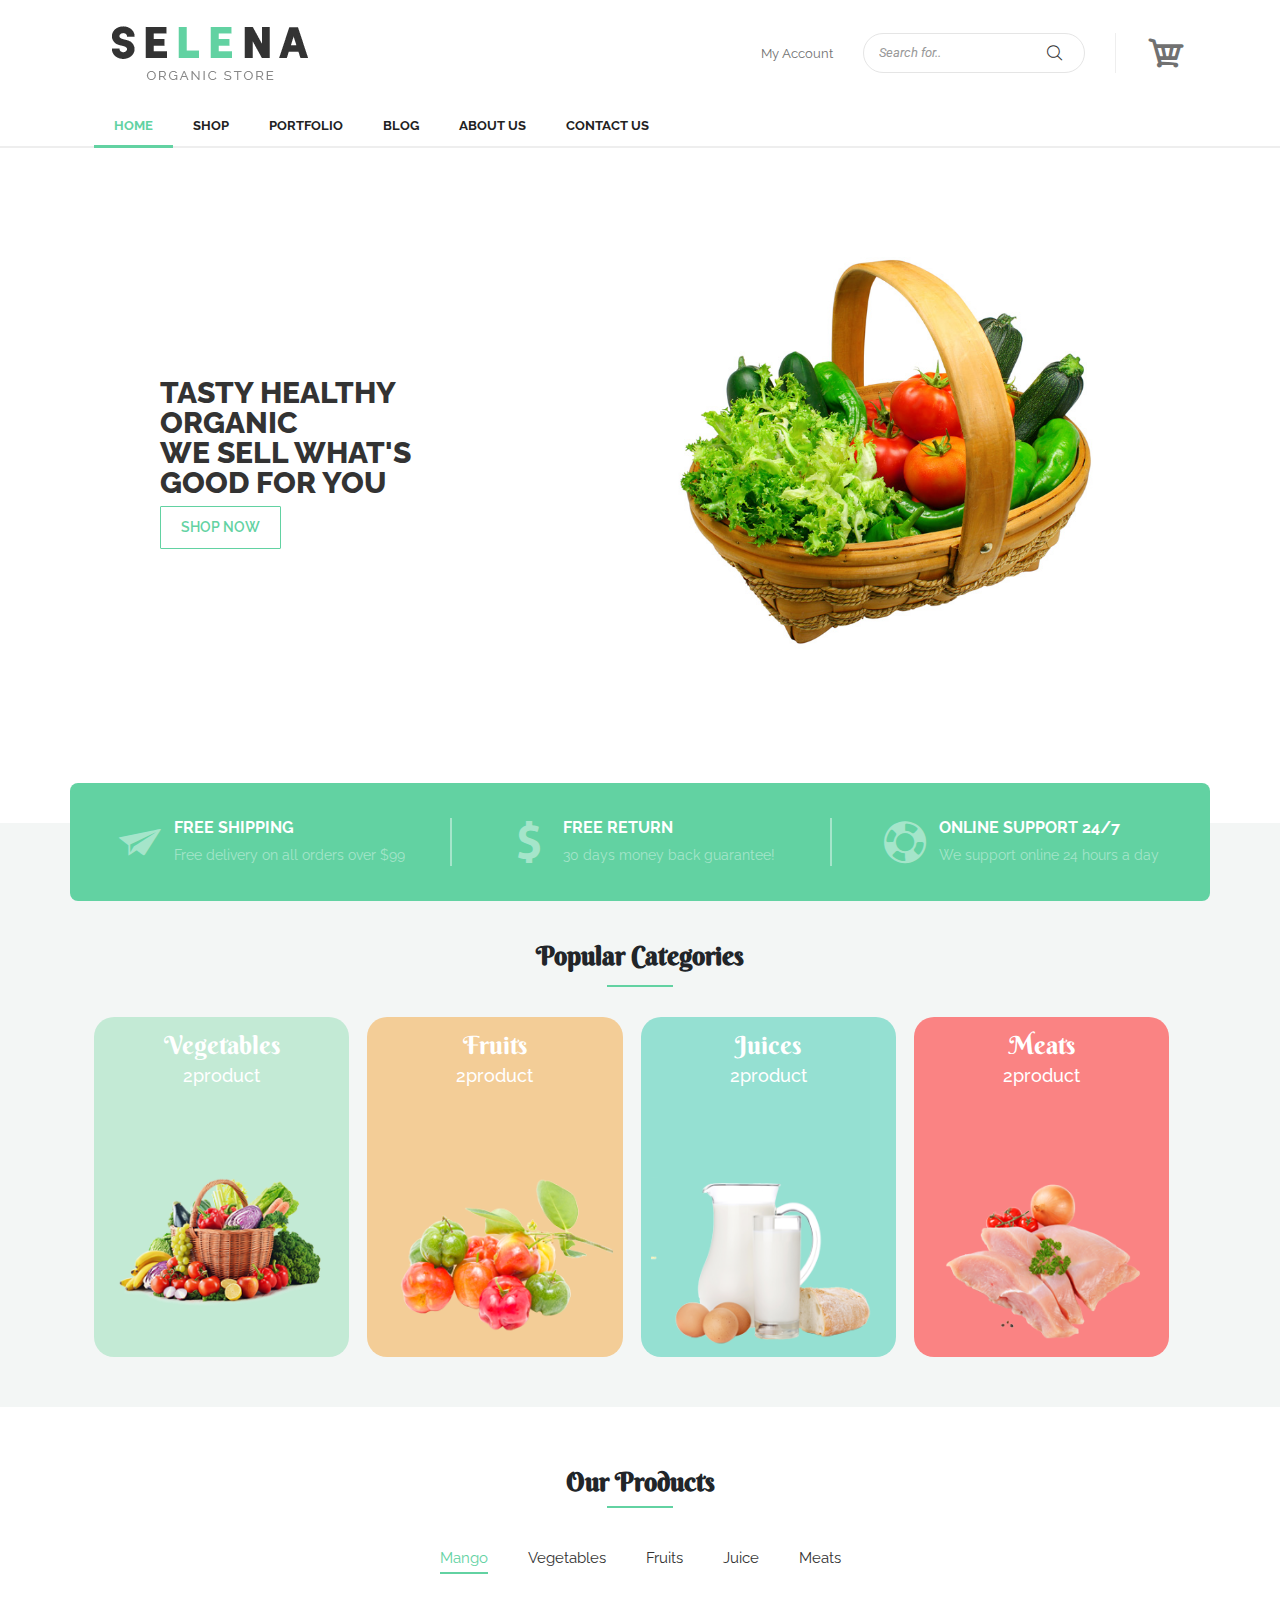
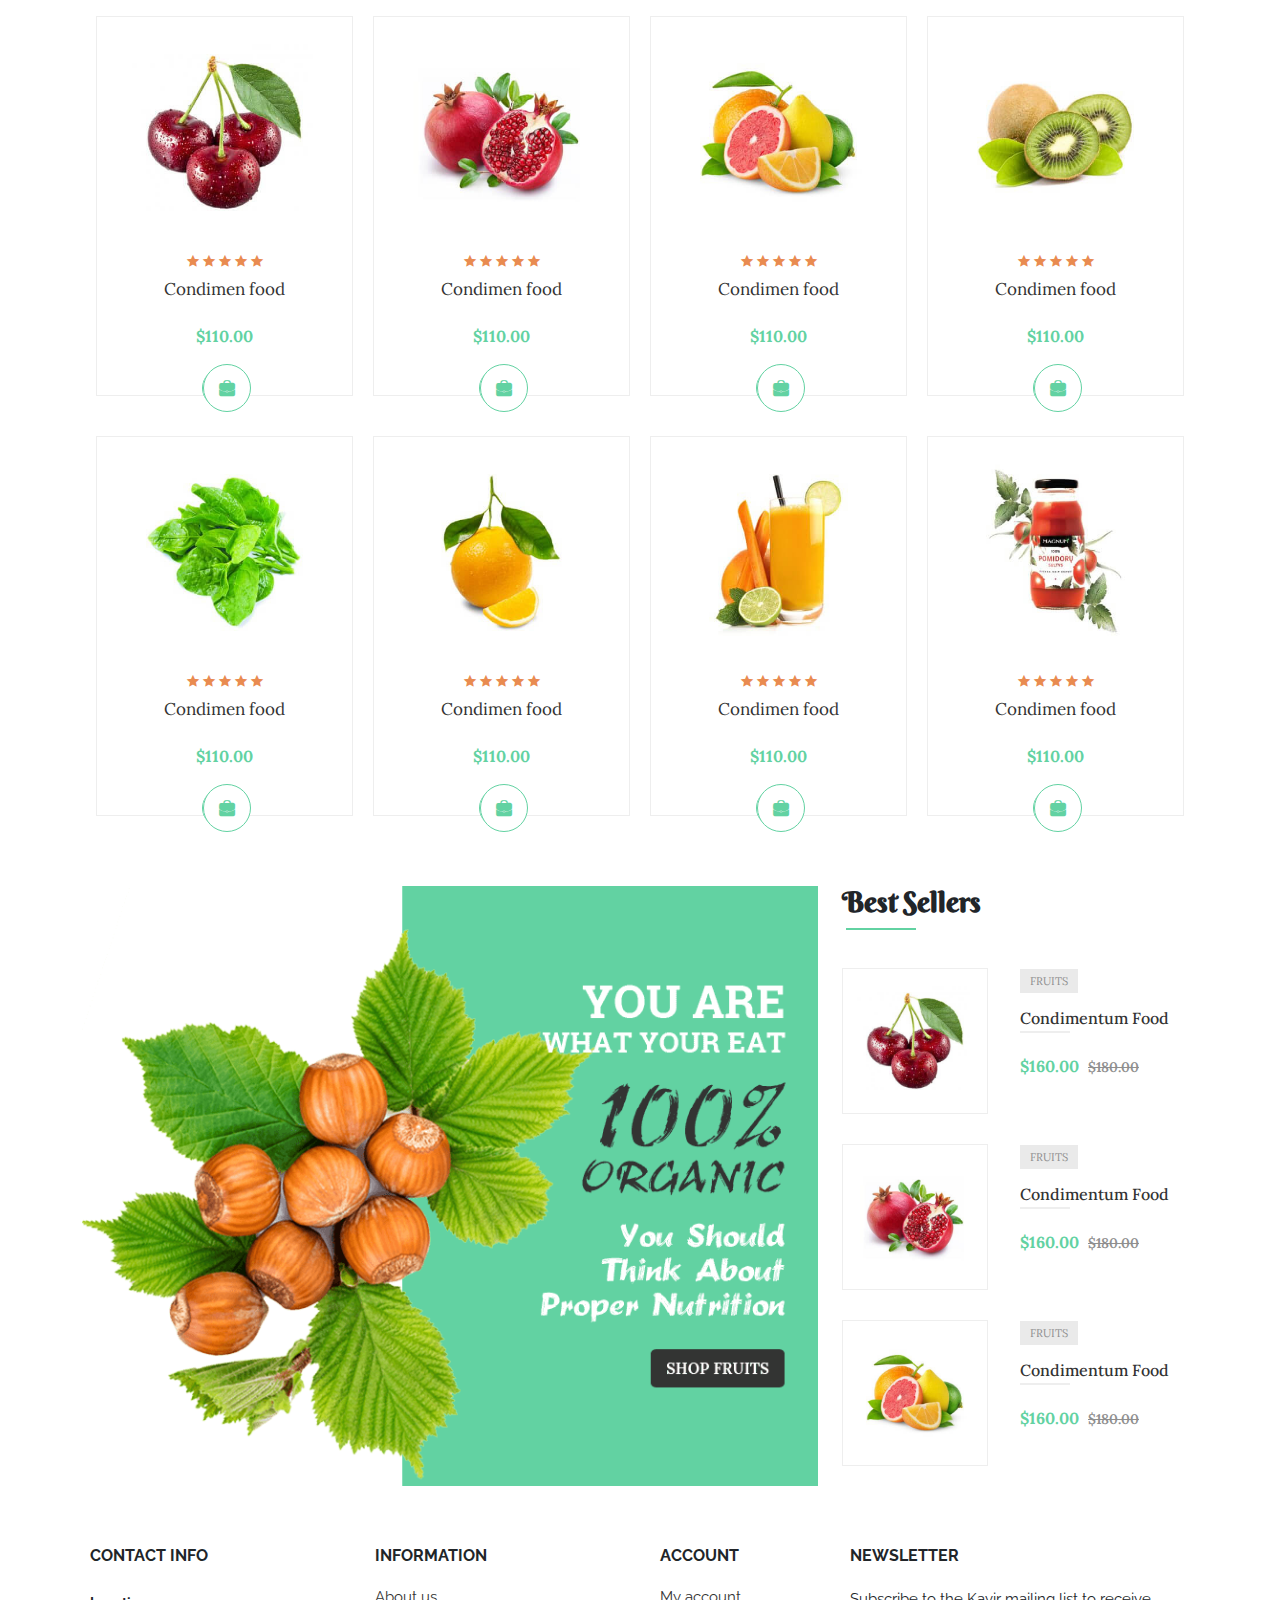
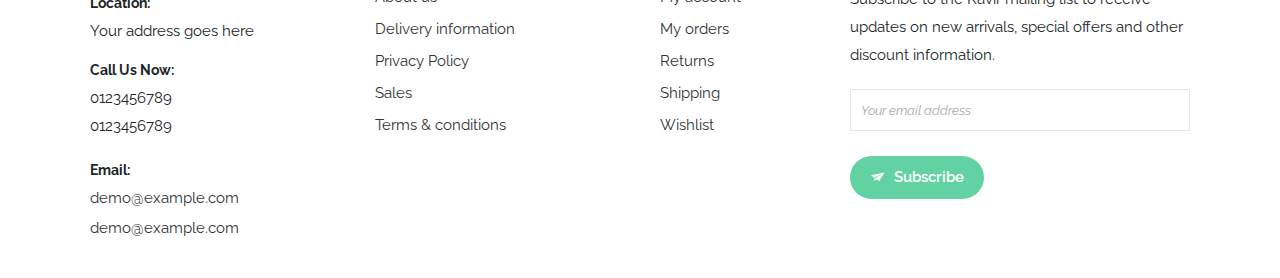
<file: index.html>
<!DOCTYPE html>
<html lang="en">
<head>
    <meta charset="UTF-8">
    <meta http-equiv="X-UA-Compatible" content="IE=edge">
    <meta name="viewport" content="width=device-width, initial-scale=1.0">
    <title>Document</title>
    <link rel="stylesheet" href="./css/reset.css">
    <link rel="preconnect" href="https://fonts.gstatic.com">
    <link href="https://fonts.googleapis.com/css2?family=Open+Sans:wght@300;400;600;700;800&family=Raleway:wght@100;200;300;400;500;600;700;800;900&family=Roboto:wght@100;300;400;500;700;900&display=swap" rel="stylesheet">
    <link href="https://fonts.googleapis.com/css2?family=Lora:wght@400;500;600&display=swap" rel="stylesheet">
    <link href="https://fonts.googleapis.com/css2?family=Berkshire+Swash&display=swap" rel="stylesheet">
    <link rel="stylesheet" href="https://cdn.jsdelivr.net/npm/bootstrap@5.0.0-beta2/dist/css/bootstrap.min.css">
    <link rel="stylesheet" href="./css/styles.css">
    <link rel="stylesheet" href="./css/icofont.min.css">
</head>
<body>

    <!-- Header Section -->
    <section id="header">
        <div class="container">
            <div class="header-bucket text-center d-lg-flex justify-content-lg-between align-items-lg-center">

                    <!-- Header Logo -->
                <div class="header-element logo">
                    <a href="">
                        <img src="./images/logo.png" alt="">
                    </a>
                </div>
                    <!--End Header Logo -->

                <div class="header-element d-lg-flex align-items-lg-center">
                   
                    <!-- Header My Account -->
                    <div class="header-acc">
                        <a href="myaccount.html">My Account</a>
                    </div>

                    <!-- Header Search -->
                    <div class="header-srchcart d-sm-flex justify-content-center align-items-center">
                    <div class="header-search">
                        <input type="text" placeholder="Search for..">
                    <button><i class="icofont-search"></i></button>
                    </div>

                    <!-- Header Cart -->
                    <div class="header-cart" id="hdrcart">
                    <a href="cart.html"><i class="icofont-cart"></i></a>
                    <!-- hdr-crt-lst -->
                        <div class="hdr-crt-lst">      
                            <div class="hdr-crt-lst-itm">
                                <h4>You have no items in your shopping cart</h4>
                                <div class="hdr-crt-subttl d-flex justify-content-between">
                                    <div class="hdr-crt-itm-ttl">
                                        <p>SUBTOTAL:</p>
                                    </div>
                                    <div class="hdr-crt-itm-rate">
                                        <p>$100</p>
                                    </div>
                                </div>
                            </div>
                        </div>
                    </div>
                </div>
                </div>
            </div>

            <!-- Header Bottom Nav -->
            <div class="nav-bucket">
                <div class="container">
                <div class="nav-element">
                    <button class="nav-toggle">MENU</button>
                </div>
                <ul class="links list-unstyled">
                    <li class="active-nav"><a href="">Home</a></li>
                    <li><a href="shop.html">Shop</a></li>  
                    <li><a href="">Portfolio</a></li>
                    <li><a href="">Blog</a></li>
                    <li><a href="">About us</a></li>
                    <li><a href="contact.html">Contact us</a></li>
                </ul>
            </div>
        </div>
    </div>
    </section>

    <!-- Hero Section -->
    <section id="hero">
        <div class="container">
            <div class="hero-bucket d-flex justify-content-center align-items-center">
                <div class="hero-element title">
                    <h1 class="lh-1">TASTY HEALTHY <br> ORGANIC <br> WE SELL WHAT'S <br> GOOD FOR YOU</h1>
                    <button type="button" class="btn btn-outline-success">SHOP NOW</button>
                </div>
                <div class="hero-element content">
                    <img class="img-fluid" src="./images/hero.jpg" alt="">
                </div>
            </div>
        </div>
    </section>

    <!-- Specialities Section -->
    <section id="speciality">
        <div class="container">
            <div class="speciality-bucket ">

                <div class="speciality-item row">
                <div class="speciality-element col-lg-4">
                    <div class="speciality-icon">
                        <i class="icofont-paper-plane"></i>
                    </div>
                    <div class="speciality-content">
                        <h3>FREE SHIPPING</h3>
                        <p>Free delivery on all orders over $99</p>
                    </div>
                </div>

                <div class="speciality-element col-lg-4">
                    <div class="speciality-icon">
                        <i class="icofont-dollar"></i>
                    </div>
                    <div class="speciality-content">
                        <h3>FREE RETURN</h3>
                        <p>30 days money back guarantee!</p>
                    </div>
                </div>

                <div class="speciality-element col-lg-4">
                    <div class="speciality-icon">
                        <i class="icofont-life-buoy"></i>
                    </div>
                    <div class="speciality-content">
                        <h3>ONLINE SUPPORT 24/7</h3>
                        <p>We support online 24 hours a day</p>
                    </div>
                </div>
            </div>
            </div>
        </div>
    </section>

    <!-- Popular Categories Section -->
    <section id="popular-category">
        <div class="container">
            
            <div class="section-title">
                <h2>Popular Categories</h2>
            </div>

            <div class="section-content">
                <div class="popular-category-bucket row">
                    <div class="popular-category-elements col-sm-6 col-lg-3 vegetables">
                        <div class="popular-category-content">
                            <a href="">Vegetables</a>
                            <h2>2product</h2>
                        </div>
                        <div class="popular-category-img">
                            <img class="img-fluid" src="./images/pc_1.png" alt="">
                        </div>
                     </div>

                    <div class="popular-category-elements col-sm-6 col-lg-3 fruits">
                        <div class="popular-category-content">
                            <a href="">Fruits</a>
                            <h2>2product</h2>
                        </div>
                        <div class="popular-category-img">
                            <img class="img-fluid" src="./images/pc_2.png" alt="">
                        </div>
                    </div>


                    <div class="popular-category-elements col-sm-6 col-lg-3 juices">
                        <div class="popular-category-content">
                            <a href="">Juices</a>
                            <h2>2product</h2>
                        </div>
                        <div class="popular-category-img">
                            <img class="img-fluid" src="./images/pc_3.png" alt="">
                        </div>
                    </div>
                    
                    <div class="popular-category-elements col-sm-6 col-lg-3 meats">
                        <div class="popular-category-content">
                            <a href="">Meats</a>
                            <h2>2product</h2>
                        </div>
                        <div class="popular-category-img">
                            <img class="img-fluid" src="./images/pc_4.png" alt="">
                        </div>
                        </div>
                    </div>
                </div>
            </div>
        </div>
    </section>

    <!-- Our Products Section -->
    <section id="our-products">
        <div class="container">
            
            <div class="section-title">
                <h2>Our Products</h2>
                <div class="our-products-links">
                    <ul class="our-products-nav d-flex justify-content-center align-items-center flex-wrap">
                        <li class="list-unstyled active-product"><a href="">Mango</a></li>
                        <li class="list-unstyled"><a href="">Vegetables</a></li>
                        <li class="list-unstyled"><a href="">Fruits</a></li>
                        <li class="list-unstyled"><a href="">Juice</a></li>
                        <li class="list-unstyled"><a href="">Meats</a></li>
                </ul>
                </div>
            </div>

            <div class="section-content">
                <div class="our-products-bucket row justify-content-center">
                    <div class="our-products-elements col-12 col-sm-6 col-md-4 col-lg-3">
                        <!-- our-products-images -->
                        <div class="our-products-img">
                            <a href="">
                                <img class="img-fluid" src="./images/product-1.jpg" alt="">
                            </a>
                            <a href="#" class="products-view-icon" data-bs-toggle="tooltip" data-bs-placement="top" title="Quick view">
                                <i class="icofont-eye"></i>
                            </a>
                        </div>


                        <div class="our-products-btmcontent">
                        <!-- our-products-ratings -->
                        <div class="our-products-ratings">
                            <span><i class="icofont-ui-rating"></i></span>
                            <span><i class="icofont-ui-rating"></i></span>
                            <span><i class="icofont-ui-rating"></i></span>
                            <span><i class="icofont-ui-rating"></i></span>
                            <span><i class="icofont-ui-rating"></i></span>
                        </div>

                        <!-- our-products-content -->
                        <div class="our-products-content">
                            <a href="">Condimen food</a>
                        </div>

                        <!-- our-products-price -->
                        <div class="our-products-price">
                            <p>$110.00</p>
                        </div>

                        <!-- our-products-addcart -->
                        <div class="our-products-addcart">
                            <a href="#" class="whish-icon" data-bs-toggle="tooltip" data-bs-placement="top" title="Whishlist"><i class="icofont-heart"></i></a>
                            <a href="#" class="cart-icon" data-bs-toggle="tooltip" data-bs-placement="top" title="Add to cart"><i class="icofont-bag-alt" ></i></a>
                            <a href="#" class="share-icon" data-bs-toggle="tooltip" data-bs-placement="top" title="Compare"><i class="icofont-share"></i></a>
                        </div>
                    </div>
                    </div>

                    <div class="our-products-elements col-12 col-sm-6 col-md-4 col-lg-3">
                        <!-- our-products-images -->
                        <div class="our-products-img">
                            <a href="">
                                <img class="img-fluid" src="./images/product-2.jpg" alt="">
                            </a>
                            <a href="#" class="products-view-icon" data-bs-toggle="tooltip" data-bs-placement="top" title="Quick view">
                                <i class="icofont-eye"></i>
                            </a>
                        </div>

                        <div class="our-products-btmcontent">
                        <!-- our-products-ratings -->
                        <div class="our-products-ratings">
                            <span><i class="icofont-ui-rating"></i></span>
                            <span><i class="icofont-ui-rating"></i></span>
                            <span><i class="icofont-ui-rating"></i></span>
                            <span><i class="icofont-ui-rating"></i></span>
                            <span><i class="icofont-ui-rating"></i></span>
                        </div>

                        <!-- our-products-content -->
                        <div class="our-products-content">
                            <a href="">Condimen food</a>
                        </div>

                        <!-- our-products-price -->
                        <div class="our-products-price">
                            <p>$110.00</p>
                        </div>

                        <!-- our-products-addcart -->
                        <div class="our-products-addcart">
                            <a href="#" class="whish-icon" data-bs-toggle="tooltip" data-bs-placement="top" title="Whishlist"><i class="icofont-heart"></i></a>
                            <a href="#" class="cart-icon" data-bs-toggle="tooltip" data-bs-placement="top" title="Add to cart"><i class="icofont-bag-alt" ></i></a>
                            <a href="#" class="share-icon" data-bs-toggle="tooltip" data-bs-placement="top" title="Compare"><i class="icofont-share"></i></a>
                        </div>
                    </div>
                    </div>
                    
                    <div class="our-products-elements col-12 col-sm-6 col-md-4 col-lg-3">
                        <!-- our-products-images -->
                        <div class="our-products-img">
                            <a href="">
                                <img class="img-fluid" src="./images/product-3.jpg" alt="">
                            </a>
                            <a href="#" class="products-view-icon" data-bs-toggle="tooltip" data-bs-placement="top" title="Quick view">
                                <i class="icofont-eye"></i>
                            </a>
                        </div>

                        <div class="our-products-btmcontent">
                        <!-- our-products-ratings -->
                        <div class="our-products-ratings">
                            <span><i class="icofont-ui-rating"></i></span>
                            <span><i class="icofont-ui-rating"></i></span>
                            <span><i class="icofont-ui-rating"></i></span>
                            <span><i class="icofont-ui-rating"></i></span>
                            <span><i class="icofont-ui-rating"></i></span>
                        </div>

                        <!-- our-products-content -->
                        <div class="our-products-content">
                            <a href="">Condimen food</a>
                        </div>

                        <!-- our-products-price -->
                        <div class="our-products-price">
                            <p>$110.00</p>
                        </div>

                        <!-- our-products-addcart -->
                        <div class="our-products-addcart">
                            <a href="#" class="whish-icon" data-bs-toggle="tooltip" data-bs-placement="top" title="Whishlist"><i class="icofont-heart"></i></a>
                            <a href="#" class="cart-icon" data-bs-toggle="tooltip" data-bs-placement="top" title="Add to cart"><i class="icofont-bag-alt" ></i></a>
                            <a href="#" class="share-icon" data-bs-toggle="tooltip" data-bs-placement="top" title="Compare"><i class="icofont-share"></i></a>
                        </div>
                    </div>
                    </div>
                    
                    <div class="our-products-elements col-12 col-sm-6 col-md-4 col-lg-3">
                        <!-- our-products-images -->
                        <div class="our-products-img">
                            <a href="">
                                <img class="img-fluid" src="./images/product-4.jpg" alt="">
                            </a>
                            <a href="#" class="products-view-icon" data-bs-toggle="tooltip" data-bs-placement="top" title="Quick view">
                                <i class="icofont-eye"></i>
                            </a>
                        </div>

                        <div class="our-products-btmcontent">
                        <!-- our-products-ratings -->
                        <div class="our-products-ratings">
                            <span><i class="icofont-ui-rating"></i></span>
                            <span><i class="icofont-ui-rating"></i></span>
                            <span><i class="icofont-ui-rating"></i></span>
                            <span><i class="icofont-ui-rating"></i></span>
                            <span><i class="icofont-ui-rating"></i></span>
                        </div>

                        <!-- our-products-content -->
                        <div class="our-products-content">
                            <a href="">Condimen food</a>
                        </div>

                        <!-- our-products-price -->
                        <div class="our-products-price">
                            <p>$110.00</p>
                        </div>

                        <!-- our-products-addcart -->
                        <div class="our-products-addcart">
                            <a href="#" class="whish-icon" data-bs-toggle="tooltip" data-bs-placement="top" title="Whishlist"><i class="icofont-heart"></i></a>
                            <a href="#" class="cart-icon" data-bs-toggle="tooltip" data-bs-placement="top" title="Add to cart"><i class="icofont-bag-alt" ></i></a>
                            <a href="#" class="share-icon" data-bs-toggle="tooltip" data-bs-placement="top" title="Compare"><i class="icofont-share"></i></a>
                        </div>
                    </div>
                    </div>
                    
                    <div class="our-products-elements col-12 col-sm-6 col-md-4 col-lg-3">
                        <!-- our-products-images -->
                        <div class="our-products-img">
                            <a href="">
                                <img class="img-fluid" src="./images/product-5.jpg" alt="">
                            </a>
                            <a href="#" class="products-view-icon" data-bs-toggle="tooltip" data-bs-placement="top" title="Quick view">
                                <i class="icofont-eye"></i>
                            </a>
                        </div>

                        <div class="our-products-btmcontent">
                        <!-- our-products-ratings -->
                        <div class="our-products-ratings">
                            <span><i class="icofont-ui-rating"></i></span>
                            <span><i class="icofont-ui-rating"></i></span>
                            <span><i class="icofont-ui-rating"></i></span>
                            <span><i class="icofont-ui-rating"></i></span>
                            <span><i class="icofont-ui-rating"></i></span>
                        </div>

                        <!-- our-products-content -->
                        <div class="our-products-content">
                            <a href="">Condimen food</a>
                        </div>

                        <!-- our-products-price -->
                        <div class="our-products-price">
                            <p>$110.00</p>
                        </div>

                        <!-- our-products-addcart -->
                        <div class="our-products-addcart">
                            <a href="#" class="whish-icon" data-bs-toggle="tooltip" data-bs-placement="top" title="Whishlist"><i class="icofont-heart"></i></a>
                            <a href="#" class="cart-icon" data-bs-toggle="tooltip" data-bs-placement="top" title="Add to cart"><i class="icofont-bag-alt" ></i></a>
                            <a href="#" class="share-icon" data-bs-toggle="tooltip" data-bs-placement="top" title="Compare"><i class="icofont-share"></i></a>
                        </div>
                    </div>
                    </div>
                    
                    <div class="our-products-elements col-12 col-sm-6 col-md-4 col-lg-3">
                        <!-- our-products-images -->
                        <div class="our-products-img">
                            <a href="">
                                <img class="img-fluid" src="./images/product-6.jpg" alt="">
                            </a>
                            <a href="#" class="products-view-icon" data-bs-toggle="tooltip" data-bs-placement="top" title="Quick view">
                                <i class="icofont-eye"></i>
                            </a>
                        </div>

                        <div class="our-products-btmcontent">
                        <!-- our-products-ratings -->
                        <div class="our-products-ratings">
                            <span><i class="icofont-ui-rating"></i></span>
                            <span><i class="icofont-ui-rating"></i></span>
                            <span><i class="icofont-ui-rating"></i></span>
                            <span><i class="icofont-ui-rating"></i></span>
                            <span><i class="icofont-ui-rating"></i></span>
                        </div>

                        <!-- our-products-content -->
                        <div class="our-products-content">
                            <a href="">Condimen food</a>
                        </div>

                        <!-- our-products-price -->
                        <div class="our-products-price">
                            <p>$110.00</p>
                        </div>

                        <!-- our-products-addcart -->
                        <div class="our-products-addcart">
                            <a href="#" class="whish-icon" data-bs-toggle="tooltip" data-bs-placement="top" title="Whishlist"><i class="icofont-heart"></i></a>
                            <a href="#" class="cart-icon" data-bs-toggle="tooltip" data-bs-placement="top" title="Add to cart"><i class="icofont-bag-alt" ></i></a>
                            <a href="#" class="share-icon" data-bs-toggle="tooltip" data-bs-placement="top" title="Compare"><i class="icofont-share"></i></a>
                        </div>
                    </div>
                    </div>
                    
                    <div class="our-products-elements col-12 col-sm-6 col-md-4 col-lg-3">
                        <!-- our-products-images -->
                        <div class="our-products-img">
                            <a href="">
                                <img class="img-fluid" src="./images/product-7.jpg" alt="">
                            </a>
                            <a href="#" class="products-view-icon" data-bs-toggle="tooltip" data-bs-placement="top" title="Quick view">
                                <i class="icofont-eye"></i>
                            </a>
                        </div>

                        <div class="our-products-btmcontent">
                        <!-- our-products-ratings -->
                        <div class="our-products-ratings">
                            <span><i class="icofont-ui-rating"></i></span>
                            <span><i class="icofont-ui-rating"></i></span>
                            <span><i class="icofont-ui-rating"></i></span>
                            <span><i class="icofont-ui-rating"></i></span>
                            <span><i class="icofont-ui-rating"></i></span>
                        </div>

                        <!-- our-products-content -->
                        <div class="our-products-content">
                            <a href="">Condimen food</a>
                        </div>

                        <!-- our-products-price -->
                        <div class="our-products-price">
                            <p>$110.00</p>
                        </div>

                        <!-- our-products-addcart -->
                        <div class="our-products-addcart">
                            <a href="#" class="whish-icon" data-bs-toggle="tooltip" data-bs-placement="top" title="Whishlist"><i class="icofont-heart"></i></a>
                            <a href="#" class="cart-icon" data-bs-toggle="tooltip" data-bs-placement="top" title="Add to cart"><i class="icofont-bag-alt" ></i></a>
                            <a href="#" class="share-icon" data-bs-toggle="tooltip" data-bs-placement="top" title="Compare"><i class="icofont-share"></i></a>
                        </div>
                    </div>
                    </div>
                    
                    <div class="our-products-elements col-12 col-sm-6 col-md-4 col-lg-3">
                        <!-- our-products-images -->
                        <div class="our-products-img">
                            <a href="">
                                <img class="img-fluid" src="./images/product-8.jpg" alt="">
                            </a>
                            <a href="#" class="products-view-icon" data-bs-toggle="tooltip" data-bs-placement="top" title="Quick view">
                                <i class="icofont-eye"></i>
                            </a>
                        </div>

                        <div class="our-products-btmcontent">
                        <!-- our-products-ratings -->
                        <div class="our-products-ratings">
                            <span><i class="icofont-ui-rating"></i></span>
                            <span><i class="icofont-ui-rating"></i></span>
                            <span><i class="icofont-ui-rating"></i></span>
                            <span><i class="icofont-ui-rating"></i></span>
                            <span><i class="icofont-ui-rating"></i></span>
                        </div>

                        <!-- our-products-content -->
                        <div class="our-products-content">
                            <a href="">Condimen food</a>
                        </div>

                        <!-- our-products-price -->
                        <div class="our-products-price">
                            <p>$110.00</p>
                        </div>

                        <!-- our-products-addcart -->
                        <div class="our-products-addcart">
                            <a href="#" class="whish-icon" data-bs-toggle="tooltip" data-bs-placement="top" title="Whishlist"><i class="icofont-heart"></i></a>
                            <a href="#" class="cart-icon" data-bs-toggle="tooltip" data-bs-placement="top" title="Add to cart"><i class="icofont-bag-alt" ></i></a>
                            <a href="#" class="share-icon" data-bs-toggle="tooltip" data-bs-placement="top" title="Compare"><i class="icofont-share"></i></a>
                        </div>
                    </div>
                    </div>
                </div>
            </div>
        </div>
    </section>

    <!-- Best Sellers Section -->
    <section id="best-sellers">
        <div class="container">
            <div class="row best-sellers-bucket">

                <!-- best-sellers-item-left Section -->
                <div class="col-12 col-lg-8 col-xxl-7 best-sellers-item-left">
                    <div class="best-sellers-img-left">
                        <img class="img-fluid" src="./images/best-sellers.png" alt="">
                    </div>
                </div>

                <!-- best-sellers-item-right Section -->
                <div class="col-12 col-lg-4 col-xxl-5 best-sellers-item-right">
                    
                    <!-- best-sellers-title -->
                    <div class="best-sellers-title">
                        <h2>Best Sellers</h2>
                    </div>

                    <!-- best-sellers-content -->
                    <div class="best-sellers-content d-flex justify-content-left">
                       
                        <!-- best-sellers-content-img -->
                        <div class="best-sellers-content-img">
                            <a href="">
                                <img class="img-fluid" src="./images/product-1.jpg" alt="">
                            </a>
                            <a href="#" class="best-view-icon" data-bs-toggle="tooltip" data-bs-placement="top" title="Quick view">
                                <i class="icofont-eye"></i>
                            </a>
                        </div>
                       
                        <!-- best-sellers-content-details -->
                        <div class="best-sellers-content-details">
                            
                            <!-- best-sellers-name -->
                            <div class="best-sellers-name">
                                <a href="">FRUITS</a>
                            </div>

                            <!-- best-sellers-fruits -->
                            <div class="best-sellers-fruits">
                                <h4>
                                <a href="">Condimentum Food</a>
                                </h4>
                            </div>

                            <!-- best-sellers-price -->
                            <div class="best-sellers-price">
                                <p>$160.00 <span><del>$180.00</del></span></p>
                            </div>
                        </div>
                    </div>

                    <!-- best-sellers-content -->
                    <div class="best-sellers-content d-flex justify-content-left">
                       
                        <!-- best-sellers-content-img -->
                        <div class="best-sellers-content-img">
                            <a href="">
                                <img class="img-fluid" src="./images/product-2.jpg" alt="">
                            </a>
                            <a href="#" class="best-view-icon" data-bs-toggle="tooltip" data-bs-placement="top" title="Quick view">
                                <i class="icofont-eye"></i>
                            </a>
                        </div>
                       
                        <!-- best-sellers-content-details -->
                        <div class="best-sellers-content-details">
                            
                            <!-- best-sellers-name -->
                            <div class="best-sellers-name">
                                <a href="">FRUITS</a>
                            </div>

                            <!-- best-sellers-fruits -->
                            <div class="best-sellers-fruits">
                                <h4>
                                <a href="">Condimentum Food</a>
                                </h4>
                            </div>

                            <!-- best-sellers-price -->
                            <div class="best-sellers-price">
                                <p>$160.00 <span><del>$180.00</del></span></p>
                            </div>
                        </div>
                    </div>

                    <!-- best-sellers-content -->
                    <div class="best-sellers-content d-flex justify-content-left">
                       
                        <!-- best-sellers-content-img -->
                        <div class="best-sellers-content-img">
                            <a href="">
                                <img class="img-fluid" src="./images/product-3.jpg" alt="">
                            </a>
                            <a href="#" class="best-view-icon" data-bs-toggle="tooltip" data-bs-placement="top" title="Quick view">
                                <i class="icofont-eye"></i>
                            </a>
                        </div>
                       
                        <!-- best-sellers-content-details -->
                        <div class="best-sellers-content-details">
                            
                            <!-- best-sellers-name -->
                            <div class="best-sellers-name">
                                <a href="">FRUITS</a>
                            </div>

                            <!-- best-sellers-fruits -->
                            <div class="best-sellers-fruits">
                                <h4>
                                <a href="">Condimentum Food</a>
                                </h4>
                            </div>

                            <!-- best-sellers-price -->
                            <div class="best-sellers-price">
                                <p>$160.00 <span><del>$180.00</del></span></p>
                            </div>
                        </div>
                    </div>       
                </div>
            </div>
        </div>
    </section>

    <!-- Footer Section -->
    <section id="footer">
        <div class="container">
            <div class="row footer-bucket">
                <div class="col-12 col-md-6 col-lg-3 footer-element contact-info">
                    <h4>CONTACT INFO</h4>
                    <div class="contact-location">
                        <h6>Location:</h6>
                        <p>Your address goes here</p>
                    </div>
                    
                    <div class="contact-number">
                        <h6>Call Us Now:</h6>
                        <p>0123456789</p>
                        <p>0123456789</p>
                    </div>
                    
                    <div class="contact-email">
                        <h6>Email:</h6>
                        <p><a href="">demo@example.com</a></p>
                        <p><a href="">demo@example.com</a></p>
                    </div>
                </div>
                
                <div class="col-12 col-md-6 col-lg-3 footer-element contact-terms">
                    <h4>INFORMATION</h4>
                    <p><a href="">About us</a></p>
                    <p><a href="">Delivery information</a></p>
                    <p><a href="">Privacy Policy</a></p>
                    <p><a href="">Sales</a></p>
                    <p><a href="">Terms & conditions</a></p>
                </div>

                <div class="col-12 col-md-6 col-lg-2 footer-element contact-terms">
                    <h4>ACCOUNT</h4>
                    <p><a href="">My account</a></p>
                    <p><a href="">My orders</a></p>
                    <p><a href="">Returns</a></p>
                    <p><a href="">Shipping</a></p>
                    <p><a href="">Wishlist</a></p>
                </div>

                <div class="col-12 col-md-6 col-lg-4 footer-element contact-terms news">
                    <h4>NEWSLETTER</h4>
                    <p>Subscribe to the Kavir mailing list to receive updates on new arrivals,
                        special offers and other discount information.</p>
                        <div class="news-input">
                            <input type="text" placeholder="Your email address">
                        </div>
                        <div class="news-btn">
                            <button><i class="icofont-paper-plane"></i> Subscribe</button>
                        </div>
                </div>
            </div>
        </div>
    </section>

    <script src="https://code.jquery.com/jquery-3.5.1.min.js"></script>
    <script src="https://cdn.jsdelivr.net/npm/popper.js@1.16.1/dist/umd/popper.min.js"></script>
    <script src="https://cdn.jsdelivr.net/npm/bootstrap@4.6.0/dist/js/bootstrap.min.js"></script>
    <script src="./js/main.js"></script>
</body>
</html>
</file>
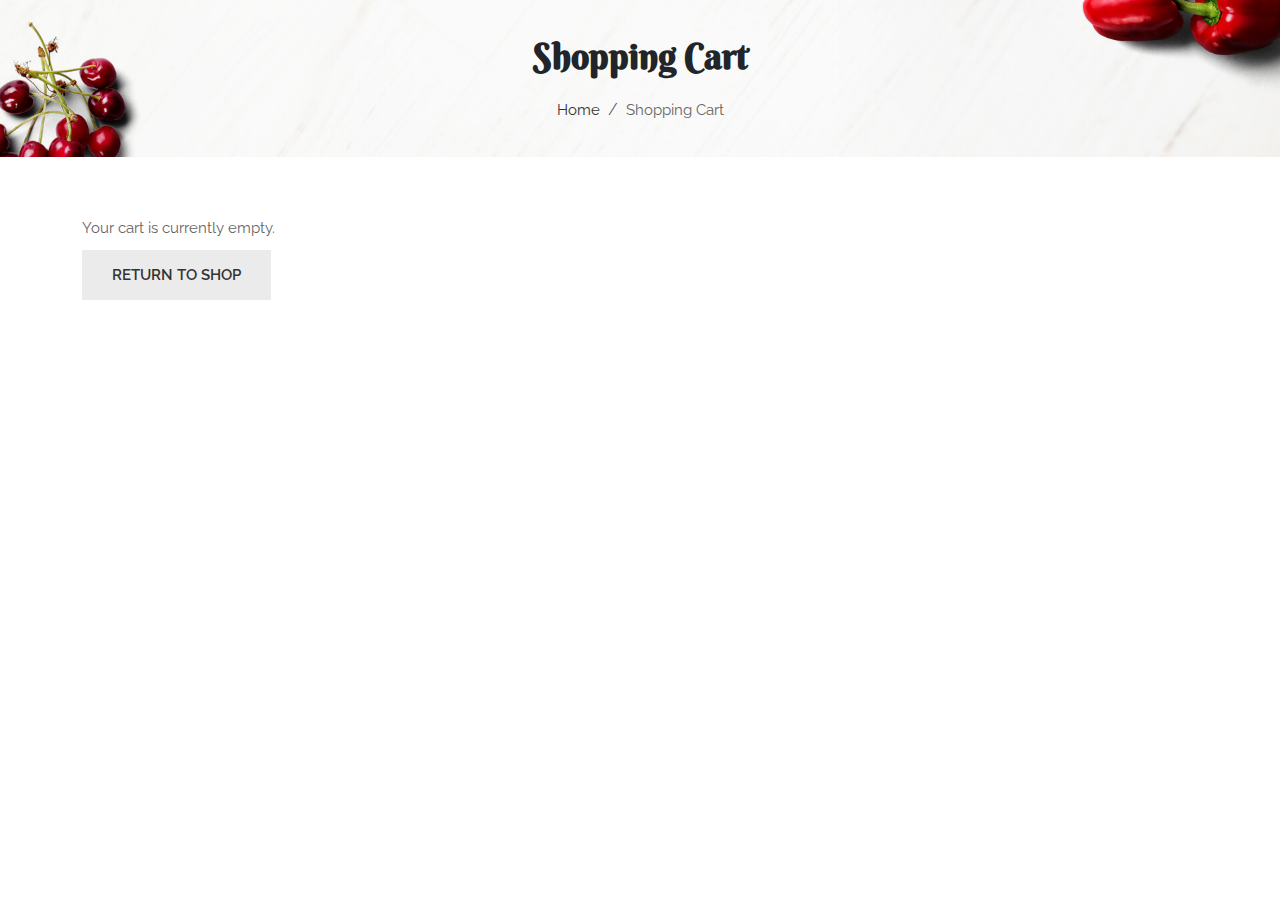
<file: cart.html>
<!DOCTYPE html>
<html lang="en">
<head>
    <meta charset="UTF-8">
    <meta http-equiv="X-UA-Compatible" content="IE=edge">
    <meta name="viewport" content="width=device-width, initial-scale=1.0">
    <title>Document</title>
    <link rel="stylesheet" href="./css/reset.css">
    <link href="https://fonts.googleapis.com/css2?family=Open+Sans:wght@300;400;600;700;800&family=Raleway:wght@100;200;300;400;500;600;700;800;900&family=Roboto:wght@100;300;400;500;700;900&display=swap" rel="stylesheet">
    <link href="https://fonts.googleapis.com/css2?family=Lora:wght@400;500;600&display=swap" rel="stylesheet">
    <link href="https://fonts.googleapis.com/css2?family=Berkshire+Swash&display=swap" rel="stylesheet">
    <link rel="stylesheet" href="https://cdn.jsdelivr.net/npm/bootstrap@5.0.0-beta2/dist/css/bootstrap.min.css">
    <link rel="stylesheet" href="./css/contact.css">
    <link rel="stylesheet" href="./css/cart.css">
    <link rel="stylesheet" href="./css/icofont.min.css">
</head>
<body>

    <!-- Common Section - Cart -->
    <section id="common">
        <div class="common-img">
            <!-- myacc-title -->
            <div class="common-title">
                <div class="common-heading">
                    <h2>Shopping Cart</h2>
                </div>
                <div class="breadcrumb justify-content-center">
                <nav aria-label="breadcrumb">
                    <ol class="breadcrumb">
                      <li class="breadcrumb-item"><a href="#">Home</a></li>
                      <li class="breadcrumb-item active" aria-current="page"><a href="">Shopping Cart</a></li>
                    </ol>
                  </nav>
                </div>                  
            </div>
        </div>
        </div>
    </section>

    <!-- Cart Section -->
    <section id="cart">
        <div class="container">
            <div class="cart-bucket">
                <div class="cartempty">
                    <p>Your cart is currently empty.</p>
                </div>
                <div class="rtnbtn">
                    <button><a href="">RETURN TO SHOP</a></button>
                </div>
            </div>
        </div>
    </section>
    
</body>
</html>
</file>
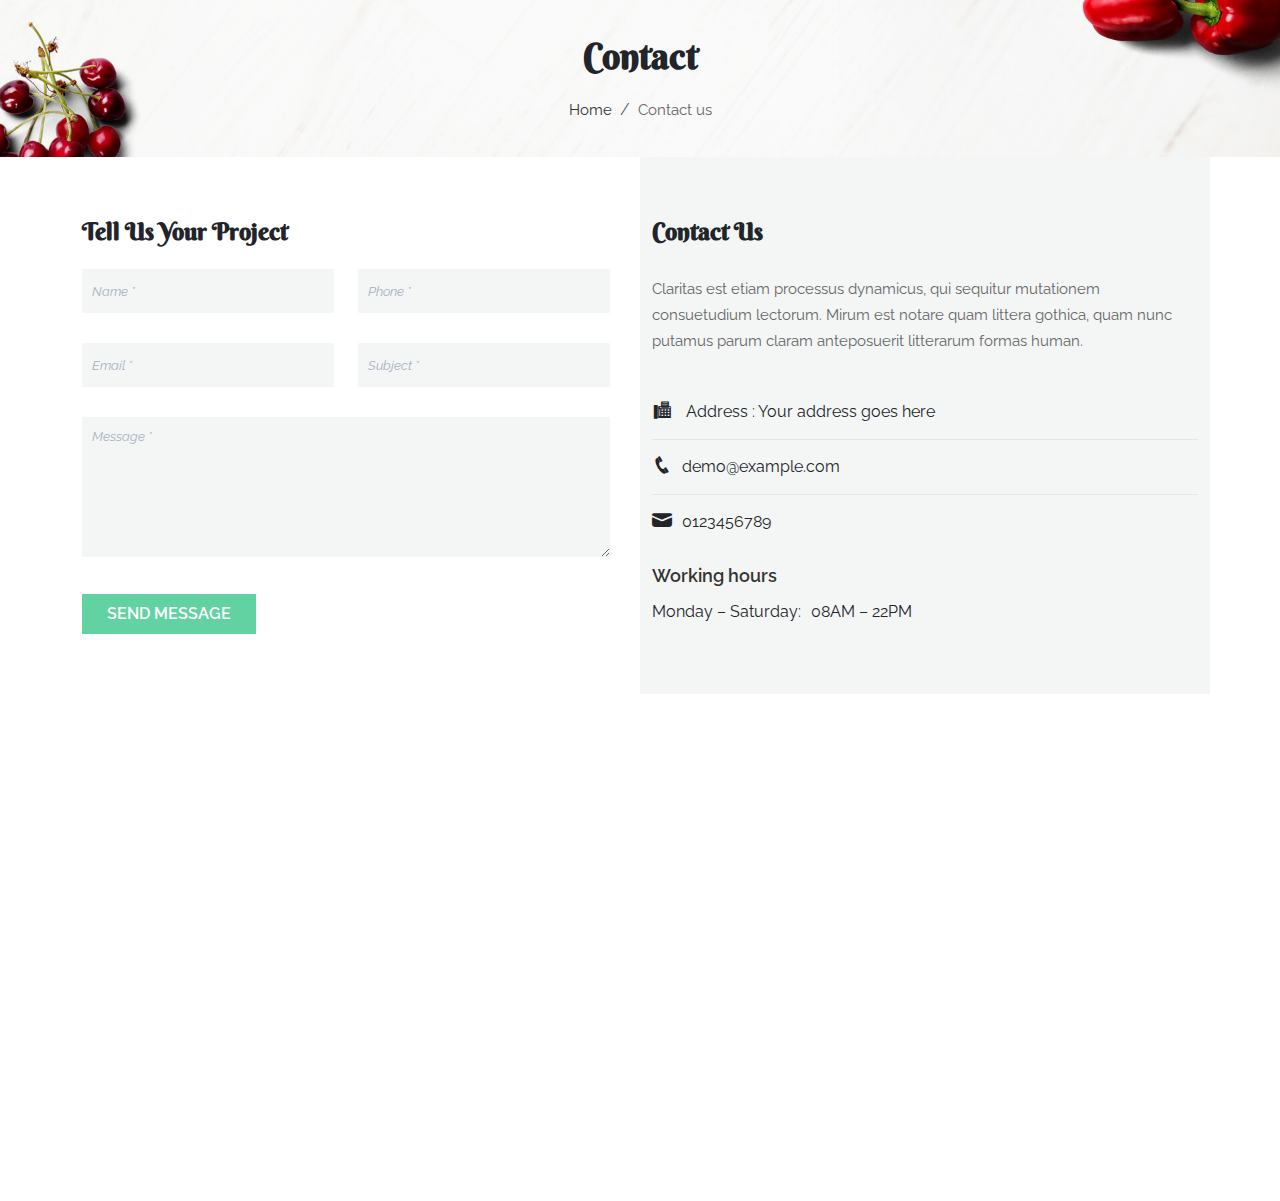
<file: contact.html>
<!DOCTYPE html>
<html lang="en">
<head>
    <meta charset="UTF-8">
    <meta http-equiv="X-UA-Compatible" content="IE=edge">
    <meta name="viewport" content="width=device-width, initial-scale=1.0">
    <title>Document</title>
    <link rel="stylesheet" href="./css/reset.css">
    <link href="https://fonts.googleapis.com/css2?family=Open+Sans:wght@300;400;600;700;800&family=Raleway:wght@100;200;300;400;500;600;700;800;900&family=Roboto:wght@100;300;400;500;700;900&display=swap" rel="stylesheet">
    <link href="https://fonts.googleapis.com/css2?family=Lora:wght@400;500;600&display=swap" rel="stylesheet">
    <link href="https://fonts.googleapis.com/css2?family=Berkshire+Swash&display=swap" rel="stylesheet">
    <link rel="stylesheet" href="https://cdn.jsdelivr.net/npm/bootstrap@5.0.0-beta2/dist/css/bootstrap.min.css">
    <link rel="stylesheet" href="./css/contact.css">
    <link rel="stylesheet" href="./css/icofont.min.css">
</head>
<body>

    <!-- Common Section - Contact -->
    <section id="common">
        <div class="common-img">
            <!-- myacc-title -->
            <div class="common-title">
                <div class="common-heading">
                    <h2>Contact</h2>
                </div>
                <div class="breadcrumb justify-content-center">
                <nav aria-label="breadcrumb">
                    <ol class="breadcrumb">
                      <li class="breadcrumb-item"><a href="#">Home</a></li>
                      <li class="breadcrumb-item active" aria-current="page"><a href="">Contact us</a></li>
                    </ol>
                  </nav>
                </div>                  
            </div>
        </div>
        </div>
    </section>

    <!-- Contact Section -->
    <section id="contact">
        <div class="container">
            <div class="row contact-bucket">
                <div class="col-12 col-lg-6 contact-tellus">
                    <div class="contact-tellus-heading">
                        <h2>Tell Us Your Project</h2>
                    </div>
                    <div class="row contact-tellus-inside">
                        <div class="col-sm-6 contact-tellus-input name">
                            <input type="text" placeholder="Name *">
                        </div>
                        <div class="col-sm-6 contact-tellus-input phone">
                            <input type="text" placeholder="Phone *">
                        </div>
                        <div class="col-sm-6 contact-tellus-input email">
                            <input type="text" placeholder="Email *">
                        </div>
                        <div class="col-sm-6 contact-tellus-input subject">
                            <input type="text" placeholder="Subject *">
                        </div>
                    
                    <div class="contact-tellus-input message">
                        <textarea name="" id="" cols="40" rows="5" placeholder="Message *" ></textarea>
                    </div>
                    <div class="contact-tellus-sndbtn">
                       <button>SEND MESSAGE</button>
                    </div>
                </div>
            </div>
                
                <div class="col-12 col-lg-6 contact-number">
                    <div class="contact-number-heading">
                        <h2>Contact Us</h2>
                    </div>
                    <div class="contact-number-content">
                        <p>Claritas est etiam processus dynamicus, qui sequitur mutationem consuetudium lectorum.
                            Mirum est notare quam littera gothica, quam nunc putamus parum claram anteposuerit
                            litterarum formas human.</p>
                    </div>
                    <div class="contact-number-details">
                        <ul class="list-unstyled">
                            <li class="address"><i class="icofont-fax"></i><p> Address : Your address goes here</p></li>
                            <li class="address"><i class="icofont-phone"></i><p>demo@example.com</p></li>
                            <li class="address"><i class="icofont-ui-message"></i><p>0123456789</p></li>
                        </ul>
                    </div>
                    <div class="contact-number-hours">
                        <div class="contact-number-hours-heading">
                            <h3>Working hours</h3>
                        </div>
                        <div class="contact-number-hours-content">
                            <p><span>Monday – Saturday:</span>08AM – 22PM</p>
                        </div>
                    </div>
                </div>
                
                <div class="col-12 contact-map">
                    <div class="contact-map-content">
                        <iframe src="https://www.google.com/maps/embed?pb=!1m18!1m12!1m3!1d31103.086431096875!2d80.20070852759473!3d12.979155133889673!2m3!1f0!2f0!3f0!3m2!1i1024!2i768!4f13.1!3m3!1m2!1s0x3a525d9ff2065a3b%3A0x66435015604038cc!2sVelachery%2C%20Chennai%2C%20Tamil%20Nadu!5e0!3m2!1sen!2sin!4v1610674957543!5m2!1sen!2sin" frameborder="0" style="border:0;" allowfullscreen="" aria-hidden="false" tabindex="0"></iframe>
                    </div>
                </div>
            </div>
        </div>
    </section>
    
</body>
</html>
</file>
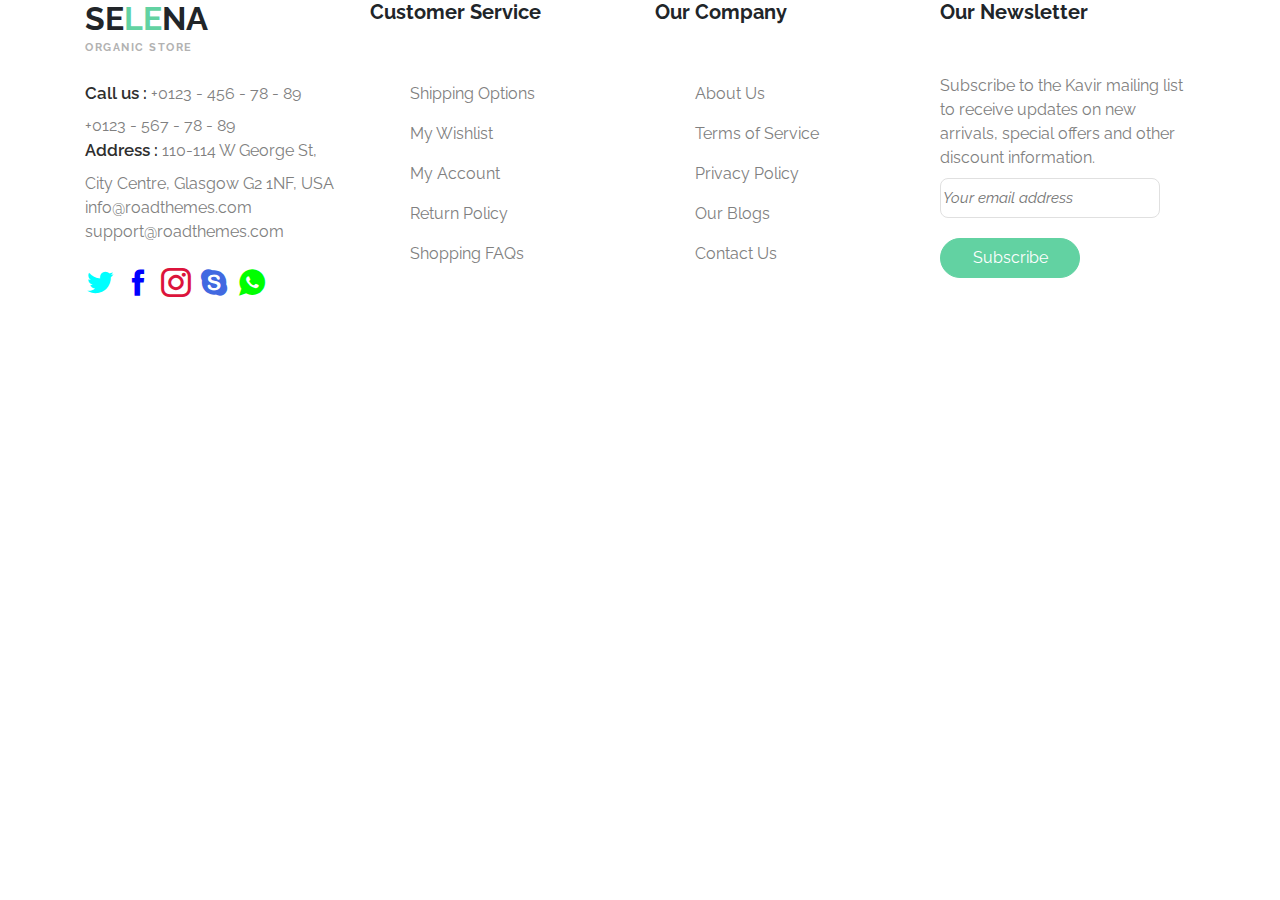
<file: footer.html>
<!DOCTYPE html>
<html lang="en">
<head>
    <meta charset="UTF-8">
    <meta http-equiv="X-UA-Compatible" content="IE=edge">
    <meta name="viewport" content="width=device-width, initial-scale=1.0">
    <title>Document</title>
    <link href="https://cdn.jsdelivr.net/npm/bootstrap@4.6.0/dist/css/bootstrap.min.css" rel="stylesheet">
    <link href="https://fonts.googleapis.com/css2?family=Raleway:wght@500&display=swap" rel="stylesheet">
    <link rel="stylesheet" href="./footer.css">
    <link rel="stylesheet" href="./css/icofont.css">
</head>
<body>
    <section id="footer" class="footer">
       <div class="container">
           <div class="row">
               <div class="col">
                   <div class="footer-title">
                   <h1>SE<span>LE</span>NA</h1>
                   <h6>ORGANIC STORE</h6>
                </div>
                <div class="footer-content">
                 <div class="call-us">
                 <ul>
                    <li>
                    <label>Call us :</label>
                    +0123 - 456 - 78 - 89
                    +0123 - 567 - 78 - 89
                    </li>
                    <li>
                        <label>Address :</label>
                        110-114 W George St, City Centre,
                        Glasgow G2 1NF, USA
                    </li>
                    <li>
                        info@roadthemes.com
                        support@roadthemes.com  
                    </li>
                </ul>
                </div>
                <div class="icon-box">
                    <i class="icofont-twitter" style="color: aqua;"></i>
                    <i class="icofont-facebook" style="color: blue;"></i>
                    <i class="icofont-instagram" style="color: crimson;"></i>
                    <i class="icofont-skype" style="color: royalblue;"></i>
                    <i class="icofont-whatsapp" style="color: lime;"></i>
                </div>
                </div>
               </div>

               <div class="col">
                   <div class="footer-title">
                       <h3>Customer Service</h3>
                   </div>
                   <div class="footer-content">
                       <div class="order">
                       <ul>
                       <li>Shipping Options</li>
                       <li>My Wishlist</li>
                       <li>My Account</li>
                       <li>Return Policy</li>
                       <li>Shopping FAQs</li>
                       </ul>
                       </div>
                   </div>
               </div>

               <div class="col">
                   <div class="footer-title">
                       <h3>Our Company</h3>
                   </div>
                   <div class="footer-content">
                       <div class="order">
                       <ul>
                       <li>About Us</li>
                       <li>Terms of Service</li>
                       <li>Privacy Policy</li>
                       <li>Our Blogs</li>
                       <li>Contact Us</li>
                       </ul>
                       </div>
                   </div>
               </div>

               <div class="col">
                   <div class="footer-title">
                       <h3>Our Newsletter</h3>
                   </div>
                   <div class="footer-content">
                       <label>Subscribe to the Kavir mailing list to receive updates on new arrivals, special offers and other discount information.</label>
                     <div class="form-content">
                       <div class="box-input">
                           <input type="email" class="input" name="EMAIL" placeholder="Your email address">
                       </div>
                       <div class="box-btn">
                           <input type="submit" class="button" value="Subscribe">
                       </div>
                     </div>

                   </div>
               </div>

           </div>
       </div>

    </section>


    <script src="https://code.jquery.com/jquery-3.5.1.min.js"></script>
    <script src="https://cdn.jsdelivr.net/npm/popper.js@1.16.1/dist/umd/popper.min.js"></script>
    <script src="https://cdn.jsdelivr.net/npm/bootstrap@4.6.0/dist/js/bootstrap.min.js"></SCRIPT>


</body>
</html>
</file>
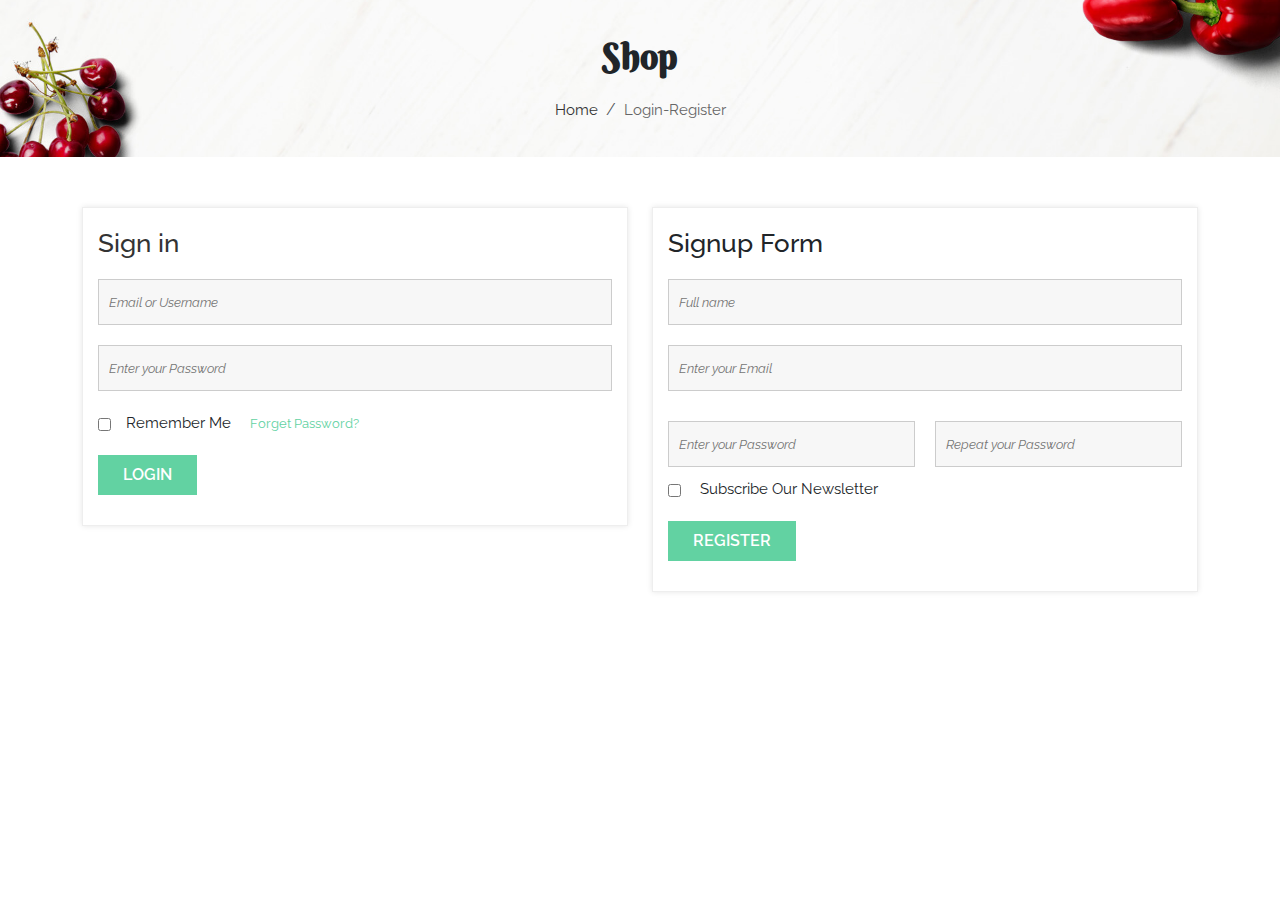
<file: login.html>
<!DOCTYPE html>
<html lang="en">
<head>
    <meta charset="UTF-8">
    <meta http-equiv="X-UA-Compatible" content="IE=edge">
    <meta name="viewport" content="width=device-width, initial-scale=1.0">
    <title>Document</title>
    <link rel="stylesheet" href="./css/reset.css">
    <link href="https://fonts.googleapis.com/css2?family=Open+Sans:wght@300;400;600;700;800&family=Raleway:wght@100;200;300;400;500;600;700;800;900&family=Roboto:wght@100;300;400;500;700;900&display=swap" rel="stylesheet">
    <link href="https://fonts.googleapis.com/css2?family=Lora:wght@400;500;600&display=swap" rel="stylesheet">
    <link href="https://fonts.googleapis.com/css2?family=Berkshire+Swash&display=swap" rel="stylesheet">
    <link rel="stylesheet" href="https://cdn.jsdelivr.net/npm/bootstrap@5.0.0-beta2/dist/css/bootstrap.min.css">
    <link rel="stylesheet" href="./css/contact.css">
    <link rel="stylesheet" href="./css/login.css">
    <link rel="stylesheet" href="./css/icofont.min.css">
</head>
<body>
    
    <!-- Common Section - Contact -->
    <section id="common">
        <div class="common-img">
            <!-- myacc-title -->
            <div class="common-title">
                <div class="common-heading">
                    <h2>Shop</h2>
                </div>
                <div class="breadcrumb justify-content-center">
                <nav aria-label="breadcrumb">
                    <ol class="breadcrumb">
                      <li class="breadcrumb-item"><a href="#">Home</a></li>
                      <li class="breadcrumb-item active" aria-current="page"><a href="">Login-Register</a></li>
                    </ol>
                  </nav>
                </div>                  
            </div>
        </div>
        </div>
    </section>

    <!-- Login Section -->
    <section id="login">
        <div class="container">
            <div class="row login-bucket">

                <div class="col-12 col-lg-6">
                    <div class="login-element sign-in">
                       
                        <div class="sign-in-hdng">
                            <h2>Sign in</h2>
                        </div>

                        <form action="">
                            <div class="sign-in-input">
                                <input type="text" placeholder="Email or Username">
                            </div>

                            <div class="sign-in-pswd">
                                <input type="password" placeholder="Enter your Password">
                            </div>
                        </form>

                        <div class="sign-in-check">
                            <input type="checkbox"><label for="">Remember Me</label>
                            <a href="">Forget Password?</a>
                        </div>

                        <div class="sign-in-btn">
                            <button>LOGIN</button>
                        </div>
                    </div>
                </div>

                <div class="col-12 col-lg-6">
                    <div class="login-element sign-up">
                        
                        <div class="sign-up-hdng">
                            <h2>Signup Form</h2>
                        </div>

                        <form action="">
                            <div class="sign-up-name">
                                <input type="text" placeholder="Full name">
                            </div>

                            <div class="sign-up-email">
                                <input type="text" placeholder="Enter your Email">
                            </div>

                            <div class="sign-up-pswds d-lg-flex">
                                <div class="sign-up-pswd">
                                    <input type="password" placeholder="Enter your Password">
                                </div>
    
                                <div class="sign-up-repswd">
                                    <input type="password" placeholder="Repeat your Password">
                                </div>
                            </div>

                        </form>
                        <div class="sign-up-check">
                            <input type="checkbox"> <label for="">Subscribe Our Newsletter</label>
                        </div>

                        <div class="sign-up-btn">
                            <button>REGISTER</button>
                        </div>
                    </div>
                </div>
            </div>
        </div>
    </section>


</body>
</html>
</file>
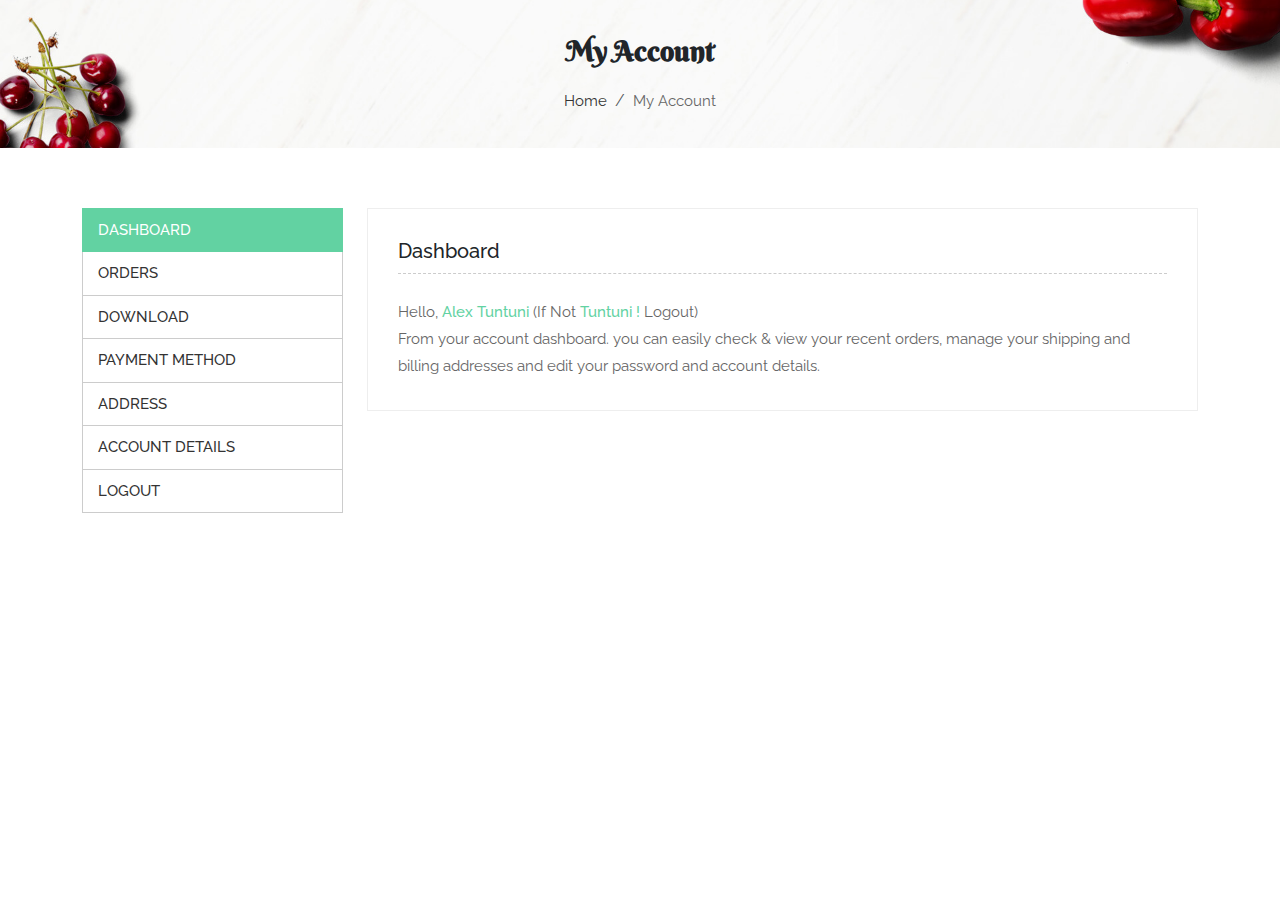
<file: myaccount.html>
<!DOCTYPE html>
<html lang="en">
<head>
    <meta charset="UTF-8">
    <meta http-equiv="X-UA-Compatible" content="IE=edge">
    <meta name="viewport" content="width=device-width, initial-scale=1.0">
    <title>Document</title>
    <link rel="stylesheet" href="./css/reset.css">
    <link href="https://fonts.googleapis.com/css2?family=Open+Sans:wght@300;400;600;700;800&family=Raleway:wght@100;200;300;400;500;600;700;800;900&family=Roboto:wght@100;300;400;500;700;900&display=swap" rel="stylesheet">
    <link href="https://fonts.googleapis.com/css2?family=Lora:wght@400;500;600&display=swap" rel="stylesheet">
    <link href="https://fonts.googleapis.com/css2?family=Berkshire+Swash&display=swap" rel="stylesheet">
    <link rel="stylesheet" href="https://cdn.jsdelivr.net/npm/bootstrap@5.0.0-beta2/dist/css/bootstrap.min.css">
    <link rel="stylesheet" href="./css/myaccount.css">
    <link rel="stylesheet" href="./css/icofont.min.css">
</head>
<body>

    <!-- My Account Section -->
    <section id="myacc">
        <div class="myacc-img">
            <!-- myacc-title -->
            <div class="myacc-title">
                <div class="myacc-heading">
                    <h2>My Account</h2>
                </div>
                <div class="breadcrumb justify-content-center">
                <nav aria-label="breadcrumb">
                    <ol class="breadcrumb">
                      <li class="breadcrumb-item"><a href="#">Home</a></li>
                      <li class="breadcrumb-item active" aria-current="page"><a href="">My Account</a></li>
                    </ol>
                  </nav>
                </div>                  
            </div>
        </div>
            
            
            <div class="container">
                
                <!-- myacc-content -->
            <div class="myacc-content">
                <div class="row myacc-bucket">
                    <div class="col-12 col-md-4 col-lg-3 myacc-element">
                        <div class="myacc-left-item">
                            <a class="active" href="">DASHBOARD</a>
                            <a href="">ORDERS</a>
                            <a href="">DOWNLOAD</a>
                            <a href="">PAYMENT METHOD</a>
                            <a href="">ADDRESS</a>
                            <a href="">ACCOUNT DETAILS</a>
                            <a href="">LOGOUT</a>
                        </div>
                    </div>

                    <div class="col-12 col-md-8 col-lg-9 myacc-element">
                        <div class="myacc-right-item">
                            <h3>Dashboard</h3>
                            <div class="myacc-welcome-top">
                                <p>Hello,<span> Alex Tuntuni </span> (If Not <span>Tuntuni !</span> Logout)</p>
                            </div>
                            <div class="myacc-welcome-bottom">
                                <p>
                                    From your account dashboard. you can easily check &amp;
                                    view your recent orders, manage your shipping and billing addresses
                                    and edit your password and account details.
                                </p>
                            </div>
                        </div>
                    </div>
                </div>
            </div>
        </div>
    </div>
    </section>
    
</body>
</html>
</file>
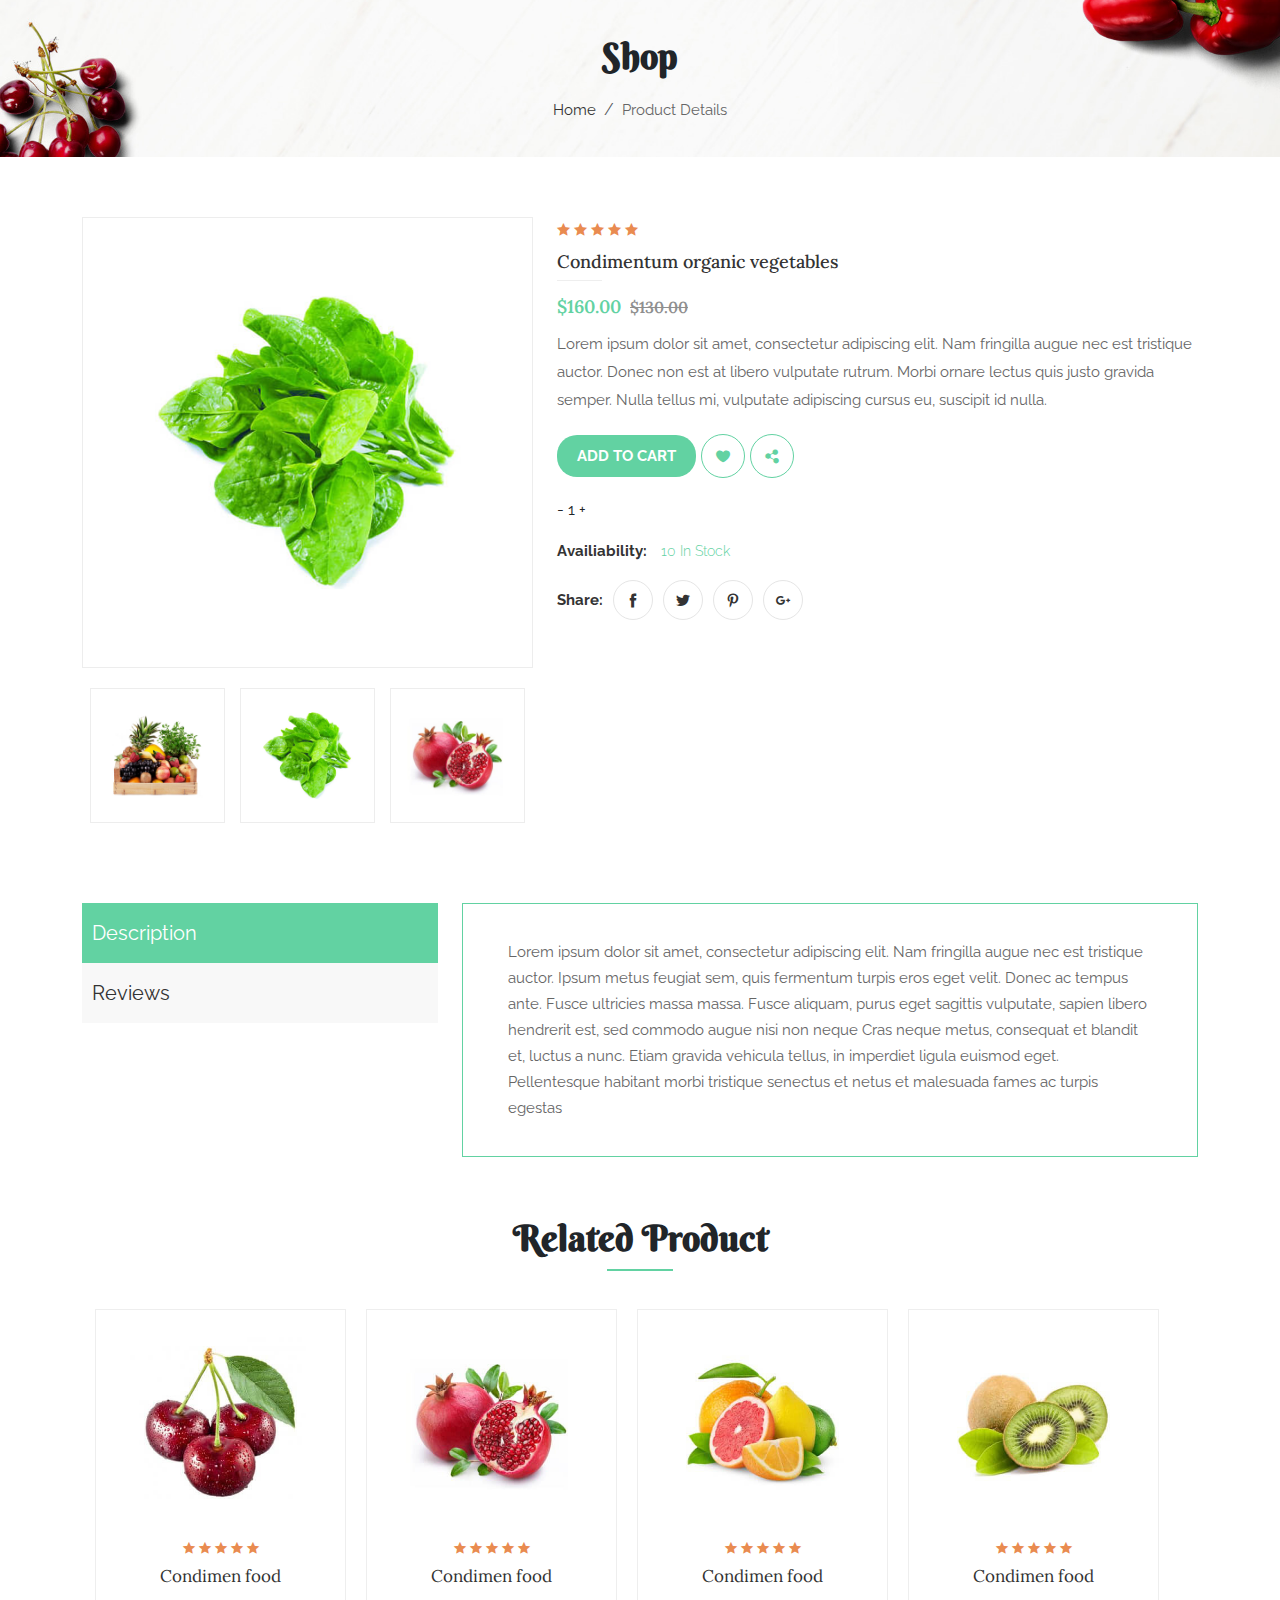
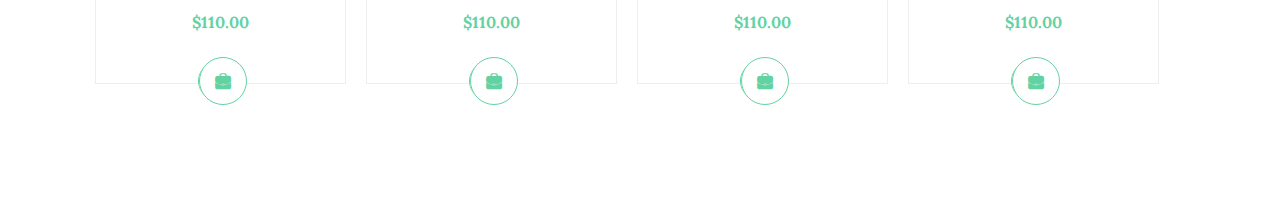
<file: prodetails.html>
<!DOCTYPE html>
<html lang="en">
<head>
    <meta charset="UTF-8">
    <meta http-equiv="X-UA-Compatible" content="IE=edge">
    <meta name="viewport" content="width=\, initial-scale=1.0">
    <title>Document</title>
    <link rel="stylesheet" href="./css/reset.css">
    <link href="https://fonts.googleapis.com/css2?family=Open+Sans:wght@300;400;600;700;800&family=Raleway:wght@100;200;300;400;500;600;700;800;900&family=Roboto:wght@100;300;400;500;700;900&display=swap" rel="stylesheet">
    <link href="https://fonts.googleapis.com/css2?family=Lora:wght@400;500;600&display=swap" rel="stylesheet">
    <link href="https://fonts.googleapis.com/css2?family=Berkshire+Swash&display=swap" rel="stylesheet">
    <link rel="stylesheet" href="https://cdn.jsdelivr.net/npm/bootstrap@5.0.0-beta2/dist/css/bootstrap.min.css">
    <link rel="stylesheet" href="./css/styles.css">
    <link rel="stylesheet" href="./css/contact.css">
    <link rel="stylesheet" href="./css/prodetails.css">
    <link rel="stylesheet" href="./css/icofont.min.css">
</head>
<body>

    <!-- Common Section - Contact -->
    <section id="common">
        <div class="common-img">
            <!-- myacc-title -->
            <div class="common-title">
                <div class="common-heading">
                    <h2>Shop</h2>
                </div>
                <div class="breadcrumb justify-content-center">
                <nav aria-label="breadcrumb">
                    <ol class="breadcrumb">
                      <li class="breadcrumb-item"><a href="#">Home</a></li>
                      <li class="breadcrumb-item active" aria-current="page"><a href="">Product Details</a></li>
                    </ol>
                  </nav>
                </div>                  
            </div>
        </div>
        </div>
    </section>

    <!-- Product Details Section -->
    <section id="pro-details">
        <div class="container">
            <div class="row pro-details-bucket">

                <div class="col-12 col-md-5">
                    <div class="pro-dtls-fst">
                        
                        <div class="pro-dtls-img">
                            <img class="img-fluid" src="./images/product-details-img1.jpg" alt="">
                        </div>

                        <div class="pro-dtls-imgs d-flex justify-content-around align-items-center">
                            <div class="pro-dtls-imgs-itm">
                                <img class="img-fluid" src="./images/product-details-img2.jpg" alt="">
                            </div>
                            
                            <div class="pro-dtls-imgs-itm">
                                <img class="img-fluid" src="./images/product-details-img1.jpg" alt="">
                            </div>
                            
                            <div class="pro-dtls-imgs-itm">
                                <img class="img-fluid" src="./images/product-details-img5.jpg" alt="">
                            </div>
                        </div>
                    </div>
                </div>
              
                <div class="col-12 col-md-7">
                    <div class="pro-dtls-ctnt">
                        <div class="pro-dtls-ctnt-rtngs">
                            <span><i class="icofont-ui-rating"></i></span>
                            <span><i class="icofont-ui-rating"></i></span>
                            <span><i class="icofont-ui-rating"></i></span>
                            <span><i class="icofont-ui-rating"></i></span>
                            <span><i class="icofont-ui-rating"></i></span>
                        </div>

                        <div class="pro-dtls-ctnt-hdng">
                            <a href=""><h4>Condimentum organic vegetables</h4></a>
                        </div>

                        <div class="pro-dtls-ctnt-price">
                            <span class="pro-dtls-ctnt-price-prmy">$160.00</span>
                            <span> <del>$130.00</del> </span>
                        </div>

                        <div class="pro-dtls-ctnt-dscrb">
                            <p>Lorem ipsum dolor sit amet, consectetur adipiscing elit. Nam fringilla augue nec est
                                tristique auctor. Donec non est at libero vulputate rutrum. Morbi ornare lectus
                                quis justo gravida semper. Nulla tellus mi, vulputate adipiscing cursus eu,
                                suscipit id nulla.</p>
                        </div>

                        <div class="pro-dtls-ctnt-btnicon d-flex align-items-center">
                            <div class="pro-dtls-ctnt-btn">
                                <button>ADD TO CART</button>
                            </div>

                            <div class="pro-dtls-ctnt-like-icon">
                                <a href="#" class="whish-icon" data-bs-toggle="tooltip" data-bs-placement="top" title="Whishlist"><i class="icofont-heart"></i></a>
                            </div>

                            <div class="pro-dtls-ctnt-compare-icon">
                                <a href="#" class="share-icon" data-bs-toggle="tooltip" data-bs-placement="top" title="Compare"><i class="icofont-share"></i></a>
                            </div>
                        </div>

                        <div class="pro-dtls-ctnt-qnty">
                          <p>- 1 +</p>
                        </div>

                        <div class="pro-dtls-ctnt-stock">
                            <h5>Availiability: <span>10 In Stock</span></h5>
                        </div>

                        <div class="pro-dtls-ctnt-share-icon d-flex align-items-center">
                            <div class="pro-dtls-ctnt-icon">
                                <h5>Share:</h5>
                            </div>

                            <div class="pro-dtls-ctnt-icon">
                                <a href=""><i class="icofont-facebook"></i></a>
                            </div>

                            <div class="pro-dtls-ctnt-icon">
                                <a href=""><i class="icofont-twitter"></i></a>
                            </div>

                            <div class="pro-dtls-ctnt-icon">
                                <a href=""><i class="icofont-pinterest"></i></a>
                            </div>

                            <div class="pro-dtls-ctnt-icon">
                                <a href=""><i class="icofont-google-plus"></i></a>
                            </div>
                        </div>
                    </div>
                </div>
               
                 <div class="col-12">
                    <div class="row pro-dtls-btm">
                        <div class="col-12 col-lg-4">
                        <div class="pro-dtls-elem-btmelem">
                            <a class="desc" href="">Description</a>
                            <a class="revw" href="">Reviews</a>
                        </div>
                    </div>

                        <div class="col-12 col-lg-8">
                        <div class="pro-dtls-elem-btmctnt">
                            <p>Lorem ipsum dolor sit amet, consectetur adipiscing elit. Nam
                                fringilla augue nec est tristique auctor. Ipsum metus feugiat
                                sem, quis fermentum turpis eros eget velit. Donec ac tempus
                                ante. Fusce ultricies massa massa. Fusce aliquam, purus eget
                                sagittis vulputate, sapien libero hendrerit est, sed commodo
                                augue nisi non neque
                                Cras neque metus, consequat et blandit et, luctus a nunc. Etiam
                                gravida vehicula tellus, in imperdiet ligula euismod eget.
                                Pellentesque habitant morbi tristique senectus et netus et
                                malesuada fames ac turpis egestas</p>
                        </div>
                    </div>
                    </div>
                </div>

                
    <!-- Our Products Section -->
    <section id="our-products">
        <div class="container">
            
            <div class="section-title">
                <h2>Related Product</h2>
                <!-- <div class="our-products-links">
                    <ul class="our-products-nav d-flex justify-content-center align-items-center flex-wrap">
                        <li class="list-unstyled active-product"><a href="">Mango</a></li>
                        <li class="list-unstyled"><a href="">Vegetables</a></li>
                        <li class="list-unstyled"><a href="">Fruits</a></li>
                        <li class="list-unstyled"><a href="">Juice</a></li>
                        <li class="list-unstyled"><a href="">Meats</a></li>
                </ul>
                </div> -->
            </div>

            <div class="section-content">
                <div class="our-products-bucket row">
                    <div class="our-products-elements col-12 col-sm-6 col-md-4 col-lg-3">
                        <!-- our-products-images -->
                        <div class="our-products-img">
                            <a href="">
                                <img class="img-fluid" src="./images/product-1.jpg" alt="">
                            </a>
                            <a href="#" class="products-view-icon" data-bs-toggle="tooltip" data-bs-placement="top" title="Quick view">
                                <i class="icofont-eye"></i>
                            </a>
                        </div>


                        <div class="our-products-btmcontent">
                        <!-- our-products-ratings -->
                        <div class="our-products-ratings">
                            <span><i class="icofont-ui-rating"></i></span>
                            <span><i class="icofont-ui-rating"></i></span>
                            <span><i class="icofont-ui-rating"></i></span>
                            <span><i class="icofont-ui-rating"></i></span>
                            <span><i class="icofont-ui-rating"></i></span>
                        </div>

                        <!-- our-products-content -->
                        <div class="our-products-content">
                            <a href="">Condimen food</a>
                        </div>

                        <!-- our-products-price -->
                        <div class="our-products-price">
                            <p>$110.00</p>
                        </div>

                        <!-- our-products-addcart -->
                        <div class="our-products-addcart">
                            <a href="#" class="whish-icon" data-bs-toggle="tooltip" data-bs-placement="top" title="Whishlist"><i class="icofont-heart"></i></a>
                            <a href="#" class="cart-icon" data-bs-toggle="tooltip" data-bs-placement="top" title="Add to cart"><i class="icofont-bag-alt" ></i></a>
                            <a href="#" class="share-icon" data-bs-toggle="tooltip" data-bs-placement="top" title="Compare"><i class="icofont-share"></i></a>
                        </div>
                    </div>
                    </div>

                    <div class="our-products-elements pro-two col-12 col-sm-6 col-md-4 col-lg-3">
                        <!-- our-products-images -->
                        <div class="our-products-img">
                            <a href="">
                                <img class="img-fluid" src="./images/product-2.jpg" alt="">
                            </a>
                            <a href="#" class="products-view-icon" data-bs-toggle="tooltip" data-bs-placement="top" title="Quick view">
                                <i class="icofont-eye"></i>
                            </a>
                        </div>

                        <div class="our-products-btmcontent">
                        <!-- our-products-ratings -->
                        <div class="our-products-ratings">
                            <span><i class="icofont-ui-rating"></i></span>
                            <span><i class="icofont-ui-rating"></i></span>
                            <span><i class="icofont-ui-rating"></i></span>
                            <span><i class="icofont-ui-rating"></i></span>
                            <span><i class="icofont-ui-rating"></i></span>
                        </div>

                        <!-- our-products-content -->
                        <div class="our-products-content">
                            <a href="">Condimen food</a>
                        </div>

                        <!-- our-products-price -->
                        <div class="our-products-price">
                            <p>$110.00</p>
                        </div>

                        <!-- our-products-addcart -->
                        <div class="our-products-addcart">
                            <a href="#" class="whish-icon" data-bs-toggle="tooltip" data-bs-placement="top" title="Whishlist"><i class="icofont-heart"></i></a>
                            <a href="#" class="cart-icon" data-bs-toggle="tooltip" data-bs-placement="top" title="Add to cart"><i class="icofont-bag-alt" ></i></a>
                            <a href="#" class="share-icon" data-bs-toggle="tooltip" data-bs-placement="top" title="Compare"><i class="icofont-share"></i></a>
                        </div>
                    </div>
                    </div>
                    
                    <div class="our-products-elements pro-three col-12 col-sm-6 col-md-4 col-lg-3">
                        <!-- our-products-images -->
                        <div class="our-products-img">
                            <a href="">
                                <img class="img-fluid" src="./images/product-3.jpg" alt="">
                            </a>
                            <a href="#" class="products-view-icon" data-bs-toggle="tooltip" data-bs-placement="top" title="Quick view">
                                <i class="icofont-eye"></i>
                            </a>
                        </div>

                        <div class="our-products-btmcontent">
                        <!-- our-products-ratings -->
                        <div class="our-products-ratings">
                            <span><i class="icofont-ui-rating"></i></span>
                            <span><i class="icofont-ui-rating"></i></span>
                            <span><i class="icofont-ui-rating"></i></span>
                            <span><i class="icofont-ui-rating"></i></span>
                            <span><i class="icofont-ui-rating"></i></span>
                        </div>

                        <!-- our-products-content -->
                        <div class="our-products-content">
                            <a href="">Condimen food</a>
                        </div>

                        <!-- our-products-price -->
                        <div class="our-products-price">
                            <p>$110.00</p>
                        </div>

                        <!-- our-products-addcart -->
                        <div class="our-products-addcart">
                            <a href="#" class="whish-icon" data-bs-toggle="tooltip" data-bs-placement="top" title="Whishlist"><i class="icofont-heart"></i></a>
                            <a href="#" class="cart-icon" data-bs-toggle="tooltip" data-bs-placement="top" title="Add to cart"><i class="icofont-bag-alt" ></i></a>
                            <a href="#" class="share-icon" data-bs-toggle="tooltip" data-bs-placement="top" title="Compare"><i class="icofont-share"></i></a>
                        </div>
                    </div>
                    </div>
                    
                    <div class="our-products-elements pro-three col-12 col-sm-6 col-md-4 col-lg-3">
                        <!-- our-products-images -->
                        <div class="our-products-img">
                            <a href="">
                                <img class="img-fluid" src="./images/product-4.jpg" alt="">
                            </a>
                            <a href="#" class="products-view-icon" data-bs-toggle="tooltip" data-bs-placement="top" title="Quick view">
                                <i class="icofont-eye"></i>
                            </a>
                        </div>

                        <div class="our-products-btmcontent">
                        <!-- our-products-ratings -->
                        <div class="our-products-ratings">
                            <span><i class="icofont-ui-rating"></i></span>
                            <span><i class="icofont-ui-rating"></i></span>
                            <span><i class="icofont-ui-rating"></i></span>
                            <span><i class="icofont-ui-rating"></i></span>
                            <span><i class="icofont-ui-rating"></i></span>
                        </div>

                        <!-- our-products-content -->
                        <div class="our-products-content">
                            <a href="">Condimen food</a>
                        </div>

                        <!-- our-products-price -->
                        <div class="our-products-price">
                            <p>$110.00</p>
                        </div>

                        <!-- our-products-addcart -->
                        <div class="our-products-addcart">
                            <a href="#" class="whish-icon" data-bs-toggle="tooltip" data-bs-placement="top" title="Whishlist"><i class="icofont-heart"></i></a>
                            <a href="#" class="cart-icon" data-bs-toggle="tooltip" data-bs-placement="top" title="Add to cart"><i class="icofont-bag-alt" ></i></a>
                            <a href="#" class="share-icon" data-bs-toggle="tooltip" data-bs-placement="top" title="Compare"><i class="icofont-share"></i></a>
                        </div>
                    </div>
                    </div>
                    
                    
                    </div>
                </div>
            </div>
        </div>
    </section>

           
               </div>
            </div>
        </div>
    </section>
    
</body>
</html>
</file>
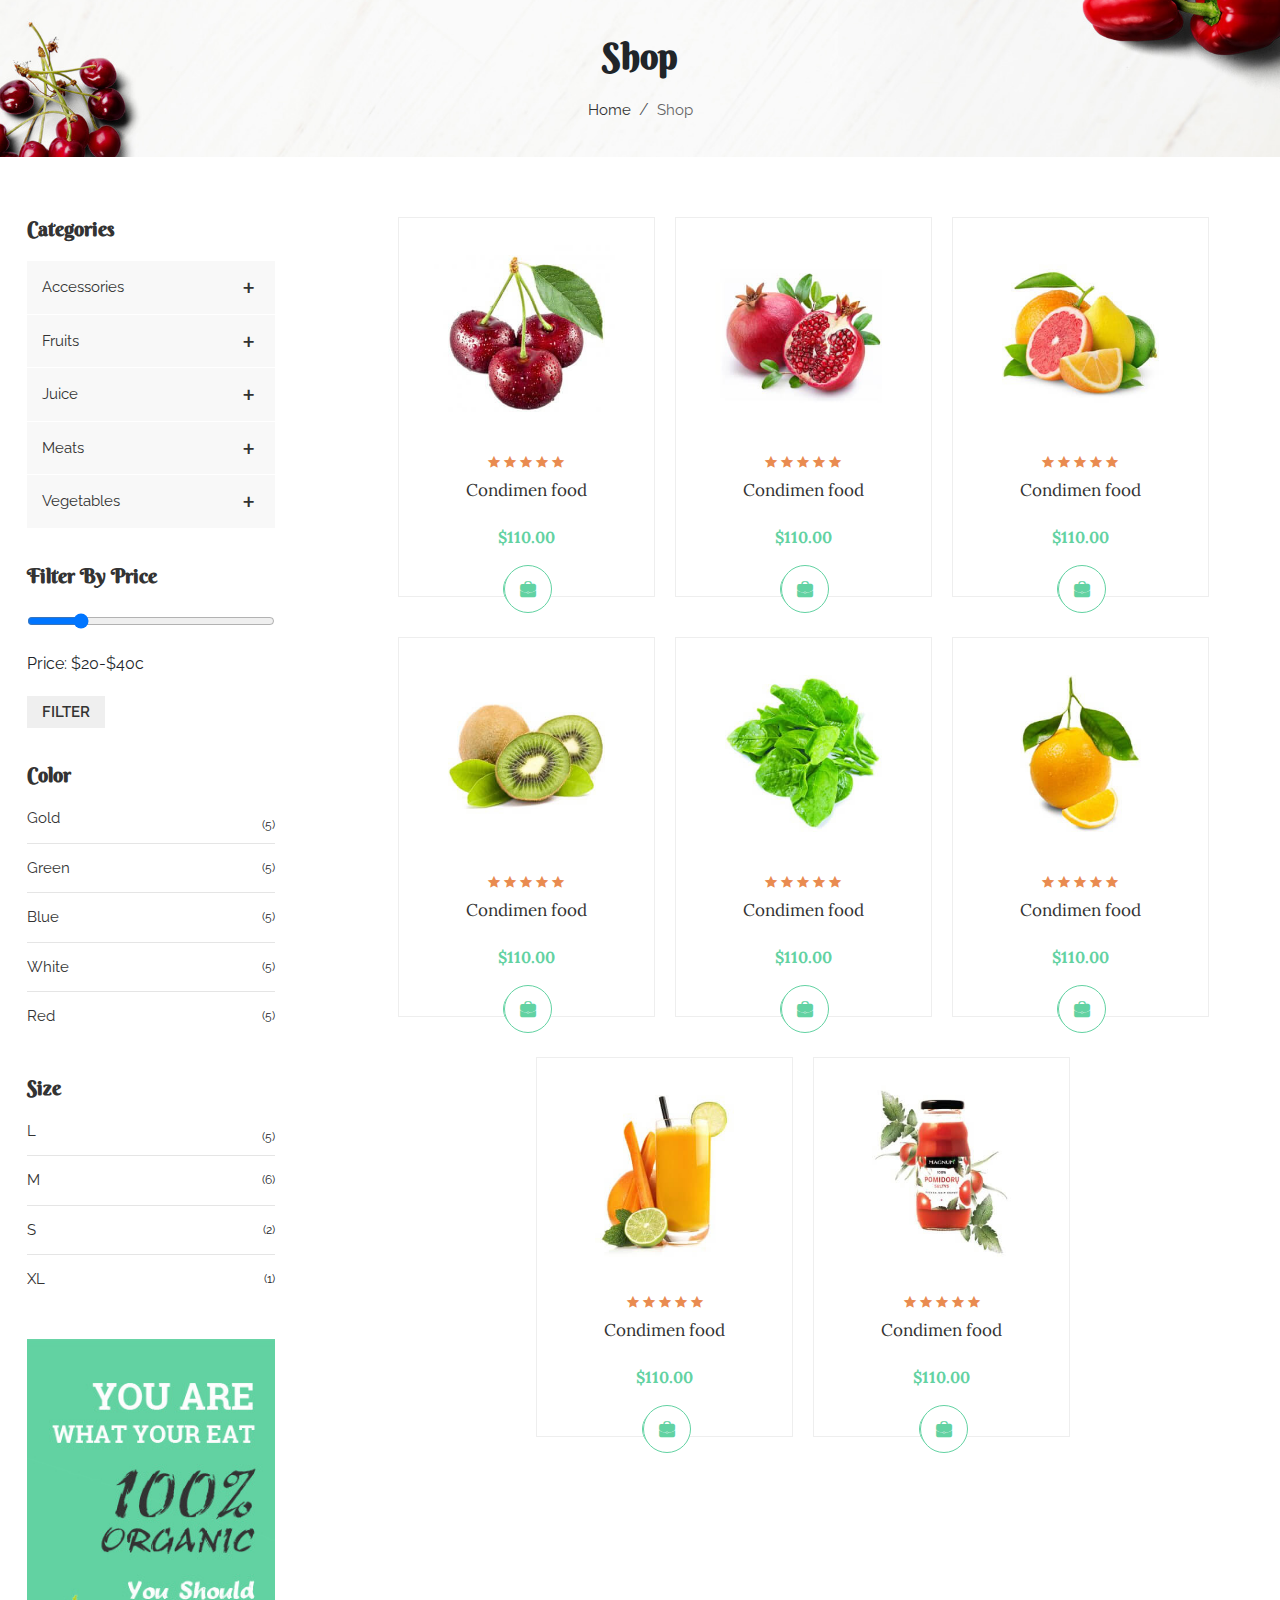
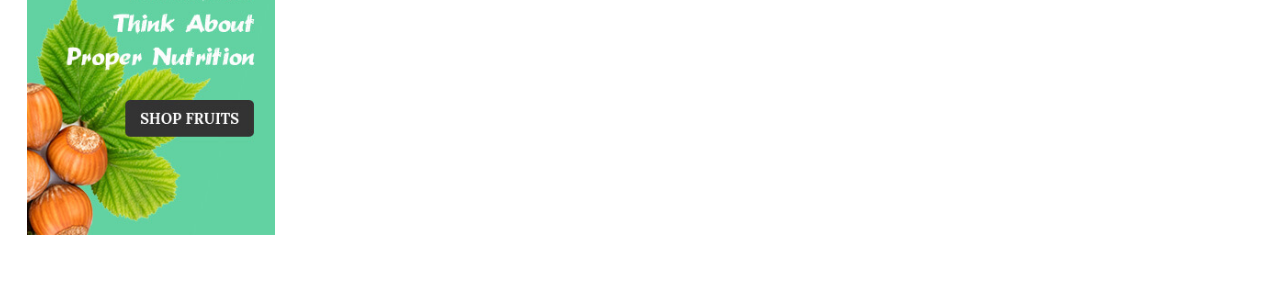
<file: shop.html>
<!DOCTYPE html>
<html lang="en">
<head>
    <meta charset="UTF-8">
    <meta http-equiv="X-UA-Compatible" content="IE=edge">
    <meta name="viewport" content="width=device-width, initial-scale=1.0">
    <title>Document</title>
    <link rel="stylesheet" href="./css/reset.css">
    <link href="https://fonts.googleapis.com/css2?family=Open+Sans:wght@300;400;600;700;800&family=Raleway:wght@100;200;300;400;500;600;700;800;900&family=Roboto:wght@100;300;400;500;700;900&display=swap" rel="stylesheet">
    <link href="https://fonts.googleapis.com/css2?family=Lora:wght@400;500;600&display=swap" rel="stylesheet">
    <link href="https://fonts.googleapis.com/css2?family=Berkshire+Swash&display=swap" rel="stylesheet">
    <link rel="stylesheet" href="https://cdn.jsdelivr.net/npm/bootstrap@5.0.0-beta2/dist/css/bootstrap.min.css"> 
    <link rel="stylesheet" href="./css/styles.css">
    <link rel="stylesheet" href="./css/contact.css">
    <link rel="stylesheet" href="./css/shop.css">
    <link rel="stylesheet" href="./css/icofont.min.css">
</head>
<body>

     <!-- Common Section - Shop -->
     <section id="common">
        <div class="common-img">
            <!-- shop-title -->
            <div class="common-title">
                <div class="common-heading">
                    <h2>Shop</h2>
                </div>
                <div class="breadcrumb justify-content-center">
                <nav aria-label="breadcrumb">
                    <ol class="breadcrumb">
                      <li class="breadcrumb-item"><a href="#">Home</a></li>
                      <li class="breadcrumb-item active" aria-current="page"><a href="">Shop</a></li>
                    </ol>
                  </nav>
                </div>                  
            </div>
        </div>
        </div>
    </section>

    <section id="shop">
        <div class="row">

            <!-- Our Products Section -->
           <section id="our-products" class="col-12 col-lg-9 order-lg-1">
            <div class="container">
                
                <!-- <div class="section-title">
                    <h2>Our Products</h2>
                    <div class="our-products-links">
                        <ul class="our-products-nav d-flex justify-content-center align-items-center flex-wrap">
                            <li class="list-unstyled active-product"><a href="">Mango</a></li>
                            <li class="list-unstyled"><a href="">Vegetables</a></li>
                            <li class="list-unstyled"><a href="">Fruits</a></li>
                            <li class="list-unstyled"><a href="">Juice</a></li>
                        <li class="list-unstyled"><a href="">Meats</a></li>
                </ul>
                </div>
            </div> -->

            <div class="section-content">
                <div class="our-products-bucket row justify-content-center">
                    <div class="our-products-elements col-12 col-sm-6 col-md-4 col-lg-3">
                        <!-- our-products-images -->
                        <div class="our-products-img">
                            <a href="">
                                <img class="img-fluid" src="./images/product-1.jpg" alt="">
                            </a>
                            <a href="#" class="products-view-icon">
                                <i class="icofont-eye"></i>
                            </a>
                        </div>


                        <div class="our-products-btmcontent">
                        <!-- our-products-ratings -->
                        <div class="our-products-ratings">
                            <span><i class="icofont-ui-rating"></i></span>
                            <span><i class="icofont-ui-rating"></i></span>
                            <span><i class="icofont-ui-rating"></i></span>
                            <span><i class="icofont-ui-rating"></i></span>
                            <span><i class="icofont-ui-rating"></i></span>
                        </div>

                        <!-- our-products-content -->
                        <div class="our-products-content">
                            <a href="">Condimen food</a>
                        </div>

                        <!-- our-products-price -->
                        <div class="our-products-price">
                            <p>$110.00</p>
                        </div>

                        <!-- our-products-addcart -->
                        <div class="our-products-addcart">
                            <a href="#" class="whish-icon"><i class="icofont-heart"></i></a>
                            <a href="#" class="cart-icon"><i class="icofont-bag-alt" ></i></a>
                            <a href="#" class="share-icon"><i class="icofont-share"></i></a>
                        </div>
                    </div>
                    </div>

                    <div class="our-products-elements col-12 col-sm-6 col-md-4 col-lg-3">
                        <!-- our-products-images -->
                        <div class="our-products-img">
                            <a href="">
                                <img class="img-fluid" src="./images/product-2.jpg" alt="">
                            </a>
                            <a href="#" class="products-view-icon">
                                <i class="icofont-eye"></i>
                            </a>
                        </div>

                        <div class="our-products-btmcontent">
                        <!-- our-products-ratings -->
                        <div class="our-products-ratings">
                            <span><i class="icofont-ui-rating"></i></span>
                            <span><i class="icofont-ui-rating"></i></span>
                            <span><i class="icofont-ui-rating"></i></span>
                            <span><i class="icofont-ui-rating"></i></span>
                            <span><i class="icofont-ui-rating"></i></span>
                        </div>

                        <!-- our-products-content -->
                        <div class="our-products-content">
                            <a href="">Condimen food</a>
                        </div>

                        <!-- our-products-price -->
                        <div class="our-products-price">
                            <p>$110.00</p>
                        </div>

                        <!-- our-products-addcart -->
                        <div class="our-products-addcart">
                            <a href="#" class="whish-icon"><i class="icofont-heart"></i></a>
                            <a href="#" class="cart-icon"><i class="icofont-bag-alt" ></i></a>
                            <a href="#" class="share-icon"><i class="icofont-share"></i></a>
                        </div>
                    </div>
                    </div>
                    
                    <div class="our-products-elements col-12 col-sm-6 col-md-4 col-lg-3">
                        <!-- our-products-images -->
                        <div class="our-products-img">
                            <a href="">
                                <img class="img-fluid" src="./images/product-3.jpg" alt="">
                            </a>
                            <a href="#" class="products-view-icon">
                                <i class="icofont-eye"></i>
                            </a>
                        </div>

                        <div class="our-products-btmcontent">
                        <!-- our-products-ratings -->
                        <div class="our-products-ratings">
                            <span><i class="icofont-ui-rating"></i></span>
                            <span><i class="icofont-ui-rating"></i></span>
                            <span><i class="icofont-ui-rating"></i></span>
                            <span><i class="icofont-ui-rating"></i></span>
                            <span><i class="icofont-ui-rating"></i></span>
                        </div>

                        <!-- our-products-content -->
                        <div class="our-products-content">
                            <a href="">Condimen food</a>
                        </div>

                        <!-- our-products-price -->
                        <div class="our-products-price">
                            <p>$110.00</p>
                        </div>

                        <!-- our-products-addcart -->
                        <div class="our-products-addcart">
                            <a href="#" class="whish-icon"><i class="icofont-heart"></i></a>
                            <a href="#" class="cart-icon"><i class="icofont-bag-alt" ></i></a>
                            <a href="#" class="share-icon"><i class="icofont-share"></i></a>
                        </div>
                    </div>
                    </div>
                    
                    <div class="our-products-elements col-12 col-sm-6 col-md-4 col-lg-3">
                        <!-- our-products-images -->
                        <div class="our-products-img">
                            <a href="">
                                <img class="img-fluid" src="./images/product-4.jpg" alt="">
                            </a>
                            <a href="#" class="products-view-icon">
                                <i class="icofont-eye"></i>
                            </a>
                        </div>

                        <div class="our-products-btmcontent">
                        <!-- our-products-ratings -->
                        <div class="our-products-ratings">
                            <span><i class="icofont-ui-rating"></i></span>
                            <span><i class="icofont-ui-rating"></i></span>
                            <span><i class="icofont-ui-rating"></i></span>
                            <span><i class="icofont-ui-rating"></i></span>
                            <span><i class="icofont-ui-rating"></i></span>
                        </div>

                        <!-- our-products-content -->
                        <div class="our-products-content">
                            <a href="">Condimen food</a>
                        </div>

                        <!-- our-products-price -->
                        <div class="our-products-price">
                            <p>$110.00</p>
                        </div>

                        <!-- our-products-addcart -->
                        <div class="our-products-addcart">
                            <a href="#" class="whish-icon"><i class="icofont-heart"></i></a>
                            <a href="#" class="cart-icon"><i class="icofont-bag-alt" ></i></a>
                            <a href="#" class="share-icon"><i class="icofont-share"></i></a>
                        </div>
                    </div>
                    </div>
                    
                    <div class="our-products-elements col-12 col-sm-6 col-md-4 col-lg-3">
                        <!-- our-products-images -->
                        <div class="our-products-img">
                            <a href="">
                                <img class="img-fluid" src="./images/product-5.jpg" alt="">
                            </a>
                            <a href="#" class="products-view-icon">
                                <i class="icofont-eye"></i>
                            </a>
                        </div>

                        <div class="our-products-btmcontent">
                        <!-- our-products-ratings -->
                        <div class="our-products-ratings">
                            <span><i class="icofont-ui-rating"></i></span>
                            <span><i class="icofont-ui-rating"></i></span>
                            <span><i class="icofont-ui-rating"></i></span>
                            <span><i class="icofont-ui-rating"></i></span>
                            <span><i class="icofont-ui-rating"></i></span>
                        </div>

                        <!-- our-products-content -->
                        <div class="our-products-content">
                            <a href="">Condimen food</a>
                        </div>

                        <!-- our-products-price -->
                        <div class="our-products-price">
                            <p>$110.00</p>
                        </div>

                        <!-- our-products-addcart -->
                        <div class="our-products-addcart">
                            <a href="#" class="whish-icon"><i class="icofont-heart"></i></a>
                            <a href="#" class="cart-icon"><i class="icofont-bag-alt" ></i></a>
                            <a href="#" class="share-icon"><i class="icofont-share"></i></a>
                        </div>
                    </div>
                    </div>
                    
                    <div class="our-products-elements col-12 col-sm-6 col-md-4 col-lg-3">
                        <!-- our-products-images -->
                        <div class="our-products-img">
                            <a href="">
                                <img class="img-fluid" src="./images/product-6.jpg" alt="">
                            </a>
                            <a href="#" class="products-view-icon">
                                <i class="icofont-eye"></i>
                            </a>
                        </div>

                        <div class="our-products-btmcontent">
                        <!-- our-products-ratings -->
                        <div class="our-products-ratings">
                            <span><i class="icofont-ui-rating"></i></span>
                            <span><i class="icofont-ui-rating"></i></span>
                            <span><i class="icofont-ui-rating"></i></span>
                            <span><i class="icofont-ui-rating"></i></span>
                            <span><i class="icofont-ui-rating"></i></span>
                        </div>

                        <!-- our-products-content -->
                        <div class="our-products-content">
                            <a href="">Condimen food</a>
                        </div>

                        <!-- our-products-price -->
                        <div class="our-products-price">
                            <p>$110.00</p>
                        </div>

                        <!-- our-products-addcart -->
                        <div class="our-products-addcart">
                            <a href="#" class="whish-icon"><i class="icofont-heart"></i></a>
                            <a href="#" class="cart-icon"><i class="icofont-bag-alt" ></i></a>
                            <a href="#" class="share-icon"><i class="icofont-share"></i></a>
                        </div>
                    </div>
                    </div>
                    
                    <div class="our-products-elements col-12 col-sm-6 col-md-4 col-lg-3">
                        <!-- our-products-images -->
                        <div class="our-products-img">
                            <a href="">
                                <img class="img-fluid" src="./images/product-7.jpg" alt="">
                            </a>
                            <a href="#" class="products-view-icon">
                                <i class="icofont-eye"></i>
                            </a>
                        </div>

                        <div class="our-products-btmcontent">
                        <!-- our-products-ratings -->
                        <div class="our-products-ratings">
                            <span><i class="icofont-ui-rating"></i></span>
                            <span><i class="icofont-ui-rating"></i></span>
                            <span><i class="icofont-ui-rating"></i></span>
                            <span><i class="icofont-ui-rating"></i></span>
                            <span><i class="icofont-ui-rating"></i></span>
                        </div>

                        <!-- our-products-content -->
                        <div class="our-products-content">
                            <a href="">Condimen food</a>
                        </div>

                        <!-- our-products-price -->
                        <div class="our-products-price">
                            <p>$110.00</p>
                        </div>

                        <!-- our-products-addcart -->
                        <div class="our-products-addcart">
                            <a href="#" class="whish-icon"><i class="icofont-heart"></i></a>
                            <a href="#" class="cart-icon"><i class="icofont-bag-alt" ></i></a>
                            <a href="#" class="share-icon" data-bs-toggle="tooltip" data-bs-placement="top" title="Compare"><i class="icofont-share"></i></a>
                        </div>
                    </div>
                    </div>
                    
                    <div class="our-products-elements col-12 col-sm-6 col-md-4 col-lg-3">
                        <!-- our-products-images -->
                        <div class="our-products-img">
                            <a href="">
                                <img class="img-fluid" src="./images/product-8.jpg" alt="">
                            </a>
                            <a href="#" class="products-view-icon">
                                <i class="icofont-eye"></i>
                            </a>
                        </div>

                        <div class="our-products-btmcontent">
                        <!-- our-products-ratings -->
                        <div class="our-products-ratings">
                            <span><i class="icofont-ui-rating"></i></span>
                            <span><i class="icofont-ui-rating"></i></span>
                            <span><i class="icofont-ui-rating"></i></span>
                            <span><i class="icofont-ui-rating"></i></span>
                            <span><i class="icofont-ui-rating"></i></span>
                        </div>

                        <!-- our-products-content -->
                        <div class="our-products-content">
                            <a href="">Condimen food</a>
                        </div>

                        <!-- our-products-price -->
                        <div class="our-products-price">
                            <p>$110.00</p>
                        </div>

                        <!-- our-products-addcart -->
                        <div class="our-products-addcart">
                            <a href="#" class="whish-icon"><i class="icofont-heart"></i></a>
                            <a href="#" class="cart-icon"><i class="icofont-bag-alt" ></i></a>
                            <a href="#" class="share-icon"><i class="icofont-share"></i></a>
                        </div>
                    </div>
                    </div>
                </div>
            </div>
        </div>
    </section>

    <!-- Filter Section -->
    <section id="filter" class="col-12 col-lg-3 ">
        <div class="container">
            <div class="filter-bucket">
                <div class="filter-categories">
                    <div class="fltr-ctg-hdng">
                        <h3>Categories</h3>
                    </div>
                    <div class="fltr-ctg-itms">
                       <ul class="list-unstyled">
                           <li><a href="">Accessories</a></li>
                           <li><a href="">Fruits</a></li>
                           <li><a href="">Juice</a></li>
                           <li><a href="">Meats</a></li>
                           <li><a href="">Vegetables</a></li>
                       </ul>
                    </div>
                </div>

                <div class="filter-price">
                    <div class="fltr-prc-hdng">
                        <h3>Filter By Price</h3>
                    </div>

                <div class="fltr-range">
                    <form action="">
                        <input type="range" value="200" min="0" max="1000">
                    </form>
                </div>

                    <div class="fltr-prc-input">
                        <p>Price: $20-$40c</p>
                    </div>
                    <div class="fltr-btn">
                        <button>FILTER</button>
                    </div>
                </div>

                <div class="filter-color">
                    <div class="fltr-clr-hdng">
                        <h3>Color</h3>
                    </div>

                    <div class="fltr-clr-itms">
                        <ul class="list-unstyled fltr-links">
                            <li class="fltr-gold"> <a href="">Gold</a> <span>(5)</span> </li>
                            <li> <a href="">Green</a> <span>(5)</span> </li>
                            <li> <a href="">Blue</a> <span>(5)</span> </li>
                            <li> <a href="">White</a> <span>(5)</span> </li>
                            <li> <a class="fltr-red-nbr" href="">Red</a> <span>(5)</span></li>
                        </ul>
                    </div>
                </div>

                <div class="filter-size">
                    <div class="fltr-sze-hdng">
                        <h3>Size</h3>
                    </div>
                    <div class="fltr-sze-itms">
                        <ul class="list-unstyled">
                            <li> <a href="">L</a> <span>(5)</span> </li>
                            <li> <a href="">M</a> <span>(6)</span> </li>
                            <li> <a href="">S</a> <span>(2)</span> </li>
                            <li> <a href="">XL</a> <span>(1)</span> </li>
                        </ul>
                    </div>
                </div>

                <div class="fltr-img">
                    <img src="./images/filter-img.jpg" alt="">
                </div>

            </div>
        </div>
    </section>

        </div>
    </section>
    
    <script src="https://code.jquery.com/jquery-3.5.1.min.js"></script>
    <script src="https://cdn.jsdelivr.net/npm/popper.js@1.16.1/dist/umd/popper.min.js"></script>
    <script src="https://cdn.jsdelivr.net/npm/bootstrap@4.6.0/dist/js/bootstrap.min.js"></script>
    <script src="./js/main.js"></script>
</body>
</html>
</file>
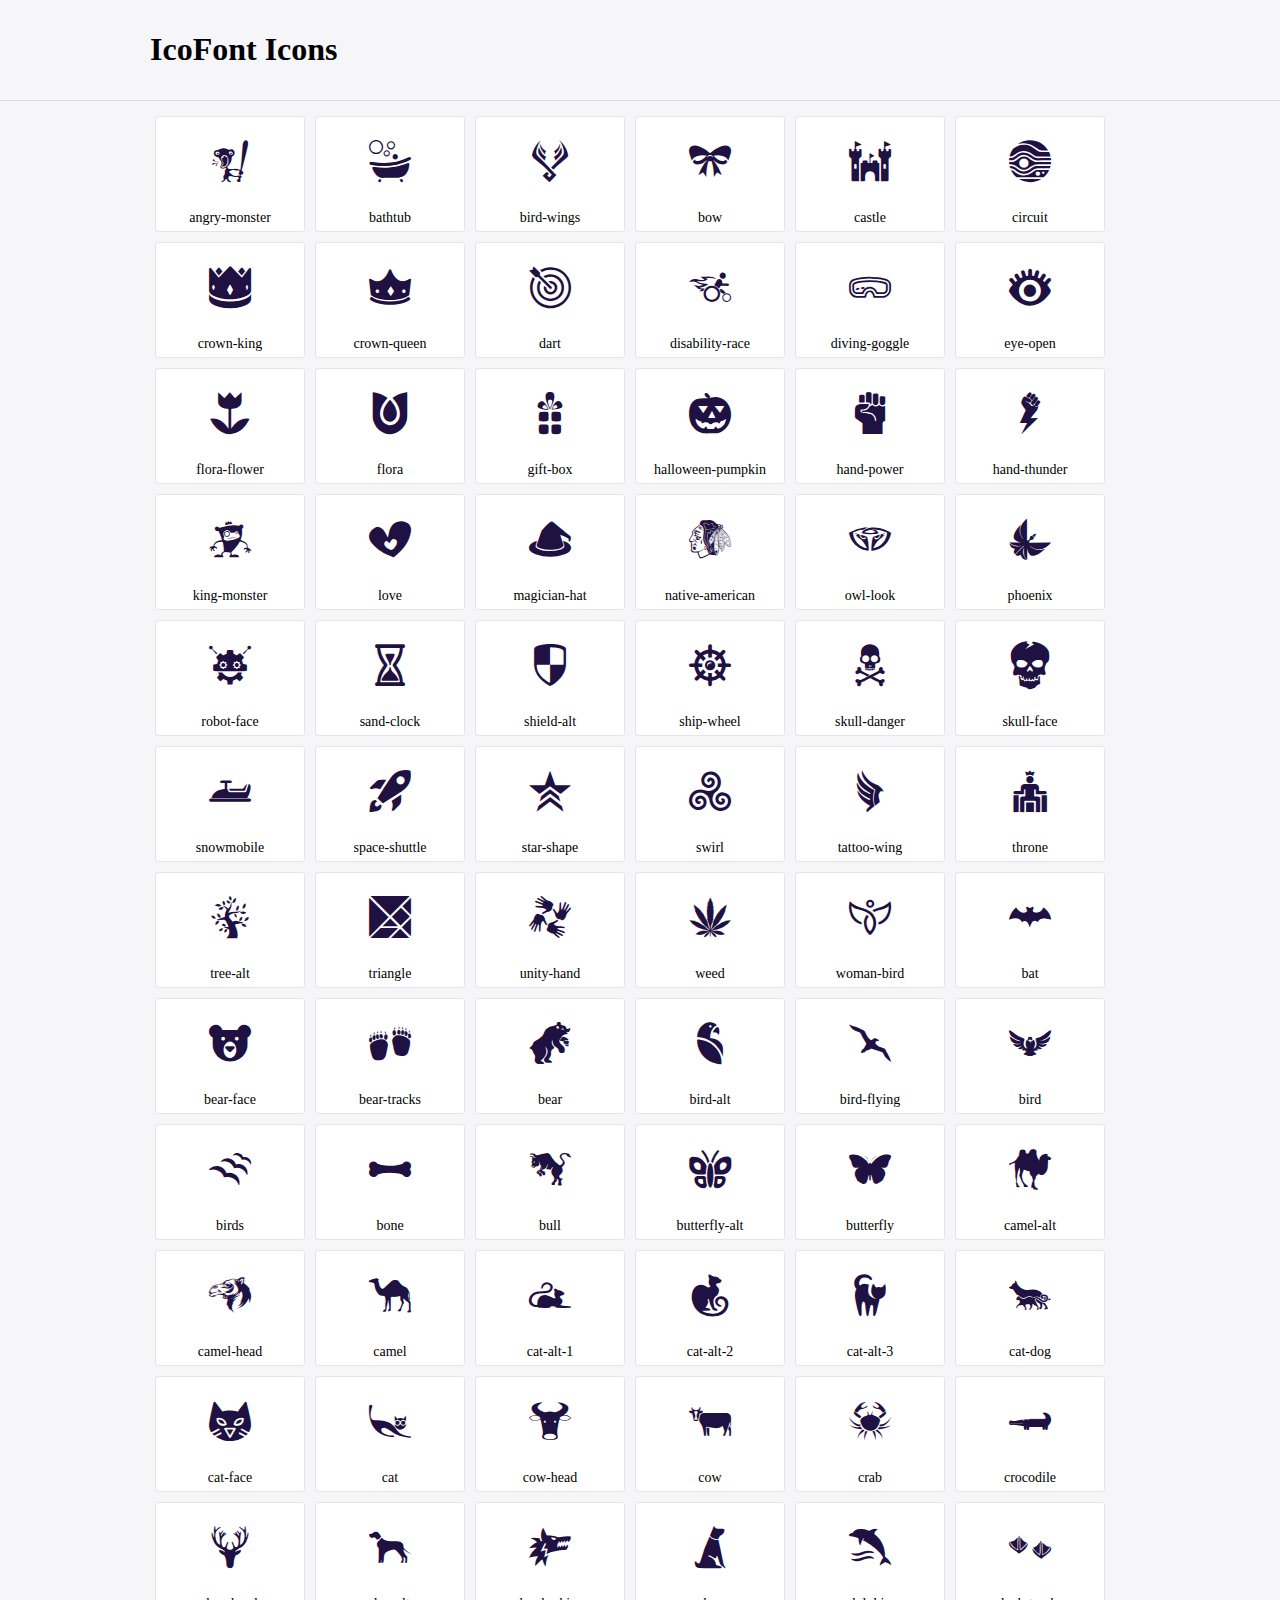
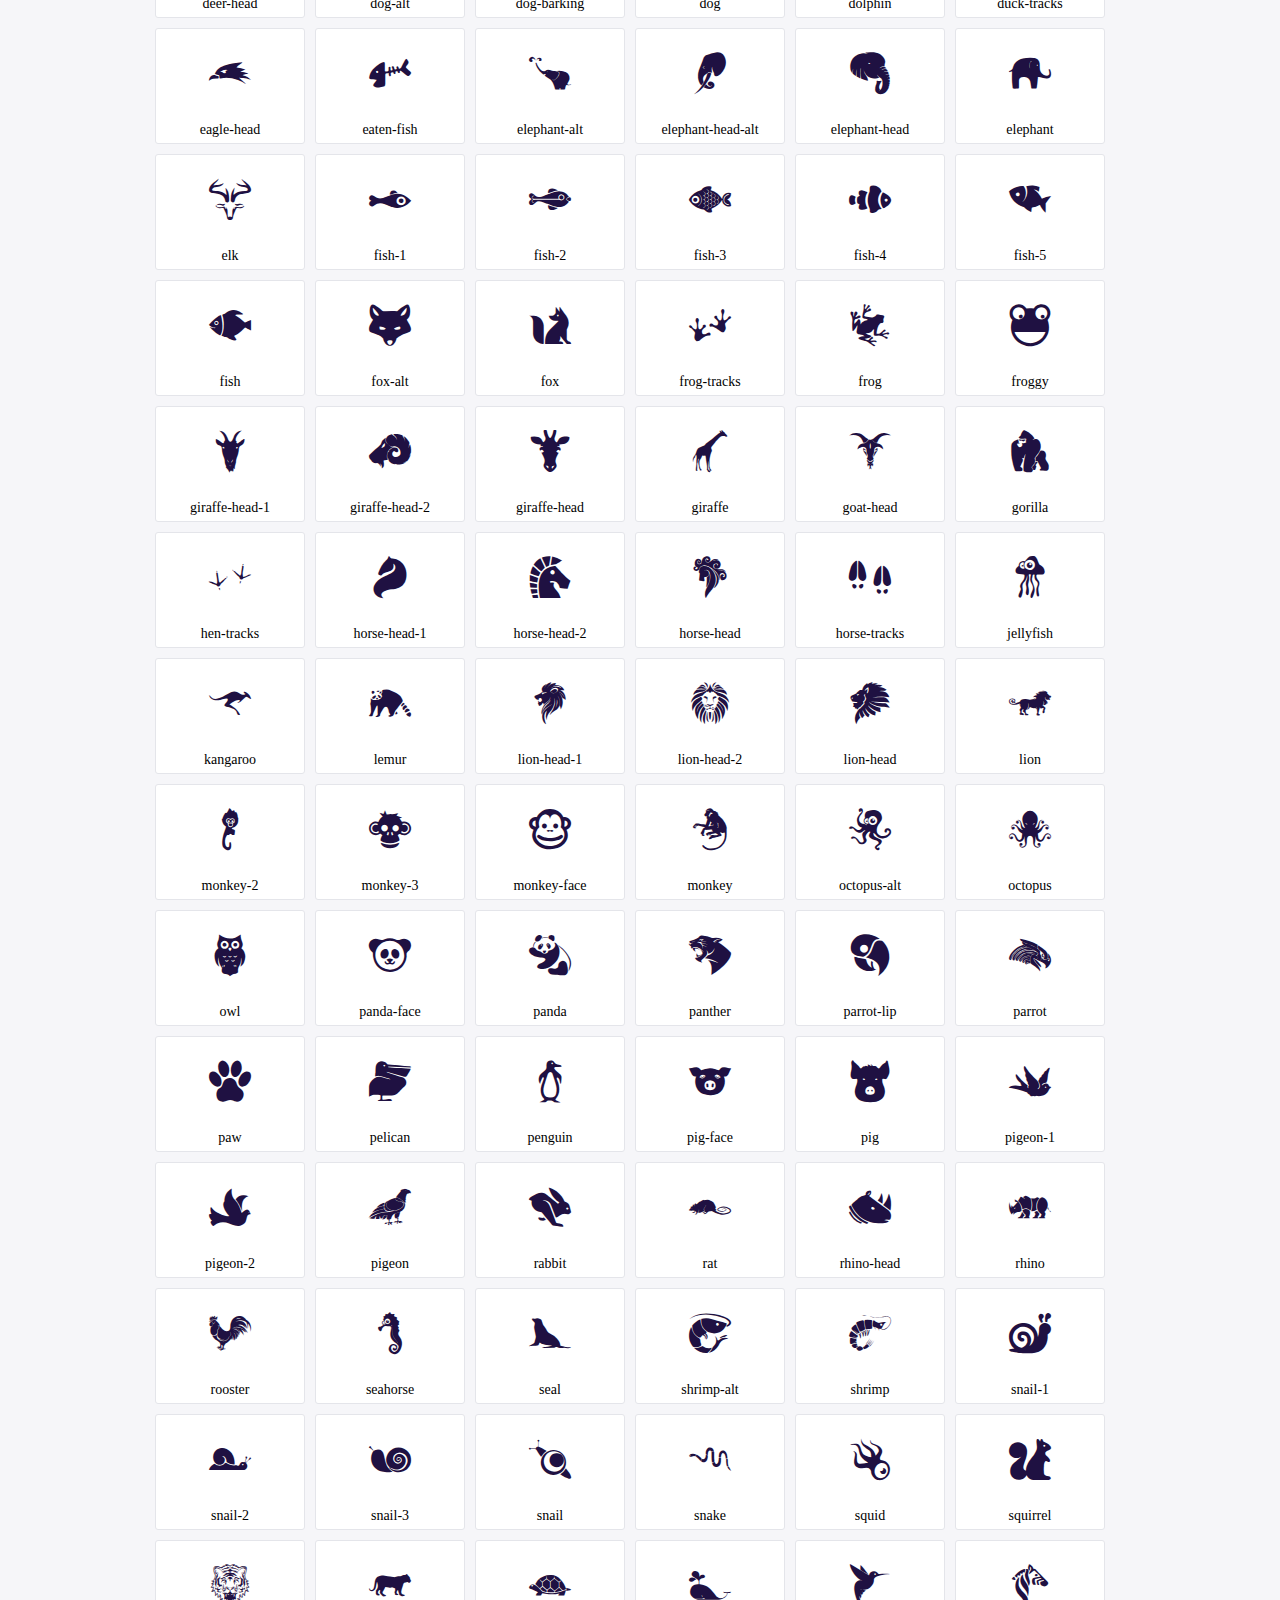
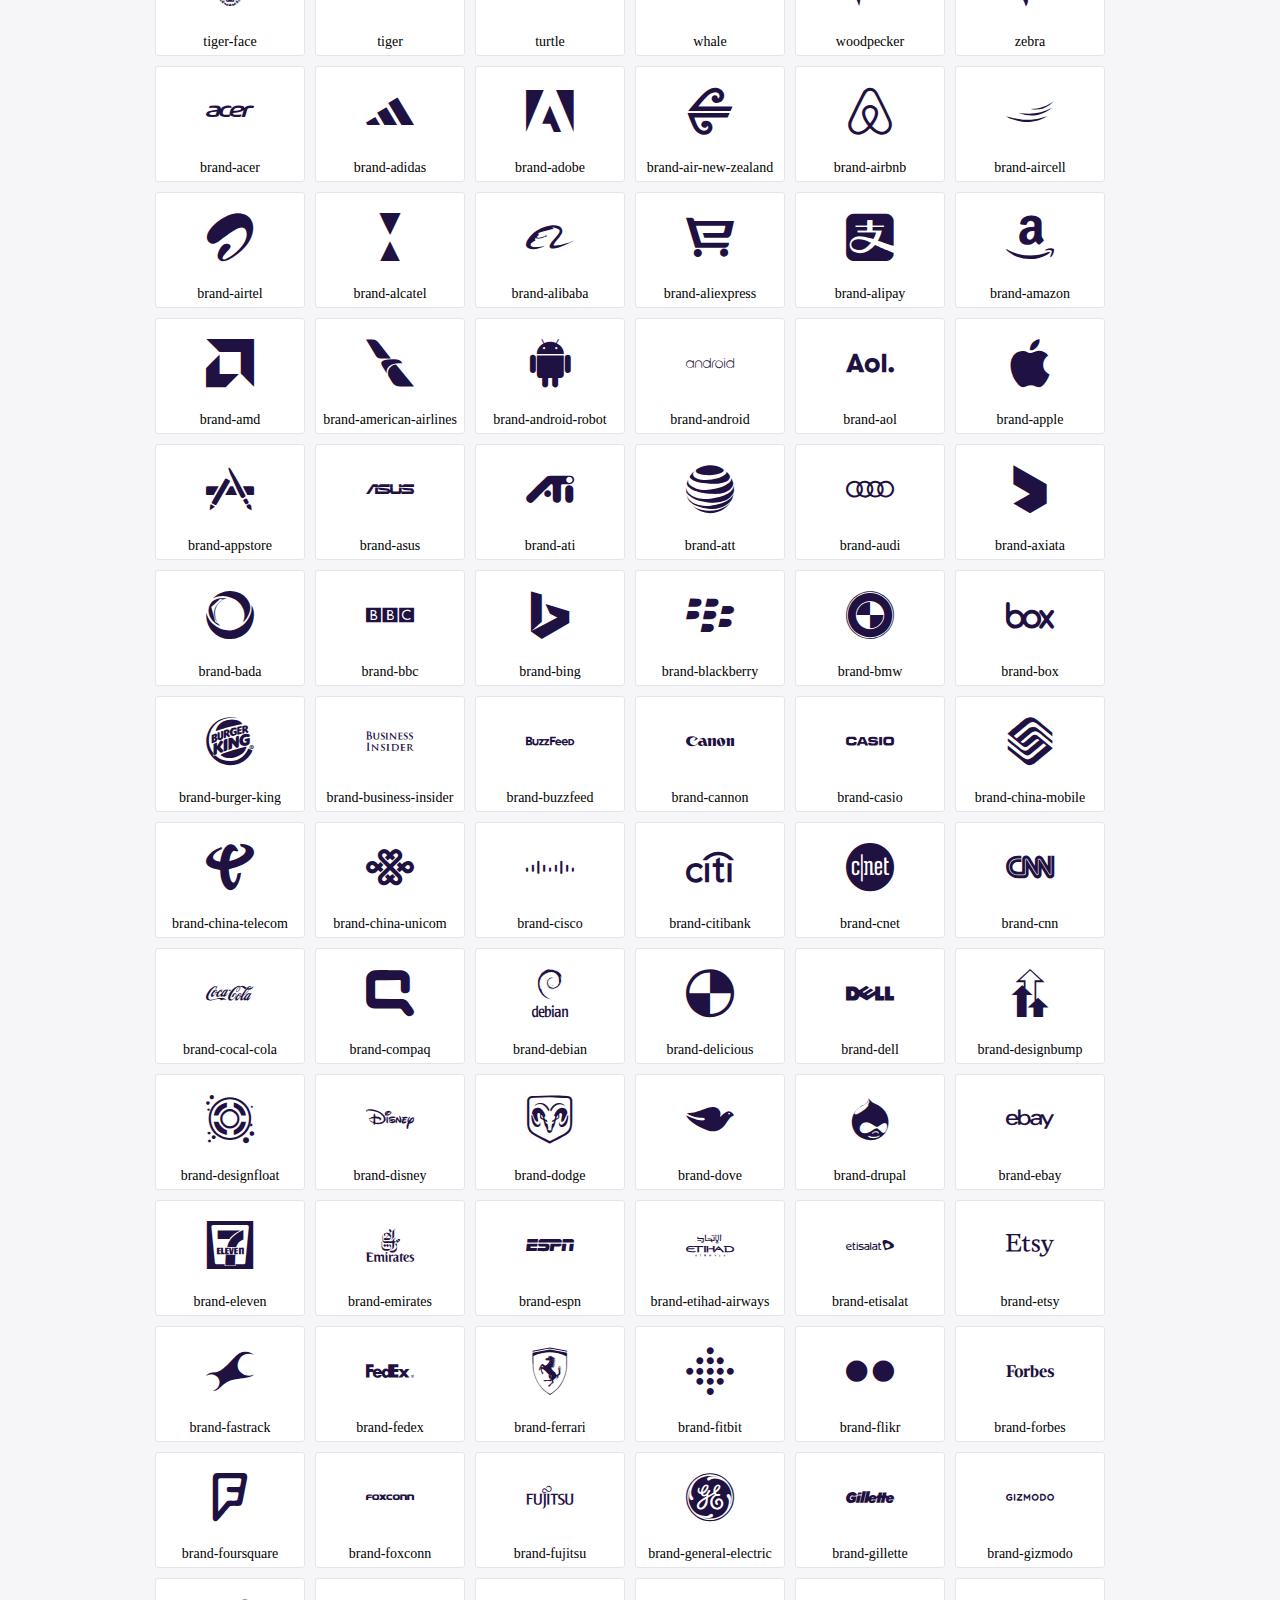
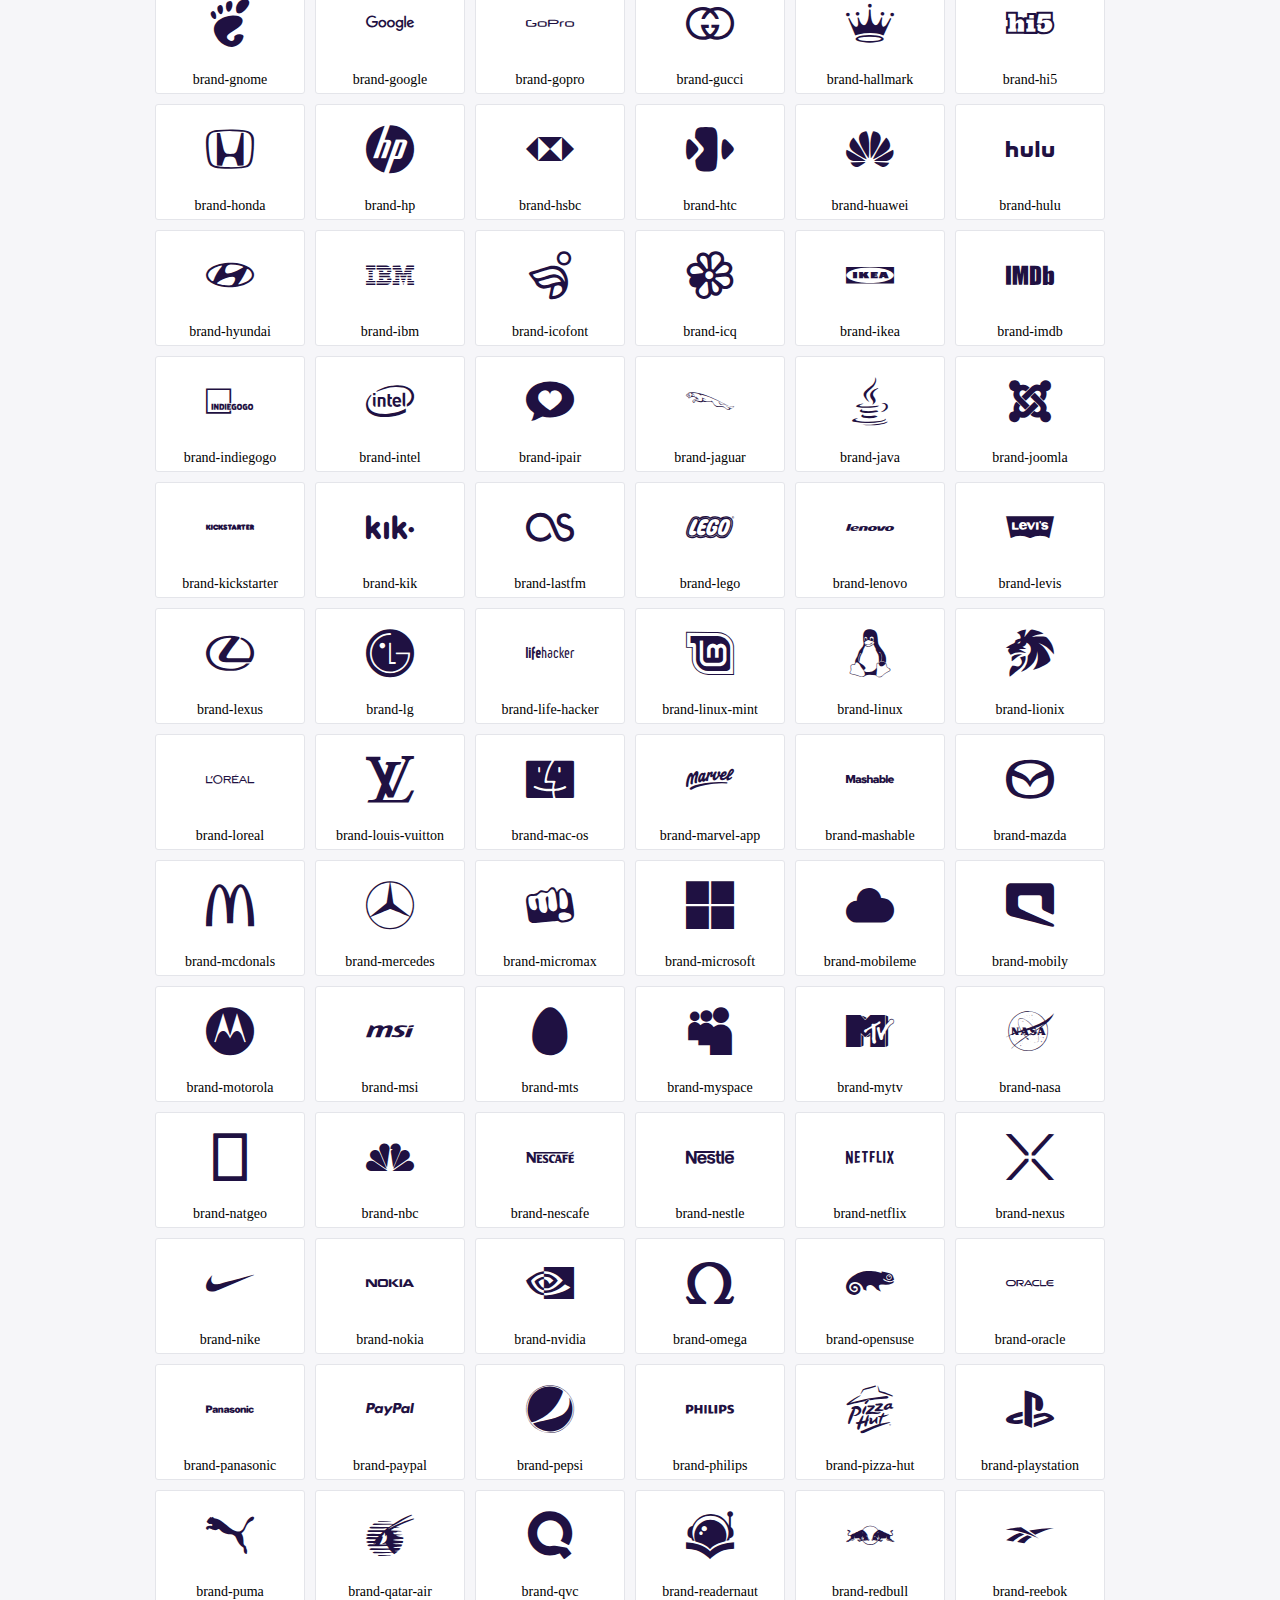
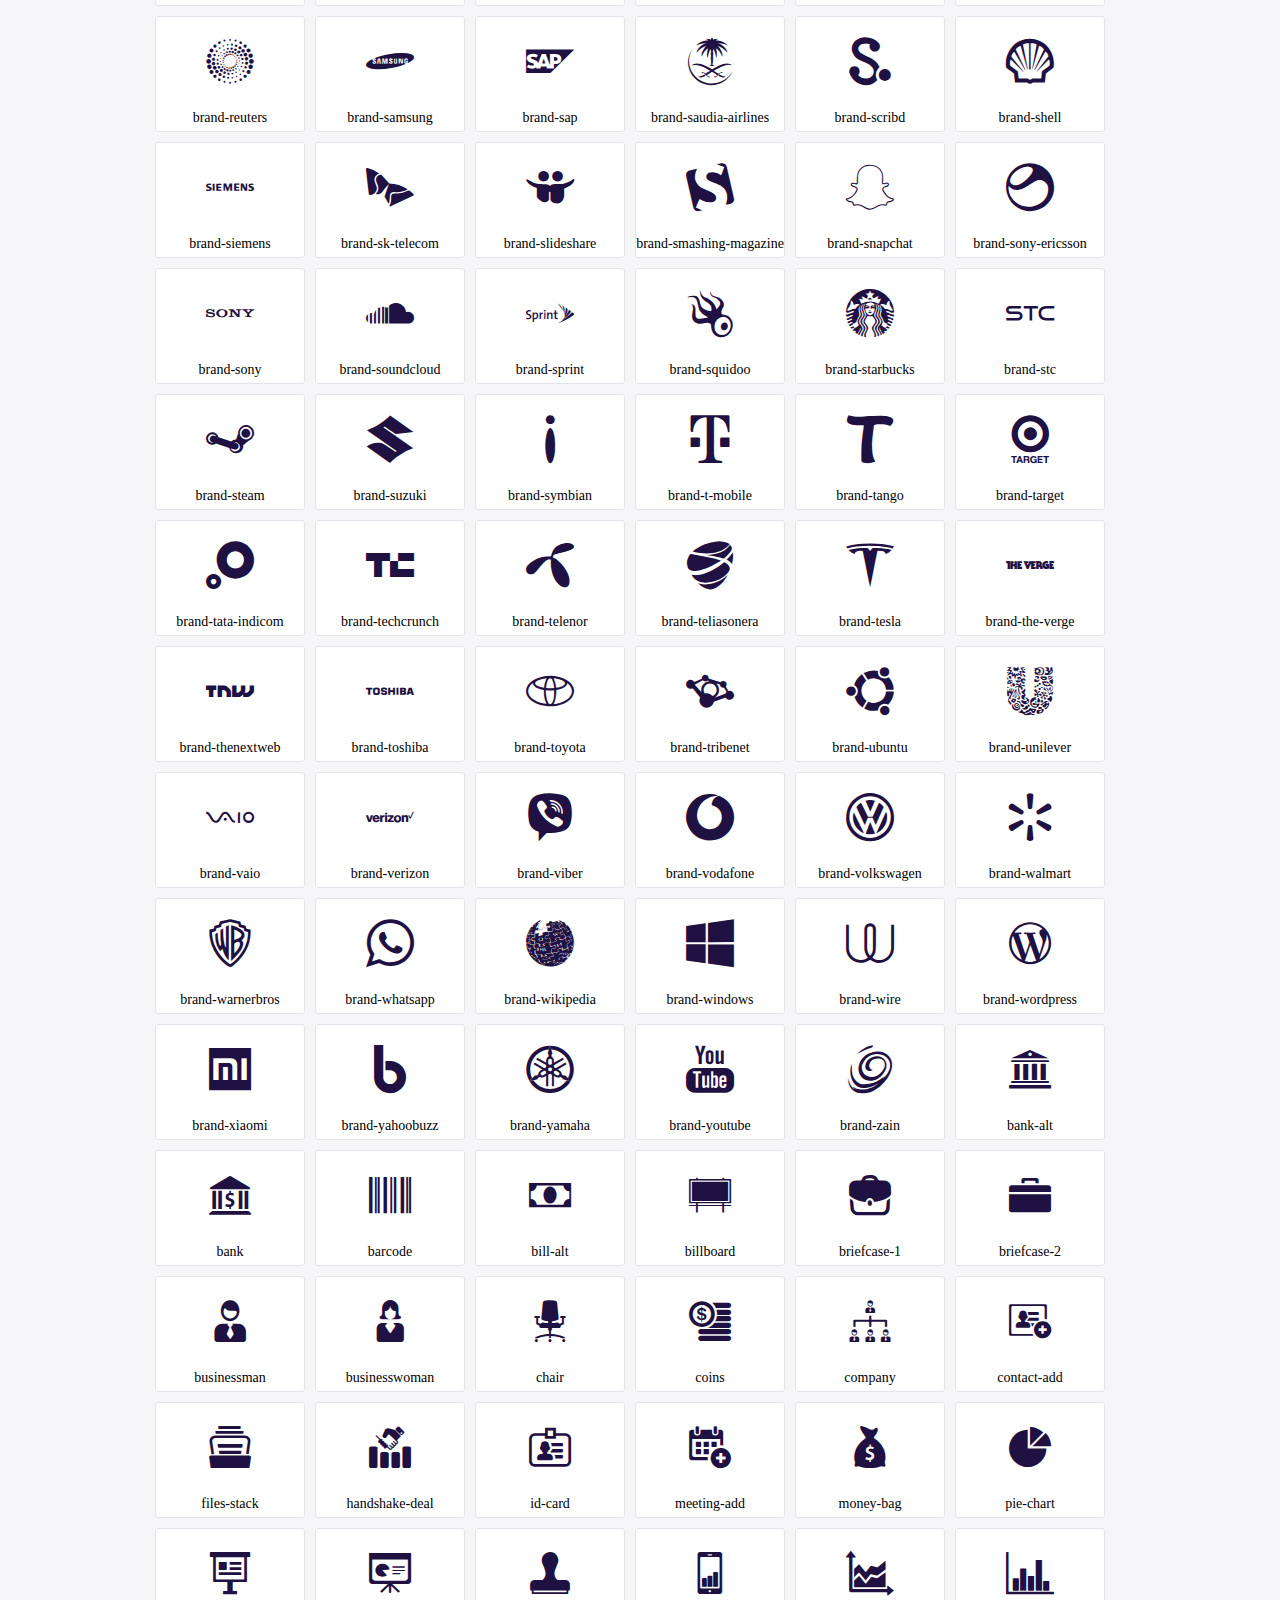
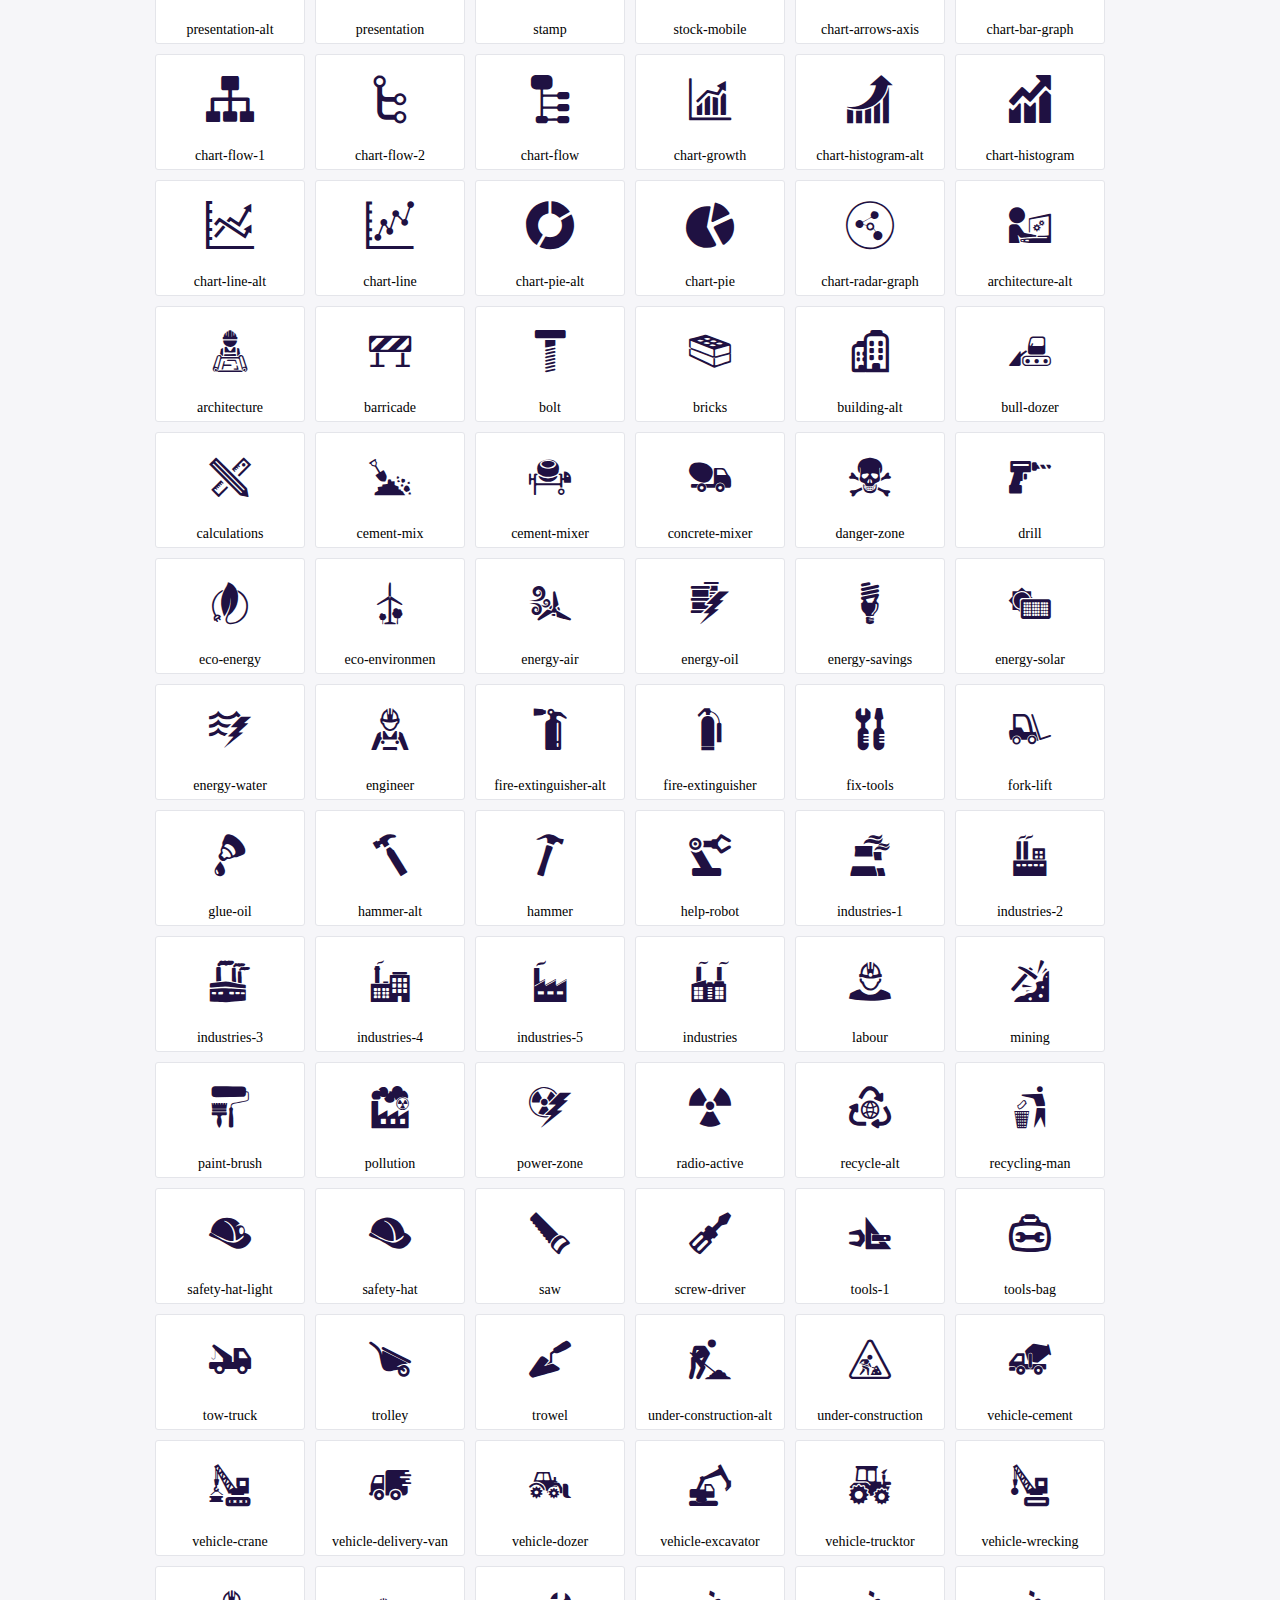
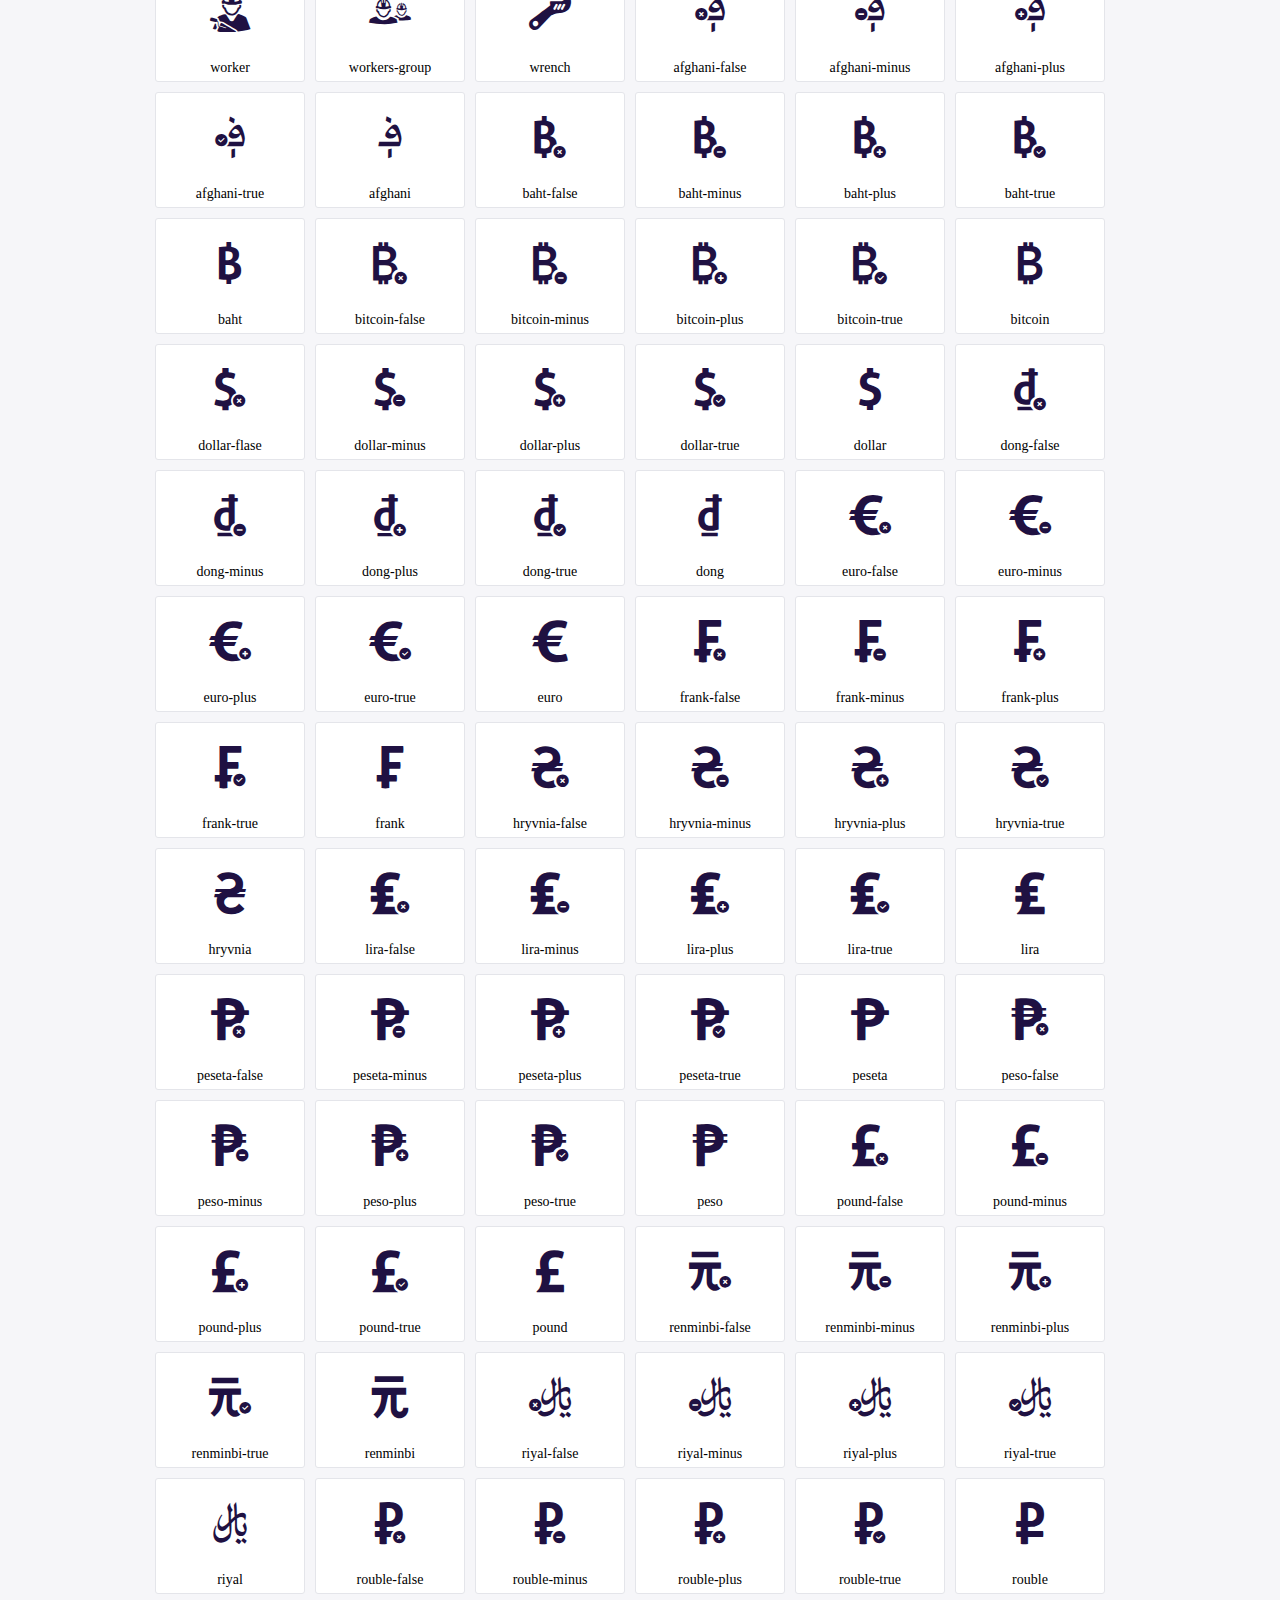
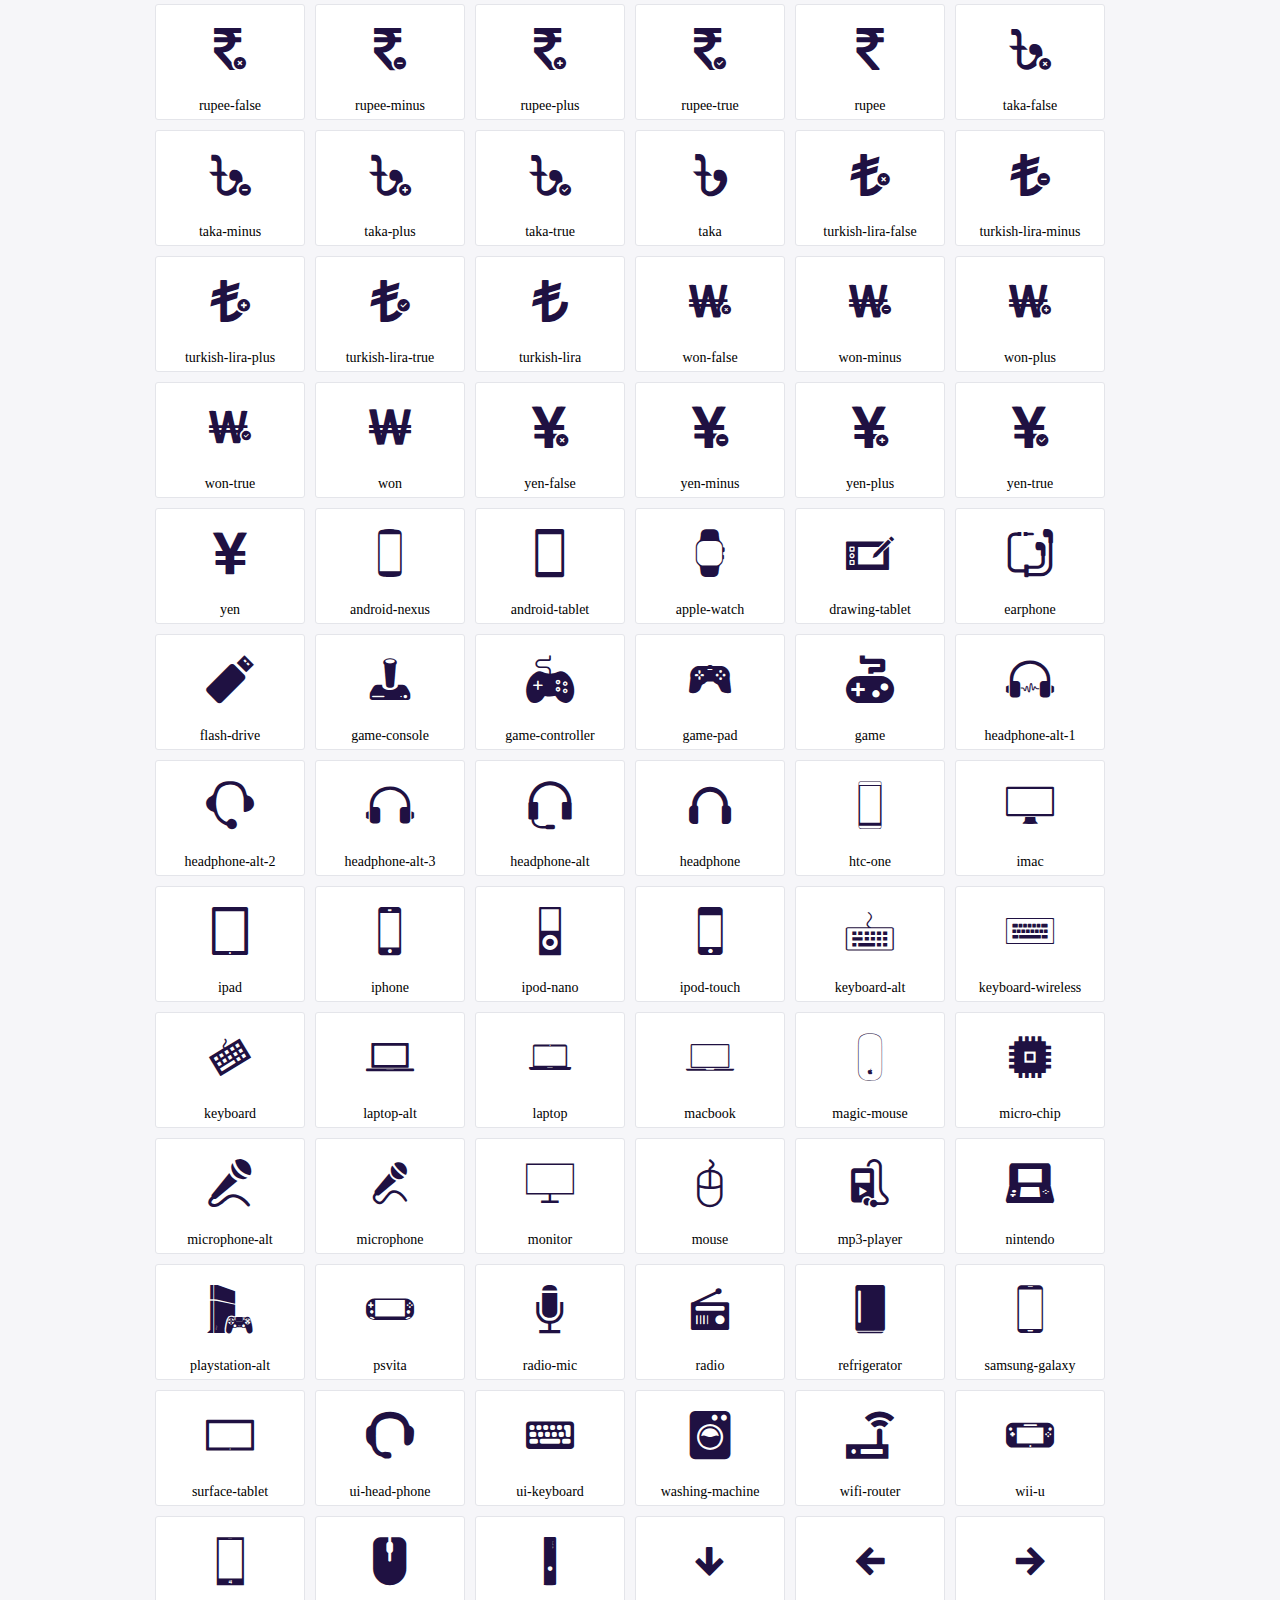
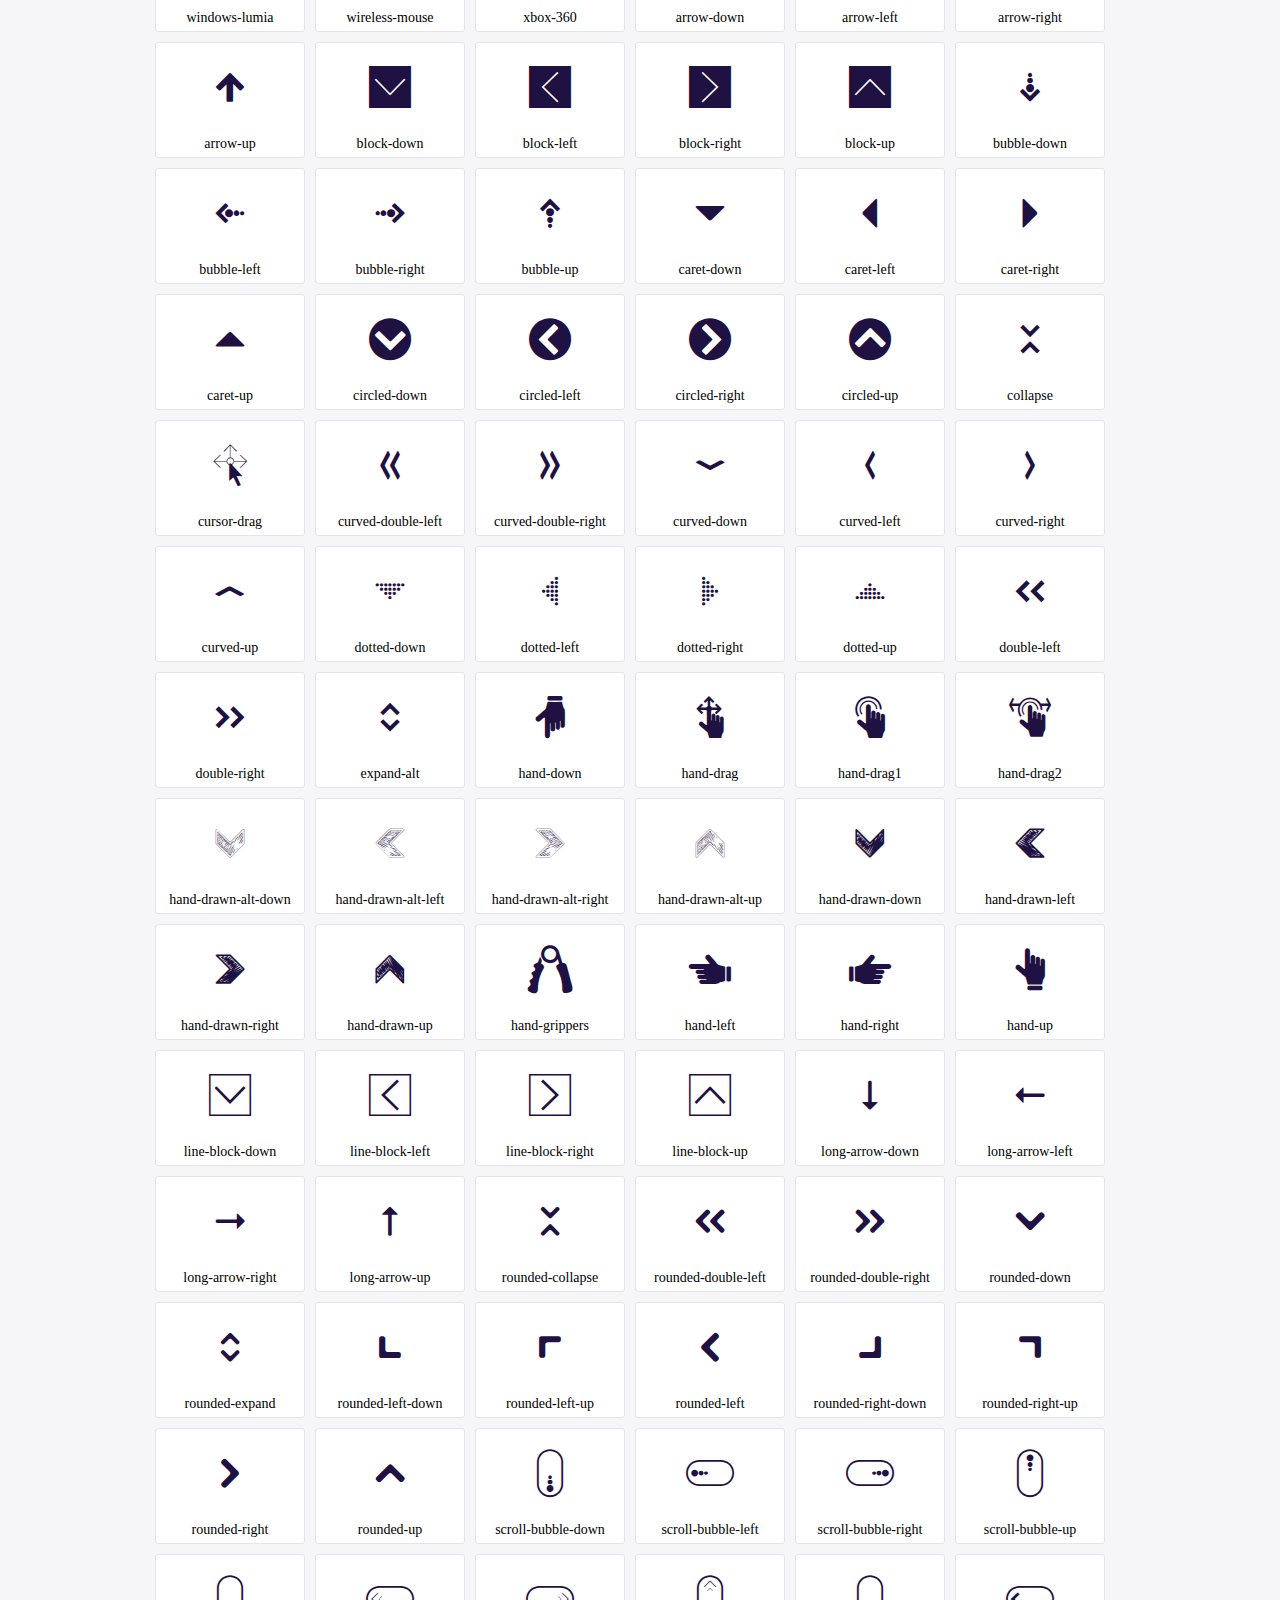
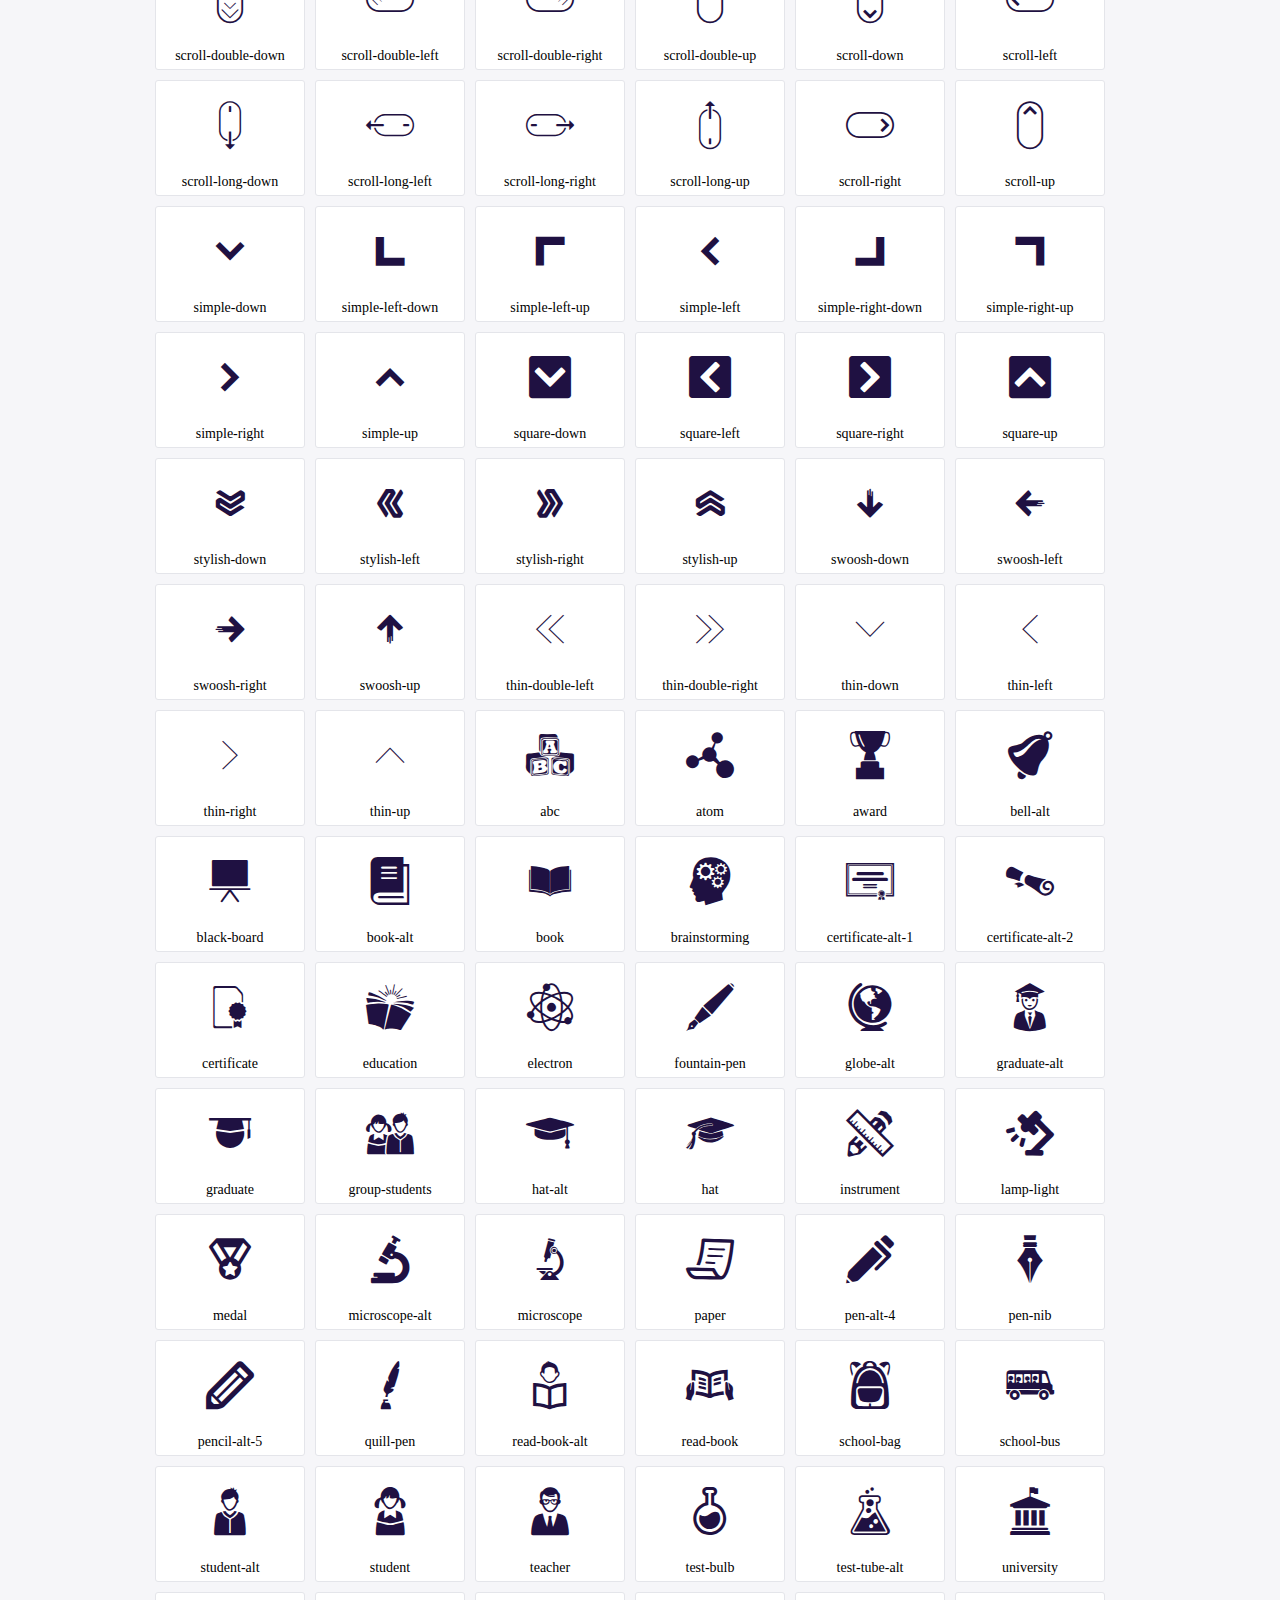
<file: css/demo.html>
<!DOCTYPE html>
	<html>
	<head>
		<meta charset="utf-8">
		<title>Examples | IcoFont</title>
		<link rel="stylesheet" type="text/css" href="./icofont.min.css">
		<style type="text/css">
			body {
				margin: 0;
				padding: 0;
				background: #F6F6F9;
			}
			.header {
				border-bottom: 1px solid #DCDCE1;
				padding: 10px 0;
				margin-bottom: 10px;
			}
			.container {
				width: 980px;
				margin: 0 auto;
			}
			.ico-title {
				font-size: 2em;
			}
			.iconlist {
				margin: 0;
				padding: 0;
				list-style: none;
				text-align: center;
				width: 100%;
				display: flex;
				flex-wrap: wrap;
				flex-direction: row;
			}
			.iconlist li {
				position: relative;
				margin: 5px;
				width: 150px;
				cursor: pointer;
			}
			.iconlist li .icon-holder {
				position: relative;
				text-align: center;
				border-radius: 3px;
				overflow: hidden;
				padding-bottom: 5px;
				background: #ffffff;
				border: 1px solid #E4E5EA;
				transition: all 0.2s linear 0s;
			}
			.iconlist li .icon-holder:hover {
				background: #00C3DA;
				color: #ffffff;
			}
			.iconlist li .icon-holder:hover .icon i {
				color: #ffffff;
			}
			.iconlist li .icon-holder .icon {
				padding: 20px;
				text-align: center;
			}
			.iconlist li .icon-holder .icon i {
				font-size: 3em;
				color: #1F1142;
			}
			.iconlist li .icon-holder span {
				font-size: 14px;
				display: block;
				margin-top: 5px;
				border-radius: 3px;
			}
		</style>
	</head>
	<body>
	<div class="header">
		<div class="container">
			<h1 class="ico-title"> IcoFont Icons </h1>
		</div>
	</div>
	<div class="container">
		<ul class="iconlist">
		
		<li>
			<div class="icon-holder">
				<div class="icon"> 
					<i class="icofont-angry-monster"></i>
				</div> 
				<span> angry-monster </span>
			</div>
		</li>
		
		<li>
			<div class="icon-holder">
				<div class="icon"> 
					<i class="icofont-bathtub"></i>
				</div> 
				<span> bathtub </span>
			</div>
		</li>
		
		<li>
			<div class="icon-holder">
				<div class="icon"> 
					<i class="icofont-bird-wings"></i>
				</div> 
				<span> bird-wings </span>
			</div>
		</li>
		
		<li>
			<div class="icon-holder">
				<div class="icon"> 
					<i class="icofont-bow"></i>
				</div> 
				<span> bow </span>
			</div>
		</li>
		
		<li>
			<div class="icon-holder">
				<div class="icon"> 
					<i class="icofont-castle"></i>
				</div> 
				<span> castle </span>
			</div>
		</li>
		
		<li>
			<div class="icon-holder">
				<div class="icon"> 
					<i class="icofont-circuit"></i>
				</div> 
				<span> circuit </span>
			</div>
		</li>
		
		<li>
			<div class="icon-holder">
				<div class="icon"> 
					<i class="icofont-crown-king"></i>
				</div> 
				<span> crown-king </span>
			</div>
		</li>
		
		<li>
			<div class="icon-holder">
				<div class="icon"> 
					<i class="icofont-crown-queen"></i>
				</div> 
				<span> crown-queen </span>
			</div>
		</li>
		
		<li>
			<div class="icon-holder">
				<div class="icon"> 
					<i class="icofont-dart"></i>
				</div> 
				<span> dart </span>
			</div>
		</li>
		
		<li>
			<div class="icon-holder">
				<div class="icon"> 
					<i class="icofont-disability-race"></i>
				</div> 
				<span> disability-race </span>
			</div>
		</li>
		
		<li>
			<div class="icon-holder">
				<div class="icon"> 
					<i class="icofont-diving-goggle"></i>
				</div> 
				<span> diving-goggle </span>
			</div>
		</li>
		
		<li>
			<div class="icon-holder">
				<div class="icon"> 
					<i class="icofont-eye-open"></i>
				</div> 
				<span> eye-open </span>
			</div>
		</li>
		
		<li>
			<div class="icon-holder">
				<div class="icon"> 
					<i class="icofont-flora-flower"></i>
				</div> 
				<span> flora-flower </span>
			</div>
		</li>
		
		<li>
			<div class="icon-holder">
				<div class="icon"> 
					<i class="icofont-flora"></i>
				</div> 
				<span> flora </span>
			</div>
		</li>
		
		<li>
			<div class="icon-holder">
				<div class="icon"> 
					<i class="icofont-gift-box"></i>
				</div> 
				<span> gift-box </span>
			</div>
		</li>
		
		<li>
			<div class="icon-holder">
				<div class="icon"> 
					<i class="icofont-halloween-pumpkin"></i>
				</div> 
				<span> halloween-pumpkin </span>
			</div>
		</li>
		
		<li>
			<div class="icon-holder">
				<div class="icon"> 
					<i class="icofont-hand-power"></i>
				</div> 
				<span> hand-power </span>
			</div>
		</li>
		
		<li>
			<div class="icon-holder">
				<div class="icon"> 
					<i class="icofont-hand-thunder"></i>
				</div> 
				<span> hand-thunder </span>
			</div>
		</li>
		
		<li>
			<div class="icon-holder">
				<div class="icon"> 
					<i class="icofont-king-monster"></i>
				</div> 
				<span> king-monster </span>
			</div>
		</li>
		
		<li>
			<div class="icon-holder">
				<div class="icon"> 
					<i class="icofont-love"></i>
				</div> 
				<span> love </span>
			</div>
		</li>
		
		<li>
			<div class="icon-holder">
				<div class="icon"> 
					<i class="icofont-magician-hat"></i>
				</div> 
				<span> magician-hat </span>
			</div>
		</li>
		
		<li>
			<div class="icon-holder">
				<div class="icon"> 
					<i class="icofont-native-american"></i>
				</div> 
				<span> native-american </span>
			</div>
		</li>
		
		<li>
			<div class="icon-holder">
				<div class="icon"> 
					<i class="icofont-owl-look"></i>
				</div> 
				<span> owl-look </span>
			</div>
		</li>
		
		<li>
			<div class="icon-holder">
				<div class="icon"> 
					<i class="icofont-phoenix"></i>
				</div> 
				<span> phoenix </span>
			</div>
		</li>
		
		<li>
			<div class="icon-holder">
				<div class="icon"> 
					<i class="icofont-robot-face"></i>
				</div> 
				<span> robot-face </span>
			</div>
		</li>
		
		<li>
			<div class="icon-holder">
				<div class="icon"> 
					<i class="icofont-sand-clock"></i>
				</div> 
				<span> sand-clock </span>
			</div>
		</li>
		
		<li>
			<div class="icon-holder">
				<div class="icon"> 
					<i class="icofont-shield-alt"></i>
				</div> 
				<span> shield-alt </span>
			</div>
		</li>
		
		<li>
			<div class="icon-holder">
				<div class="icon"> 
					<i class="icofont-ship-wheel"></i>
				</div> 
				<span> ship-wheel </span>
			</div>
		</li>
		
		<li>
			<div class="icon-holder">
				<div class="icon"> 
					<i class="icofont-skull-danger"></i>
				</div> 
				<span> skull-danger </span>
			</div>
		</li>
		
		<li>
			<div class="icon-holder">
				<div class="icon"> 
					<i class="icofont-skull-face"></i>
				</div> 
				<span> skull-face </span>
			</div>
		</li>
		
		<li>
			<div class="icon-holder">
				<div class="icon"> 
					<i class="icofont-snowmobile"></i>
				</div> 
				<span> snowmobile </span>
			</div>
		</li>
		
		<li>
			<div class="icon-holder">
				<div class="icon"> 
					<i class="icofont-space-shuttle"></i>
				</div> 
				<span> space-shuttle </span>
			</div>
		</li>
		
		<li>
			<div class="icon-holder">
				<div class="icon"> 
					<i class="icofont-star-shape"></i>
				</div> 
				<span> star-shape </span>
			</div>
		</li>
		
		<li>
			<div class="icon-holder">
				<div class="icon"> 
					<i class="icofont-swirl"></i>
				</div> 
				<span> swirl </span>
			</div>
		</li>
		
		<li>
			<div class="icon-holder">
				<div class="icon"> 
					<i class="icofont-tattoo-wing"></i>
				</div> 
				<span> tattoo-wing </span>
			</div>
		</li>
		
		<li>
			<div class="icon-holder">
				<div class="icon"> 
					<i class="icofont-throne"></i>
				</div> 
				<span> throne </span>
			</div>
		</li>
		
		<li>
			<div class="icon-holder">
				<div class="icon"> 
					<i class="icofont-tree-alt"></i>
				</div> 
				<span> tree-alt </span>
			</div>
		</li>
		
		<li>
			<div class="icon-holder">
				<div class="icon"> 
					<i class="icofont-triangle"></i>
				</div> 
				<span> triangle </span>
			</div>
		</li>
		
		<li>
			<div class="icon-holder">
				<div class="icon"> 
					<i class="icofont-unity-hand"></i>
				</div> 
				<span> unity-hand </span>
			</div>
		</li>
		
		<li>
			<div class="icon-holder">
				<div class="icon"> 
					<i class="icofont-weed"></i>
				</div> 
				<span> weed </span>
			</div>
		</li>
		
		<li>
			<div class="icon-holder">
				<div class="icon"> 
					<i class="icofont-woman-bird"></i>
				</div> 
				<span> woman-bird </span>
			</div>
		</li>
		
		<li>
			<div class="icon-holder">
				<div class="icon"> 
					<i class="icofont-bat"></i>
				</div> 
				<span> bat </span>
			</div>
		</li>
		
		<li>
			<div class="icon-holder">
				<div class="icon"> 
					<i class="icofont-bear-face"></i>
				</div> 
				<span> bear-face </span>
			</div>
		</li>
		
		<li>
			<div class="icon-holder">
				<div class="icon"> 
					<i class="icofont-bear-tracks"></i>
				</div> 
				<span> bear-tracks </span>
			</div>
		</li>
		
		<li>
			<div class="icon-holder">
				<div class="icon"> 
					<i class="icofont-bear"></i>
				</div> 
				<span> bear </span>
			</div>
		</li>
		
		<li>
			<div class="icon-holder">
				<div class="icon"> 
					<i class="icofont-bird-alt"></i>
				</div> 
				<span> bird-alt </span>
			</div>
		</li>
		
		<li>
			<div class="icon-holder">
				<div class="icon"> 
					<i class="icofont-bird-flying"></i>
				</div> 
				<span> bird-flying </span>
			</div>
		</li>
		
		<li>
			<div class="icon-holder">
				<div class="icon"> 
					<i class="icofont-bird"></i>
				</div> 
				<span> bird </span>
			</div>
		</li>
		
		<li>
			<div class="icon-holder">
				<div class="icon"> 
					<i class="icofont-birds"></i>
				</div> 
				<span> birds </span>
			</div>
		</li>
		
		<li>
			<div class="icon-holder">
				<div class="icon"> 
					<i class="icofont-bone"></i>
				</div> 
				<span> bone </span>
			</div>
		</li>
		
		<li>
			<div class="icon-holder">
				<div class="icon"> 
					<i class="icofont-bull"></i>
				</div> 
				<span> bull </span>
			</div>
		</li>
		
		<li>
			<div class="icon-holder">
				<div class="icon"> 
					<i class="icofont-butterfly-alt"></i>
				</div> 
				<span> butterfly-alt </span>
			</div>
		</li>
		
		<li>
			<div class="icon-holder">
				<div class="icon"> 
					<i class="icofont-butterfly"></i>
				</div> 
				<span> butterfly </span>
			</div>
		</li>
		
		<li>
			<div class="icon-holder">
				<div class="icon"> 
					<i class="icofont-camel-alt"></i>
				</div> 
				<span> camel-alt </span>
			</div>
		</li>
		
		<li>
			<div class="icon-holder">
				<div class="icon"> 
					<i class="icofont-camel-head"></i>
				</div> 
				<span> camel-head </span>
			</div>
		</li>
		
		<li>
			<div class="icon-holder">
				<div class="icon"> 
					<i class="icofont-camel"></i>
				</div> 
				<span> camel </span>
			</div>
		</li>
		
		<li>
			<div class="icon-holder">
				<div class="icon"> 
					<i class="icofont-cat-alt-1"></i>
				</div> 
				<span> cat-alt-1 </span>
			</div>
		</li>
		
		<li>
			<div class="icon-holder">
				<div class="icon"> 
					<i class="icofont-cat-alt-2"></i>
				</div> 
				<span> cat-alt-2 </span>
			</div>
		</li>
		
		<li>
			<div class="icon-holder">
				<div class="icon"> 
					<i class="icofont-cat-alt-3"></i>
				</div> 
				<span> cat-alt-3 </span>
			</div>
		</li>
		
		<li>
			<div class="icon-holder">
				<div class="icon"> 
					<i class="icofont-cat-dog"></i>
				</div> 
				<span> cat-dog </span>
			</div>
		</li>
		
		<li>
			<div class="icon-holder">
				<div class="icon"> 
					<i class="icofont-cat-face"></i>
				</div> 
				<span> cat-face </span>
			</div>
		</li>
		
		<li>
			<div class="icon-holder">
				<div class="icon"> 
					<i class="icofont-cat"></i>
				</div> 
				<span> cat </span>
			</div>
		</li>
		
		<li>
			<div class="icon-holder">
				<div class="icon"> 
					<i class="icofont-cow-head"></i>
				</div> 
				<span> cow-head </span>
			</div>
		</li>
		
		<li>
			<div class="icon-holder">
				<div class="icon"> 
					<i class="icofont-cow"></i>
				</div> 
				<span> cow </span>
			</div>
		</li>
		
		<li>
			<div class="icon-holder">
				<div class="icon"> 
					<i class="icofont-crab"></i>
				</div> 
				<span> crab </span>
			</div>
		</li>
		
		<li>
			<div class="icon-holder">
				<div class="icon"> 
					<i class="icofont-crocodile"></i>
				</div> 
				<span> crocodile </span>
			</div>
		</li>
		
		<li>
			<div class="icon-holder">
				<div class="icon"> 
					<i class="icofont-deer-head"></i>
				</div> 
				<span> deer-head </span>
			</div>
		</li>
		
		<li>
			<div class="icon-holder">
				<div class="icon"> 
					<i class="icofont-dog-alt"></i>
				</div> 
				<span> dog-alt </span>
			</div>
		</li>
		
		<li>
			<div class="icon-holder">
				<div class="icon"> 
					<i class="icofont-dog-barking"></i>
				</div> 
				<span> dog-barking </span>
			</div>
		</li>
		
		<li>
			<div class="icon-holder">
				<div class="icon"> 
					<i class="icofont-dog"></i>
				</div> 
				<span> dog </span>
			</div>
		</li>
		
		<li>
			<div class="icon-holder">
				<div class="icon"> 
					<i class="icofont-dolphin"></i>
				</div> 
				<span> dolphin </span>
			</div>
		</li>
		
		<li>
			<div class="icon-holder">
				<div class="icon"> 
					<i class="icofont-duck-tracks"></i>
				</div> 
				<span> duck-tracks </span>
			</div>
		</li>
		
		<li>
			<div class="icon-holder">
				<div class="icon"> 
					<i class="icofont-eagle-head"></i>
				</div> 
				<span> eagle-head </span>
			</div>
		</li>
		
		<li>
			<div class="icon-holder">
				<div class="icon"> 
					<i class="icofont-eaten-fish"></i>
				</div> 
				<span> eaten-fish </span>
			</div>
		</li>
		
		<li>
			<div class="icon-holder">
				<div class="icon"> 
					<i class="icofont-elephant-alt"></i>
				</div> 
				<span> elephant-alt </span>
			</div>
		</li>
		
		<li>
			<div class="icon-holder">
				<div class="icon"> 
					<i class="icofont-elephant-head-alt"></i>
				</div> 
				<span> elephant-head-alt </span>
			</div>
		</li>
		
		<li>
			<div class="icon-holder">
				<div class="icon"> 
					<i class="icofont-elephant-head"></i>
				</div> 
				<span> elephant-head </span>
			</div>
		</li>
		
		<li>
			<div class="icon-holder">
				<div class="icon"> 
					<i class="icofont-elephant"></i>
				</div> 
				<span> elephant </span>
			</div>
		</li>
		
		<li>
			<div class="icon-holder">
				<div class="icon"> 
					<i class="icofont-elk"></i>
				</div> 
				<span> elk </span>
			</div>
		</li>
		
		<li>
			<div class="icon-holder">
				<div class="icon"> 
					<i class="icofont-fish-1"></i>
				</div> 
				<span> fish-1 </span>
			</div>
		</li>
		
		<li>
			<div class="icon-holder">
				<div class="icon"> 
					<i class="icofont-fish-2"></i>
				</div> 
				<span> fish-2 </span>
			</div>
		</li>
		
		<li>
			<div class="icon-holder">
				<div class="icon"> 
					<i class="icofont-fish-3"></i>
				</div> 
				<span> fish-3 </span>
			</div>
		</li>
		
		<li>
			<div class="icon-holder">
				<div class="icon"> 
					<i class="icofont-fish-4"></i>
				</div> 
				<span> fish-4 </span>
			</div>
		</li>
		
		<li>
			<div class="icon-holder">
				<div class="icon"> 
					<i class="icofont-fish-5"></i>
				</div> 
				<span> fish-5 </span>
			</div>
		</li>
		
		<li>
			<div class="icon-holder">
				<div class="icon"> 
					<i class="icofont-fish"></i>
				</div> 
				<span> fish </span>
			</div>
		</li>
		
		<li>
			<div class="icon-holder">
				<div class="icon"> 
					<i class="icofont-fox-alt"></i>
				</div> 
				<span> fox-alt </span>
			</div>
		</li>
		
		<li>
			<div class="icon-holder">
				<div class="icon"> 
					<i class="icofont-fox"></i>
				</div> 
				<span> fox </span>
			</div>
		</li>
		
		<li>
			<div class="icon-holder">
				<div class="icon"> 
					<i class="icofont-frog-tracks"></i>
				</div> 
				<span> frog-tracks </span>
			</div>
		</li>
		
		<li>
			<div class="icon-holder">
				<div class="icon"> 
					<i class="icofont-frog"></i>
				</div> 
				<span> frog </span>
			</div>
		</li>
		
		<li>
			<div class="icon-holder">
				<div class="icon"> 
					<i class="icofont-froggy"></i>
				</div> 
				<span> froggy </span>
			</div>
		</li>
		
		<li>
			<div class="icon-holder">
				<div class="icon"> 
					<i class="icofont-giraffe-head-1"></i>
				</div> 
				<span> giraffe-head-1 </span>
			</div>
		</li>
		
		<li>
			<div class="icon-holder">
				<div class="icon"> 
					<i class="icofont-giraffe-head-2"></i>
				</div> 
				<span> giraffe-head-2 </span>
			</div>
		</li>
		
		<li>
			<div class="icon-holder">
				<div class="icon"> 
					<i class="icofont-giraffe-head"></i>
				</div> 
				<span> giraffe-head </span>
			</div>
		</li>
		
		<li>
			<div class="icon-holder">
				<div class="icon"> 
					<i class="icofont-giraffe"></i>
				</div> 
				<span> giraffe </span>
			</div>
		</li>
		
		<li>
			<div class="icon-holder">
				<div class="icon"> 
					<i class="icofont-goat-head"></i>
				</div> 
				<span> goat-head </span>
			</div>
		</li>
		
		<li>
			<div class="icon-holder">
				<div class="icon"> 
					<i class="icofont-gorilla"></i>
				</div> 
				<span> gorilla </span>
			</div>
		</li>
		
		<li>
			<div class="icon-holder">
				<div class="icon"> 
					<i class="icofont-hen-tracks"></i>
				</div> 
				<span> hen-tracks </span>
			</div>
		</li>
		
		<li>
			<div class="icon-holder">
				<div class="icon"> 
					<i class="icofont-horse-head-1"></i>
				</div> 
				<span> horse-head-1 </span>
			</div>
		</li>
		
		<li>
			<div class="icon-holder">
				<div class="icon"> 
					<i class="icofont-horse-head-2"></i>
				</div> 
				<span> horse-head-2 </span>
			</div>
		</li>
		
		<li>
			<div class="icon-holder">
				<div class="icon"> 
					<i class="icofont-horse-head"></i>
				</div> 
				<span> horse-head </span>
			</div>
		</li>
		
		<li>
			<div class="icon-holder">
				<div class="icon"> 
					<i class="icofont-horse-tracks"></i>
				</div> 
				<span> horse-tracks </span>
			</div>
		</li>
		
		<li>
			<div class="icon-holder">
				<div class="icon"> 
					<i class="icofont-jellyfish"></i>
				</div> 
				<span> jellyfish </span>
			</div>
		</li>
		
		<li>
			<div class="icon-holder">
				<div class="icon"> 
					<i class="icofont-kangaroo"></i>
				</div> 
				<span> kangaroo </span>
			</div>
		</li>
		
		<li>
			<div class="icon-holder">
				<div class="icon"> 
					<i class="icofont-lemur"></i>
				</div> 
				<span> lemur </span>
			</div>
		</li>
		
		<li>
			<div class="icon-holder">
				<div class="icon"> 
					<i class="icofont-lion-head-1"></i>
				</div> 
				<span> lion-head-1 </span>
			</div>
		</li>
		
		<li>
			<div class="icon-holder">
				<div class="icon"> 
					<i class="icofont-lion-head-2"></i>
				</div> 
				<span> lion-head-2 </span>
			</div>
		</li>
		
		<li>
			<div class="icon-holder">
				<div class="icon"> 
					<i class="icofont-lion-head"></i>
				</div> 
				<span> lion-head </span>
			</div>
		</li>
		
		<li>
			<div class="icon-holder">
				<div class="icon"> 
					<i class="icofont-lion"></i>
				</div> 
				<span> lion </span>
			</div>
		</li>
		
		<li>
			<div class="icon-holder">
				<div class="icon"> 
					<i class="icofont-monkey-2"></i>
				</div> 
				<span> monkey-2 </span>
			</div>
		</li>
		
		<li>
			<div class="icon-holder">
				<div class="icon"> 
					<i class="icofont-monkey-3"></i>
				</div> 
				<span> monkey-3 </span>
			</div>
		</li>
		
		<li>
			<div class="icon-holder">
				<div class="icon"> 
					<i class="icofont-monkey-face"></i>
				</div> 
				<span> monkey-face </span>
			</div>
		</li>
		
		<li>
			<div class="icon-holder">
				<div class="icon"> 
					<i class="icofont-monkey"></i>
				</div> 
				<span> monkey </span>
			</div>
		</li>
		
		<li>
			<div class="icon-holder">
				<div class="icon"> 
					<i class="icofont-octopus-alt"></i>
				</div> 
				<span> octopus-alt </span>
			</div>
		</li>
		
		<li>
			<div class="icon-holder">
				<div class="icon"> 
					<i class="icofont-octopus"></i>
				</div> 
				<span> octopus </span>
			</div>
		</li>
		
		<li>
			<div class="icon-holder">
				<div class="icon"> 
					<i class="icofont-owl"></i>
				</div> 
				<span> owl </span>
			</div>
		</li>
		
		<li>
			<div class="icon-holder">
				<div class="icon"> 
					<i class="icofont-panda-face"></i>
				</div> 
				<span> panda-face </span>
			</div>
		</li>
		
		<li>
			<div class="icon-holder">
				<div class="icon"> 
					<i class="icofont-panda"></i>
				</div> 
				<span> panda </span>
			</div>
		</li>
		
		<li>
			<div class="icon-holder">
				<div class="icon"> 
					<i class="icofont-panther"></i>
				</div> 
				<span> panther </span>
			</div>
		</li>
		
		<li>
			<div class="icon-holder">
				<div class="icon"> 
					<i class="icofont-parrot-lip"></i>
				</div> 
				<span> parrot-lip </span>
			</div>
		</li>
		
		<li>
			<div class="icon-holder">
				<div class="icon"> 
					<i class="icofont-parrot"></i>
				</div> 
				<span> parrot </span>
			</div>
		</li>
		
		<li>
			<div class="icon-holder">
				<div class="icon"> 
					<i class="icofont-paw"></i>
				</div> 
				<span> paw </span>
			</div>
		</li>
		
		<li>
			<div class="icon-holder">
				<div class="icon"> 
					<i class="icofont-pelican"></i>
				</div> 
				<span> pelican </span>
			</div>
		</li>
		
		<li>
			<div class="icon-holder">
				<div class="icon"> 
					<i class="icofont-penguin"></i>
				</div> 
				<span> penguin </span>
			</div>
		</li>
		
		<li>
			<div class="icon-holder">
				<div class="icon"> 
					<i class="icofont-pig-face"></i>
				</div> 
				<span> pig-face </span>
			</div>
		</li>
		
		<li>
			<div class="icon-holder">
				<div class="icon"> 
					<i class="icofont-pig"></i>
				</div> 
				<span> pig </span>
			</div>
		</li>
		
		<li>
			<div class="icon-holder">
				<div class="icon"> 
					<i class="icofont-pigeon-1"></i>
				</div> 
				<span> pigeon-1 </span>
			</div>
		</li>
		
		<li>
			<div class="icon-holder">
				<div class="icon"> 
					<i class="icofont-pigeon-2"></i>
				</div> 
				<span> pigeon-2 </span>
			</div>
		</li>
		
		<li>
			<div class="icon-holder">
				<div class="icon"> 
					<i class="icofont-pigeon"></i>
				</div> 
				<span> pigeon </span>
			</div>
		</li>
		
		<li>
			<div class="icon-holder">
				<div class="icon"> 
					<i class="icofont-rabbit"></i>
				</div> 
				<span> rabbit </span>
			</div>
		</li>
		
		<li>
			<div class="icon-holder">
				<div class="icon"> 
					<i class="icofont-rat"></i>
				</div> 
				<span> rat </span>
			</div>
		</li>
		
		<li>
			<div class="icon-holder">
				<div class="icon"> 
					<i class="icofont-rhino-head"></i>
				</div> 
				<span> rhino-head </span>
			</div>
		</li>
		
		<li>
			<div class="icon-holder">
				<div class="icon"> 
					<i class="icofont-rhino"></i>
				</div> 
				<span> rhino </span>
			</div>
		</li>
		
		<li>
			<div class="icon-holder">
				<div class="icon"> 
					<i class="icofont-rooster"></i>
				</div> 
				<span> rooster </span>
			</div>
		</li>
		
		<li>
			<div class="icon-holder">
				<div class="icon"> 
					<i class="icofont-seahorse"></i>
				</div> 
				<span> seahorse </span>
			</div>
		</li>
		
		<li>
			<div class="icon-holder">
				<div class="icon"> 
					<i class="icofont-seal"></i>
				</div> 
				<span> seal </span>
			</div>
		</li>
		
		<li>
			<div class="icon-holder">
				<div class="icon"> 
					<i class="icofont-shrimp-alt"></i>
				</div> 
				<span> shrimp-alt </span>
			</div>
		</li>
		
		<li>
			<div class="icon-holder">
				<div class="icon"> 
					<i class="icofont-shrimp"></i>
				</div> 
				<span> shrimp </span>
			</div>
		</li>
		
		<li>
			<div class="icon-holder">
				<div class="icon"> 
					<i class="icofont-snail-1"></i>
				</div> 
				<span> snail-1 </span>
			</div>
		</li>
		
		<li>
			<div class="icon-holder">
				<div class="icon"> 
					<i class="icofont-snail-2"></i>
				</div> 
				<span> snail-2 </span>
			</div>
		</li>
		
		<li>
			<div class="icon-holder">
				<div class="icon"> 
					<i class="icofont-snail-3"></i>
				</div> 
				<span> snail-3 </span>
			</div>
		</li>
		
		<li>
			<div class="icon-holder">
				<div class="icon"> 
					<i class="icofont-snail"></i>
				</div> 
				<span> snail </span>
			</div>
		</li>
		
		<li>
			<div class="icon-holder">
				<div class="icon"> 
					<i class="icofont-snake"></i>
				</div> 
				<span> snake </span>
			</div>
		</li>
		
		<li>
			<div class="icon-holder">
				<div class="icon"> 
					<i class="icofont-squid"></i>
				</div> 
				<span> squid </span>
			</div>
		</li>
		
		<li>
			<div class="icon-holder">
				<div class="icon"> 
					<i class="icofont-squirrel"></i>
				</div> 
				<span> squirrel </span>
			</div>
		</li>
		
		<li>
			<div class="icon-holder">
				<div class="icon"> 
					<i class="icofont-tiger-face"></i>
				</div> 
				<span> tiger-face </span>
			</div>
		</li>
		
		<li>
			<div class="icon-holder">
				<div class="icon"> 
					<i class="icofont-tiger"></i>
				</div> 
				<span> tiger </span>
			</div>
		</li>
		
		<li>
			<div class="icon-holder">
				<div class="icon"> 
					<i class="icofont-turtle"></i>
				</div> 
				<span> turtle </span>
			</div>
		</li>
		
		<li>
			<div class="icon-holder">
				<div class="icon"> 
					<i class="icofont-whale"></i>
				</div> 
				<span> whale </span>
			</div>
		</li>
		
		<li>
			<div class="icon-holder">
				<div class="icon"> 
					<i class="icofont-woodpecker"></i>
				</div> 
				<span> woodpecker </span>
			</div>
		</li>
		
		<li>
			<div class="icon-holder">
				<div class="icon"> 
					<i class="icofont-zebra"></i>
				</div> 
				<span> zebra </span>
			</div>
		</li>
		
		<li>
			<div class="icon-holder">
				<div class="icon"> 
					<i class="icofont-brand-acer"></i>
				</div> 
				<span> brand-acer </span>
			</div>
		</li>
		
		<li>
			<div class="icon-holder">
				<div class="icon"> 
					<i class="icofont-brand-adidas"></i>
				</div> 
				<span> brand-adidas </span>
			</div>
		</li>
		
		<li>
			<div class="icon-holder">
				<div class="icon"> 
					<i class="icofont-brand-adobe"></i>
				</div> 
				<span> brand-adobe </span>
			</div>
		</li>
		
		<li>
			<div class="icon-holder">
				<div class="icon"> 
					<i class="icofont-brand-air-new-zealand"></i>
				</div> 
				<span> brand-air-new-zealand </span>
			</div>
		</li>
		
		<li>
			<div class="icon-holder">
				<div class="icon"> 
					<i class="icofont-brand-airbnb"></i>
				</div> 
				<span> brand-airbnb </span>
			</div>
		</li>
		
		<li>
			<div class="icon-holder">
				<div class="icon"> 
					<i class="icofont-brand-aircell"></i>
				</div> 
				<span> brand-aircell </span>
			</div>
		</li>
		
		<li>
			<div class="icon-holder">
				<div class="icon"> 
					<i class="icofont-brand-airtel"></i>
				</div> 
				<span> brand-airtel </span>
			</div>
		</li>
		
		<li>
			<div class="icon-holder">
				<div class="icon"> 
					<i class="icofont-brand-alcatel"></i>
				</div> 
				<span> brand-alcatel </span>
			</div>
		</li>
		
		<li>
			<div class="icon-holder">
				<div class="icon"> 
					<i class="icofont-brand-alibaba"></i>
				</div> 
				<span> brand-alibaba </span>
			</div>
		</li>
		
		<li>
			<div class="icon-holder">
				<div class="icon"> 
					<i class="icofont-brand-aliexpress"></i>
				</div> 
				<span> brand-aliexpress </span>
			</div>
		</li>
		
		<li>
			<div class="icon-holder">
				<div class="icon"> 
					<i class="icofont-brand-alipay"></i>
				</div> 
				<span> brand-alipay </span>
			</div>
		</li>
		
		<li>
			<div class="icon-holder">
				<div class="icon"> 
					<i class="icofont-brand-amazon"></i>
				</div> 
				<span> brand-amazon </span>
			</div>
		</li>
		
		<li>
			<div class="icon-holder">
				<div class="icon"> 
					<i class="icofont-brand-amd"></i>
				</div> 
				<span> brand-amd </span>
			</div>
		</li>
		
		<li>
			<div class="icon-holder">
				<div class="icon"> 
					<i class="icofont-brand-american-airlines"></i>
				</div> 
				<span> brand-american-airlines </span>
			</div>
		</li>
		
		<li>
			<div class="icon-holder">
				<div class="icon"> 
					<i class="icofont-brand-android-robot"></i>
				</div> 
				<span> brand-android-robot </span>
			</div>
		</li>
		
		<li>
			<div class="icon-holder">
				<div class="icon"> 
					<i class="icofont-brand-android"></i>
				</div> 
				<span> brand-android </span>
			</div>
		</li>
		
		<li>
			<div class="icon-holder">
				<div class="icon"> 
					<i class="icofont-brand-aol"></i>
				</div> 
				<span> brand-aol </span>
			</div>
		</li>
		
		<li>
			<div class="icon-holder">
				<div class="icon"> 
					<i class="icofont-brand-apple"></i>
				</div> 
				<span> brand-apple </span>
			</div>
		</li>
		
		<li>
			<div class="icon-holder">
				<div class="icon"> 
					<i class="icofont-brand-appstore"></i>
				</div> 
				<span> brand-appstore </span>
			</div>
		</li>
		
		<li>
			<div class="icon-holder">
				<div class="icon"> 
					<i class="icofont-brand-asus"></i>
				</div> 
				<span> brand-asus </span>
			</div>
		</li>
		
		<li>
			<div class="icon-holder">
				<div class="icon"> 
					<i class="icofont-brand-ati"></i>
				</div> 
				<span> brand-ati </span>
			</div>
		</li>
		
		<li>
			<div class="icon-holder">
				<div class="icon"> 
					<i class="icofont-brand-att"></i>
				</div> 
				<span> brand-att </span>
			</div>
		</li>
		
		<li>
			<div class="icon-holder">
				<div class="icon"> 
					<i class="icofont-brand-audi"></i>
				</div> 
				<span> brand-audi </span>
			</div>
		</li>
		
		<li>
			<div class="icon-holder">
				<div class="icon"> 
					<i class="icofont-brand-axiata"></i>
				</div> 
				<span> brand-axiata </span>
			</div>
		</li>
		
		<li>
			<div class="icon-holder">
				<div class="icon"> 
					<i class="icofont-brand-bada"></i>
				</div> 
				<span> brand-bada </span>
			</div>
		</li>
		
		<li>
			<div class="icon-holder">
				<div class="icon"> 
					<i class="icofont-brand-bbc"></i>
				</div> 
				<span> brand-bbc </span>
			</div>
		</li>
		
		<li>
			<div class="icon-holder">
				<div class="icon"> 
					<i class="icofont-brand-bing"></i>
				</div> 
				<span> brand-bing </span>
			</div>
		</li>
		
		<li>
			<div class="icon-holder">
				<div class="icon"> 
					<i class="icofont-brand-blackberry"></i>
				</div> 
				<span> brand-blackberry </span>
			</div>
		</li>
		
		<li>
			<div class="icon-holder">
				<div class="icon"> 
					<i class="icofont-brand-bmw"></i>
				</div> 
				<span> brand-bmw </span>
			</div>
		</li>
		
		<li>
			<div class="icon-holder">
				<div class="icon"> 
					<i class="icofont-brand-box"></i>
				</div> 
				<span> brand-box </span>
			</div>
		</li>
		
		<li>
			<div class="icon-holder">
				<div class="icon"> 
					<i class="icofont-brand-burger-king"></i>
				</div> 
				<span> brand-burger-king </span>
			</div>
		</li>
		
		<li>
			<div class="icon-holder">
				<div class="icon"> 
					<i class="icofont-brand-business-insider"></i>
				</div> 
				<span> brand-business-insider </span>
			</div>
		</li>
		
		<li>
			<div class="icon-holder">
				<div class="icon"> 
					<i class="icofont-brand-buzzfeed"></i>
				</div> 
				<span> brand-buzzfeed </span>
			</div>
		</li>
		
		<li>
			<div class="icon-holder">
				<div class="icon"> 
					<i class="icofont-brand-cannon"></i>
				</div> 
				<span> brand-cannon </span>
			</div>
		</li>
		
		<li>
			<div class="icon-holder">
				<div class="icon"> 
					<i class="icofont-brand-casio"></i>
				</div> 
				<span> brand-casio </span>
			</div>
		</li>
		
		<li>
			<div class="icon-holder">
				<div class="icon"> 
					<i class="icofont-brand-china-mobile"></i>
				</div> 
				<span> brand-china-mobile </span>
			</div>
		</li>
		
		<li>
			<div class="icon-holder">
				<div class="icon"> 
					<i class="icofont-brand-china-telecom"></i>
				</div> 
				<span> brand-china-telecom </span>
			</div>
		</li>
		
		<li>
			<div class="icon-holder">
				<div class="icon"> 
					<i class="icofont-brand-china-unicom"></i>
				</div> 
				<span> brand-china-unicom </span>
			</div>
		</li>
		
		<li>
			<div class="icon-holder">
				<div class="icon"> 
					<i class="icofont-brand-cisco"></i>
				</div> 
				<span> brand-cisco </span>
			</div>
		</li>
		
		<li>
			<div class="icon-holder">
				<div class="icon"> 
					<i class="icofont-brand-citibank"></i>
				</div> 
				<span> brand-citibank </span>
			</div>
		</li>
		
		<li>
			<div class="icon-holder">
				<div class="icon"> 
					<i class="icofont-brand-cnet"></i>
				</div> 
				<span> brand-cnet </span>
			</div>
		</li>
		
		<li>
			<div class="icon-holder">
				<div class="icon"> 
					<i class="icofont-brand-cnn"></i>
				</div> 
				<span> brand-cnn </span>
			</div>
		</li>
		
		<li>
			<div class="icon-holder">
				<div class="icon"> 
					<i class="icofont-brand-cocal-cola"></i>
				</div> 
				<span> brand-cocal-cola </span>
			</div>
		</li>
		
		<li>
			<div class="icon-holder">
				<div class="icon"> 
					<i class="icofont-brand-compaq"></i>
				</div> 
				<span> brand-compaq </span>
			</div>
		</li>
		
		<li>
			<div class="icon-holder">
				<div class="icon"> 
					<i class="icofont-brand-debian"></i>
				</div> 
				<span> brand-debian </span>
			</div>
		</li>
		
		<li>
			<div class="icon-holder">
				<div class="icon"> 
					<i class="icofont-brand-delicious"></i>
				</div> 
				<span> brand-delicious </span>
			</div>
		</li>
		
		<li>
			<div class="icon-holder">
				<div class="icon"> 
					<i class="icofont-brand-dell"></i>
				</div> 
				<span> brand-dell </span>
			</div>
		</li>
		
		<li>
			<div class="icon-holder">
				<div class="icon"> 
					<i class="icofont-brand-designbump"></i>
				</div> 
				<span> brand-designbump </span>
			</div>
		</li>
		
		<li>
			<div class="icon-holder">
				<div class="icon"> 
					<i class="icofont-brand-designfloat"></i>
				</div> 
				<span> brand-designfloat </span>
			</div>
		</li>
		
		<li>
			<div class="icon-holder">
				<div class="icon"> 
					<i class="icofont-brand-disney"></i>
				</div> 
				<span> brand-disney </span>
			</div>
		</li>
		
		<li>
			<div class="icon-holder">
				<div class="icon"> 
					<i class="icofont-brand-dodge"></i>
				</div> 
				<span> brand-dodge </span>
			</div>
		</li>
		
		<li>
			<div class="icon-holder">
				<div class="icon"> 
					<i class="icofont-brand-dove"></i>
				</div> 
				<span> brand-dove </span>
			</div>
		</li>
		
		<li>
			<div class="icon-holder">
				<div class="icon"> 
					<i class="icofont-brand-drupal"></i>
				</div> 
				<span> brand-drupal </span>
			</div>
		</li>
		
		<li>
			<div class="icon-holder">
				<div class="icon"> 
					<i class="icofont-brand-ebay"></i>
				</div> 
				<span> brand-ebay </span>
			</div>
		</li>
		
		<li>
			<div class="icon-holder">
				<div class="icon"> 
					<i class="icofont-brand-eleven"></i>
				</div> 
				<span> brand-eleven </span>
			</div>
		</li>
		
		<li>
			<div class="icon-holder">
				<div class="icon"> 
					<i class="icofont-brand-emirates"></i>
				</div> 
				<span> brand-emirates </span>
			</div>
		</li>
		
		<li>
			<div class="icon-holder">
				<div class="icon"> 
					<i class="icofont-brand-espn"></i>
				</div> 
				<span> brand-espn </span>
			</div>
		</li>
		
		<li>
			<div class="icon-holder">
				<div class="icon"> 
					<i class="icofont-brand-etihad-airways"></i>
				</div> 
				<span> brand-etihad-airways </span>
			</div>
		</li>
		
		<li>
			<div class="icon-holder">
				<div class="icon"> 
					<i class="icofont-brand-etisalat"></i>
				</div> 
				<span> brand-etisalat </span>
			</div>
		</li>
		
		<li>
			<div class="icon-holder">
				<div class="icon"> 
					<i class="icofont-brand-etsy"></i>
				</div> 
				<span> brand-etsy </span>
			</div>
		</li>
		
		<li>
			<div class="icon-holder">
				<div class="icon"> 
					<i class="icofont-brand-fastrack"></i>
				</div> 
				<span> brand-fastrack </span>
			</div>
		</li>
		
		<li>
			<div class="icon-holder">
				<div class="icon"> 
					<i class="icofont-brand-fedex"></i>
				</div> 
				<span> brand-fedex </span>
			</div>
		</li>
		
		<li>
			<div class="icon-holder">
				<div class="icon"> 
					<i class="icofont-brand-ferrari"></i>
				</div> 
				<span> brand-ferrari </span>
			</div>
		</li>
		
		<li>
			<div class="icon-holder">
				<div class="icon"> 
					<i class="icofont-brand-fitbit"></i>
				</div> 
				<span> brand-fitbit </span>
			</div>
		</li>
		
		<li>
			<div class="icon-holder">
				<div class="icon"> 
					<i class="icofont-brand-flikr"></i>
				</div> 
				<span> brand-flikr </span>
			</div>
		</li>
		
		<li>
			<div class="icon-holder">
				<div class="icon"> 
					<i class="icofont-brand-forbes"></i>
				</div> 
				<span> brand-forbes </span>
			</div>
		</li>
		
		<li>
			<div class="icon-holder">
				<div class="icon"> 
					<i class="icofont-brand-foursquare"></i>
				</div> 
				<span> brand-foursquare </span>
			</div>
		</li>
		
		<li>
			<div class="icon-holder">
				<div class="icon"> 
					<i class="icofont-brand-foxconn"></i>
				</div> 
				<span> brand-foxconn </span>
			</div>
		</li>
		
		<li>
			<div class="icon-holder">
				<div class="icon"> 
					<i class="icofont-brand-fujitsu"></i>
				</div> 
				<span> brand-fujitsu </span>
			</div>
		</li>
		
		<li>
			<div class="icon-holder">
				<div class="icon"> 
					<i class="icofont-brand-general-electric"></i>
				</div> 
				<span> brand-general-electric </span>
			</div>
		</li>
		
		<li>
			<div class="icon-holder">
				<div class="icon"> 
					<i class="icofont-brand-gillette"></i>
				</div> 
				<span> brand-gillette </span>
			</div>
		</li>
		
		<li>
			<div class="icon-holder">
				<div class="icon"> 
					<i class="icofont-brand-gizmodo"></i>
				</div> 
				<span> brand-gizmodo </span>
			</div>
		</li>
		
		<li>
			<div class="icon-holder">
				<div class="icon"> 
					<i class="icofont-brand-gnome"></i>
				</div> 
				<span> brand-gnome </span>
			</div>
		</li>
		
		<li>
			<div class="icon-holder">
				<div class="icon"> 
					<i class="icofont-brand-google"></i>
				</div> 
				<span> brand-google </span>
			</div>
		</li>
		
		<li>
			<div class="icon-holder">
				<div class="icon"> 
					<i class="icofont-brand-gopro"></i>
				</div> 
				<span> brand-gopro </span>
			</div>
		</li>
		
		<li>
			<div class="icon-holder">
				<div class="icon"> 
					<i class="icofont-brand-gucci"></i>
				</div> 
				<span> brand-gucci </span>
			</div>
		</li>
		
		<li>
			<div class="icon-holder">
				<div class="icon"> 
					<i class="icofont-brand-hallmark"></i>
				</div> 
				<span> brand-hallmark </span>
			</div>
		</li>
		
		<li>
			<div class="icon-holder">
				<div class="icon"> 
					<i class="icofont-brand-hi5"></i>
				</div> 
				<span> brand-hi5 </span>
			</div>
		</li>
		
		<li>
			<div class="icon-holder">
				<div class="icon"> 
					<i class="icofont-brand-honda"></i>
				</div> 
				<span> brand-honda </span>
			</div>
		</li>
		
		<li>
			<div class="icon-holder">
				<div class="icon"> 
					<i class="icofont-brand-hp"></i>
				</div> 
				<span> brand-hp </span>
			</div>
		</li>
		
		<li>
			<div class="icon-holder">
				<div class="icon"> 
					<i class="icofont-brand-hsbc"></i>
				</div> 
				<span> brand-hsbc </span>
			</div>
		</li>
		
		<li>
			<div class="icon-holder">
				<div class="icon"> 
					<i class="icofont-brand-htc"></i>
				</div> 
				<span> brand-htc </span>
			</div>
		</li>
		
		<li>
			<div class="icon-holder">
				<div class="icon"> 
					<i class="icofont-brand-huawei"></i>
				</div> 
				<span> brand-huawei </span>
			</div>
		</li>
		
		<li>
			<div class="icon-holder">
				<div class="icon"> 
					<i class="icofont-brand-hulu"></i>
				</div> 
				<span> brand-hulu </span>
			</div>
		</li>
		
		<li>
			<div class="icon-holder">
				<div class="icon"> 
					<i class="icofont-brand-hyundai"></i>
				</div> 
				<span> brand-hyundai </span>
			</div>
		</li>
		
		<li>
			<div class="icon-holder">
				<div class="icon"> 
					<i class="icofont-brand-ibm"></i>
				</div> 
				<span> brand-ibm </span>
			</div>
		</li>
		
		<li>
			<div class="icon-holder">
				<div class="icon"> 
					<i class="icofont-brand-icofont"></i>
				</div> 
				<span> brand-icofont </span>
			</div>
		</li>
		
		<li>
			<div class="icon-holder">
				<div class="icon"> 
					<i class="icofont-brand-icq"></i>
				</div> 
				<span> brand-icq </span>
			</div>
		</li>
		
		<li>
			<div class="icon-holder">
				<div class="icon"> 
					<i class="icofont-brand-ikea"></i>
				</div> 
				<span> brand-ikea </span>
			</div>
		</li>
		
		<li>
			<div class="icon-holder">
				<div class="icon"> 
					<i class="icofont-brand-imdb"></i>
				</div> 
				<span> brand-imdb </span>
			</div>
		</li>
		
		<li>
			<div class="icon-holder">
				<div class="icon"> 
					<i class="icofont-brand-indiegogo"></i>
				</div> 
				<span> brand-indiegogo </span>
			</div>
		</li>
		
		<li>
			<div class="icon-holder">
				<div class="icon"> 
					<i class="icofont-brand-intel"></i>
				</div> 
				<span> brand-intel </span>
			</div>
		</li>
		
		<li>
			<div class="icon-holder">
				<div class="icon"> 
					<i class="icofont-brand-ipair"></i>
				</div> 
				<span> brand-ipair </span>
			</div>
		</li>
		
		<li>
			<div class="icon-holder">
				<div class="icon"> 
					<i class="icofont-brand-jaguar"></i>
				</div> 
				<span> brand-jaguar </span>
			</div>
		</li>
		
		<li>
			<div class="icon-holder">
				<div class="icon"> 
					<i class="icofont-brand-java"></i>
				</div> 
				<span> brand-java </span>
			</div>
		</li>
		
		<li>
			<div class="icon-holder">
				<div class="icon"> 
					<i class="icofont-brand-joomla"></i>
				</div> 
				<span> brand-joomla </span>
			</div>
		</li>
		
		<li>
			<div class="icon-holder">
				<div class="icon"> 
					<i class="icofont-brand-kickstarter"></i>
				</div> 
				<span> brand-kickstarter </span>
			</div>
		</li>
		
		<li>
			<div class="icon-holder">
				<div class="icon"> 
					<i class="icofont-brand-kik"></i>
				</div> 
				<span> brand-kik </span>
			</div>
		</li>
		
		<li>
			<div class="icon-holder">
				<div class="icon"> 
					<i class="icofont-brand-lastfm"></i>
				</div> 
				<span> brand-lastfm </span>
			</div>
		</li>
		
		<li>
			<div class="icon-holder">
				<div class="icon"> 
					<i class="icofont-brand-lego"></i>
				</div> 
				<span> brand-lego </span>
			</div>
		</li>
		
		<li>
			<div class="icon-holder">
				<div class="icon"> 
					<i class="icofont-brand-lenovo"></i>
				</div> 
				<span> brand-lenovo </span>
			</div>
		</li>
		
		<li>
			<div class="icon-holder">
				<div class="icon"> 
					<i class="icofont-brand-levis"></i>
				</div> 
				<span> brand-levis </span>
			</div>
		</li>
		
		<li>
			<div class="icon-holder">
				<div class="icon"> 
					<i class="icofont-brand-lexus"></i>
				</div> 
				<span> brand-lexus </span>
			</div>
		</li>
		
		<li>
			<div class="icon-holder">
				<div class="icon"> 
					<i class="icofont-brand-lg"></i>
				</div> 
				<span> brand-lg </span>
			</div>
		</li>
		
		<li>
			<div class="icon-holder">
				<div class="icon"> 
					<i class="icofont-brand-life-hacker"></i>
				</div> 
				<span> brand-life-hacker </span>
			</div>
		</li>
		
		<li>
			<div class="icon-holder">
				<div class="icon"> 
					<i class="icofont-brand-linux-mint"></i>
				</div> 
				<span> brand-linux-mint </span>
			</div>
		</li>
		
		<li>
			<div class="icon-holder">
				<div class="icon"> 
					<i class="icofont-brand-linux"></i>
				</div> 
				<span> brand-linux </span>
			</div>
		</li>
		
		<li>
			<div class="icon-holder">
				<div class="icon"> 
					<i class="icofont-brand-lionix"></i>
				</div> 
				<span> brand-lionix </span>
			</div>
		</li>
		
		<li>
			<div class="icon-holder">
				<div class="icon"> 
					<i class="icofont-brand-loreal"></i>
				</div> 
				<span> brand-loreal </span>
			</div>
		</li>
		
		<li>
			<div class="icon-holder">
				<div class="icon"> 
					<i class="icofont-brand-louis-vuitton"></i>
				</div> 
				<span> brand-louis-vuitton </span>
			</div>
		</li>
		
		<li>
			<div class="icon-holder">
				<div class="icon"> 
					<i class="icofont-brand-mac-os"></i>
				</div> 
				<span> brand-mac-os </span>
			</div>
		</li>
		
		<li>
			<div class="icon-holder">
				<div class="icon"> 
					<i class="icofont-brand-marvel-app"></i>
				</div> 
				<span> brand-marvel-app </span>
			</div>
		</li>
		
		<li>
			<div class="icon-holder">
				<div class="icon"> 
					<i class="icofont-brand-mashable"></i>
				</div> 
				<span> brand-mashable </span>
			</div>
		</li>
		
		<li>
			<div class="icon-holder">
				<div class="icon"> 
					<i class="icofont-brand-mazda"></i>
				</div> 
				<span> brand-mazda </span>
			</div>
		</li>
		
		<li>
			<div class="icon-holder">
				<div class="icon"> 
					<i class="icofont-brand-mcdonals"></i>
				</div> 
				<span> brand-mcdonals </span>
			</div>
		</li>
		
		<li>
			<div class="icon-holder">
				<div class="icon"> 
					<i class="icofont-brand-mercedes"></i>
				</div> 
				<span> brand-mercedes </span>
			</div>
		</li>
		
		<li>
			<div class="icon-holder">
				<div class="icon"> 
					<i class="icofont-brand-micromax"></i>
				</div> 
				<span> brand-micromax </span>
			</div>
		</li>
		
		<li>
			<div class="icon-holder">
				<div class="icon"> 
					<i class="icofont-brand-microsoft"></i>
				</div> 
				<span> brand-microsoft </span>
			</div>
		</li>
		
		<li>
			<div class="icon-holder">
				<div class="icon"> 
					<i class="icofont-brand-mobileme"></i>
				</div> 
				<span> brand-mobileme </span>
			</div>
		</li>
		
		<li>
			<div class="icon-holder">
				<div class="icon"> 
					<i class="icofont-brand-mobily"></i>
				</div> 
				<span> brand-mobily </span>
			</div>
		</li>
		
		<li>
			<div class="icon-holder">
				<div class="icon"> 
					<i class="icofont-brand-motorola"></i>
				</div> 
				<span> brand-motorola </span>
			</div>
		</li>
		
		<li>
			<div class="icon-holder">
				<div class="icon"> 
					<i class="icofont-brand-msi"></i>
				</div> 
				<span> brand-msi </span>
			</div>
		</li>
		
		<li>
			<div class="icon-holder">
				<div class="icon"> 
					<i class="icofont-brand-mts"></i>
				</div> 
				<span> brand-mts </span>
			</div>
		</li>
		
		<li>
			<div class="icon-holder">
				<div class="icon"> 
					<i class="icofont-brand-myspace"></i>
				</div> 
				<span> brand-myspace </span>
			</div>
		</li>
		
		<li>
			<div class="icon-holder">
				<div class="icon"> 
					<i class="icofont-brand-mytv"></i>
				</div> 
				<span> brand-mytv </span>
			</div>
		</li>
		
		<li>
			<div class="icon-holder">
				<div class="icon"> 
					<i class="icofont-brand-nasa"></i>
				</div> 
				<span> brand-nasa </span>
			</div>
		</li>
		
		<li>
			<div class="icon-holder">
				<div class="icon"> 
					<i class="icofont-brand-natgeo"></i>
				</div> 
				<span> brand-natgeo </span>
			</div>
		</li>
		
		<li>
			<div class="icon-holder">
				<div class="icon"> 
					<i class="icofont-brand-nbc"></i>
				</div> 
				<span> brand-nbc </span>
			</div>
		</li>
		
		<li>
			<div class="icon-holder">
				<div class="icon"> 
					<i class="icofont-brand-nescafe"></i>
				</div> 
				<span> brand-nescafe </span>
			</div>
		</li>
		
		<li>
			<div class="icon-holder">
				<div class="icon"> 
					<i class="icofont-brand-nestle"></i>
				</div> 
				<span> brand-nestle </span>
			</div>
		</li>
		
		<li>
			<div class="icon-holder">
				<div class="icon"> 
					<i class="icofont-brand-netflix"></i>
				</div> 
				<span> brand-netflix </span>
			</div>
		</li>
		
		<li>
			<div class="icon-holder">
				<div class="icon"> 
					<i class="icofont-brand-nexus"></i>
				</div> 
				<span> brand-nexus </span>
			</div>
		</li>
		
		<li>
			<div class="icon-holder">
				<div class="icon"> 
					<i class="icofont-brand-nike"></i>
				</div> 
				<span> brand-nike </span>
			</div>
		</li>
		
		<li>
			<div class="icon-holder">
				<div class="icon"> 
					<i class="icofont-brand-nokia"></i>
				</div> 
				<span> brand-nokia </span>
			</div>
		</li>
		
		<li>
			<div class="icon-holder">
				<div class="icon"> 
					<i class="icofont-brand-nvidia"></i>
				</div> 
				<span> brand-nvidia </span>
			</div>
		</li>
		
		<li>
			<div class="icon-holder">
				<div class="icon"> 
					<i class="icofont-brand-omega"></i>
				</div> 
				<span> brand-omega </span>
			</div>
		</li>
		
		<li>
			<div class="icon-holder">
				<div class="icon"> 
					<i class="icofont-brand-opensuse"></i>
				</div> 
				<span> brand-opensuse </span>
			</div>
		</li>
		
		<li>
			<div class="icon-holder">
				<div class="icon"> 
					<i class="icofont-brand-oracle"></i>
				</div> 
				<span> brand-oracle </span>
			</div>
		</li>
		
		<li>
			<div class="icon-holder">
				<div class="icon"> 
					<i class="icofont-brand-panasonic"></i>
				</div> 
				<span> brand-panasonic </span>
			</div>
		</li>
		
		<li>
			<div class="icon-holder">
				<div class="icon"> 
					<i class="icofont-brand-paypal"></i>
				</div> 
				<span> brand-paypal </span>
			</div>
		</li>
		
		<li>
			<div class="icon-holder">
				<div class="icon"> 
					<i class="icofont-brand-pepsi"></i>
				</div> 
				<span> brand-pepsi </span>
			</div>
		</li>
		
		<li>
			<div class="icon-holder">
				<div class="icon"> 
					<i class="icofont-brand-philips"></i>
				</div> 
				<span> brand-philips </span>
			</div>
		</li>
		
		<li>
			<div class="icon-holder">
				<div class="icon"> 
					<i class="icofont-brand-pizza-hut"></i>
				</div> 
				<span> brand-pizza-hut </span>
			</div>
		</li>
		
		<li>
			<div class="icon-holder">
				<div class="icon"> 
					<i class="icofont-brand-playstation"></i>
				</div> 
				<span> brand-playstation </span>
			</div>
		</li>
		
		<li>
			<div class="icon-holder">
				<div class="icon"> 
					<i class="icofont-brand-puma"></i>
				</div> 
				<span> brand-puma </span>
			</div>
		</li>
		
		<li>
			<div class="icon-holder">
				<div class="icon"> 
					<i class="icofont-brand-qatar-air"></i>
				</div> 
				<span> brand-qatar-air </span>
			</div>
		</li>
		
		<li>
			<div class="icon-holder">
				<div class="icon"> 
					<i class="icofont-brand-qvc"></i>
				</div> 
				<span> brand-qvc </span>
			</div>
		</li>
		
		<li>
			<div class="icon-holder">
				<div class="icon"> 
					<i class="icofont-brand-readernaut"></i>
				</div> 
				<span> brand-readernaut </span>
			</div>
		</li>
		
		<li>
			<div class="icon-holder">
				<div class="icon"> 
					<i class="icofont-brand-redbull"></i>
				</div> 
				<span> brand-redbull </span>
			</div>
		</li>
		
		<li>
			<div class="icon-holder">
				<div class="icon"> 
					<i class="icofont-brand-reebok"></i>
				</div> 
				<span> brand-reebok </span>
			</div>
		</li>
		
		<li>
			<div class="icon-holder">
				<div class="icon"> 
					<i class="icofont-brand-reuters"></i>
				</div> 
				<span> brand-reuters </span>
			</div>
		</li>
		
		<li>
			<div class="icon-holder">
				<div class="icon"> 
					<i class="icofont-brand-samsung"></i>
				</div> 
				<span> brand-samsung </span>
			</div>
		</li>
		
		<li>
			<div class="icon-holder">
				<div class="icon"> 
					<i class="icofont-brand-sap"></i>
				</div> 
				<span> brand-sap </span>
			</div>
		</li>
		
		<li>
			<div class="icon-holder">
				<div class="icon"> 
					<i class="icofont-brand-saudia-airlines"></i>
				</div> 
				<span> brand-saudia-airlines </span>
			</div>
		</li>
		
		<li>
			<div class="icon-holder">
				<div class="icon"> 
					<i class="icofont-brand-scribd"></i>
				</div> 
				<span> brand-scribd </span>
			</div>
		</li>
		
		<li>
			<div class="icon-holder">
				<div class="icon"> 
					<i class="icofont-brand-shell"></i>
				</div> 
				<span> brand-shell </span>
			</div>
		</li>
		
		<li>
			<div class="icon-holder">
				<div class="icon"> 
					<i class="icofont-brand-siemens"></i>
				</div> 
				<span> brand-siemens </span>
			</div>
		</li>
		
		<li>
			<div class="icon-holder">
				<div class="icon"> 
					<i class="icofont-brand-sk-telecom"></i>
				</div> 
				<span> brand-sk-telecom </span>
			</div>
		</li>
		
		<li>
			<div class="icon-holder">
				<div class="icon"> 
					<i class="icofont-brand-slideshare"></i>
				</div> 
				<span> brand-slideshare </span>
			</div>
		</li>
		
		<li>
			<div class="icon-holder">
				<div class="icon"> 
					<i class="icofont-brand-smashing-magazine"></i>
				</div> 
				<span> brand-smashing-magazine </span>
			</div>
		</li>
		
		<li>
			<div class="icon-holder">
				<div class="icon"> 
					<i class="icofont-brand-snapchat"></i>
				</div> 
				<span> brand-snapchat </span>
			</div>
		</li>
		
		<li>
			<div class="icon-holder">
				<div class="icon"> 
					<i class="icofont-brand-sony-ericsson"></i>
				</div> 
				<span> brand-sony-ericsson </span>
			</div>
		</li>
		
		<li>
			<div class="icon-holder">
				<div class="icon"> 
					<i class="icofont-brand-sony"></i>
				</div> 
				<span> brand-sony </span>
			</div>
		</li>
		
		<li>
			<div class="icon-holder">
				<div class="icon"> 
					<i class="icofont-brand-soundcloud"></i>
				</div> 
				<span> brand-soundcloud </span>
			</div>
		</li>
		
		<li>
			<div class="icon-holder">
				<div class="icon"> 
					<i class="icofont-brand-sprint"></i>
				</div> 
				<span> brand-sprint </span>
			</div>
		</li>
		
		<li>
			<div class="icon-holder">
				<div class="icon"> 
					<i class="icofont-brand-squidoo"></i>
				</div> 
				<span> brand-squidoo </span>
			</div>
		</li>
		
		<li>
			<div class="icon-holder">
				<div class="icon"> 
					<i class="icofont-brand-starbucks"></i>
				</div> 
				<span> brand-starbucks </span>
			</div>
		</li>
		
		<li>
			<div class="icon-holder">
				<div class="icon"> 
					<i class="icofont-brand-stc"></i>
				</div> 
				<span> brand-stc </span>
			</div>
		</li>
		
		<li>
			<div class="icon-holder">
				<div class="icon"> 
					<i class="icofont-brand-steam"></i>
				</div> 
				<span> brand-steam </span>
			</div>
		</li>
		
		<li>
			<div class="icon-holder">
				<div class="icon"> 
					<i class="icofont-brand-suzuki"></i>
				</div> 
				<span> brand-suzuki </span>
			</div>
		</li>
		
		<li>
			<div class="icon-holder">
				<div class="icon"> 
					<i class="icofont-brand-symbian"></i>
				</div> 
				<span> brand-symbian </span>
			</div>
		</li>
		
		<li>
			<div class="icon-holder">
				<div class="icon"> 
					<i class="icofont-brand-t-mobile"></i>
				</div> 
				<span> brand-t-mobile </span>
			</div>
		</li>
		
		<li>
			<div class="icon-holder">
				<div class="icon"> 
					<i class="icofont-brand-tango"></i>
				</div> 
				<span> brand-tango </span>
			</div>
		</li>
		
		<li>
			<div class="icon-holder">
				<div class="icon"> 
					<i class="icofont-brand-target"></i>
				</div> 
				<span> brand-target </span>
			</div>
		</li>
		
		<li>
			<div class="icon-holder">
				<div class="icon"> 
					<i class="icofont-brand-tata-indicom"></i>
				</div> 
				<span> brand-tata-indicom </span>
			</div>
		</li>
		
		<li>
			<div class="icon-holder">
				<div class="icon"> 
					<i class="icofont-brand-techcrunch"></i>
				</div> 
				<span> brand-techcrunch </span>
			</div>
		</li>
		
		<li>
			<div class="icon-holder">
				<div class="icon"> 
					<i class="icofont-brand-telenor"></i>
				</div> 
				<span> brand-telenor </span>
			</div>
		</li>
		
		<li>
			<div class="icon-holder">
				<div class="icon"> 
					<i class="icofont-brand-teliasonera"></i>
				</div> 
				<span> brand-teliasonera </span>
			</div>
		</li>
		
		<li>
			<div class="icon-holder">
				<div class="icon"> 
					<i class="icofont-brand-tesla"></i>
				</div> 
				<span> brand-tesla </span>
			</div>
		</li>
		
		<li>
			<div class="icon-holder">
				<div class="icon"> 
					<i class="icofont-brand-the-verge"></i>
				</div> 
				<span> brand-the-verge </span>
			</div>
		</li>
		
		<li>
			<div class="icon-holder">
				<div class="icon"> 
					<i class="icofont-brand-thenextweb"></i>
				</div> 
				<span> brand-thenextweb </span>
			</div>
		</li>
		
		<li>
			<div class="icon-holder">
				<div class="icon"> 
					<i class="icofont-brand-toshiba"></i>
				</div> 
				<span> brand-toshiba </span>
			</div>
		</li>
		
		<li>
			<div class="icon-holder">
				<div class="icon"> 
					<i class="icofont-brand-toyota"></i>
				</div> 
				<span> brand-toyota </span>
			</div>
		</li>
		
		<li>
			<div class="icon-holder">
				<div class="icon"> 
					<i class="icofont-brand-tribenet"></i>
				</div> 
				<span> brand-tribenet </span>
			</div>
		</li>
		
		<li>
			<div class="icon-holder">
				<div class="icon"> 
					<i class="icofont-brand-ubuntu"></i>
				</div> 
				<span> brand-ubuntu </span>
			</div>
		</li>
		
		<li>
			<div class="icon-holder">
				<div class="icon"> 
					<i class="icofont-brand-unilever"></i>
				</div> 
				<span> brand-unilever </span>
			</div>
		</li>
		
		<li>
			<div class="icon-holder">
				<div class="icon"> 
					<i class="icofont-brand-vaio"></i>
				</div> 
				<span> brand-vaio </span>
			</div>
		</li>
		
		<li>
			<div class="icon-holder">
				<div class="icon"> 
					<i class="icofont-brand-verizon"></i>
				</div> 
				<span> brand-verizon </span>
			</div>
		</li>
		
		<li>
			<div class="icon-holder">
				<div class="icon"> 
					<i class="icofont-brand-viber"></i>
				</div> 
				<span> brand-viber </span>
			</div>
		</li>
		
		<li>
			<div class="icon-holder">
				<div class="icon"> 
					<i class="icofont-brand-vodafone"></i>
				</div> 
				<span> brand-vodafone </span>
			</div>
		</li>
		
		<li>
			<div class="icon-holder">
				<div class="icon"> 
					<i class="icofont-brand-volkswagen"></i>
				</div> 
				<span> brand-volkswagen </span>
			</div>
		</li>
		
		<li>
			<div class="icon-holder">
				<div class="icon"> 
					<i class="icofont-brand-walmart"></i>
				</div> 
				<span> brand-walmart </span>
			</div>
		</li>
		
		<li>
			<div class="icon-holder">
				<div class="icon"> 
					<i class="icofont-brand-warnerbros"></i>
				</div> 
				<span> brand-warnerbros </span>
			</div>
		</li>
		
		<li>
			<div class="icon-holder">
				<div class="icon"> 
					<i class="icofont-brand-whatsapp"></i>
				</div> 
				<span> brand-whatsapp </span>
			</div>
		</li>
		
		<li>
			<div class="icon-holder">
				<div class="icon"> 
					<i class="icofont-brand-wikipedia"></i>
				</div> 
				<span> brand-wikipedia </span>
			</div>
		</li>
		
		<li>
			<div class="icon-holder">
				<div class="icon"> 
					<i class="icofont-brand-windows"></i>
				</div> 
				<span> brand-windows </span>
			</div>
		</li>
		
		<li>
			<div class="icon-holder">
				<div class="icon"> 
					<i class="icofont-brand-wire"></i>
				</div> 
				<span> brand-wire </span>
			</div>
		</li>
		
		<li>
			<div class="icon-holder">
				<div class="icon"> 
					<i class="icofont-brand-wordpress"></i>
				</div> 
				<span> brand-wordpress </span>
			</div>
		</li>
		
		<li>
			<div class="icon-holder">
				<div class="icon"> 
					<i class="icofont-brand-xiaomi"></i>
				</div> 
				<span> brand-xiaomi </span>
			</div>
		</li>
		
		<li>
			<div class="icon-holder">
				<div class="icon"> 
					<i class="icofont-brand-yahoobuzz"></i>
				</div> 
				<span> brand-yahoobuzz </span>
			</div>
		</li>
		
		<li>
			<div class="icon-holder">
				<div class="icon"> 
					<i class="icofont-brand-yamaha"></i>
				</div> 
				<span> brand-yamaha </span>
			</div>
		</li>
		
		<li>
			<div class="icon-holder">
				<div class="icon"> 
					<i class="icofont-brand-youtube"></i>
				</div> 
				<span> brand-youtube </span>
			</div>
		</li>
		
		<li>
			<div class="icon-holder">
				<div class="icon"> 
					<i class="icofont-brand-zain"></i>
				</div> 
				<span> brand-zain </span>
			</div>
		</li>
		
		<li>
			<div class="icon-holder">
				<div class="icon"> 
					<i class="icofont-bank-alt"></i>
				</div> 
				<span> bank-alt </span>
			</div>
		</li>
		
		<li>
			<div class="icon-holder">
				<div class="icon"> 
					<i class="icofont-bank"></i>
				</div> 
				<span> bank </span>
			</div>
		</li>
		
		<li>
			<div class="icon-holder">
				<div class="icon"> 
					<i class="icofont-barcode"></i>
				</div> 
				<span> barcode </span>
			</div>
		</li>
		
		<li>
			<div class="icon-holder">
				<div class="icon"> 
					<i class="icofont-bill-alt"></i>
				</div> 
				<span> bill-alt </span>
			</div>
		</li>
		
		<li>
			<div class="icon-holder">
				<div class="icon"> 
					<i class="icofont-billboard"></i>
				</div> 
				<span> billboard </span>
			</div>
		</li>
		
		<li>
			<div class="icon-holder">
				<div class="icon"> 
					<i class="icofont-briefcase-1"></i>
				</div> 
				<span> briefcase-1 </span>
			</div>
		</li>
		
		<li>
			<div class="icon-holder">
				<div class="icon"> 
					<i class="icofont-briefcase-2"></i>
				</div> 
				<span> briefcase-2 </span>
			</div>
		</li>
		
		<li>
			<div class="icon-holder">
				<div class="icon"> 
					<i class="icofont-businessman"></i>
				</div> 
				<span> businessman </span>
			</div>
		</li>
		
		<li>
			<div class="icon-holder">
				<div class="icon"> 
					<i class="icofont-businesswoman"></i>
				</div> 
				<span> businesswoman </span>
			</div>
		</li>
		
		<li>
			<div class="icon-holder">
				<div class="icon"> 
					<i class="icofont-chair"></i>
				</div> 
				<span> chair </span>
			</div>
		</li>
		
		<li>
			<div class="icon-holder">
				<div class="icon"> 
					<i class="icofont-coins"></i>
				</div> 
				<span> coins </span>
			</div>
		</li>
		
		<li>
			<div class="icon-holder">
				<div class="icon"> 
					<i class="icofont-company"></i>
				</div> 
				<span> company </span>
			</div>
		</li>
		
		<li>
			<div class="icon-holder">
				<div class="icon"> 
					<i class="icofont-contact-add"></i>
				</div> 
				<span> contact-add </span>
			</div>
		</li>
		
		<li>
			<div class="icon-holder">
				<div class="icon"> 
					<i class="icofont-files-stack"></i>
				</div> 
				<span> files-stack </span>
			</div>
		</li>
		
		<li>
			<div class="icon-holder">
				<div class="icon"> 
					<i class="icofont-handshake-deal"></i>
				</div> 
				<span> handshake-deal </span>
			</div>
		</li>
		
		<li>
			<div class="icon-holder">
				<div class="icon"> 
					<i class="icofont-id-card"></i>
				</div> 
				<span> id-card </span>
			</div>
		</li>
		
		<li>
			<div class="icon-holder">
				<div class="icon"> 
					<i class="icofont-meeting-add"></i>
				</div> 
				<span> meeting-add </span>
			</div>
		</li>
		
		<li>
			<div class="icon-holder">
				<div class="icon"> 
					<i class="icofont-money-bag"></i>
				</div> 
				<span> money-bag </span>
			</div>
		</li>
		
		<li>
			<div class="icon-holder">
				<div class="icon"> 
					<i class="icofont-pie-chart"></i>
				</div> 
				<span> pie-chart </span>
			</div>
		</li>
		
		<li>
			<div class="icon-holder">
				<div class="icon"> 
					<i class="icofont-presentation-alt"></i>
				</div> 
				<span> presentation-alt </span>
			</div>
		</li>
		
		<li>
			<div class="icon-holder">
				<div class="icon"> 
					<i class="icofont-presentation"></i>
				</div> 
				<span> presentation </span>
			</div>
		</li>
		
		<li>
			<div class="icon-holder">
				<div class="icon"> 
					<i class="icofont-stamp"></i>
				</div> 
				<span> stamp </span>
			</div>
		</li>
		
		<li>
			<div class="icon-holder">
				<div class="icon"> 
					<i class="icofont-stock-mobile"></i>
				</div> 
				<span> stock-mobile </span>
			</div>
		</li>
		
		<li>
			<div class="icon-holder">
				<div class="icon"> 
					<i class="icofont-chart-arrows-axis"></i>
				</div> 
				<span> chart-arrows-axis </span>
			</div>
		</li>
		
		<li>
			<div class="icon-holder">
				<div class="icon"> 
					<i class="icofont-chart-bar-graph"></i>
				</div> 
				<span> chart-bar-graph </span>
			</div>
		</li>
		
		<li>
			<div class="icon-holder">
				<div class="icon"> 
					<i class="icofont-chart-flow-1"></i>
				</div> 
				<span> chart-flow-1 </span>
			</div>
		</li>
		
		<li>
			<div class="icon-holder">
				<div class="icon"> 
					<i class="icofont-chart-flow-2"></i>
				</div> 
				<span> chart-flow-2 </span>
			</div>
		</li>
		
		<li>
			<div class="icon-holder">
				<div class="icon"> 
					<i class="icofont-chart-flow"></i>
				</div> 
				<span> chart-flow </span>
			</div>
		</li>
		
		<li>
			<div class="icon-holder">
				<div class="icon"> 
					<i class="icofont-chart-growth"></i>
				</div> 
				<span> chart-growth </span>
			</div>
		</li>
		
		<li>
			<div class="icon-holder">
				<div class="icon"> 
					<i class="icofont-chart-histogram-alt"></i>
				</div> 
				<span> chart-histogram-alt </span>
			</div>
		</li>
		
		<li>
			<div class="icon-holder">
				<div class="icon"> 
					<i class="icofont-chart-histogram"></i>
				</div> 
				<span> chart-histogram </span>
			</div>
		</li>
		
		<li>
			<div class="icon-holder">
				<div class="icon"> 
					<i class="icofont-chart-line-alt"></i>
				</div> 
				<span> chart-line-alt </span>
			</div>
		</li>
		
		<li>
			<div class="icon-holder">
				<div class="icon"> 
					<i class="icofont-chart-line"></i>
				</div> 
				<span> chart-line </span>
			</div>
		</li>
		
		<li>
			<div class="icon-holder">
				<div class="icon"> 
					<i class="icofont-chart-pie-alt"></i>
				</div> 
				<span> chart-pie-alt </span>
			</div>
		</li>
		
		<li>
			<div class="icon-holder">
				<div class="icon"> 
					<i class="icofont-chart-pie"></i>
				</div> 
				<span> chart-pie </span>
			</div>
		</li>
		
		<li>
			<div class="icon-holder">
				<div class="icon"> 
					<i class="icofont-chart-radar-graph"></i>
				</div> 
				<span> chart-radar-graph </span>
			</div>
		</li>
		
		<li>
			<div class="icon-holder">
				<div class="icon"> 
					<i class="icofont-architecture-alt"></i>
				</div> 
				<span> architecture-alt </span>
			</div>
		</li>
		
		<li>
			<div class="icon-holder">
				<div class="icon"> 
					<i class="icofont-architecture"></i>
				</div> 
				<span> architecture </span>
			</div>
		</li>
		
		<li>
			<div class="icon-holder">
				<div class="icon"> 
					<i class="icofont-barricade"></i>
				</div> 
				<span> barricade </span>
			</div>
		</li>
		
		<li>
			<div class="icon-holder">
				<div class="icon"> 
					<i class="icofont-bolt"></i>
				</div> 
				<span> bolt </span>
			</div>
		</li>
		
		<li>
			<div class="icon-holder">
				<div class="icon"> 
					<i class="icofont-bricks"></i>
				</div> 
				<span> bricks </span>
			</div>
		</li>
		
		<li>
			<div class="icon-holder">
				<div class="icon"> 
					<i class="icofont-building-alt"></i>
				</div> 
				<span> building-alt </span>
			</div>
		</li>
		
		<li>
			<div class="icon-holder">
				<div class="icon"> 
					<i class="icofont-bull-dozer"></i>
				</div> 
				<span> bull-dozer </span>
			</div>
		</li>
		
		<li>
			<div class="icon-holder">
				<div class="icon"> 
					<i class="icofont-calculations"></i>
				</div> 
				<span> calculations </span>
			</div>
		</li>
		
		<li>
			<div class="icon-holder">
				<div class="icon"> 
					<i class="icofont-cement-mix"></i>
				</div> 
				<span> cement-mix </span>
			</div>
		</li>
		
		<li>
			<div class="icon-holder">
				<div class="icon"> 
					<i class="icofont-cement-mixer"></i>
				</div> 
				<span> cement-mixer </span>
			</div>
		</li>
		
		<li>
			<div class="icon-holder">
				<div class="icon"> 
					<i class="icofont-concrete-mixer"></i>
				</div> 
				<span> concrete-mixer </span>
			</div>
		</li>
		
		<li>
			<div class="icon-holder">
				<div class="icon"> 
					<i class="icofont-danger-zone"></i>
				</div> 
				<span> danger-zone </span>
			</div>
		</li>
		
		<li>
			<div class="icon-holder">
				<div class="icon"> 
					<i class="icofont-drill"></i>
				</div> 
				<span> drill </span>
			</div>
		</li>
		
		<li>
			<div class="icon-holder">
				<div class="icon"> 
					<i class="icofont-eco-energy"></i>
				</div> 
				<span> eco-energy </span>
			</div>
		</li>
		
		<li>
			<div class="icon-holder">
				<div class="icon"> 
					<i class="icofont-eco-environmen"></i>
				</div> 
				<span> eco-environmen </span>
			</div>
		</li>
		
		<li>
			<div class="icon-holder">
				<div class="icon"> 
					<i class="icofont-energy-air"></i>
				</div> 
				<span> energy-air </span>
			</div>
		</li>
		
		<li>
			<div class="icon-holder">
				<div class="icon"> 
					<i class="icofont-energy-oil"></i>
				</div> 
				<span> energy-oil </span>
			</div>
		</li>
		
		<li>
			<div class="icon-holder">
				<div class="icon"> 
					<i class="icofont-energy-savings"></i>
				</div> 
				<span> energy-savings </span>
			</div>
		</li>
		
		<li>
			<div class="icon-holder">
				<div class="icon"> 
					<i class="icofont-energy-solar"></i>
				</div> 
				<span> energy-solar </span>
			</div>
		</li>
		
		<li>
			<div class="icon-holder">
				<div class="icon"> 
					<i class="icofont-energy-water"></i>
				</div> 
				<span> energy-water </span>
			</div>
		</li>
		
		<li>
			<div class="icon-holder">
				<div class="icon"> 
					<i class="icofont-engineer"></i>
				</div> 
				<span> engineer </span>
			</div>
		</li>
		
		<li>
			<div class="icon-holder">
				<div class="icon"> 
					<i class="icofont-fire-extinguisher-alt"></i>
				</div> 
				<span> fire-extinguisher-alt </span>
			</div>
		</li>
		
		<li>
			<div class="icon-holder">
				<div class="icon"> 
					<i class="icofont-fire-extinguisher"></i>
				</div> 
				<span> fire-extinguisher </span>
			</div>
		</li>
		
		<li>
			<div class="icon-holder">
				<div class="icon"> 
					<i class="icofont-fix-tools"></i>
				</div> 
				<span> fix-tools </span>
			</div>
		</li>
		
		<li>
			<div class="icon-holder">
				<div class="icon"> 
					<i class="icofont-fork-lift"></i>
				</div> 
				<span> fork-lift </span>
			</div>
		</li>
		
		<li>
			<div class="icon-holder">
				<div class="icon"> 
					<i class="icofont-glue-oil"></i>
				</div> 
				<span> glue-oil </span>
			</div>
		</li>
		
		<li>
			<div class="icon-holder">
				<div class="icon"> 
					<i class="icofont-hammer-alt"></i>
				</div> 
				<span> hammer-alt </span>
			</div>
		</li>
		
		<li>
			<div class="icon-holder">
				<div class="icon"> 
					<i class="icofont-hammer"></i>
				</div> 
				<span> hammer </span>
			</div>
		</li>
		
		<li>
			<div class="icon-holder">
				<div class="icon"> 
					<i class="icofont-help-robot"></i>
				</div> 
				<span> help-robot </span>
			</div>
		</li>
		
		<li>
			<div class="icon-holder">
				<div class="icon"> 
					<i class="icofont-industries-1"></i>
				</div> 
				<span> industries-1 </span>
			</div>
		</li>
		
		<li>
			<div class="icon-holder">
				<div class="icon"> 
					<i class="icofont-industries-2"></i>
				</div> 
				<span> industries-2 </span>
			</div>
		</li>
		
		<li>
			<div class="icon-holder">
				<div class="icon"> 
					<i class="icofont-industries-3"></i>
				</div> 
				<span> industries-3 </span>
			</div>
		</li>
		
		<li>
			<div class="icon-holder">
				<div class="icon"> 
					<i class="icofont-industries-4"></i>
				</div> 
				<span> industries-4 </span>
			</div>
		</li>
		
		<li>
			<div class="icon-holder">
				<div class="icon"> 
					<i class="icofont-industries-5"></i>
				</div> 
				<span> industries-5 </span>
			</div>
		</li>
		
		<li>
			<div class="icon-holder">
				<div class="icon"> 
					<i class="icofont-industries"></i>
				</div> 
				<span> industries </span>
			</div>
		</li>
		
		<li>
			<div class="icon-holder">
				<div class="icon"> 
					<i class="icofont-labour"></i>
				</div> 
				<span> labour </span>
			</div>
		</li>
		
		<li>
			<div class="icon-holder">
				<div class="icon"> 
					<i class="icofont-mining"></i>
				</div> 
				<span> mining </span>
			</div>
		</li>
		
		<li>
			<div class="icon-holder">
				<div class="icon"> 
					<i class="icofont-paint-brush"></i>
				</div> 
				<span> paint-brush </span>
			</div>
		</li>
		
		<li>
			<div class="icon-holder">
				<div class="icon"> 
					<i class="icofont-pollution"></i>
				</div> 
				<span> pollution </span>
			</div>
		</li>
		
		<li>
			<div class="icon-holder">
				<div class="icon"> 
					<i class="icofont-power-zone"></i>
				</div> 
				<span> power-zone </span>
			</div>
		</li>
		
		<li>
			<div class="icon-holder">
				<div class="icon"> 
					<i class="icofont-radio-active"></i>
				</div> 
				<span> radio-active </span>
			</div>
		</li>
		
		<li>
			<div class="icon-holder">
				<div class="icon"> 
					<i class="icofont-recycle-alt"></i>
				</div> 
				<span> recycle-alt </span>
			</div>
		</li>
		
		<li>
			<div class="icon-holder">
				<div class="icon"> 
					<i class="icofont-recycling-man"></i>
				</div> 
				<span> recycling-man </span>
			</div>
		</li>
		
		<li>
			<div class="icon-holder">
				<div class="icon"> 
					<i class="icofont-safety-hat-light"></i>
				</div> 
				<span> safety-hat-light </span>
			</div>
		</li>
		
		<li>
			<div class="icon-holder">
				<div class="icon"> 
					<i class="icofont-safety-hat"></i>
				</div> 
				<span> safety-hat </span>
			</div>
		</li>
		
		<li>
			<div class="icon-holder">
				<div class="icon"> 
					<i class="icofont-saw"></i>
				</div> 
				<span> saw </span>
			</div>
		</li>
		
		<li>
			<div class="icon-holder">
				<div class="icon"> 
					<i class="icofont-screw-driver"></i>
				</div> 
				<span> screw-driver </span>
			</div>
		</li>
		
		<li>
			<div class="icon-holder">
				<div class="icon"> 
					<i class="icofont-tools-1"></i>
				</div> 
				<span> tools-1 </span>
			</div>
		</li>
		
		<li>
			<div class="icon-holder">
				<div class="icon"> 
					<i class="icofont-tools-bag"></i>
				</div> 
				<span> tools-bag </span>
			</div>
		</li>
		
		<li>
			<div class="icon-holder">
				<div class="icon"> 
					<i class="icofont-tow-truck"></i>
				</div> 
				<span> tow-truck </span>
			</div>
		</li>
		
		<li>
			<div class="icon-holder">
				<div class="icon"> 
					<i class="icofont-trolley"></i>
				</div> 
				<span> trolley </span>
			</div>
		</li>
		
		<li>
			<div class="icon-holder">
				<div class="icon"> 
					<i class="icofont-trowel"></i>
				</div> 
				<span> trowel </span>
			</div>
		</li>
		
		<li>
			<div class="icon-holder">
				<div class="icon"> 
					<i class="icofont-under-construction-alt"></i>
				</div> 
				<span> under-construction-alt </span>
			</div>
		</li>
		
		<li>
			<div class="icon-holder">
				<div class="icon"> 
					<i class="icofont-under-construction"></i>
				</div> 
				<span> under-construction </span>
			</div>
		</li>
		
		<li>
			<div class="icon-holder">
				<div class="icon"> 
					<i class="icofont-vehicle-cement"></i>
				</div> 
				<span> vehicle-cement </span>
			</div>
		</li>
		
		<li>
			<div class="icon-holder">
				<div class="icon"> 
					<i class="icofont-vehicle-crane"></i>
				</div> 
				<span> vehicle-crane </span>
			</div>
		</li>
		
		<li>
			<div class="icon-holder">
				<div class="icon"> 
					<i class="icofont-vehicle-delivery-van"></i>
				</div> 
				<span> vehicle-delivery-van </span>
			</div>
		</li>
		
		<li>
			<div class="icon-holder">
				<div class="icon"> 
					<i class="icofont-vehicle-dozer"></i>
				</div> 
				<span> vehicle-dozer </span>
			</div>
		</li>
		
		<li>
			<div class="icon-holder">
				<div class="icon"> 
					<i class="icofont-vehicle-excavator"></i>
				</div> 
				<span> vehicle-excavator </span>
			</div>
		</li>
		
		<li>
			<div class="icon-holder">
				<div class="icon"> 
					<i class="icofont-vehicle-trucktor"></i>
				</div> 
				<span> vehicle-trucktor </span>
			</div>
		</li>
		
		<li>
			<div class="icon-holder">
				<div class="icon"> 
					<i class="icofont-vehicle-wrecking"></i>
				</div> 
				<span> vehicle-wrecking </span>
			</div>
		</li>
		
		<li>
			<div class="icon-holder">
				<div class="icon"> 
					<i class="icofont-worker"></i>
				</div> 
				<span> worker </span>
			</div>
		</li>
		
		<li>
			<div class="icon-holder">
				<div class="icon"> 
					<i class="icofont-workers-group"></i>
				</div> 
				<span> workers-group </span>
			</div>
		</li>
		
		<li>
			<div class="icon-holder">
				<div class="icon"> 
					<i class="icofont-wrench"></i>
				</div> 
				<span> wrench </span>
			</div>
		</li>
		
		<li>
			<div class="icon-holder">
				<div class="icon"> 
					<i class="icofont-afghani-false"></i>
				</div> 
				<span> afghani-false </span>
			</div>
		</li>
		
		<li>
			<div class="icon-holder">
				<div class="icon"> 
					<i class="icofont-afghani-minus"></i>
				</div> 
				<span> afghani-minus </span>
			</div>
		</li>
		
		<li>
			<div class="icon-holder">
				<div class="icon"> 
					<i class="icofont-afghani-plus"></i>
				</div> 
				<span> afghani-plus </span>
			</div>
		</li>
		
		<li>
			<div class="icon-holder">
				<div class="icon"> 
					<i class="icofont-afghani-true"></i>
				</div> 
				<span> afghani-true </span>
			</div>
		</li>
		
		<li>
			<div class="icon-holder">
				<div class="icon"> 
					<i class="icofont-afghani"></i>
				</div> 
				<span> afghani </span>
			</div>
		</li>
		
		<li>
			<div class="icon-holder">
				<div class="icon"> 
					<i class="icofont-baht-false"></i>
				</div> 
				<span> baht-false </span>
			</div>
		</li>
		
		<li>
			<div class="icon-holder">
				<div class="icon"> 
					<i class="icofont-baht-minus"></i>
				</div> 
				<span> baht-minus </span>
			</div>
		</li>
		
		<li>
			<div class="icon-holder">
				<div class="icon"> 
					<i class="icofont-baht-plus"></i>
				</div> 
				<span> baht-plus </span>
			</div>
		</li>
		
		<li>
			<div class="icon-holder">
				<div class="icon"> 
					<i class="icofont-baht-true"></i>
				</div> 
				<span> baht-true </span>
			</div>
		</li>
		
		<li>
			<div class="icon-holder">
				<div class="icon"> 
					<i class="icofont-baht"></i>
				</div> 
				<span> baht </span>
			</div>
		</li>
		
		<li>
			<div class="icon-holder">
				<div class="icon"> 
					<i class="icofont-bitcoin-false"></i>
				</div> 
				<span> bitcoin-false </span>
			</div>
		</li>
		
		<li>
			<div class="icon-holder">
				<div class="icon"> 
					<i class="icofont-bitcoin-minus"></i>
				</div> 
				<span> bitcoin-minus </span>
			</div>
		</li>
		
		<li>
			<div class="icon-holder">
				<div class="icon"> 
					<i class="icofont-bitcoin-plus"></i>
				</div> 
				<span> bitcoin-plus </span>
			</div>
		</li>
		
		<li>
			<div class="icon-holder">
				<div class="icon"> 
					<i class="icofont-bitcoin-true"></i>
				</div> 
				<span> bitcoin-true </span>
			</div>
		</li>
		
		<li>
			<div class="icon-holder">
				<div class="icon"> 
					<i class="icofont-bitcoin"></i>
				</div> 
				<span> bitcoin </span>
			</div>
		</li>
		
		<li>
			<div class="icon-holder">
				<div class="icon"> 
					<i class="icofont-dollar-flase"></i>
				</div> 
				<span> dollar-flase </span>
			</div>
		</li>
		
		<li>
			<div class="icon-holder">
				<div class="icon"> 
					<i class="icofont-dollar-minus"></i>
				</div> 
				<span> dollar-minus </span>
			</div>
		</li>
		
		<li>
			<div class="icon-holder">
				<div class="icon"> 
					<i class="icofont-dollar-plus"></i>
				</div> 
				<span> dollar-plus </span>
			</div>
		</li>
		
		<li>
			<div class="icon-holder">
				<div class="icon"> 
					<i class="icofont-dollar-true"></i>
				</div> 
				<span> dollar-true </span>
			</div>
		</li>
		
		<li>
			<div class="icon-holder">
				<div class="icon"> 
					<i class="icofont-dollar"></i>
				</div> 
				<span> dollar </span>
			</div>
		</li>
		
		<li>
			<div class="icon-holder">
				<div class="icon"> 
					<i class="icofont-dong-false"></i>
				</div> 
				<span> dong-false </span>
			</div>
		</li>
		
		<li>
			<div class="icon-holder">
				<div class="icon"> 
					<i class="icofont-dong-minus"></i>
				</div> 
				<span> dong-minus </span>
			</div>
		</li>
		
		<li>
			<div class="icon-holder">
				<div class="icon"> 
					<i class="icofont-dong-plus"></i>
				</div> 
				<span> dong-plus </span>
			</div>
		</li>
		
		<li>
			<div class="icon-holder">
				<div class="icon"> 
					<i class="icofont-dong-true"></i>
				</div> 
				<span> dong-true </span>
			</div>
		</li>
		
		<li>
			<div class="icon-holder">
				<div class="icon"> 
					<i class="icofont-dong"></i>
				</div> 
				<span> dong </span>
			</div>
		</li>
		
		<li>
			<div class="icon-holder">
				<div class="icon"> 
					<i class="icofont-euro-false"></i>
				</div> 
				<span> euro-false </span>
			</div>
		</li>
		
		<li>
			<div class="icon-holder">
				<div class="icon"> 
					<i class="icofont-euro-minus"></i>
				</div> 
				<span> euro-minus </span>
			</div>
		</li>
		
		<li>
			<div class="icon-holder">
				<div class="icon"> 
					<i class="icofont-euro-plus"></i>
				</div> 
				<span> euro-plus </span>
			</div>
		</li>
		
		<li>
			<div class="icon-holder">
				<div class="icon"> 
					<i class="icofont-euro-true"></i>
				</div> 
				<span> euro-true </span>
			</div>
		</li>
		
		<li>
			<div class="icon-holder">
				<div class="icon"> 
					<i class="icofont-euro"></i>
				</div> 
				<span> euro </span>
			</div>
		</li>
		
		<li>
			<div class="icon-holder">
				<div class="icon"> 
					<i class="icofont-frank-false"></i>
				</div> 
				<span> frank-false </span>
			</div>
		</li>
		
		<li>
			<div class="icon-holder">
				<div class="icon"> 
					<i class="icofont-frank-minus"></i>
				</div> 
				<span> frank-minus </span>
			</div>
		</li>
		
		<li>
			<div class="icon-holder">
				<div class="icon"> 
					<i class="icofont-frank-plus"></i>
				</div> 
				<span> frank-plus </span>
			</div>
		</li>
		
		<li>
			<div class="icon-holder">
				<div class="icon"> 
					<i class="icofont-frank-true"></i>
				</div> 
				<span> frank-true </span>
			</div>
		</li>
		
		<li>
			<div class="icon-holder">
				<div class="icon"> 
					<i class="icofont-frank"></i>
				</div> 
				<span> frank </span>
			</div>
		</li>
		
		<li>
			<div class="icon-holder">
				<div class="icon"> 
					<i class="icofont-hryvnia-false"></i>
				</div> 
				<span> hryvnia-false </span>
			</div>
		</li>
		
		<li>
			<div class="icon-holder">
				<div class="icon"> 
					<i class="icofont-hryvnia-minus"></i>
				</div> 
				<span> hryvnia-minus </span>
			</div>
		</li>
		
		<li>
			<div class="icon-holder">
				<div class="icon"> 
					<i class="icofont-hryvnia-plus"></i>
				</div> 
				<span> hryvnia-plus </span>
			</div>
		</li>
		
		<li>
			<div class="icon-holder">
				<div class="icon"> 
					<i class="icofont-hryvnia-true"></i>
				</div> 
				<span> hryvnia-true </span>
			</div>
		</li>
		
		<li>
			<div class="icon-holder">
				<div class="icon"> 
					<i class="icofont-hryvnia"></i>
				</div> 
				<span> hryvnia </span>
			</div>
		</li>
		
		<li>
			<div class="icon-holder">
				<div class="icon"> 
					<i class="icofont-lira-false"></i>
				</div> 
				<span> lira-false </span>
			</div>
		</li>
		
		<li>
			<div class="icon-holder">
				<div class="icon"> 
					<i class="icofont-lira-minus"></i>
				</div> 
				<span> lira-minus </span>
			</div>
		</li>
		
		<li>
			<div class="icon-holder">
				<div class="icon"> 
					<i class="icofont-lira-plus"></i>
				</div> 
				<span> lira-plus </span>
			</div>
		</li>
		
		<li>
			<div class="icon-holder">
				<div class="icon"> 
					<i class="icofont-lira-true"></i>
				</div> 
				<span> lira-true </span>
			</div>
		</li>
		
		<li>
			<div class="icon-holder">
				<div class="icon"> 
					<i class="icofont-lira"></i>
				</div> 
				<span> lira </span>
			</div>
		</li>
		
		<li>
			<div class="icon-holder">
				<div class="icon"> 
					<i class="icofont-peseta-false"></i>
				</div> 
				<span> peseta-false </span>
			</div>
		</li>
		
		<li>
			<div class="icon-holder">
				<div class="icon"> 
					<i class="icofont-peseta-minus"></i>
				</div> 
				<span> peseta-minus </span>
			</div>
		</li>
		
		<li>
			<div class="icon-holder">
				<div class="icon"> 
					<i class="icofont-peseta-plus"></i>
				</div> 
				<span> peseta-plus </span>
			</div>
		</li>
		
		<li>
			<div class="icon-holder">
				<div class="icon"> 
					<i class="icofont-peseta-true"></i>
				</div> 
				<span> peseta-true </span>
			</div>
		</li>
		
		<li>
			<div class="icon-holder">
				<div class="icon"> 
					<i class="icofont-peseta"></i>
				</div> 
				<span> peseta </span>
			</div>
		</li>
		
		<li>
			<div class="icon-holder">
				<div class="icon"> 
					<i class="icofont-peso-false"></i>
				</div> 
				<span> peso-false </span>
			</div>
		</li>
		
		<li>
			<div class="icon-holder">
				<div class="icon"> 
					<i class="icofont-peso-minus"></i>
				</div> 
				<span> peso-minus </span>
			</div>
		</li>
		
		<li>
			<div class="icon-holder">
				<div class="icon"> 
					<i class="icofont-peso-plus"></i>
				</div> 
				<span> peso-plus </span>
			</div>
		</li>
		
		<li>
			<div class="icon-holder">
				<div class="icon"> 
					<i class="icofont-peso-true"></i>
				</div> 
				<span> peso-true </span>
			</div>
		</li>
		
		<li>
			<div class="icon-holder">
				<div class="icon"> 
					<i class="icofont-peso"></i>
				</div> 
				<span> peso </span>
			</div>
		</li>
		
		<li>
			<div class="icon-holder">
				<div class="icon"> 
					<i class="icofont-pound-false"></i>
				</div> 
				<span> pound-false </span>
			</div>
		</li>
		
		<li>
			<div class="icon-holder">
				<div class="icon"> 
					<i class="icofont-pound-minus"></i>
				</div> 
				<span> pound-minus </span>
			</div>
		</li>
		
		<li>
			<div class="icon-holder">
				<div class="icon"> 
					<i class="icofont-pound-plus"></i>
				</div> 
				<span> pound-plus </span>
			</div>
		</li>
		
		<li>
			<div class="icon-holder">
				<div class="icon"> 
					<i class="icofont-pound-true"></i>
				</div> 
				<span> pound-true </span>
			</div>
		</li>
		
		<li>
			<div class="icon-holder">
				<div class="icon"> 
					<i class="icofont-pound"></i>
				</div> 
				<span> pound </span>
			</div>
		</li>
		
		<li>
			<div class="icon-holder">
				<div class="icon"> 
					<i class="icofont-renminbi-false"></i>
				</div> 
				<span> renminbi-false </span>
			</div>
		</li>
		
		<li>
			<div class="icon-holder">
				<div class="icon"> 
					<i class="icofont-renminbi-minus"></i>
				</div> 
				<span> renminbi-minus </span>
			</div>
		</li>
		
		<li>
			<div class="icon-holder">
				<div class="icon"> 
					<i class="icofont-renminbi-plus"></i>
				</div> 
				<span> renminbi-plus </span>
			</div>
		</li>
		
		<li>
			<div class="icon-holder">
				<div class="icon"> 
					<i class="icofont-renminbi-true"></i>
				</div> 
				<span> renminbi-true </span>
			</div>
		</li>
		
		<li>
			<div class="icon-holder">
				<div class="icon"> 
					<i class="icofont-renminbi"></i>
				</div> 
				<span> renminbi </span>
			</div>
		</li>
		
		<li>
			<div class="icon-holder">
				<div class="icon"> 
					<i class="icofont-riyal-false"></i>
				</div> 
				<span> riyal-false </span>
			</div>
		</li>
		
		<li>
			<div class="icon-holder">
				<div class="icon"> 
					<i class="icofont-riyal-minus"></i>
				</div> 
				<span> riyal-minus </span>
			</div>
		</li>
		
		<li>
			<div class="icon-holder">
				<div class="icon"> 
					<i class="icofont-riyal-plus"></i>
				</div> 
				<span> riyal-plus </span>
			</div>
		</li>
		
		<li>
			<div class="icon-holder">
				<div class="icon"> 
					<i class="icofont-riyal-true"></i>
				</div> 
				<span> riyal-true </span>
			</div>
		</li>
		
		<li>
			<div class="icon-holder">
				<div class="icon"> 
					<i class="icofont-riyal"></i>
				</div> 
				<span> riyal </span>
			</div>
		</li>
		
		<li>
			<div class="icon-holder">
				<div class="icon"> 
					<i class="icofont-rouble-false"></i>
				</div> 
				<span> rouble-false </span>
			</div>
		</li>
		
		<li>
			<div class="icon-holder">
				<div class="icon"> 
					<i class="icofont-rouble-minus"></i>
				</div> 
				<span> rouble-minus </span>
			</div>
		</li>
		
		<li>
			<div class="icon-holder">
				<div class="icon"> 
					<i class="icofont-rouble-plus"></i>
				</div> 
				<span> rouble-plus </span>
			</div>
		</li>
		
		<li>
			<div class="icon-holder">
				<div class="icon"> 
					<i class="icofont-rouble-true"></i>
				</div> 
				<span> rouble-true </span>
			</div>
		</li>
		
		<li>
			<div class="icon-holder">
				<div class="icon"> 
					<i class="icofont-rouble"></i>
				</div> 
				<span> rouble </span>
			</div>
		</li>
		
		<li>
			<div class="icon-holder">
				<div class="icon"> 
					<i class="icofont-rupee-false"></i>
				</div> 
				<span> rupee-false </span>
			</div>
		</li>
		
		<li>
			<div class="icon-holder">
				<div class="icon"> 
					<i class="icofont-rupee-minus"></i>
				</div> 
				<span> rupee-minus </span>
			</div>
		</li>
		
		<li>
			<div class="icon-holder">
				<div class="icon"> 
					<i class="icofont-rupee-plus"></i>
				</div> 
				<span> rupee-plus </span>
			</div>
		</li>
		
		<li>
			<div class="icon-holder">
				<div class="icon"> 
					<i class="icofont-rupee-true"></i>
				</div> 
				<span> rupee-true </span>
			</div>
		</li>
		
		<li>
			<div class="icon-holder">
				<div class="icon"> 
					<i class="icofont-rupee"></i>
				</div> 
				<span> rupee </span>
			</div>
		</li>
		
		<li>
			<div class="icon-holder">
				<div class="icon"> 
					<i class="icofont-taka-false"></i>
				</div> 
				<span> taka-false </span>
			</div>
		</li>
		
		<li>
			<div class="icon-holder">
				<div class="icon"> 
					<i class="icofont-taka-minus"></i>
				</div> 
				<span> taka-minus </span>
			</div>
		</li>
		
		<li>
			<div class="icon-holder">
				<div class="icon"> 
					<i class="icofont-taka-plus"></i>
				</div> 
				<span> taka-plus </span>
			</div>
		</li>
		
		<li>
			<div class="icon-holder">
				<div class="icon"> 
					<i class="icofont-taka-true"></i>
				</div> 
				<span> taka-true </span>
			</div>
		</li>
		
		<li>
			<div class="icon-holder">
				<div class="icon"> 
					<i class="icofont-taka"></i>
				</div> 
				<span> taka </span>
			</div>
		</li>
		
		<li>
			<div class="icon-holder">
				<div class="icon"> 
					<i class="icofont-turkish-lira-false"></i>
				</div> 
				<span> turkish-lira-false </span>
			</div>
		</li>
		
		<li>
			<div class="icon-holder">
				<div class="icon"> 
					<i class="icofont-turkish-lira-minus"></i>
				</div> 
				<span> turkish-lira-minus </span>
			</div>
		</li>
		
		<li>
			<div class="icon-holder">
				<div class="icon"> 
					<i class="icofont-turkish-lira-plus"></i>
				</div> 
				<span> turkish-lira-plus </span>
			</div>
		</li>
		
		<li>
			<div class="icon-holder">
				<div class="icon"> 
					<i class="icofont-turkish-lira-true"></i>
				</div> 
				<span> turkish-lira-true </span>
			</div>
		</li>
		
		<li>
			<div class="icon-holder">
				<div class="icon"> 
					<i class="icofont-turkish-lira"></i>
				</div> 
				<span> turkish-lira </span>
			</div>
		</li>
		
		<li>
			<div class="icon-holder">
				<div class="icon"> 
					<i class="icofont-won-false"></i>
				</div> 
				<span> won-false </span>
			</div>
		</li>
		
		<li>
			<div class="icon-holder">
				<div class="icon"> 
					<i class="icofont-won-minus"></i>
				</div> 
				<span> won-minus </span>
			</div>
		</li>
		
		<li>
			<div class="icon-holder">
				<div class="icon"> 
					<i class="icofont-won-plus"></i>
				</div> 
				<span> won-plus </span>
			</div>
		</li>
		
		<li>
			<div class="icon-holder">
				<div class="icon"> 
					<i class="icofont-won-true"></i>
				</div> 
				<span> won-true </span>
			</div>
		</li>
		
		<li>
			<div class="icon-holder">
				<div class="icon"> 
					<i class="icofont-won"></i>
				</div> 
				<span> won </span>
			</div>
		</li>
		
		<li>
			<div class="icon-holder">
				<div class="icon"> 
					<i class="icofont-yen-false"></i>
				</div> 
				<span> yen-false </span>
			</div>
		</li>
		
		<li>
			<div class="icon-holder">
				<div class="icon"> 
					<i class="icofont-yen-minus"></i>
				</div> 
				<span> yen-minus </span>
			</div>
		</li>
		
		<li>
			<div class="icon-holder">
				<div class="icon"> 
					<i class="icofont-yen-plus"></i>
				</div> 
				<span> yen-plus </span>
			</div>
		</li>
		
		<li>
			<div class="icon-holder">
				<div class="icon"> 
					<i class="icofont-yen-true"></i>
				</div> 
				<span> yen-true </span>
			</div>
		</li>
		
		<li>
			<div class="icon-holder">
				<div class="icon"> 
					<i class="icofont-yen"></i>
				</div> 
				<span> yen </span>
			</div>
		</li>
		
		<li>
			<div class="icon-holder">
				<div class="icon"> 
					<i class="icofont-android-nexus"></i>
				</div> 
				<span> android-nexus </span>
			</div>
		</li>
		
		<li>
			<div class="icon-holder">
				<div class="icon"> 
					<i class="icofont-android-tablet"></i>
				</div> 
				<span> android-tablet </span>
			</div>
		</li>
		
		<li>
			<div class="icon-holder">
				<div class="icon"> 
					<i class="icofont-apple-watch"></i>
				</div> 
				<span> apple-watch </span>
			</div>
		</li>
		
		<li>
			<div class="icon-holder">
				<div class="icon"> 
					<i class="icofont-drawing-tablet"></i>
				</div> 
				<span> drawing-tablet </span>
			</div>
		</li>
		
		<li>
			<div class="icon-holder">
				<div class="icon"> 
					<i class="icofont-earphone"></i>
				</div> 
				<span> earphone </span>
			</div>
		</li>
		
		<li>
			<div class="icon-holder">
				<div class="icon"> 
					<i class="icofont-flash-drive"></i>
				</div> 
				<span> flash-drive </span>
			</div>
		</li>
		
		<li>
			<div class="icon-holder">
				<div class="icon"> 
					<i class="icofont-game-console"></i>
				</div> 
				<span> game-console </span>
			</div>
		</li>
		
		<li>
			<div class="icon-holder">
				<div class="icon"> 
					<i class="icofont-game-controller"></i>
				</div> 
				<span> game-controller </span>
			</div>
		</li>
		
		<li>
			<div class="icon-holder">
				<div class="icon"> 
					<i class="icofont-game-pad"></i>
				</div> 
				<span> game-pad </span>
			</div>
		</li>
		
		<li>
			<div class="icon-holder">
				<div class="icon"> 
					<i class="icofont-game"></i>
				</div> 
				<span> game </span>
			</div>
		</li>
		
		<li>
			<div class="icon-holder">
				<div class="icon"> 
					<i class="icofont-headphone-alt-1"></i>
				</div> 
				<span> headphone-alt-1 </span>
			</div>
		</li>
		
		<li>
			<div class="icon-holder">
				<div class="icon"> 
					<i class="icofont-headphone-alt-2"></i>
				</div> 
				<span> headphone-alt-2 </span>
			</div>
		</li>
		
		<li>
			<div class="icon-holder">
				<div class="icon"> 
					<i class="icofont-headphone-alt-3"></i>
				</div> 
				<span> headphone-alt-3 </span>
			</div>
		</li>
		
		<li>
			<div class="icon-holder">
				<div class="icon"> 
					<i class="icofont-headphone-alt"></i>
				</div> 
				<span> headphone-alt </span>
			</div>
		</li>
		
		<li>
			<div class="icon-holder">
				<div class="icon"> 
					<i class="icofont-headphone"></i>
				</div> 
				<span> headphone </span>
			</div>
		</li>
		
		<li>
			<div class="icon-holder">
				<div class="icon"> 
					<i class="icofont-htc-one"></i>
				</div> 
				<span> htc-one </span>
			</div>
		</li>
		
		<li>
			<div class="icon-holder">
				<div class="icon"> 
					<i class="icofont-imac"></i>
				</div> 
				<span> imac </span>
			</div>
		</li>
		
		<li>
			<div class="icon-holder">
				<div class="icon"> 
					<i class="icofont-ipad"></i>
				</div> 
				<span> ipad </span>
			</div>
		</li>
		
		<li>
			<div class="icon-holder">
				<div class="icon"> 
					<i class="icofont-iphone"></i>
				</div> 
				<span> iphone </span>
			</div>
		</li>
		
		<li>
			<div class="icon-holder">
				<div class="icon"> 
					<i class="icofont-ipod-nano"></i>
				</div> 
				<span> ipod-nano </span>
			</div>
		</li>
		
		<li>
			<div class="icon-holder">
				<div class="icon"> 
					<i class="icofont-ipod-touch"></i>
				</div> 
				<span> ipod-touch </span>
			</div>
		</li>
		
		<li>
			<div class="icon-holder">
				<div class="icon"> 
					<i class="icofont-keyboard-alt"></i>
				</div> 
				<span> keyboard-alt </span>
			</div>
		</li>
		
		<li>
			<div class="icon-holder">
				<div class="icon"> 
					<i class="icofont-keyboard-wireless"></i>
				</div> 
				<span> keyboard-wireless </span>
			</div>
		</li>
		
		<li>
			<div class="icon-holder">
				<div class="icon"> 
					<i class="icofont-keyboard"></i>
				</div> 
				<span> keyboard </span>
			</div>
		</li>
		
		<li>
			<div class="icon-holder">
				<div class="icon"> 
					<i class="icofont-laptop-alt"></i>
				</div> 
				<span> laptop-alt </span>
			</div>
		</li>
		
		<li>
			<div class="icon-holder">
				<div class="icon"> 
					<i class="icofont-laptop"></i>
				</div> 
				<span> laptop </span>
			</div>
		</li>
		
		<li>
			<div class="icon-holder">
				<div class="icon"> 
					<i class="icofont-macbook"></i>
				</div> 
				<span> macbook </span>
			</div>
		</li>
		
		<li>
			<div class="icon-holder">
				<div class="icon"> 
					<i class="icofont-magic-mouse"></i>
				</div> 
				<span> magic-mouse </span>
			</div>
		</li>
		
		<li>
			<div class="icon-holder">
				<div class="icon"> 
					<i class="icofont-micro-chip"></i>
				</div> 
				<span> micro-chip </span>
			</div>
		</li>
		
		<li>
			<div class="icon-holder">
				<div class="icon"> 
					<i class="icofont-microphone-alt"></i>
				</div> 
				<span> microphone-alt </span>
			</div>
		</li>
		
		<li>
			<div class="icon-holder">
				<div class="icon"> 
					<i class="icofont-microphone"></i>
				</div> 
				<span> microphone </span>
			</div>
		</li>
		
		<li>
			<div class="icon-holder">
				<div class="icon"> 
					<i class="icofont-monitor"></i>
				</div> 
				<span> monitor </span>
			</div>
		</li>
		
		<li>
			<div class="icon-holder">
				<div class="icon"> 
					<i class="icofont-mouse"></i>
				</div> 
				<span> mouse </span>
			</div>
		</li>
		
		<li>
			<div class="icon-holder">
				<div class="icon"> 
					<i class="icofont-mp3-player"></i>
				</div> 
				<span> mp3-player </span>
			</div>
		</li>
		
		<li>
			<div class="icon-holder">
				<div class="icon"> 
					<i class="icofont-nintendo"></i>
				</div> 
				<span> nintendo </span>
			</div>
		</li>
		
		<li>
			<div class="icon-holder">
				<div class="icon"> 
					<i class="icofont-playstation-alt"></i>
				</div> 
				<span> playstation-alt </span>
			</div>
		</li>
		
		<li>
			<div class="icon-holder">
				<div class="icon"> 
					<i class="icofont-psvita"></i>
				</div> 
				<span> psvita </span>
			</div>
		</li>
		
		<li>
			<div class="icon-holder">
				<div class="icon"> 
					<i class="icofont-radio-mic"></i>
				</div> 
				<span> radio-mic </span>
			</div>
		</li>
		
		<li>
			<div class="icon-holder">
				<div class="icon"> 
					<i class="icofont-radio"></i>
				</div> 
				<span> radio </span>
			</div>
		</li>
		
		<li>
			<div class="icon-holder">
				<div class="icon"> 
					<i class="icofont-refrigerator"></i>
				</div> 
				<span> refrigerator </span>
			</div>
		</li>
		
		<li>
			<div class="icon-holder">
				<div class="icon"> 
					<i class="icofont-samsung-galaxy"></i>
				</div> 
				<span> samsung-galaxy </span>
			</div>
		</li>
		
		<li>
			<div class="icon-holder">
				<div class="icon"> 
					<i class="icofont-surface-tablet"></i>
				</div> 
				<span> surface-tablet </span>
			</div>
		</li>
		
		<li>
			<div class="icon-holder">
				<div class="icon"> 
					<i class="icofont-ui-head-phone"></i>
				</div> 
				<span> ui-head-phone </span>
			</div>
		</li>
		
		<li>
			<div class="icon-holder">
				<div class="icon"> 
					<i class="icofont-ui-keyboard"></i>
				</div> 
				<span> ui-keyboard </span>
			</div>
		</li>
		
		<li>
			<div class="icon-holder">
				<div class="icon"> 
					<i class="icofont-washing-machine"></i>
				</div> 
				<span> washing-machine </span>
			</div>
		</li>
		
		<li>
			<div class="icon-holder">
				<div class="icon"> 
					<i class="icofont-wifi-router"></i>
				</div> 
				<span> wifi-router </span>
			</div>
		</li>
		
		<li>
			<div class="icon-holder">
				<div class="icon"> 
					<i class="icofont-wii-u"></i>
				</div> 
				<span> wii-u </span>
			</div>
		</li>
		
		<li>
			<div class="icon-holder">
				<div class="icon"> 
					<i class="icofont-windows-lumia"></i>
				</div> 
				<span> windows-lumia </span>
			</div>
		</li>
		
		<li>
			<div class="icon-holder">
				<div class="icon"> 
					<i class="icofont-wireless-mouse"></i>
				</div> 
				<span> wireless-mouse </span>
			</div>
		</li>
		
		<li>
			<div class="icon-holder">
				<div class="icon"> 
					<i class="icofont-xbox-360"></i>
				</div> 
				<span> xbox-360 </span>
			</div>
		</li>
		
		<li>
			<div class="icon-holder">
				<div class="icon"> 
					<i class="icofont-arrow-down"></i>
				</div> 
				<span> arrow-down </span>
			</div>
		</li>
		
		<li>
			<div class="icon-holder">
				<div class="icon"> 
					<i class="icofont-arrow-left"></i>
				</div> 
				<span> arrow-left </span>
			</div>
		</li>
		
		<li>
			<div class="icon-holder">
				<div class="icon"> 
					<i class="icofont-arrow-right"></i>
				</div> 
				<span> arrow-right </span>
			</div>
		</li>
		
		<li>
			<div class="icon-holder">
				<div class="icon"> 
					<i class="icofont-arrow-up"></i>
				</div> 
				<span> arrow-up </span>
			</div>
		</li>
		
		<li>
			<div class="icon-holder">
				<div class="icon"> 
					<i class="icofont-block-down"></i>
				</div> 
				<span> block-down </span>
			</div>
		</li>
		
		<li>
			<div class="icon-holder">
				<div class="icon"> 
					<i class="icofont-block-left"></i>
				</div> 
				<span> block-left </span>
			</div>
		</li>
		
		<li>
			<div class="icon-holder">
				<div class="icon"> 
					<i class="icofont-block-right"></i>
				</div> 
				<span> block-right </span>
			</div>
		</li>
		
		<li>
			<div class="icon-holder">
				<div class="icon"> 
					<i class="icofont-block-up"></i>
				</div> 
				<span> block-up </span>
			</div>
		</li>
		
		<li>
			<div class="icon-holder">
				<div class="icon"> 
					<i class="icofont-bubble-down"></i>
				</div> 
				<span> bubble-down </span>
			</div>
		</li>
		
		<li>
			<div class="icon-holder">
				<div class="icon"> 
					<i class="icofont-bubble-left"></i>
				</div> 
				<span> bubble-left </span>
			</div>
		</li>
		
		<li>
			<div class="icon-holder">
				<div class="icon"> 
					<i class="icofont-bubble-right"></i>
				</div> 
				<span> bubble-right </span>
			</div>
		</li>
		
		<li>
			<div class="icon-holder">
				<div class="icon"> 
					<i class="icofont-bubble-up"></i>
				</div> 
				<span> bubble-up </span>
			</div>
		</li>
		
		<li>
			<div class="icon-holder">
				<div class="icon"> 
					<i class="icofont-caret-down"></i>
				</div> 
				<span> caret-down </span>
			</div>
		</li>
		
		<li>
			<div class="icon-holder">
				<div class="icon"> 
					<i class="icofont-caret-left"></i>
				</div> 
				<span> caret-left </span>
			</div>
		</li>
		
		<li>
			<div class="icon-holder">
				<div class="icon"> 
					<i class="icofont-caret-right"></i>
				</div> 
				<span> caret-right </span>
			</div>
		</li>
		
		<li>
			<div class="icon-holder">
				<div class="icon"> 
					<i class="icofont-caret-up"></i>
				</div> 
				<span> caret-up </span>
			</div>
		</li>
		
		<li>
			<div class="icon-holder">
				<div class="icon"> 
					<i class="icofont-circled-down"></i>
				</div> 
				<span> circled-down </span>
			</div>
		</li>
		
		<li>
			<div class="icon-holder">
				<div class="icon"> 
					<i class="icofont-circled-left"></i>
				</div> 
				<span> circled-left </span>
			</div>
		</li>
		
		<li>
			<div class="icon-holder">
				<div class="icon"> 
					<i class="icofont-circled-right"></i>
				</div> 
				<span> circled-right </span>
			</div>
		</li>
		
		<li>
			<div class="icon-holder">
				<div class="icon"> 
					<i class="icofont-circled-up"></i>
				</div> 
				<span> circled-up </span>
			</div>
		</li>
		
		<li>
			<div class="icon-holder">
				<div class="icon"> 
					<i class="icofont-collapse"></i>
				</div> 
				<span> collapse </span>
			</div>
		</li>
		
		<li>
			<div class="icon-holder">
				<div class="icon"> 
					<i class="icofont-cursor-drag"></i>
				</div> 
				<span> cursor-drag </span>
			</div>
		</li>
		
		<li>
			<div class="icon-holder">
				<div class="icon"> 
					<i class="icofont-curved-double-left"></i>
				</div> 
				<span> curved-double-left </span>
			</div>
		</li>
		
		<li>
			<div class="icon-holder">
				<div class="icon"> 
					<i class="icofont-curved-double-right"></i>
				</div> 
				<span> curved-double-right </span>
			</div>
		</li>
		
		<li>
			<div class="icon-holder">
				<div class="icon"> 
					<i class="icofont-curved-down"></i>
				</div> 
				<span> curved-down </span>
			</div>
		</li>
		
		<li>
			<div class="icon-holder">
				<div class="icon"> 
					<i class="icofont-curved-left"></i>
				</div> 
				<span> curved-left </span>
			</div>
		</li>
		
		<li>
			<div class="icon-holder">
				<div class="icon"> 
					<i class="icofont-curved-right"></i>
				</div> 
				<span> curved-right </span>
			</div>
		</li>
		
		<li>
			<div class="icon-holder">
				<div class="icon"> 
					<i class="icofont-curved-up"></i>
				</div> 
				<span> curved-up </span>
			</div>
		</li>
		
		<li>
			<div class="icon-holder">
				<div class="icon"> 
					<i class="icofont-dotted-down"></i>
				</div> 
				<span> dotted-down </span>
			</div>
		</li>
		
		<li>
			<div class="icon-holder">
				<div class="icon"> 
					<i class="icofont-dotted-left"></i>
				</div> 
				<span> dotted-left </span>
			</div>
		</li>
		
		<li>
			<div class="icon-holder">
				<div class="icon"> 
					<i class="icofont-dotted-right"></i>
				</div> 
				<span> dotted-right </span>
			</div>
		</li>
		
		<li>
			<div class="icon-holder">
				<div class="icon"> 
					<i class="icofont-dotted-up"></i>
				</div> 
				<span> dotted-up </span>
			</div>
		</li>
		
		<li>
			<div class="icon-holder">
				<div class="icon"> 
					<i class="icofont-double-left"></i>
				</div> 
				<span> double-left </span>
			</div>
		</li>
		
		<li>
			<div class="icon-holder">
				<div class="icon"> 
					<i class="icofont-double-right"></i>
				</div> 
				<span> double-right </span>
			</div>
		</li>
		
		<li>
			<div class="icon-holder">
				<div class="icon"> 
					<i class="icofont-expand-alt"></i>
				</div> 
				<span> expand-alt </span>
			</div>
		</li>
		
		<li>
			<div class="icon-holder">
				<div class="icon"> 
					<i class="icofont-hand-down"></i>
				</div> 
				<span> hand-down </span>
			</div>
		</li>
		
		<li>
			<div class="icon-holder">
				<div class="icon"> 
					<i class="icofont-hand-drag"></i>
				</div> 
				<span> hand-drag </span>
			</div>
		</li>
		
		<li>
			<div class="icon-holder">
				<div class="icon"> 
					<i class="icofont-hand-drag1"></i>
				</div> 
				<span> hand-drag1 </span>
			</div>
		</li>
		
		<li>
			<div class="icon-holder">
				<div class="icon"> 
					<i class="icofont-hand-drag2"></i>
				</div> 
				<span> hand-drag2 </span>
			</div>
		</li>
		
		<li>
			<div class="icon-holder">
				<div class="icon"> 
					<i class="icofont-hand-drawn-alt-down"></i>
				</div> 
				<span> hand-drawn-alt-down </span>
			</div>
		</li>
		
		<li>
			<div class="icon-holder">
				<div class="icon"> 
					<i class="icofont-hand-drawn-alt-left"></i>
				</div> 
				<span> hand-drawn-alt-left </span>
			</div>
		</li>
		
		<li>
			<div class="icon-holder">
				<div class="icon"> 
					<i class="icofont-hand-drawn-alt-right"></i>
				</div> 
				<span> hand-drawn-alt-right </span>
			</div>
		</li>
		
		<li>
			<div class="icon-holder">
				<div class="icon"> 
					<i class="icofont-hand-drawn-alt-up"></i>
				</div> 
				<span> hand-drawn-alt-up </span>
			</div>
		</li>
		
		<li>
			<div class="icon-holder">
				<div class="icon"> 
					<i class="icofont-hand-drawn-down"></i>
				</div> 
				<span> hand-drawn-down </span>
			</div>
		</li>
		
		<li>
			<div class="icon-holder">
				<div class="icon"> 
					<i class="icofont-hand-drawn-left"></i>
				</div> 
				<span> hand-drawn-left </span>
			</div>
		</li>
		
		<li>
			<div class="icon-holder">
				<div class="icon"> 
					<i class="icofont-hand-drawn-right"></i>
				</div> 
				<span> hand-drawn-right </span>
			</div>
		</li>
		
		<li>
			<div class="icon-holder">
				<div class="icon"> 
					<i class="icofont-hand-drawn-up"></i>
				</div> 
				<span> hand-drawn-up </span>
			</div>
		</li>
		
		<li>
			<div class="icon-holder">
				<div class="icon"> 
					<i class="icofont-hand-grippers"></i>
				</div> 
				<span> hand-grippers </span>
			</div>
		</li>
		
		<li>
			<div class="icon-holder">
				<div class="icon"> 
					<i class="icofont-hand-left"></i>
				</div> 
				<span> hand-left </span>
			</div>
		</li>
		
		<li>
			<div class="icon-holder">
				<div class="icon"> 
					<i class="icofont-hand-right"></i>
				</div> 
				<span> hand-right </span>
			</div>
		</li>
		
		<li>
			<div class="icon-holder">
				<div class="icon"> 
					<i class="icofont-hand-up"></i>
				</div> 
				<span> hand-up </span>
			</div>
		</li>
		
		<li>
			<div class="icon-holder">
				<div class="icon"> 
					<i class="icofont-line-block-down"></i>
				</div> 
				<span> line-block-down </span>
			</div>
		</li>
		
		<li>
			<div class="icon-holder">
				<div class="icon"> 
					<i class="icofont-line-block-left"></i>
				</div> 
				<span> line-block-left </span>
			</div>
		</li>
		
		<li>
			<div class="icon-holder">
				<div class="icon"> 
					<i class="icofont-line-block-right"></i>
				</div> 
				<span> line-block-right </span>
			</div>
		</li>
		
		<li>
			<div class="icon-holder">
				<div class="icon"> 
					<i class="icofont-line-block-up"></i>
				</div> 
				<span> line-block-up </span>
			</div>
		</li>
		
		<li>
			<div class="icon-holder">
				<div class="icon"> 
					<i class="icofont-long-arrow-down"></i>
				</div> 
				<span> long-arrow-down </span>
			</div>
		</li>
		
		<li>
			<div class="icon-holder">
				<div class="icon"> 
					<i class="icofont-long-arrow-left"></i>
				</div> 
				<span> long-arrow-left </span>
			</div>
		</li>
		
		<li>
			<div class="icon-holder">
				<div class="icon"> 
					<i class="icofont-long-arrow-right"></i>
				</div> 
				<span> long-arrow-right </span>
			</div>
		</li>
		
		<li>
			<div class="icon-holder">
				<div class="icon"> 
					<i class="icofont-long-arrow-up"></i>
				</div> 
				<span> long-arrow-up </span>
			</div>
		</li>
		
		<li>
			<div class="icon-holder">
				<div class="icon"> 
					<i class="icofont-rounded-collapse"></i>
				</div> 
				<span> rounded-collapse </span>
			</div>
		</li>
		
		<li>
			<div class="icon-holder">
				<div class="icon"> 
					<i class="icofont-rounded-double-left"></i>
				</div> 
				<span> rounded-double-left </span>
			</div>
		</li>
		
		<li>
			<div class="icon-holder">
				<div class="icon"> 
					<i class="icofont-rounded-double-right"></i>
				</div> 
				<span> rounded-double-right </span>
			</div>
		</li>
		
		<li>
			<div class="icon-holder">
				<div class="icon"> 
					<i class="icofont-rounded-down"></i>
				</div> 
				<span> rounded-down </span>
			</div>
		</li>
		
		<li>
			<div class="icon-holder">
				<div class="icon"> 
					<i class="icofont-rounded-expand"></i>
				</div> 
				<span> rounded-expand </span>
			</div>
		</li>
		
		<li>
			<div class="icon-holder">
				<div class="icon"> 
					<i class="icofont-rounded-left-down"></i>
				</div> 
				<span> rounded-left-down </span>
			</div>
		</li>
		
		<li>
			<div class="icon-holder">
				<div class="icon"> 
					<i class="icofont-rounded-left-up"></i>
				</div> 
				<span> rounded-left-up </span>
			</div>
		</li>
		
		<li>
			<div class="icon-holder">
				<div class="icon"> 
					<i class="icofont-rounded-left"></i>
				</div> 
				<span> rounded-left </span>
			</div>
		</li>
		
		<li>
			<div class="icon-holder">
				<div class="icon"> 
					<i class="icofont-rounded-right-down"></i>
				</div> 
				<span> rounded-right-down </span>
			</div>
		</li>
		
		<li>
			<div class="icon-holder">
				<div class="icon"> 
					<i class="icofont-rounded-right-up"></i>
				</div> 
				<span> rounded-right-up </span>
			</div>
		</li>
		
		<li>
			<div class="icon-holder">
				<div class="icon"> 
					<i class="icofont-rounded-right"></i>
				</div> 
				<span> rounded-right </span>
			</div>
		</li>
		
		<li>
			<div class="icon-holder">
				<div class="icon"> 
					<i class="icofont-rounded-up"></i>
				</div> 
				<span> rounded-up </span>
			</div>
		</li>
		
		<li>
			<div class="icon-holder">
				<div class="icon"> 
					<i class="icofont-scroll-bubble-down"></i>
				</div> 
				<span> scroll-bubble-down </span>
			</div>
		</li>
		
		<li>
			<div class="icon-holder">
				<div class="icon"> 
					<i class="icofont-scroll-bubble-left"></i>
				</div> 
				<span> scroll-bubble-left </span>
			</div>
		</li>
		
		<li>
			<div class="icon-holder">
				<div class="icon"> 
					<i class="icofont-scroll-bubble-right"></i>
				</div> 
				<span> scroll-bubble-right </span>
			</div>
		</li>
		
		<li>
			<div class="icon-holder">
				<div class="icon"> 
					<i class="icofont-scroll-bubble-up"></i>
				</div> 
				<span> scroll-bubble-up </span>
			</div>
		</li>
		
		<li>
			<div class="icon-holder">
				<div class="icon"> 
					<i class="icofont-scroll-double-down"></i>
				</div> 
				<span> scroll-double-down </span>
			</div>
		</li>
		
		<li>
			<div class="icon-holder">
				<div class="icon"> 
					<i class="icofont-scroll-double-left"></i>
				</div> 
				<span> scroll-double-left </span>
			</div>
		</li>
		
		<li>
			<div class="icon-holder">
				<div class="icon"> 
					<i class="icofont-scroll-double-right"></i>
				</div> 
				<span> scroll-double-right </span>
			</div>
		</li>
		
		<li>
			<div class="icon-holder">
				<div class="icon"> 
					<i class="icofont-scroll-double-up"></i>
				</div> 
				<span> scroll-double-up </span>
			</div>
		</li>
		
		<li>
			<div class="icon-holder">
				<div class="icon"> 
					<i class="icofont-scroll-down"></i>
				</div> 
				<span> scroll-down </span>
			</div>
		</li>
		
		<li>
			<div class="icon-holder">
				<div class="icon"> 
					<i class="icofont-scroll-left"></i>
				</div> 
				<span> scroll-left </span>
			</div>
		</li>
		
		<li>
			<div class="icon-holder">
				<div class="icon"> 
					<i class="icofont-scroll-long-down"></i>
				</div> 
				<span> scroll-long-down </span>
			</div>
		</li>
		
		<li>
			<div class="icon-holder">
				<div class="icon"> 
					<i class="icofont-scroll-long-left"></i>
				</div> 
				<span> scroll-long-left </span>
			</div>
		</li>
		
		<li>
			<div class="icon-holder">
				<div class="icon"> 
					<i class="icofont-scroll-long-right"></i>
				</div> 
				<span> scroll-long-right </span>
			</div>
		</li>
		
		<li>
			<div class="icon-holder">
				<div class="icon"> 
					<i class="icofont-scroll-long-up"></i>
				</div> 
				<span> scroll-long-up </span>
			</div>
		</li>
		
		<li>
			<div class="icon-holder">
				<div class="icon"> 
					<i class="icofont-scroll-right"></i>
				</div> 
				<span> scroll-right </span>
			</div>
		</li>
		
		<li>
			<div class="icon-holder">
				<div class="icon"> 
					<i class="icofont-scroll-up"></i>
				</div> 
				<span> scroll-up </span>
			</div>
		</li>
		
		<li>
			<div class="icon-holder">
				<div class="icon"> 
					<i class="icofont-simple-down"></i>
				</div> 
				<span> simple-down </span>
			</div>
		</li>
		
		<li>
			<div class="icon-holder">
				<div class="icon"> 
					<i class="icofont-simple-left-down"></i>
				</div> 
				<span> simple-left-down </span>
			</div>
		</li>
		
		<li>
			<div class="icon-holder">
				<div class="icon"> 
					<i class="icofont-simple-left-up"></i>
				</div> 
				<span> simple-left-up </span>
			</div>
		</li>
		
		<li>
			<div class="icon-holder">
				<div class="icon"> 
					<i class="icofont-simple-left"></i>
				</div> 
				<span> simple-left </span>
			</div>
		</li>
		
		<li>
			<div class="icon-holder">
				<div class="icon"> 
					<i class="icofont-simple-right-down"></i>
				</div> 
				<span> simple-right-down </span>
			</div>
		</li>
		
		<li>
			<div class="icon-holder">
				<div class="icon"> 
					<i class="icofont-simple-right-up"></i>
				</div> 
				<span> simple-right-up </span>
			</div>
		</li>
		
		<li>
			<div class="icon-holder">
				<div class="icon"> 
					<i class="icofont-simple-right"></i>
				</div> 
				<span> simple-right </span>
			</div>
		</li>
		
		<li>
			<div class="icon-holder">
				<div class="icon"> 
					<i class="icofont-simple-up"></i>
				</div> 
				<span> simple-up </span>
			</div>
		</li>
		
		<li>
			<div class="icon-holder">
				<div class="icon"> 
					<i class="icofont-square-down"></i>
				</div> 
				<span> square-down </span>
			</div>
		</li>
		
		<li>
			<div class="icon-holder">
				<div class="icon"> 
					<i class="icofont-square-left"></i>
				</div> 
				<span> square-left </span>
			</div>
		</li>
		
		<li>
			<div class="icon-holder">
				<div class="icon"> 
					<i class="icofont-square-right"></i>
				</div> 
				<span> square-right </span>
			</div>
		</li>
		
		<li>
			<div class="icon-holder">
				<div class="icon"> 
					<i class="icofont-square-up"></i>
				</div> 
				<span> square-up </span>
			</div>
		</li>
		
		<li>
			<div class="icon-holder">
				<div class="icon"> 
					<i class="icofont-stylish-down"></i>
				</div> 
				<span> stylish-down </span>
			</div>
		</li>
		
		<li>
			<div class="icon-holder">
				<div class="icon"> 
					<i class="icofont-stylish-left"></i>
				</div> 
				<span> stylish-left </span>
			</div>
		</li>
		
		<li>
			<div class="icon-holder">
				<div class="icon"> 
					<i class="icofont-stylish-right"></i>
				</div> 
				<span> stylish-right </span>
			</div>
		</li>
		
		<li>
			<div class="icon-holder">
				<div class="icon"> 
					<i class="icofont-stylish-up"></i>
				</div> 
				<span> stylish-up </span>
			</div>
		</li>
		
		<li>
			<div class="icon-holder">
				<div class="icon"> 
					<i class="icofont-swoosh-down"></i>
				</div> 
				<span> swoosh-down </span>
			</div>
		</li>
		
		<li>
			<div class="icon-holder">
				<div class="icon"> 
					<i class="icofont-swoosh-left"></i>
				</div> 
				<span> swoosh-left </span>
			</div>
		</li>
		
		<li>
			<div class="icon-holder">
				<div class="icon"> 
					<i class="icofont-swoosh-right"></i>
				</div> 
				<span> swoosh-right </span>
			</div>
		</li>
		
		<li>
			<div class="icon-holder">
				<div class="icon"> 
					<i class="icofont-swoosh-up"></i>
				</div> 
				<span> swoosh-up </span>
			</div>
		</li>
		
		<li>
			<div class="icon-holder">
				<div class="icon"> 
					<i class="icofont-thin-double-left"></i>
				</div> 
				<span> thin-double-left </span>
			</div>
		</li>
		
		<li>
			<div class="icon-holder">
				<div class="icon"> 
					<i class="icofont-thin-double-right"></i>
				</div> 
				<span> thin-double-right </span>
			</div>
		</li>
		
		<li>
			<div class="icon-holder">
				<div class="icon"> 
					<i class="icofont-thin-down"></i>
				</div> 
				<span> thin-down </span>
			</div>
		</li>
		
		<li>
			<div class="icon-holder">
				<div class="icon"> 
					<i class="icofont-thin-left"></i>
				</div> 
				<span> thin-left </span>
			</div>
		</li>
		
		<li>
			<div class="icon-holder">
				<div class="icon"> 
					<i class="icofont-thin-right"></i>
				</div> 
				<span> thin-right </span>
			</div>
		</li>
		
		<li>
			<div class="icon-holder">
				<div class="icon"> 
					<i class="icofont-thin-up"></i>
				</div> 
				<span> thin-up </span>
			</div>
		</li>
		
		<li>
			<div class="icon-holder">
				<div class="icon"> 
					<i class="icofont-abc"></i>
				</div> 
				<span> abc </span>
			</div>
		</li>
		
		<li>
			<div class="icon-holder">
				<div class="icon"> 
					<i class="icofont-atom"></i>
				</div> 
				<span> atom </span>
			</div>
		</li>
		
		<li>
			<div class="icon-holder">
				<div class="icon"> 
					<i class="icofont-award"></i>
				</div> 
				<span> award </span>
			</div>
		</li>
		
		<li>
			<div class="icon-holder">
				<div class="icon"> 
					<i class="icofont-bell-alt"></i>
				</div> 
				<span> bell-alt </span>
			</div>
		</li>
		
		<li>
			<div class="icon-holder">
				<div class="icon"> 
					<i class="icofont-black-board"></i>
				</div> 
				<span> black-board </span>
			</div>
		</li>
		
		<li>
			<div class="icon-holder">
				<div class="icon"> 
					<i class="icofont-book-alt"></i>
				</div> 
				<span> book-alt </span>
			</div>
		</li>
		
		<li>
			<div class="icon-holder">
				<div class="icon"> 
					<i class="icofont-book"></i>
				</div> 
				<span> book </span>
			</div>
		</li>
		
		<li>
			<div class="icon-holder">
				<div class="icon"> 
					<i class="icofont-brainstorming"></i>
				</div> 
				<span> brainstorming </span>
			</div>
		</li>
		
		<li>
			<div class="icon-holder">
				<div class="icon"> 
					<i class="icofont-certificate-alt-1"></i>
				</div> 
				<span> certificate-alt-1 </span>
			</div>
		</li>
		
		<li>
			<div class="icon-holder">
				<div class="icon"> 
					<i class="icofont-certificate-alt-2"></i>
				</div> 
				<span> certificate-alt-2 </span>
			</div>
		</li>
		
		<li>
			<div class="icon-holder">
				<div class="icon"> 
					<i class="icofont-certificate"></i>
				</div> 
				<span> certificate </span>
			</div>
		</li>
		
		<li>
			<div class="icon-holder">
				<div class="icon"> 
					<i class="icofont-education"></i>
				</div> 
				<span> education </span>
			</div>
		</li>
		
		<li>
			<div class="icon-holder">
				<div class="icon"> 
					<i class="icofont-electron"></i>
				</div> 
				<span> electron </span>
			</div>
		</li>
		
		<li>
			<div class="icon-holder">
				<div class="icon"> 
					<i class="icofont-fountain-pen"></i>
				</div> 
				<span> fountain-pen </span>
			</div>
		</li>
		
		<li>
			<div class="icon-holder">
				<div class="icon"> 
					<i class="icofont-globe-alt"></i>
				</div> 
				<span> globe-alt </span>
			</div>
		</li>
		
		<li>
			<div class="icon-holder">
				<div class="icon"> 
					<i class="icofont-graduate-alt"></i>
				</div> 
				<span> graduate-alt </span>
			</div>
		</li>
		
		<li>
			<div class="icon-holder">
				<div class="icon"> 
					<i class="icofont-graduate"></i>
				</div> 
				<span> graduate </span>
			</div>
		</li>
		
		<li>
			<div class="icon-holder">
				<div class="icon"> 
					<i class="icofont-group-students"></i>
				</div> 
				<span> group-students </span>
			</div>
		</li>
		
		<li>
			<div class="icon-holder">
				<div class="icon"> 
					<i class="icofont-hat-alt"></i>
				</div> 
				<span> hat-alt </span>
			</div>
		</li>
		
		<li>
			<div class="icon-holder">
				<div class="icon"> 
					<i class="icofont-hat"></i>
				</div> 
				<span> hat </span>
			</div>
		</li>
		
		<li>
			<div class="icon-holder">
				<div class="icon"> 
					<i class="icofont-instrument"></i>
				</div> 
				<span> instrument </span>
			</div>
		</li>
		
		<li>
			<div class="icon-holder">
				<div class="icon"> 
					<i class="icofont-lamp-light"></i>
				</div> 
				<span> lamp-light </span>
			</div>
		</li>
		
		<li>
			<div class="icon-holder">
				<div class="icon"> 
					<i class="icofont-medal"></i>
				</div> 
				<span> medal </span>
			</div>
		</li>
		
		<li>
			<div class="icon-holder">
				<div class="icon"> 
					<i class="icofont-microscope-alt"></i>
				</div> 
				<span> microscope-alt </span>
			</div>
		</li>
		
		<li>
			<div class="icon-holder">
				<div class="icon"> 
					<i class="icofont-microscope"></i>
				</div> 
				<span> microscope </span>
			</div>
		</li>
		
		<li>
			<div class="icon-holder">
				<div class="icon"> 
					<i class="icofont-paper"></i>
				</div> 
				<span> paper </span>
			</div>
		</li>
		
		<li>
			<div class="icon-holder">
				<div class="icon"> 
					<i class="icofont-pen-alt-4"></i>
				</div> 
				<span> pen-alt-4 </span>
			</div>
		</li>
		
		<li>
			<div class="icon-holder">
				<div class="icon"> 
					<i class="icofont-pen-nib"></i>
				</div> 
				<span> pen-nib </span>
			</div>
		</li>
		
		<li>
			<div class="icon-holder">
				<div class="icon"> 
					<i class="icofont-pencil-alt-5"></i>
				</div> 
				<span> pencil-alt-5 </span>
			</div>
		</li>
		
		<li>
			<div class="icon-holder">
				<div class="icon"> 
					<i class="icofont-quill-pen"></i>
				</div> 
				<span> quill-pen </span>
			</div>
		</li>
		
		<li>
			<div class="icon-holder">
				<div class="icon"> 
					<i class="icofont-read-book-alt"></i>
				</div> 
				<span> read-book-alt </span>
			</div>
		</li>
		
		<li>
			<div class="icon-holder">
				<div class="icon"> 
					<i class="icofont-read-book"></i>
				</div> 
				<span> read-book </span>
			</div>
		</li>
		
		<li>
			<div class="icon-holder">
				<div class="icon"> 
					<i class="icofont-school-bag"></i>
				</div> 
				<span> school-bag </span>
			</div>
		</li>
		
		<li>
			<div class="icon-holder">
				<div class="icon"> 
					<i class="icofont-school-bus"></i>
				</div> 
				<span> school-bus </span>
			</div>
		</li>
		
		<li>
			<div class="icon-holder">
				<div class="icon"> 
					<i class="icofont-student-alt"></i>
				</div> 
				<span> student-alt </span>
			</div>
		</li>
		
		<li>
			<div class="icon-holder">
				<div class="icon"> 
					<i class="icofont-student"></i>
				</div> 
				<span> student </span>
			</div>
		</li>
		
		<li>
			<div class="icon-holder">
				<div class="icon"> 
					<i class="icofont-teacher"></i>
				</div> 
				<span> teacher </span>
			</div>
		</li>
		
		<li>
			<div class="icon-holder">
				<div class="icon"> 
					<i class="icofont-test-bulb"></i>
				</div> 
				<span> test-bulb </span>
			</div>
		</li>
		
		<li>
			<div class="icon-holder">
				<div class="icon"> 
					<i class="icofont-test-tube-alt"></i>
				</div> 
				<span> test-tube-alt </span>
			</div>
		</li>
		
		<li>
			<div class="icon-holder">
				<div class="icon"> 
					<i class="icofont-university"></i>
				</div> 
				<span> university </span>
			</div>
		</li>
		
		<li>
			<div class="icon-holder">
				<div class="icon"> 
					<i class="icofont-angry"></i>
				</div> 
				<span> angry </span>
			</div>
		</li>
		
		<li>
			<div class="icon-holder">
				<div class="icon"> 
					<i class="icofont-astonished"></i>
				</div> 
				<span> astonished </span>
			</div>
		</li>
		
		<li>
			<div class="icon-holder">
				<div class="icon"> 
					<i class="icofont-confounded"></i>
				</div> 
				<span> confounded </span>
			</div>
		</li>
		
		<li>
			<div class="icon-holder">
				<div class="icon"> 
					<i class="icofont-confused"></i>
				</div> 
				<span> confused </span>
			</div>
		</li>
		
		<li>
			<div class="icon-holder">
				<div class="icon"> 
					<i class="icofont-crying"></i>
				</div> 
				<span> crying </span>
			</div>
		</li>
		
		<li>
			<div class="icon-holder">
				<div class="icon"> 
					<i class="icofont-dizzy"></i>
				</div> 
				<span> dizzy </span>
			</div>
		</li>
		
		<li>
			<div class="icon-holder">
				<div class="icon"> 
					<i class="icofont-expressionless"></i>
				</div> 
				<span> expressionless </span>
			</div>
		</li>
		
		<li>
			<div class="icon-holder">
				<div class="icon"> 
					<i class="icofont-heart-eyes"></i>
				</div> 
				<span> heart-eyes </span>
			</div>
		</li>
		
		<li>
			<div class="icon-holder">
				<div class="icon"> 
					<i class="icofont-laughing"></i>
				</div> 
				<span> laughing </span>
			</div>
		</li>
		
		<li>
			<div class="icon-holder">
				<div class="icon"> 
					<i class="icofont-nerd-smile"></i>
				</div> 
				<span> nerd-smile </span>
			</div>
		</li>
		
		<li>
			<div class="icon-holder">
				<div class="icon"> 
					<i class="icofont-open-mouth"></i>
				</div> 
				<span> open-mouth </span>
			</div>
		</li>
		
		<li>
			<div class="icon-holder">
				<div class="icon"> 
					<i class="icofont-rage"></i>
				</div> 
				<span> rage </span>
			</div>
		</li>
		
		<li>
			<div class="icon-holder">
				<div class="icon"> 
					<i class="icofont-rolling-eyes"></i>
				</div> 
				<span> rolling-eyes </span>
			</div>
		</li>
		
		<li>
			<div class="icon-holder">
				<div class="icon"> 
					<i class="icofont-sad"></i>
				</div> 
				<span> sad </span>
			</div>
		</li>
		
		<li>
			<div class="icon-holder">
				<div class="icon"> 
					<i class="icofont-simple-smile"></i>
				</div> 
				<span> simple-smile </span>
			</div>
		</li>
		
		<li>
			<div class="icon-holder">
				<div class="icon"> 
					<i class="icofont-slightly-smile"></i>
				</div> 
				<span> slightly-smile </span>
			</div>
		</li>
		
		<li>
			<div class="icon-holder">
				<div class="icon"> 
					<i class="icofont-smirk"></i>
				</div> 
				<span> smirk </span>
			</div>
		</li>
		
		<li>
			<div class="icon-holder">
				<div class="icon"> 
					<i class="icofont-stuck-out-tongue"></i>
				</div> 
				<span> stuck-out-tongue </span>
			</div>
		</li>
		
		<li>
			<div class="icon-holder">
				<div class="icon"> 
					<i class="icofont-wink-smile"></i>
				</div> 
				<span> wink-smile </span>
			</div>
		</li>
		
		<li>
			<div class="icon-holder">
				<div class="icon"> 
					<i class="icofont-worried"></i>
				</div> 
				<span> worried </span>
			</div>
		</li>
		
		<li>
			<div class="icon-holder">
				<div class="icon"> 
					<i class="icofont-file-alt"></i>
				</div> 
				<span> file-alt </span>
			</div>
		</li>
		
		<li>
			<div class="icon-holder">
				<div class="icon"> 
					<i class="icofont-file-audio"></i>
				</div> 
				<span> file-audio </span>
			</div>
		</li>
		
		<li>
			<div class="icon-holder">
				<div class="icon"> 
					<i class="icofont-file-avi-mp4"></i>
				</div> 
				<span> file-avi-mp4 </span>
			</div>
		</li>
		
		<li>
			<div class="icon-holder">
				<div class="icon"> 
					<i class="icofont-file-bmp"></i>
				</div> 
				<span> file-bmp </span>
			</div>
		</li>
		
		<li>
			<div class="icon-holder">
				<div class="icon"> 
					<i class="icofont-file-code"></i>
				</div> 
				<span> file-code </span>
			</div>
		</li>
		
		<li>
			<div class="icon-holder">
				<div class="icon"> 
					<i class="icofont-file-css"></i>
				</div> 
				<span> file-css </span>
			</div>
		</li>
		
		<li>
			<div class="icon-holder">
				<div class="icon"> 
					<i class="icofont-file-document"></i>
				</div> 
				<span> file-document </span>
			</div>
		</li>
		
		<li>
			<div class="icon-holder">
				<div class="icon"> 
					<i class="icofont-file-eps"></i>
				</div> 
				<span> file-eps </span>
			</div>
		</li>
		
		<li>
			<div class="icon-holder">
				<div class="icon"> 
					<i class="icofont-file-excel"></i>
				</div> 
				<span> file-excel </span>
			</div>
		</li>
		
		<li>
			<div class="icon-holder">
				<div class="icon"> 
					<i class="icofont-file-exe"></i>
				</div> 
				<span> file-exe </span>
			</div>
		</li>
		
		<li>
			<div class="icon-holder">
				<div class="icon"> 
					<i class="icofont-file-file"></i>
				</div> 
				<span> file-file </span>
			</div>
		</li>
		
		<li>
			<div class="icon-holder">
				<div class="icon"> 
					<i class="icofont-file-flv"></i>
				</div> 
				<span> file-flv </span>
			</div>
		</li>
		
		<li>
			<div class="icon-holder">
				<div class="icon"> 
					<i class="icofont-file-gif"></i>
				</div> 
				<span> file-gif </span>
			</div>
		</li>
		
		<li>
			<div class="icon-holder">
				<div class="icon"> 
					<i class="icofont-file-html5"></i>
				</div> 
				<span> file-html5 </span>
			</div>
		</li>
		
		<li>
			<div class="icon-holder">
				<div class="icon"> 
					<i class="icofont-file-image"></i>
				</div> 
				<span> file-image </span>
			</div>
		</li>
		
		<li>
			<div class="icon-holder">
				<div class="icon"> 
					<i class="icofont-file-iso"></i>
				</div> 
				<span> file-iso </span>
			</div>
		</li>
		
		<li>
			<div class="icon-holder">
				<div class="icon"> 
					<i class="icofont-file-java"></i>
				</div> 
				<span> file-java </span>
			</div>
		</li>
		
		<li>
			<div class="icon-holder">
				<div class="icon"> 
					<i class="icofont-file-javascript"></i>
				</div> 
				<span> file-javascript </span>
			</div>
		</li>
		
		<li>
			<div class="icon-holder">
				<div class="icon"> 
					<i class="icofont-file-jpg"></i>
				</div> 
				<span> file-jpg </span>
			</div>
		</li>
		
		<li>
			<div class="icon-holder">
				<div class="icon"> 
					<i class="icofont-file-midi"></i>
				</div> 
				<span> file-midi </span>
			</div>
		</li>
		
		<li>
			<div class="icon-holder">
				<div class="icon"> 
					<i class="icofont-file-mov"></i>
				</div> 
				<span> file-mov </span>
			</div>
		</li>
		
		<li>
			<div class="icon-holder">
				<div class="icon"> 
					<i class="icofont-file-mp3"></i>
				</div> 
				<span> file-mp3 </span>
			</div>
		</li>
		
		<li>
			<div class="icon-holder">
				<div class="icon"> 
					<i class="icofont-file-pdf"></i>
				</div> 
				<span> file-pdf </span>
			</div>
		</li>
		
		<li>
			<div class="icon-holder">
				<div class="icon"> 
					<i class="icofont-file-php"></i>
				</div> 
				<span> file-php </span>
			</div>
		</li>
		
		<li>
			<div class="icon-holder">
				<div class="icon"> 
					<i class="icofont-file-png"></i>
				</div> 
				<span> file-png </span>
			</div>
		</li>
		
		<li>
			<div class="icon-holder">
				<div class="icon"> 
					<i class="icofont-file-powerpoint"></i>
				</div> 
				<span> file-powerpoint </span>
			</div>
		</li>
		
		<li>
			<div class="icon-holder">
				<div class="icon"> 
					<i class="icofont-file-presentation"></i>
				</div> 
				<span> file-presentation </span>
			</div>
		</li>
		
		<li>
			<div class="icon-holder">
				<div class="icon"> 
					<i class="icofont-file-psb"></i>
				</div> 
				<span> file-psb </span>
			</div>
		</li>
		
		<li>
			<div class="icon-holder">
				<div class="icon"> 
					<i class="icofont-file-psd"></i>
				</div> 
				<span> file-psd </span>
			</div>
		</li>
		
		<li>
			<div class="icon-holder">
				<div class="icon"> 
					<i class="icofont-file-python"></i>
				</div> 
				<span> file-python </span>
			</div>
		</li>
		
		<li>
			<div class="icon-holder">
				<div class="icon"> 
					<i class="icofont-file-ruby"></i>
				</div> 
				<span> file-ruby </span>
			</div>
		</li>
		
		<li>
			<div class="icon-holder">
				<div class="icon"> 
					<i class="icofont-file-spreadsheet"></i>
				</div> 
				<span> file-spreadsheet </span>
			</div>
		</li>
		
		<li>
			<div class="icon-holder">
				<div class="icon"> 
					<i class="icofont-file-sql"></i>
				</div> 
				<span> file-sql </span>
			</div>
		</li>
		
		<li>
			<div class="icon-holder">
				<div class="icon"> 
					<i class="icofont-file-svg"></i>
				</div> 
				<span> file-svg </span>
			</div>
		</li>
		
		<li>
			<div class="icon-holder">
				<div class="icon"> 
					<i class="icofont-file-text"></i>
				</div> 
				<span> file-text </span>
			</div>
		</li>
		
		<li>
			<div class="icon-holder">
				<div class="icon"> 
					<i class="icofont-file-tiff"></i>
				</div> 
				<span> file-tiff </span>
			</div>
		</li>
		
		<li>
			<div class="icon-holder">
				<div class="icon"> 
					<i class="icofont-file-video"></i>
				</div> 
				<span> file-video </span>
			</div>
		</li>
		
		<li>
			<div class="icon-holder">
				<div class="icon"> 
					<i class="icofont-file-wave"></i>
				</div> 
				<span> file-wave </span>
			</div>
		</li>
		
		<li>
			<div class="icon-holder">
				<div class="icon"> 
					<i class="icofont-file-wmv"></i>
				</div> 
				<span> file-wmv </span>
			</div>
		</li>
		
		<li>
			<div class="icon-holder">
				<div class="icon"> 
					<i class="icofont-file-word"></i>
				</div> 
				<span> file-word </span>
			</div>
		</li>
		
		<li>
			<div class="icon-holder">
				<div class="icon"> 
					<i class="icofont-file-zip"></i>
				</div> 
				<span> file-zip </span>
			</div>
		</li>
		
		<li>
			<div class="icon-holder">
				<div class="icon"> 
					<i class="icofont-cycling-alt"></i>
				</div> 
				<span> cycling-alt </span>
			</div>
		</li>
		
		<li>
			<div class="icon-holder">
				<div class="icon"> 
					<i class="icofont-cycling"></i>
				</div> 
				<span> cycling </span>
			</div>
		</li>
		
		<li>
			<div class="icon-holder">
				<div class="icon"> 
					<i class="icofont-dumbbell"></i>
				</div> 
				<span> dumbbell </span>
			</div>
		</li>
		
		<li>
			<div class="icon-holder">
				<div class="icon"> 
					<i class="icofont-dumbbells"></i>
				</div> 
				<span> dumbbells </span>
			</div>
		</li>
		
		<li>
			<div class="icon-holder">
				<div class="icon"> 
					<i class="icofont-gym-alt-1"></i>
				</div> 
				<span> gym-alt-1 </span>
			</div>
		</li>
		
		<li>
			<div class="icon-holder">
				<div class="icon"> 
					<i class="icofont-gym-alt-2"></i>
				</div> 
				<span> gym-alt-2 </span>
			</div>
		</li>
		
		<li>
			<div class="icon-holder">
				<div class="icon"> 
					<i class="icofont-gym-alt-3"></i>
				</div> 
				<span> gym-alt-3 </span>
			</div>
		</li>
		
		<li>
			<div class="icon-holder">
				<div class="icon"> 
					<i class="icofont-gym"></i>
				</div> 
				<span> gym </span>
			</div>
		</li>
		
		<li>
			<div class="icon-holder">
				<div class="icon"> 
					<i class="icofont-muscle-weight"></i>
				</div> 
				<span> muscle-weight </span>
			</div>
		</li>
		
		<li>
			<div class="icon-holder">
				<div class="icon"> 
					<i class="icofont-muscle"></i>
				</div> 
				<span> muscle </span>
			</div>
		</li>
		
		<li>
			<div class="icon-holder">
				<div class="icon"> 
					<i class="icofont-apple"></i>
				</div> 
				<span> apple </span>
			</div>
		</li>
		
		<li>
			<div class="icon-holder">
				<div class="icon"> 
					<i class="icofont-arabian-coffee"></i>
				</div> 
				<span> arabian-coffee </span>
			</div>
		</li>
		
		<li>
			<div class="icon-holder">
				<div class="icon"> 
					<i class="icofont-artichoke"></i>
				</div> 
				<span> artichoke </span>
			</div>
		</li>
		
		<li>
			<div class="icon-holder">
				<div class="icon"> 
					<i class="icofont-asparagus"></i>
				</div> 
				<span> asparagus </span>
			</div>
		</li>
		
		<li>
			<div class="icon-holder">
				<div class="icon"> 
					<i class="icofont-avocado"></i>
				</div> 
				<span> avocado </span>
			</div>
		</li>
		
		<li>
			<div class="icon-holder">
				<div class="icon"> 
					<i class="icofont-baby-food"></i>
				</div> 
				<span> baby-food </span>
			</div>
		</li>
		
		<li>
			<div class="icon-holder">
				<div class="icon"> 
					<i class="icofont-banana"></i>
				</div> 
				<span> banana </span>
			</div>
		</li>
		
		<li>
			<div class="icon-holder">
				<div class="icon"> 
					<i class="icofont-bbq"></i>
				</div> 
				<span> bbq </span>
			</div>
		</li>
		
		<li>
			<div class="icon-holder">
				<div class="icon"> 
					<i class="icofont-beans"></i>
				</div> 
				<span> beans </span>
			</div>
		</li>
		
		<li>
			<div class="icon-holder">
				<div class="icon"> 
					<i class="icofont-beer"></i>
				</div> 
				<span> beer </span>
			</div>
		</li>
		
		<li>
			<div class="icon-holder">
				<div class="icon"> 
					<i class="icofont-bell-pepper-capsicum"></i>
				</div> 
				<span> bell-pepper-capsicum </span>
			</div>
		</li>
		
		<li>
			<div class="icon-holder">
				<div class="icon"> 
					<i class="icofont-birthday-cake"></i>
				</div> 
				<span> birthday-cake </span>
			</div>
		</li>
		
		<li>
			<div class="icon-holder">
				<div class="icon"> 
					<i class="icofont-bread"></i>
				</div> 
				<span> bread </span>
			</div>
		</li>
		
		<li>
			<div class="icon-holder">
				<div class="icon"> 
					<i class="icofont-broccoli"></i>
				</div> 
				<span> broccoli </span>
			</div>
		</li>
		
		<li>
			<div class="icon-holder">
				<div class="icon"> 
					<i class="icofont-burger"></i>
				</div> 
				<span> burger </span>
			</div>
		</li>
		
		<li>
			<div class="icon-holder">
				<div class="icon"> 
					<i class="icofont-cabbage"></i>
				</div> 
				<span> cabbage </span>
			</div>
		</li>
		
		<li>
			<div class="icon-holder">
				<div class="icon"> 
					<i class="icofont-carrot"></i>
				</div> 
				<span> carrot </span>
			</div>
		</li>
		
		<li>
			<div class="icon-holder">
				<div class="icon"> 
					<i class="icofont-cauli-flower"></i>
				</div> 
				<span> cauli-flower </span>
			</div>
		</li>
		
		<li>
			<div class="icon-holder">
				<div class="icon"> 
					<i class="icofont-cheese"></i>
				</div> 
				<span> cheese </span>
			</div>
		</li>
		
		<li>
			<div class="icon-holder">
				<div class="icon"> 
					<i class="icofont-chef"></i>
				</div> 
				<span> chef </span>
			</div>
		</li>
		
		<li>
			<div class="icon-holder">
				<div class="icon"> 
					<i class="icofont-cherry"></i>
				</div> 
				<span> cherry </span>
			</div>
		</li>
		
		<li>
			<div class="icon-holder">
				<div class="icon"> 
					<i class="icofont-chicken-fry"></i>
				</div> 
				<span> chicken-fry </span>
			</div>
		</li>
		
		<li>
			<div class="icon-holder">
				<div class="icon"> 
					<i class="icofont-chicken"></i>
				</div> 
				<span> chicken </span>
			</div>
		</li>
		
		<li>
			<div class="icon-holder">
				<div class="icon"> 
					<i class="icofont-cocktail"></i>
				</div> 
				<span> cocktail </span>
			</div>
		</li>
		
		<li>
			<div class="icon-holder">
				<div class="icon"> 
					<i class="icofont-coconut-water"></i>
				</div> 
				<span> coconut-water </span>
			</div>
		</li>
		
		<li>
			<div class="icon-holder">
				<div class="icon"> 
					<i class="icofont-coconut"></i>
				</div> 
				<span> coconut </span>
			</div>
		</li>
		
		<li>
			<div class="icon-holder">
				<div class="icon"> 
					<i class="icofont-coffee-alt"></i>
				</div> 
				<span> coffee-alt </span>
			</div>
		</li>
		
		<li>
			<div class="icon-holder">
				<div class="icon"> 
					<i class="icofont-coffee-cup"></i>
				</div> 
				<span> coffee-cup </span>
			</div>
		</li>
		
		<li>
			<div class="icon-holder">
				<div class="icon"> 
					<i class="icofont-coffee-mug"></i>
				</div> 
				<span> coffee-mug </span>
			</div>
		</li>
		
		<li>
			<div class="icon-holder">
				<div class="icon"> 
					<i class="icofont-coffee-pot"></i>
				</div> 
				<span> coffee-pot </span>
			</div>
		</li>
		
		<li>
			<div class="icon-holder">
				<div class="icon"> 
					<i class="icofont-cola"></i>
				</div> 
				<span> cola </span>
			</div>
		</li>
		
		<li>
			<div class="icon-holder">
				<div class="icon"> 
					<i class="icofont-corn"></i>
				</div> 
				<span> corn </span>
			</div>
		</li>
		
		<li>
			<div class="icon-holder">
				<div class="icon"> 
					<i class="icofont-croissant"></i>
				</div> 
				<span> croissant </span>
			</div>
		</li>
		
		<li>
			<div class="icon-holder">
				<div class="icon"> 
					<i class="icofont-crop-plant"></i>
				</div> 
				<span> crop-plant </span>
			</div>
		</li>
		
		<li>
			<div class="icon-holder">
				<div class="icon"> 
					<i class="icofont-cucumber"></i>
				</div> 
				<span> cucumber </span>
			</div>
		</li>
		
		<li>
			<div class="icon-holder">
				<div class="icon"> 
					<i class="icofont-culinary"></i>
				</div> 
				<span> culinary </span>
			</div>
		</li>
		
		<li>
			<div class="icon-holder">
				<div class="icon"> 
					<i class="icofont-cup-cake"></i>
				</div> 
				<span> cup-cake </span>
			</div>
		</li>
		
		<li>
			<div class="icon-holder">
				<div class="icon"> 
					<i class="icofont-dining-table"></i>
				</div> 
				<span> dining-table </span>
			</div>
		</li>
		
		<li>
			<div class="icon-holder">
				<div class="icon"> 
					<i class="icofont-donut"></i>
				</div> 
				<span> donut </span>
			</div>
		</li>
		
		<li>
			<div class="icon-holder">
				<div class="icon"> 
					<i class="icofont-egg-plant"></i>
				</div> 
				<span> egg-plant </span>
			</div>
		</li>
		
		<li>
			<div class="icon-holder">
				<div class="icon"> 
					<i class="icofont-egg-poached"></i>
				</div> 
				<span> egg-poached </span>
			</div>
		</li>
		
		<li>
			<div class="icon-holder">
				<div class="icon"> 
					<i class="icofont-farmer-alt"></i>
				</div> 
				<span> farmer-alt </span>
			</div>
		</li>
		
		<li>
			<div class="icon-holder">
				<div class="icon"> 
					<i class="icofont-farmer"></i>
				</div> 
				<span> farmer </span>
			</div>
		</li>
		
		<li>
			<div class="icon-holder">
				<div class="icon"> 
					<i class="icofont-fast-food"></i>
				</div> 
				<span> fast-food </span>
			</div>
		</li>
		
		<li>
			<div class="icon-holder">
				<div class="icon"> 
					<i class="icofont-food-basket"></i>
				</div> 
				<span> food-basket </span>
			</div>
		</li>
		
		<li>
			<div class="icon-holder">
				<div class="icon"> 
					<i class="icofont-food-cart"></i>
				</div> 
				<span> food-cart </span>
			</div>
		</li>
		
		<li>
			<div class="icon-holder">
				<div class="icon"> 
					<i class="icofont-fork-and-knife"></i>
				</div> 
				<span> fork-and-knife </span>
			</div>
		</li>
		
		<li>
			<div class="icon-holder">
				<div class="icon"> 
					<i class="icofont-french-fries"></i>
				</div> 
				<span> french-fries </span>
			</div>
		</li>
		
		<li>
			<div class="icon-holder">
				<div class="icon"> 
					<i class="icofont-fruits"></i>
				</div> 
				<span> fruits </span>
			</div>
		</li>
		
		<li>
			<div class="icon-holder">
				<div class="icon"> 
					<i class="icofont-grapes"></i>
				</div> 
				<span> grapes </span>
			</div>
		</li>
		
		<li>
			<div class="icon-holder">
				<div class="icon"> 
					<i class="icofont-honey"></i>
				</div> 
				<span> honey </span>
			</div>
		</li>
		
		<li>
			<div class="icon-holder">
				<div class="icon"> 
					<i class="icofont-hot-dog"></i>
				</div> 
				<span> hot-dog </span>
			</div>
		</li>
		
		<li>
			<div class="icon-holder">
				<div class="icon"> 
					<i class="icofont-ice-cream-alt"></i>
				</div> 
				<span> ice-cream-alt </span>
			</div>
		</li>
		
		<li>
			<div class="icon-holder">
				<div class="icon"> 
					<i class="icofont-ice-cream"></i>
				</div> 
				<span> ice-cream </span>
			</div>
		</li>
		
		<li>
			<div class="icon-holder">
				<div class="icon"> 
					<i class="icofont-juice"></i>
				</div> 
				<span> juice </span>
			</div>
		</li>
		
		<li>
			<div class="icon-holder">
				<div class="icon"> 
					<i class="icofont-ketchup"></i>
				</div> 
				<span> ketchup </span>
			</div>
		</li>
		
		<li>
			<div class="icon-holder">
				<div class="icon"> 
					<i class="icofont-kiwi"></i>
				</div> 
				<span> kiwi </span>
			</div>
		</li>
		
		<li>
			<div class="icon-holder">
				<div class="icon"> 
					<i class="icofont-layered-cake"></i>
				</div> 
				<span> layered-cake </span>
			</div>
		</li>
		
		<li>
			<div class="icon-holder">
				<div class="icon"> 
					<i class="icofont-lemon-alt"></i>
				</div> 
				<span> lemon-alt </span>
			</div>
		</li>
		
		<li>
			<div class="icon-holder">
				<div class="icon"> 
					<i class="icofont-lemon"></i>
				</div> 
				<span> lemon </span>
			</div>
		</li>
		
		<li>
			<div class="icon-holder">
				<div class="icon"> 
					<i class="icofont-lobster"></i>
				</div> 
				<span> lobster </span>
			</div>
		</li>
		
		<li>
			<div class="icon-holder">
				<div class="icon"> 
					<i class="icofont-mango"></i>
				</div> 
				<span> mango </span>
			</div>
		</li>
		
		<li>
			<div class="icon-holder">
				<div class="icon"> 
					<i class="icofont-milk"></i>
				</div> 
				<span> milk </span>
			</div>
		</li>
		
		<li>
			<div class="icon-holder">
				<div class="icon"> 
					<i class="icofont-mushroom"></i>
				</div> 
				<span> mushroom </span>
			</div>
		</li>
		
		<li>
			<div class="icon-holder">
				<div class="icon"> 
					<i class="icofont-noodles"></i>
				</div> 
				<span> noodles </span>
			</div>
		</li>
		
		<li>
			<div class="icon-holder">
				<div class="icon"> 
					<i class="icofont-onion"></i>
				</div> 
				<span> onion </span>
			</div>
		</li>
		
		<li>
			<div class="icon-holder">
				<div class="icon"> 
					<i class="icofont-orange"></i>
				</div> 
				<span> orange </span>
			</div>
		</li>
		
		<li>
			<div class="icon-holder">
				<div class="icon"> 
					<i class="icofont-pear"></i>
				</div> 
				<span> pear </span>
			</div>
		</li>
		
		<li>
			<div class="icon-holder">
				<div class="icon"> 
					<i class="icofont-peas"></i>
				</div> 
				<span> peas </span>
			</div>
		</li>
		
		<li>
			<div class="icon-holder">
				<div class="icon"> 
					<i class="icofont-pepper"></i>
				</div> 
				<span> pepper </span>
			</div>
		</li>
		
		<li>
			<div class="icon-holder">
				<div class="icon"> 
					<i class="icofont-pie-alt"></i>
				</div> 
				<span> pie-alt </span>
			</div>
		</li>
		
		<li>
			<div class="icon-holder">
				<div class="icon"> 
					<i class="icofont-pie"></i>
				</div> 
				<span> pie </span>
			</div>
		</li>
		
		<li>
			<div class="icon-holder">
				<div class="icon"> 
					<i class="icofont-pineapple"></i>
				</div> 
				<span> pineapple </span>
			</div>
		</li>
		
		<li>
			<div class="icon-holder">
				<div class="icon"> 
					<i class="icofont-pizza-slice"></i>
				</div> 
				<span> pizza-slice </span>
			</div>
		</li>
		
		<li>
			<div class="icon-holder">
				<div class="icon"> 
					<i class="icofont-pizza"></i>
				</div> 
				<span> pizza </span>
			</div>
		</li>
		
		<li>
			<div class="icon-holder">
				<div class="icon"> 
					<i class="icofont-plant"></i>
				</div> 
				<span> plant </span>
			</div>
		</li>
		
		<li>
			<div class="icon-holder">
				<div class="icon"> 
					<i class="icofont-popcorn"></i>
				</div> 
				<span> popcorn </span>
			</div>
		</li>
		
		<li>
			<div class="icon-holder">
				<div class="icon"> 
					<i class="icofont-potato"></i>
				</div> 
				<span> potato </span>
			</div>
		</li>
		
		<li>
			<div class="icon-holder">
				<div class="icon"> 
					<i class="icofont-pumpkin"></i>
				</div> 
				<span> pumpkin </span>
			</div>
		</li>
		
		<li>
			<div class="icon-holder">
				<div class="icon"> 
					<i class="icofont-raddish"></i>
				</div> 
				<span> raddish </span>
			</div>
		</li>
		
		<li>
			<div class="icon-holder">
				<div class="icon"> 
					<i class="icofont-restaurant-menu"></i>
				</div> 
				<span> restaurant-menu </span>
			</div>
		</li>
		
		<li>
			<div class="icon-holder">
				<div class="icon"> 
					<i class="icofont-restaurant"></i>
				</div> 
				<span> restaurant </span>
			</div>
		</li>
		
		<li>
			<div class="icon-holder">
				<div class="icon"> 
					<i class="icofont-salt-and-pepper"></i>
				</div> 
				<span> salt-and-pepper </span>
			</div>
		</li>
		
		<li>
			<div class="icon-holder">
				<div class="icon"> 
					<i class="icofont-sandwich"></i>
				</div> 
				<span> sandwich </span>
			</div>
		</li>
		
		<li>
			<div class="icon-holder">
				<div class="icon"> 
					<i class="icofont-sausage"></i>
				</div> 
				<span> sausage </span>
			</div>
		</li>
		
		<li>
			<div class="icon-holder">
				<div class="icon"> 
					<i class="icofont-soft-drinks"></i>
				</div> 
				<span> soft-drinks </span>
			</div>
		</li>
		
		<li>
			<div class="icon-holder">
				<div class="icon"> 
					<i class="icofont-soup-bowl"></i>
				</div> 
				<span> soup-bowl </span>
			</div>
		</li>
		
		<li>
			<div class="icon-holder">
				<div class="icon"> 
					<i class="icofont-spoon-and-fork"></i>
				</div> 
				<span> spoon-and-fork </span>
			</div>
		</li>
		
		<li>
			<div class="icon-holder">
				<div class="icon"> 
					<i class="icofont-steak"></i>
				</div> 
				<span> steak </span>
			</div>
		</li>
		
		<li>
			<div class="icon-holder">
				<div class="icon"> 
					<i class="icofont-strawberry"></i>
				</div> 
				<span> strawberry </span>
			</div>
		</li>
		
		<li>
			<div class="icon-holder">
				<div class="icon"> 
					<i class="icofont-sub-sandwich"></i>
				</div> 
				<span> sub-sandwich </span>
			</div>
		</li>
		
		<li>
			<div class="icon-holder">
				<div class="icon"> 
					<i class="icofont-sushi"></i>
				</div> 
				<span> sushi </span>
			</div>
		</li>
		
		<li>
			<div class="icon-holder">
				<div class="icon"> 
					<i class="icofont-taco"></i>
				</div> 
				<span> taco </span>
			</div>
		</li>
		
		<li>
			<div class="icon-holder">
				<div class="icon"> 
					<i class="icofont-tea-pot"></i>
				</div> 
				<span> tea-pot </span>
			</div>
		</li>
		
		<li>
			<div class="icon-holder">
				<div class="icon"> 
					<i class="icofont-tea"></i>
				</div> 
				<span> tea </span>
			</div>
		</li>
		
		<li>
			<div class="icon-holder">
				<div class="icon"> 
					<i class="icofont-tomato"></i>
				</div> 
				<span> tomato </span>
			</div>
		</li>
		
		<li>
			<div class="icon-holder">
				<div class="icon"> 
					<i class="icofont-watermelon"></i>
				</div> 
				<span> watermelon </span>
			</div>
		</li>
		
		<li>
			<div class="icon-holder">
				<div class="icon"> 
					<i class="icofont-wheat"></i>
				</div> 
				<span> wheat </span>
			</div>
		</li>
		
		<li>
			<div class="icon-holder">
				<div class="icon"> 
					<i class="icofont-baby-backpack"></i>
				</div> 
				<span> baby-backpack </span>
			</div>
		</li>
		
		<li>
			<div class="icon-holder">
				<div class="icon"> 
					<i class="icofont-baby-cloth"></i>
				</div> 
				<span> baby-cloth </span>
			</div>
		</li>
		
		<li>
			<div class="icon-holder">
				<div class="icon"> 
					<i class="icofont-baby-milk-bottle"></i>
				</div> 
				<span> baby-milk-bottle </span>
			</div>
		</li>
		
		<li>
			<div class="icon-holder">
				<div class="icon"> 
					<i class="icofont-baby-trolley"></i>
				</div> 
				<span> baby-trolley </span>
			</div>
		</li>
		
		<li>
			<div class="icon-holder">
				<div class="icon"> 
					<i class="icofont-baby"></i>
				</div> 
				<span> baby </span>
			</div>
		</li>
		
		<li>
			<div class="icon-holder">
				<div class="icon"> 
					<i class="icofont-candy"></i>
				</div> 
				<span> candy </span>
			</div>
		</li>
		
		<li>
			<div class="icon-holder">
				<div class="icon"> 
					<i class="icofont-holding-hands"></i>
				</div> 
				<span> holding-hands </span>
			</div>
		</li>
		
		<li>
			<div class="icon-holder">
				<div class="icon"> 
					<i class="icofont-infant-nipple"></i>
				</div> 
				<span> infant-nipple </span>
			</div>
		</li>
		
		<li>
			<div class="icon-holder">
				<div class="icon"> 
					<i class="icofont-kids-scooter"></i>
				</div> 
				<span> kids-scooter </span>
			</div>
		</li>
		
		<li>
			<div class="icon-holder">
				<div class="icon"> 
					<i class="icofont-safety-pin"></i>
				</div> 
				<span> safety-pin </span>
			</div>
		</li>
		
		<li>
			<div class="icon-holder">
				<div class="icon"> 
					<i class="icofont-teddy-bear"></i>
				</div> 
				<span> teddy-bear </span>
			</div>
		</li>
		
		<li>
			<div class="icon-holder">
				<div class="icon"> 
					<i class="icofont-toy-ball"></i>
				</div> 
				<span> toy-ball </span>
			</div>
		</li>
		
		<li>
			<div class="icon-holder">
				<div class="icon"> 
					<i class="icofont-toy-cat"></i>
				</div> 
				<span> toy-cat </span>
			</div>
		</li>
		
		<li>
			<div class="icon-holder">
				<div class="icon"> 
					<i class="icofont-toy-duck"></i>
				</div> 
				<span> toy-duck </span>
			</div>
		</li>
		
		<li>
			<div class="icon-holder">
				<div class="icon"> 
					<i class="icofont-toy-elephant"></i>
				</div> 
				<span> toy-elephant </span>
			</div>
		</li>
		
		<li>
			<div class="icon-holder">
				<div class="icon"> 
					<i class="icofont-toy-hand"></i>
				</div> 
				<span> toy-hand </span>
			</div>
		</li>
		
		<li>
			<div class="icon-holder">
				<div class="icon"> 
					<i class="icofont-toy-horse"></i>
				</div> 
				<span> toy-horse </span>
			</div>
		</li>
		
		<li>
			<div class="icon-holder">
				<div class="icon"> 
					<i class="icofont-toy-lattu"></i>
				</div> 
				<span> toy-lattu </span>
			</div>
		</li>
		
		<li>
			<div class="icon-holder">
				<div class="icon"> 
					<i class="icofont-toy-train"></i>
				</div> 
				<span> toy-train </span>
			</div>
		</li>
		
		<li>
			<div class="icon-holder">
				<div class="icon"> 
					<i class="icofont-burglar"></i>
				</div> 
				<span> burglar </span>
			</div>
		</li>
		
		<li>
			<div class="icon-holder">
				<div class="icon"> 
					<i class="icofont-cannon-firing"></i>
				</div> 
				<span> cannon-firing </span>
			</div>
		</li>
		
		<li>
			<div class="icon-holder">
				<div class="icon"> 
					<i class="icofont-cc-camera"></i>
				</div> 
				<span> cc-camera </span>
			</div>
		</li>
		
		<li>
			<div class="icon-holder">
				<div class="icon"> 
					<i class="icofont-cop-badge"></i>
				</div> 
				<span> cop-badge </span>
			</div>
		</li>
		
		<li>
			<div class="icon-holder">
				<div class="icon"> 
					<i class="icofont-cop"></i>
				</div> 
				<span> cop </span>
			</div>
		</li>
		
		<li>
			<div class="icon-holder">
				<div class="icon"> 
					<i class="icofont-court-hammer"></i>
				</div> 
				<span> court-hammer </span>
			</div>
		</li>
		
		<li>
			<div class="icon-holder">
				<div class="icon"> 
					<i class="icofont-court"></i>
				</div> 
				<span> court </span>
			</div>
		</li>
		
		<li>
			<div class="icon-holder">
				<div class="icon"> 
					<i class="icofont-finger-print"></i>
				</div> 
				<span> finger-print </span>
			</div>
		</li>
		
		<li>
			<div class="icon-holder">
				<div class="icon"> 
					<i class="icofont-gavel"></i>
				</div> 
				<span> gavel </span>
			</div>
		</li>
		
		<li>
			<div class="icon-holder">
				<div class="icon"> 
					<i class="icofont-handcuff-alt"></i>
				</div> 
				<span> handcuff-alt </span>
			</div>
		</li>
		
		<li>
			<div class="icon-holder">
				<div class="icon"> 
					<i class="icofont-handcuff"></i>
				</div> 
				<span> handcuff </span>
			</div>
		</li>
		
		<li>
			<div class="icon-holder">
				<div class="icon"> 
					<i class="icofont-investigation"></i>
				</div> 
				<span> investigation </span>
			</div>
		</li>
		
		<li>
			<div class="icon-holder">
				<div class="icon"> 
					<i class="icofont-investigator"></i>
				</div> 
				<span> investigator </span>
			</div>
		</li>
		
		<li>
			<div class="icon-holder">
				<div class="icon"> 
					<i class="icofont-jail"></i>
				</div> 
				<span> jail </span>
			</div>
		</li>
		
		<li>
			<div class="icon-holder">
				<div class="icon"> 
					<i class="icofont-judge"></i>
				</div> 
				<span> judge </span>
			</div>
		</li>
		
		<li>
			<div class="icon-holder">
				<div class="icon"> 
					<i class="icofont-law-alt-1"></i>
				</div> 
				<span> law-alt-1 </span>
			</div>
		</li>
		
		<li>
			<div class="icon-holder">
				<div class="icon"> 
					<i class="icofont-law-alt-2"></i>
				</div> 
				<span> law-alt-2 </span>
			</div>
		</li>
		
		<li>
			<div class="icon-holder">
				<div class="icon"> 
					<i class="icofont-law-alt-3"></i>
				</div> 
				<span> law-alt-3 </span>
			</div>
		</li>
		
		<li>
			<div class="icon-holder">
				<div class="icon"> 
					<i class="icofont-law-book"></i>
				</div> 
				<span> law-book </span>
			</div>
		</li>
		
		<li>
			<div class="icon-holder">
				<div class="icon"> 
					<i class="icofont-law-document"></i>
				</div> 
				<span> law-document </span>
			</div>
		</li>
		
		<li>
			<div class="icon-holder">
				<div class="icon"> 
					<i class="icofont-law-order"></i>
				</div> 
				<span> law-order </span>
			</div>
		</li>
		
		<li>
			<div class="icon-holder">
				<div class="icon"> 
					<i class="icofont-law-protect"></i>
				</div> 
				<span> law-protect </span>
			</div>
		</li>
		
		<li>
			<div class="icon-holder">
				<div class="icon"> 
					<i class="icofont-law-scales"></i>
				</div> 
				<span> law-scales </span>
			</div>
		</li>
		
		<li>
			<div class="icon-holder">
				<div class="icon"> 
					<i class="icofont-law"></i>
				</div> 
				<span> law </span>
			</div>
		</li>
		
		<li>
			<div class="icon-holder">
				<div class="icon"> 
					<i class="icofont-lawyer-alt-1"></i>
				</div> 
				<span> lawyer-alt-1 </span>
			</div>
		</li>
		
		<li>
			<div class="icon-holder">
				<div class="icon"> 
					<i class="icofont-lawyer-alt-2"></i>
				</div> 
				<span> lawyer-alt-2 </span>
			</div>
		</li>
		
		<li>
			<div class="icon-holder">
				<div class="icon"> 
					<i class="icofont-lawyer"></i>
				</div> 
				<span> lawyer </span>
			</div>
		</li>
		
		<li>
			<div class="icon-holder">
				<div class="icon"> 
					<i class="icofont-legal"></i>
				</div> 
				<span> legal </span>
			</div>
		</li>
		
		<li>
			<div class="icon-holder">
				<div class="icon"> 
					<i class="icofont-pistol"></i>
				</div> 
				<span> pistol </span>
			</div>
		</li>
		
		<li>
			<div class="icon-holder">
				<div class="icon"> 
					<i class="icofont-police-badge"></i>
				</div> 
				<span> police-badge </span>
			</div>
		</li>
		
		<li>
			<div class="icon-holder">
				<div class="icon"> 
					<i class="icofont-police-cap"></i>
				</div> 
				<span> police-cap </span>
			</div>
		</li>
		
		<li>
			<div class="icon-holder">
				<div class="icon"> 
					<i class="icofont-police-car-alt-1"></i>
				</div> 
				<span> police-car-alt-1 </span>
			</div>
		</li>
		
		<li>
			<div class="icon-holder">
				<div class="icon"> 
					<i class="icofont-police-car-alt-2"></i>
				</div> 
				<span> police-car-alt-2 </span>
			</div>
		</li>
		
		<li>
			<div class="icon-holder">
				<div class="icon"> 
					<i class="icofont-police-car"></i>
				</div> 
				<span> police-car </span>
			</div>
		</li>
		
		<li>
			<div class="icon-holder">
				<div class="icon"> 
					<i class="icofont-police-hat"></i>
				</div> 
				<span> police-hat </span>
			</div>
		</li>
		
		<li>
			<div class="icon-holder">
				<div class="icon"> 
					<i class="icofont-police-van"></i>
				</div> 
				<span> police-van </span>
			</div>
		</li>
		
		<li>
			<div class="icon-holder">
				<div class="icon"> 
					<i class="icofont-police"></i>
				</div> 
				<span> police </span>
			</div>
		</li>
		
		<li>
			<div class="icon-holder">
				<div class="icon"> 
					<i class="icofont-thief-alt"></i>
				</div> 
				<span> thief-alt </span>
			</div>
		</li>
		
		<li>
			<div class="icon-holder">
				<div class="icon"> 
					<i class="icofont-thief"></i>
				</div> 
				<span> thief </span>
			</div>
		</li>
		
		<li>
			<div class="icon-holder">
				<div class="icon"> 
					<i class="icofont-abacus-alt"></i>
				</div> 
				<span> abacus-alt </span>
			</div>
		</li>
		
		<li>
			<div class="icon-holder">
				<div class="icon"> 
					<i class="icofont-abacus"></i>
				</div> 
				<span> abacus </span>
			</div>
		</li>
		
		<li>
			<div class="icon-holder">
				<div class="icon"> 
					<i class="icofont-angle-180"></i>
				</div> 
				<span> angle-180 </span>
			</div>
		</li>
		
		<li>
			<div class="icon-holder">
				<div class="icon"> 
					<i class="icofont-angle-45"></i>
				</div> 
				<span> angle-45 </span>
			</div>
		</li>
		
		<li>
			<div class="icon-holder">
				<div class="icon"> 
					<i class="icofont-angle-90"></i>
				</div> 
				<span> angle-90 </span>
			</div>
		</li>
		
		<li>
			<div class="icon-holder">
				<div class="icon"> 
					<i class="icofont-angle"></i>
				</div> 
				<span> angle </span>
			</div>
		</li>
		
		<li>
			<div class="icon-holder">
				<div class="icon"> 
					<i class="icofont-calculator-alt-1"></i>
				</div> 
				<span> calculator-alt-1 </span>
			</div>
		</li>
		
		<li>
			<div class="icon-holder">
				<div class="icon"> 
					<i class="icofont-calculator-alt-2"></i>
				</div> 
				<span> calculator-alt-2 </span>
			</div>
		</li>
		
		<li>
			<div class="icon-holder">
				<div class="icon"> 
					<i class="icofont-calculator"></i>
				</div> 
				<span> calculator </span>
			</div>
		</li>
		
		<li>
			<div class="icon-holder">
				<div class="icon"> 
					<i class="icofont-circle-ruler-alt"></i>
				</div> 
				<span> circle-ruler-alt </span>
			</div>
		</li>
		
		<li>
			<div class="icon-holder">
				<div class="icon"> 
					<i class="icofont-circle-ruler"></i>
				</div> 
				<span> circle-ruler </span>
			</div>
		</li>
		
		<li>
			<div class="icon-holder">
				<div class="icon"> 
					<i class="icofont-compass-alt-1"></i>
				</div> 
				<span> compass-alt-1 </span>
			</div>
		</li>
		
		<li>
			<div class="icon-holder">
				<div class="icon"> 
					<i class="icofont-compass-alt-2"></i>
				</div> 
				<span> compass-alt-2 </span>
			</div>
		</li>
		
		<li>
			<div class="icon-holder">
				<div class="icon"> 
					<i class="icofont-compass-alt-3"></i>
				</div> 
				<span> compass-alt-3 </span>
			</div>
		</li>
		
		<li>
			<div class="icon-holder">
				<div class="icon"> 
					<i class="icofont-compass-alt-4"></i>
				</div> 
				<span> compass-alt-4 </span>
			</div>
		</li>
		
		<li>
			<div class="icon-holder">
				<div class="icon"> 
					<i class="icofont-golden-ratio"></i>
				</div> 
				<span> golden-ratio </span>
			</div>
		</li>
		
		<li>
			<div class="icon-holder">
				<div class="icon"> 
					<i class="icofont-marker-alt-1"></i>
				</div> 
				<span> marker-alt-1 </span>
			</div>
		</li>
		
		<li>
			<div class="icon-holder">
				<div class="icon"> 
					<i class="icofont-marker-alt-2"></i>
				</div> 
				<span> marker-alt-2 </span>
			</div>
		</li>
		
		<li>
			<div class="icon-holder">
				<div class="icon"> 
					<i class="icofont-marker-alt-3"></i>
				</div> 
				<span> marker-alt-3 </span>
			</div>
		</li>
		
		<li>
			<div class="icon-holder">
				<div class="icon"> 
					<i class="icofont-marker"></i>
				</div> 
				<span> marker </span>
			</div>
		</li>
		
		<li>
			<div class="icon-holder">
				<div class="icon"> 
					<i class="icofont-math"></i>
				</div> 
				<span> math </span>
			</div>
		</li>
		
		<li>
			<div class="icon-holder">
				<div class="icon"> 
					<i class="icofont-mathematical-alt-1"></i>
				</div> 
				<span> mathematical-alt-1 </span>
			</div>
		</li>
		
		<li>
			<div class="icon-holder">
				<div class="icon"> 
					<i class="icofont-mathematical-alt-2"></i>
				</div> 
				<span> mathematical-alt-2 </span>
			</div>
		</li>
		
		<li>
			<div class="icon-holder">
				<div class="icon"> 
					<i class="icofont-mathematical"></i>
				</div> 
				<span> mathematical </span>
			</div>
		</li>
		
		<li>
			<div class="icon-holder">
				<div class="icon"> 
					<i class="icofont-pen-alt-1"></i>
				</div> 
				<span> pen-alt-1 </span>
			</div>
		</li>
		
		<li>
			<div class="icon-holder">
				<div class="icon"> 
					<i class="icofont-pen-alt-2"></i>
				</div> 
				<span> pen-alt-2 </span>
			</div>
		</li>
		
		<li>
			<div class="icon-holder">
				<div class="icon"> 
					<i class="icofont-pen-alt-3"></i>
				</div> 
				<span> pen-alt-3 </span>
			</div>
		</li>
		
		<li>
			<div class="icon-holder">
				<div class="icon"> 
					<i class="icofont-pen-holder-alt-1"></i>
				</div> 
				<span> pen-holder-alt-1 </span>
			</div>
		</li>
		
		<li>
			<div class="icon-holder">
				<div class="icon"> 
					<i class="icofont-pen-holder"></i>
				</div> 
				<span> pen-holder </span>
			</div>
		</li>
		
		<li>
			<div class="icon-holder">
				<div class="icon"> 
					<i class="icofont-pen"></i>
				</div> 
				<span> pen </span>
			</div>
		</li>
		
		<li>
			<div class="icon-holder">
				<div class="icon"> 
					<i class="icofont-pencil-alt-1"></i>
				</div> 
				<span> pencil-alt-1 </span>
			</div>
		</li>
		
		<li>
			<div class="icon-holder">
				<div class="icon"> 
					<i class="icofont-pencil-alt-2"></i>
				</div> 
				<span> pencil-alt-2 </span>
			</div>
		</li>
		
		<li>
			<div class="icon-holder">
				<div class="icon"> 
					<i class="icofont-pencil-alt-3"></i>
				</div> 
				<span> pencil-alt-3 </span>
			</div>
		</li>
		
		<li>
			<div class="icon-holder">
				<div class="icon"> 
					<i class="icofont-pencil-alt-4"></i>
				</div> 
				<span> pencil-alt-4 </span>
			</div>
		</li>
		
		<li>
			<div class="icon-holder">
				<div class="icon"> 
					<i class="icofont-pencil"></i>
				</div> 
				<span> pencil </span>
			</div>
		</li>
		
		<li>
			<div class="icon-holder">
				<div class="icon"> 
					<i class="icofont-ruler-alt-1"></i>
				</div> 
				<span> ruler-alt-1 </span>
			</div>
		</li>
		
		<li>
			<div class="icon-holder">
				<div class="icon"> 
					<i class="icofont-ruler-alt-2"></i>
				</div> 
				<span> ruler-alt-2 </span>
			</div>
		</li>
		
		<li>
			<div class="icon-holder">
				<div class="icon"> 
					<i class="icofont-ruler-compass-alt"></i>
				</div> 
				<span> ruler-compass-alt </span>
			</div>
		</li>
		
		<li>
			<div class="icon-holder">
				<div class="icon"> 
					<i class="icofont-ruler-compass"></i>
				</div> 
				<span> ruler-compass </span>
			</div>
		</li>
		
		<li>
			<div class="icon-holder">
				<div class="icon"> 
					<i class="icofont-ruler-pencil-alt-1"></i>
				</div> 
				<span> ruler-pencil-alt-1 </span>
			</div>
		</li>
		
		<li>
			<div class="icon-holder">
				<div class="icon"> 
					<i class="icofont-ruler-pencil-alt-2"></i>
				</div> 
				<span> ruler-pencil-alt-2 </span>
			</div>
		</li>
		
		<li>
			<div class="icon-holder">
				<div class="icon"> 
					<i class="icofont-ruler-pencil"></i>
				</div> 
				<span> ruler-pencil </span>
			</div>
		</li>
		
		<li>
			<div class="icon-holder">
				<div class="icon"> 
					<i class="icofont-ruler"></i>
				</div> 
				<span> ruler </span>
			</div>
		</li>
		
		<li>
			<div class="icon-holder">
				<div class="icon"> 
					<i class="icofont-rulers-alt"></i>
				</div> 
				<span> rulers-alt </span>
			</div>
		</li>
		
		<li>
			<div class="icon-holder">
				<div class="icon"> 
					<i class="icofont-rulers"></i>
				</div> 
				<span> rulers </span>
			</div>
		</li>
		
		<li>
			<div class="icon-holder">
				<div class="icon"> 
					<i class="icofont-square-root"></i>
				</div> 
				<span> square-root </span>
			</div>
		</li>
		
		<li>
			<div class="icon-holder">
				<div class="icon"> 
					<i class="icofont-ui-calculator"></i>
				</div> 
				<span> ui-calculator </span>
			</div>
		</li>
		
		<li>
			<div class="icon-holder">
				<div class="icon"> 
					<i class="icofont-aids"></i>
				</div> 
				<span> aids </span>
			</div>
		</li>
		
		<li>
			<div class="icon-holder">
				<div class="icon"> 
					<i class="icofont-ambulance-crescent"></i>
				</div> 
				<span> ambulance-crescent </span>
			</div>
		</li>
		
		<li>
			<div class="icon-holder">
				<div class="icon"> 
					<i class="icofont-ambulance-cross"></i>
				</div> 
				<span> ambulance-cross </span>
			</div>
		</li>
		
		<li>
			<div class="icon-holder">
				<div class="icon"> 
					<i class="icofont-ambulance"></i>
				</div> 
				<span> ambulance </span>
			</div>
		</li>
		
		<li>
			<div class="icon-holder">
				<div class="icon"> 
					<i class="icofont-autism"></i>
				</div> 
				<span> autism </span>
			</div>
		</li>
		
		<li>
			<div class="icon-holder">
				<div class="icon"> 
					<i class="icofont-bandage"></i>
				</div> 
				<span> bandage </span>
			</div>
		</li>
		
		<li>
			<div class="icon-holder">
				<div class="icon"> 
					<i class="icofont-blind"></i>
				</div> 
				<span> blind </span>
			</div>
		</li>
		
		<li>
			<div class="icon-holder">
				<div class="icon"> 
					<i class="icofont-blood-drop"></i>
				</div> 
				<span> blood-drop </span>
			</div>
		</li>
		
		<li>
			<div class="icon-holder">
				<div class="icon"> 
					<i class="icofont-blood-test"></i>
				</div> 
				<span> blood-test </span>
			</div>
		</li>
		
		<li>
			<div class="icon-holder">
				<div class="icon"> 
					<i class="icofont-blood"></i>
				</div> 
				<span> blood </span>
			</div>
		</li>
		
		<li>
			<div class="icon-holder">
				<div class="icon"> 
					<i class="icofont-brain-alt"></i>
				</div> 
				<span> brain-alt </span>
			</div>
		</li>
		
		<li>
			<div class="icon-holder">
				<div class="icon"> 
					<i class="icofont-brain"></i>
				</div> 
				<span> brain </span>
			</div>
		</li>
		
		<li>
			<div class="icon-holder">
				<div class="icon"> 
					<i class="icofont-capsule"></i>
				</div> 
				<span> capsule </span>
			</div>
		</li>
		
		<li>
			<div class="icon-holder">
				<div class="icon"> 
					<i class="icofont-crutch"></i>
				</div> 
				<span> crutch </span>
			</div>
		</li>
		
		<li>
			<div class="icon-holder">
				<div class="icon"> 
					<i class="icofont-disabled"></i>
				</div> 
				<span> disabled </span>
			</div>
		</li>
		
		<li>
			<div class="icon-holder">
				<div class="icon"> 
					<i class="icofont-dna-alt-1"></i>
				</div> 
				<span> dna-alt-1 </span>
			</div>
		</li>
		
		<li>
			<div class="icon-holder">
				<div class="icon"> 
					<i class="icofont-dna-alt-2"></i>
				</div> 
				<span> dna-alt-2 </span>
			</div>
		</li>
		
		<li>
			<div class="icon-holder">
				<div class="icon"> 
					<i class="icofont-dna"></i>
				</div> 
				<span> dna </span>
			</div>
		</li>
		
		<li>
			<div class="icon-holder">
				<div class="icon"> 
					<i class="icofont-doctor-alt"></i>
				</div> 
				<span> doctor-alt </span>
			</div>
		</li>
		
		<li>
			<div class="icon-holder">
				<div class="icon"> 
					<i class="icofont-doctor"></i>
				</div> 
				<span> doctor </span>
			</div>
		</li>
		
		<li>
			<div class="icon-holder">
				<div class="icon"> 
					<i class="icofont-drug-pack"></i>
				</div> 
				<span> drug-pack </span>
			</div>
		</li>
		
		<li>
			<div class="icon-holder">
				<div class="icon"> 
					<i class="icofont-drug"></i>
				</div> 
				<span> drug </span>
			</div>
		</li>
		
		<li>
			<div class="icon-holder">
				<div class="icon"> 
					<i class="icofont-first-aid-alt"></i>
				</div> 
				<span> first-aid-alt </span>
			</div>
		</li>
		
		<li>
			<div class="icon-holder">
				<div class="icon"> 
					<i class="icofont-first-aid"></i>
				</div> 
				<span> first-aid </span>
			</div>
		</li>
		
		<li>
			<div class="icon-holder">
				<div class="icon"> 
					<i class="icofont-heart-beat-alt"></i>
				</div> 
				<span> heart-beat-alt </span>
			</div>
		</li>
		
		<li>
			<div class="icon-holder">
				<div class="icon"> 
					<i class="icofont-heart-beat"></i>
				</div> 
				<span> heart-beat </span>
			</div>
		</li>
		
		<li>
			<div class="icon-holder">
				<div class="icon"> 
					<i class="icofont-heartbeat"></i>
				</div> 
				<span> heartbeat </span>
			</div>
		</li>
		
		<li>
			<div class="icon-holder">
				<div class="icon"> 
					<i class="icofont-herbal"></i>
				</div> 
				<span> herbal </span>
			</div>
		</li>
		
		<li>
			<div class="icon-holder">
				<div class="icon"> 
					<i class="icofont-hospital"></i>
				</div> 
				<span> hospital </span>
			</div>
		</li>
		
		<li>
			<div class="icon-holder">
				<div class="icon"> 
					<i class="icofont-icu"></i>
				</div> 
				<span> icu </span>
			</div>
		</li>
		
		<li>
			<div class="icon-holder">
				<div class="icon"> 
					<i class="icofont-injection-syringe"></i>
				</div> 
				<span> injection-syringe </span>
			</div>
		</li>
		
		<li>
			<div class="icon-holder">
				<div class="icon"> 
					<i class="icofont-laboratory"></i>
				</div> 
				<span> laboratory </span>
			</div>
		</li>
		
		<li>
			<div class="icon-holder">
				<div class="icon"> 
					<i class="icofont-medical-sign-alt"></i>
				</div> 
				<span> medical-sign-alt </span>
			</div>
		</li>
		
		<li>
			<div class="icon-holder">
				<div class="icon"> 
					<i class="icofont-medical-sign"></i>
				</div> 
				<span> medical-sign </span>
			</div>
		</li>
		
		<li>
			<div class="icon-holder">
				<div class="icon"> 
					<i class="icofont-nurse-alt"></i>
				</div> 
				<span> nurse-alt </span>
			</div>
		</li>
		
		<li>
			<div class="icon-holder">
				<div class="icon"> 
					<i class="icofont-nurse"></i>
				</div> 
				<span> nurse </span>
			</div>
		</li>
		
		<li>
			<div class="icon-holder">
				<div class="icon"> 
					<i class="icofont-nursing-home"></i>
				</div> 
				<span> nursing-home </span>
			</div>
		</li>
		
		<li>
			<div class="icon-holder">
				<div class="icon"> 
					<i class="icofont-operation-theater"></i>
				</div> 
				<span> operation-theater </span>
			</div>
		</li>
		
		<li>
			<div class="icon-holder">
				<div class="icon"> 
					<i class="icofont-paralysis-disability"></i>
				</div> 
				<span> paralysis-disability </span>
			</div>
		</li>
		
		<li>
			<div class="icon-holder">
				<div class="icon"> 
					<i class="icofont-patient-bed"></i>
				</div> 
				<span> patient-bed </span>
			</div>
		</li>
		
		<li>
			<div class="icon-holder">
				<div class="icon"> 
					<i class="icofont-patient-file"></i>
				</div> 
				<span> patient-file </span>
			</div>
		</li>
		
		<li>
			<div class="icon-holder">
				<div class="icon"> 
					<i class="icofont-pills"></i>
				</div> 
				<span> pills </span>
			</div>
		</li>
		
		<li>
			<div class="icon-holder">
				<div class="icon"> 
					<i class="icofont-prescription"></i>
				</div> 
				<span> prescription </span>
			</div>
		</li>
		
		<li>
			<div class="icon-holder">
				<div class="icon"> 
					<i class="icofont-pulse"></i>
				</div> 
				<span> pulse </span>
			</div>
		</li>
		
		<li>
			<div class="icon-holder">
				<div class="icon"> 
					<i class="icofont-stethoscope-alt"></i>
				</div> 
				<span> stethoscope-alt </span>
			</div>
		</li>
		
		<li>
			<div class="icon-holder">
				<div class="icon"> 
					<i class="icofont-stethoscope"></i>
				</div> 
				<span> stethoscope </span>
			</div>
		</li>
		
		<li>
			<div class="icon-holder">
				<div class="icon"> 
					<i class="icofont-stretcher"></i>
				</div> 
				<span> stretcher </span>
			</div>
		</li>
		
		<li>
			<div class="icon-holder">
				<div class="icon"> 
					<i class="icofont-surgeon-alt"></i>
				</div> 
				<span> surgeon-alt </span>
			</div>
		</li>
		
		<li>
			<div class="icon-holder">
				<div class="icon"> 
					<i class="icofont-surgeon"></i>
				</div> 
				<span> surgeon </span>
			</div>
		</li>
		
		<li>
			<div class="icon-holder">
				<div class="icon"> 
					<i class="icofont-tablets"></i>
				</div> 
				<span> tablets </span>
			</div>
		</li>
		
		<li>
			<div class="icon-holder">
				<div class="icon"> 
					<i class="icofont-test-bottle"></i>
				</div> 
				<span> test-bottle </span>
			</div>
		</li>
		
		<li>
			<div class="icon-holder">
				<div class="icon"> 
					<i class="icofont-test-tube"></i>
				</div> 
				<span> test-tube </span>
			</div>
		</li>
		
		<li>
			<div class="icon-holder">
				<div class="icon"> 
					<i class="icofont-thermometer-alt"></i>
				</div> 
				<span> thermometer-alt </span>
			</div>
		</li>
		
		<li>
			<div class="icon-holder">
				<div class="icon"> 
					<i class="icofont-thermometer"></i>
				</div> 
				<span> thermometer </span>
			</div>
		</li>
		
		<li>
			<div class="icon-holder">
				<div class="icon"> 
					<i class="icofont-tooth"></i>
				</div> 
				<span> tooth </span>
			</div>
		</li>
		
		<li>
			<div class="icon-holder">
				<div class="icon"> 
					<i class="icofont-xray"></i>
				</div> 
				<span> xray </span>
			</div>
		</li>
		
		<li>
			<div class="icon-holder">
				<div class="icon"> 
					<i class="icofont-ui-add"></i>
				</div> 
				<span> ui-add </span>
			</div>
		</li>
		
		<li>
			<div class="icon-holder">
				<div class="icon"> 
					<i class="icofont-ui-alarm"></i>
				</div> 
				<span> ui-alarm </span>
			</div>
		</li>
		
		<li>
			<div class="icon-holder">
				<div class="icon"> 
					<i class="icofont-ui-battery"></i>
				</div> 
				<span> ui-battery </span>
			</div>
		</li>
		
		<li>
			<div class="icon-holder">
				<div class="icon"> 
					<i class="icofont-ui-block"></i>
				</div> 
				<span> ui-block </span>
			</div>
		</li>
		
		<li>
			<div class="icon-holder">
				<div class="icon"> 
					<i class="icofont-ui-bluetooth"></i>
				</div> 
				<span> ui-bluetooth </span>
			</div>
		</li>
		
		<li>
			<div class="icon-holder">
				<div class="icon"> 
					<i class="icofont-ui-brightness"></i>
				</div> 
				<span> ui-brightness </span>
			</div>
		</li>
		
		<li>
			<div class="icon-holder">
				<div class="icon"> 
					<i class="icofont-ui-browser"></i>
				</div> 
				<span> ui-browser </span>
			</div>
		</li>
		
		<li>
			<div class="icon-holder">
				<div class="icon"> 
					<i class="icofont-ui-calendar"></i>
				</div> 
				<span> ui-calendar </span>
			</div>
		</li>
		
		<li>
			<div class="icon-holder">
				<div class="icon"> 
					<i class="icofont-ui-call"></i>
				</div> 
				<span> ui-call </span>
			</div>
		</li>
		
		<li>
			<div class="icon-holder">
				<div class="icon"> 
					<i class="icofont-ui-camera"></i>
				</div> 
				<span> ui-camera </span>
			</div>
		</li>
		
		<li>
			<div class="icon-holder">
				<div class="icon"> 
					<i class="icofont-ui-cart"></i>
				</div> 
				<span> ui-cart </span>
			</div>
		</li>
		
		<li>
			<div class="icon-holder">
				<div class="icon"> 
					<i class="icofont-ui-cell-phone"></i>
				</div> 
				<span> ui-cell-phone </span>
			</div>
		</li>
		
		<li>
			<div class="icon-holder">
				<div class="icon"> 
					<i class="icofont-ui-chat"></i>
				</div> 
				<span> ui-chat </span>
			</div>
		</li>
		
		<li>
			<div class="icon-holder">
				<div class="icon"> 
					<i class="icofont-ui-check"></i>
				</div> 
				<span> ui-check </span>
			</div>
		</li>
		
		<li>
			<div class="icon-holder">
				<div class="icon"> 
					<i class="icofont-ui-clip-board"></i>
				</div> 
				<span> ui-clip-board </span>
			</div>
		</li>
		
		<li>
			<div class="icon-holder">
				<div class="icon"> 
					<i class="icofont-ui-clip"></i>
				</div> 
				<span> ui-clip </span>
			</div>
		</li>
		
		<li>
			<div class="icon-holder">
				<div class="icon"> 
					<i class="icofont-ui-clock"></i>
				</div> 
				<span> ui-clock </span>
			</div>
		</li>
		
		<li>
			<div class="icon-holder">
				<div class="icon"> 
					<i class="icofont-ui-close"></i>
				</div> 
				<span> ui-close </span>
			</div>
		</li>
		
		<li>
			<div class="icon-holder">
				<div class="icon"> 
					<i class="icofont-ui-contact-list"></i>
				</div> 
				<span> ui-contact-list </span>
			</div>
		</li>
		
		<li>
			<div class="icon-holder">
				<div class="icon"> 
					<i class="icofont-ui-copy"></i>
				</div> 
				<span> ui-copy </span>
			</div>
		</li>
		
		<li>
			<div class="icon-holder">
				<div class="icon"> 
					<i class="icofont-ui-cut"></i>
				</div> 
				<span> ui-cut </span>
			</div>
		</li>
		
		<li>
			<div class="icon-holder">
				<div class="icon"> 
					<i class="icofont-ui-delete"></i>
				</div> 
				<span> ui-delete </span>
			</div>
		</li>
		
		<li>
			<div class="icon-holder">
				<div class="icon"> 
					<i class="icofont-ui-dial-phone"></i>
				</div> 
				<span> ui-dial-phone </span>
			</div>
		</li>
		
		<li>
			<div class="icon-holder">
				<div class="icon"> 
					<i class="icofont-ui-edit"></i>
				</div> 
				<span> ui-edit </span>
			</div>
		</li>
		
		<li>
			<div class="icon-holder">
				<div class="icon"> 
					<i class="icofont-ui-email"></i>
				</div> 
				<span> ui-email </span>
			</div>
		</li>
		
		<li>
			<div class="icon-holder">
				<div class="icon"> 
					<i class="icofont-ui-file"></i>
				</div> 
				<span> ui-file </span>
			</div>
		</li>
		
		<li>
			<div class="icon-holder">
				<div class="icon"> 
					<i class="icofont-ui-fire-wall"></i>
				</div> 
				<span> ui-fire-wall </span>
			</div>
		</li>
		
		<li>
			<div class="icon-holder">
				<div class="icon"> 
					<i class="icofont-ui-flash-light"></i>
				</div> 
				<span> ui-flash-light </span>
			</div>
		</li>
		
		<li>
			<div class="icon-holder">
				<div class="icon"> 
					<i class="icofont-ui-flight"></i>
				</div> 
				<span> ui-flight </span>
			</div>
		</li>
		
		<li>
			<div class="icon-holder">
				<div class="icon"> 
					<i class="icofont-ui-folder"></i>
				</div> 
				<span> ui-folder </span>
			</div>
		</li>
		
		<li>
			<div class="icon-holder">
				<div class="icon"> 
					<i class="icofont-ui-game"></i>
				</div> 
				<span> ui-game </span>
			</div>
		</li>
		
		<li>
			<div class="icon-holder">
				<div class="icon"> 
					<i class="icofont-ui-handicapped"></i>
				</div> 
				<span> ui-handicapped </span>
			</div>
		</li>
		
		<li>
			<div class="icon-holder">
				<div class="icon"> 
					<i class="icofont-ui-home"></i>
				</div> 
				<span> ui-home </span>
			</div>
		</li>
		
		<li>
			<div class="icon-holder">
				<div class="icon"> 
					<i class="icofont-ui-image"></i>
				</div> 
				<span> ui-image </span>
			</div>
		</li>
		
		<li>
			<div class="icon-holder">
				<div class="icon"> 
					<i class="icofont-ui-laoding"></i>
				</div> 
				<span> ui-laoding </span>
			</div>
		</li>
		
		<li>
			<div class="icon-holder">
				<div class="icon"> 
					<i class="icofont-ui-lock"></i>
				</div> 
				<span> ui-lock </span>
			</div>
		</li>
		
		<li>
			<div class="icon-holder">
				<div class="icon"> 
					<i class="icofont-ui-love-add"></i>
				</div> 
				<span> ui-love-add </span>
			</div>
		</li>
		
		<li>
			<div class="icon-holder">
				<div class="icon"> 
					<i class="icofont-ui-love-broken"></i>
				</div> 
				<span> ui-love-broken </span>
			</div>
		</li>
		
		<li>
			<div class="icon-holder">
				<div class="icon"> 
					<i class="icofont-ui-love-remove"></i>
				</div> 
				<span> ui-love-remove </span>
			</div>
		</li>
		
		<li>
			<div class="icon-holder">
				<div class="icon"> 
					<i class="icofont-ui-love"></i>
				</div> 
				<span> ui-love </span>
			</div>
		</li>
		
		<li>
			<div class="icon-holder">
				<div class="icon"> 
					<i class="icofont-ui-map"></i>
				</div> 
				<span> ui-map </span>
			</div>
		</li>
		
		<li>
			<div class="icon-holder">
				<div class="icon"> 
					<i class="icofont-ui-message"></i>
				</div> 
				<span> ui-message </span>
			</div>
		</li>
		
		<li>
			<div class="icon-holder">
				<div class="icon"> 
					<i class="icofont-ui-messaging"></i>
				</div> 
				<span> ui-messaging </span>
			</div>
		</li>
		
		<li>
			<div class="icon-holder">
				<div class="icon"> 
					<i class="icofont-ui-movie"></i>
				</div> 
				<span> ui-movie </span>
			</div>
		</li>
		
		<li>
			<div class="icon-holder">
				<div class="icon"> 
					<i class="icofont-ui-music-player"></i>
				</div> 
				<span> ui-music-player </span>
			</div>
		</li>
		
		<li>
			<div class="icon-holder">
				<div class="icon"> 
					<i class="icofont-ui-music"></i>
				</div> 
				<span> ui-music </span>
			</div>
		</li>
		
		<li>
			<div class="icon-holder">
				<div class="icon"> 
					<i class="icofont-ui-mute"></i>
				</div> 
				<span> ui-mute </span>
			</div>
		</li>
		
		<li>
			<div class="icon-holder">
				<div class="icon"> 
					<i class="icofont-ui-network"></i>
				</div> 
				<span> ui-network </span>
			</div>
		</li>
		
		<li>
			<div class="icon-holder">
				<div class="icon"> 
					<i class="icofont-ui-next"></i>
				</div> 
				<span> ui-next </span>
			</div>
		</li>
		
		<li>
			<div class="icon-holder">
				<div class="icon"> 
					<i class="icofont-ui-note"></i>
				</div> 
				<span> ui-note </span>
			</div>
		</li>
		
		<li>
			<div class="icon-holder">
				<div class="icon"> 
					<i class="icofont-ui-office"></i>
				</div> 
				<span> ui-office </span>
			</div>
		</li>
		
		<li>
			<div class="icon-holder">
				<div class="icon"> 
					<i class="icofont-ui-password"></i>
				</div> 
				<span> ui-password </span>
			</div>
		</li>
		
		<li>
			<div class="icon-holder">
				<div class="icon"> 
					<i class="icofont-ui-pause"></i>
				</div> 
				<span> ui-pause </span>
			</div>
		</li>
		
		<li>
			<div class="icon-holder">
				<div class="icon"> 
					<i class="icofont-ui-play-stop"></i>
				</div> 
				<span> ui-play-stop </span>
			</div>
		</li>
		
		<li>
			<div class="icon-holder">
				<div class="icon"> 
					<i class="icofont-ui-play"></i>
				</div> 
				<span> ui-play </span>
			</div>
		</li>
		
		<li>
			<div class="icon-holder">
				<div class="icon"> 
					<i class="icofont-ui-pointer"></i>
				</div> 
				<span> ui-pointer </span>
			</div>
		</li>
		
		<li>
			<div class="icon-holder">
				<div class="icon"> 
					<i class="icofont-ui-power"></i>
				</div> 
				<span> ui-power </span>
			</div>
		</li>
		
		<li>
			<div class="icon-holder">
				<div class="icon"> 
					<i class="icofont-ui-press"></i>
				</div> 
				<span> ui-press </span>
			</div>
		</li>
		
		<li>
			<div class="icon-holder">
				<div class="icon"> 
					<i class="icofont-ui-previous"></i>
				</div> 
				<span> ui-previous </span>
			</div>
		</li>
		
		<li>
			<div class="icon-holder">
				<div class="icon"> 
					<i class="icofont-ui-rate-add"></i>
				</div> 
				<span> ui-rate-add </span>
			</div>
		</li>
		
		<li>
			<div class="icon-holder">
				<div class="icon"> 
					<i class="icofont-ui-rate-blank"></i>
				</div> 
				<span> ui-rate-blank </span>
			</div>
		</li>
		
		<li>
			<div class="icon-holder">
				<div class="icon"> 
					<i class="icofont-ui-rate-remove"></i>
				</div> 
				<span> ui-rate-remove </span>
			</div>
		</li>
		
		<li>
			<div class="icon-holder">
				<div class="icon"> 
					<i class="icofont-ui-rating"></i>
				</div> 
				<span> ui-rating </span>
			</div>
		</li>
		
		<li>
			<div class="icon-holder">
				<div class="icon"> 
					<i class="icofont-ui-record"></i>
				</div> 
				<span> ui-record </span>
			</div>
		</li>
		
		<li>
			<div class="icon-holder">
				<div class="icon"> 
					<i class="icofont-ui-remove"></i>
				</div> 
				<span> ui-remove </span>
			</div>
		</li>
		
		<li>
			<div class="icon-holder">
				<div class="icon"> 
					<i class="icofont-ui-reply"></i>
				</div> 
				<span> ui-reply </span>
			</div>
		</li>
		
		<li>
			<div class="icon-holder">
				<div class="icon"> 
					<i class="icofont-ui-rotation"></i>
				</div> 
				<span> ui-rotation </span>
			</div>
		</li>
		
		<li>
			<div class="icon-holder">
				<div class="icon"> 
					<i class="icofont-ui-rss"></i>
				</div> 
				<span> ui-rss </span>
			</div>
		</li>
		
		<li>
			<div class="icon-holder">
				<div class="icon"> 
					<i class="icofont-ui-search"></i>
				</div> 
				<span> ui-search </span>
			</div>
		</li>
		
		<li>
			<div class="icon-holder">
				<div class="icon"> 
					<i class="icofont-ui-settings"></i>
				</div> 
				<span> ui-settings </span>
			</div>
		</li>
		
		<li>
			<div class="icon-holder">
				<div class="icon"> 
					<i class="icofont-ui-social-link"></i>
				</div> 
				<span> ui-social-link </span>
			</div>
		</li>
		
		<li>
			<div class="icon-holder">
				<div class="icon"> 
					<i class="icofont-ui-tag"></i>
				</div> 
				<span> ui-tag </span>
			</div>
		</li>
		
		<li>
			<div class="icon-holder">
				<div class="icon"> 
					<i class="icofont-ui-text-chat"></i>
				</div> 
				<span> ui-text-chat </span>
			</div>
		</li>
		
		<li>
			<div class="icon-holder">
				<div class="icon"> 
					<i class="icofont-ui-text-loading"></i>
				</div> 
				<span> ui-text-loading </span>
			</div>
		</li>
		
		<li>
			<div class="icon-holder">
				<div class="icon"> 
					<i class="icofont-ui-theme"></i>
				</div> 
				<span> ui-theme </span>
			</div>
		</li>
		
		<li>
			<div class="icon-holder">
				<div class="icon"> 
					<i class="icofont-ui-timer"></i>
				</div> 
				<span> ui-timer </span>
			</div>
		</li>
		
		<li>
			<div class="icon-holder">
				<div class="icon"> 
					<i class="icofont-ui-touch-phone"></i>
				</div> 
				<span> ui-touch-phone </span>
			</div>
		</li>
		
		<li>
			<div class="icon-holder">
				<div class="icon"> 
					<i class="icofont-ui-travel"></i>
				</div> 
				<span> ui-travel </span>
			</div>
		</li>
		
		<li>
			<div class="icon-holder">
				<div class="icon"> 
					<i class="icofont-ui-unlock"></i>
				</div> 
				<span> ui-unlock </span>
			</div>
		</li>
		
		<li>
			<div class="icon-holder">
				<div class="icon"> 
					<i class="icofont-ui-user-group"></i>
				</div> 
				<span> ui-user-group </span>
			</div>
		</li>
		
		<li>
			<div class="icon-holder">
				<div class="icon"> 
					<i class="icofont-ui-user"></i>
				</div> 
				<span> ui-user </span>
			</div>
		</li>
		
		<li>
			<div class="icon-holder">
				<div class="icon"> 
					<i class="icofont-ui-v-card"></i>
				</div> 
				<span> ui-v-card </span>
			</div>
		</li>
		
		<li>
			<div class="icon-holder">
				<div class="icon"> 
					<i class="icofont-ui-video-chat"></i>
				</div> 
				<span> ui-video-chat </span>
			</div>
		</li>
		
		<li>
			<div class="icon-holder">
				<div class="icon"> 
					<i class="icofont-ui-video-message"></i>
				</div> 
				<span> ui-video-message </span>
			</div>
		</li>
		
		<li>
			<div class="icon-holder">
				<div class="icon"> 
					<i class="icofont-ui-video-play"></i>
				</div> 
				<span> ui-video-play </span>
			</div>
		</li>
		
		<li>
			<div class="icon-holder">
				<div class="icon"> 
					<i class="icofont-ui-video"></i>
				</div> 
				<span> ui-video </span>
			</div>
		</li>
		
		<li>
			<div class="icon-holder">
				<div class="icon"> 
					<i class="icofont-ui-volume"></i>
				</div> 
				<span> ui-volume </span>
			</div>
		</li>
		
		<li>
			<div class="icon-holder">
				<div class="icon"> 
					<i class="icofont-ui-weather"></i>
				</div> 
				<span> ui-weather </span>
			</div>
		</li>
		
		<li>
			<div class="icon-holder">
				<div class="icon"> 
					<i class="icofont-ui-wifi"></i>
				</div> 
				<span> ui-wifi </span>
			</div>
		</li>
		
		<li>
			<div class="icon-holder">
				<div class="icon"> 
					<i class="icofont-ui-zoom-in"></i>
				</div> 
				<span> ui-zoom-in </span>
			</div>
		</li>
		
		<li>
			<div class="icon-holder">
				<div class="icon"> 
					<i class="icofont-ui-zoom-out"></i>
				</div> 
				<span> ui-zoom-out </span>
			</div>
		</li>
		
		<li>
			<div class="icon-holder">
				<div class="icon"> 
					<i class="icofont-cassette-player"></i>
				</div> 
				<span> cassette-player </span>
			</div>
		</li>
		
		<li>
			<div class="icon-holder">
				<div class="icon"> 
					<i class="icofont-cassette"></i>
				</div> 
				<span> cassette </span>
			</div>
		</li>
		
		<li>
			<div class="icon-holder">
				<div class="icon"> 
					<i class="icofont-forward"></i>
				</div> 
				<span> forward </span>
			</div>
		</li>
		
		<li>
			<div class="icon-holder">
				<div class="icon"> 
					<i class="icofont-guiter"></i>
				</div> 
				<span> guiter </span>
			</div>
		</li>
		
		<li>
			<div class="icon-holder">
				<div class="icon"> 
					<i class="icofont-movie"></i>
				</div> 
				<span> movie </span>
			</div>
		</li>
		
		<li>
			<div class="icon-holder">
				<div class="icon"> 
					<i class="icofont-multimedia"></i>
				</div> 
				<span> multimedia </span>
			</div>
		</li>
		
		<li>
			<div class="icon-holder">
				<div class="icon"> 
					<i class="icofont-music-alt"></i>
				</div> 
				<span> music-alt </span>
			</div>
		</li>
		
		<li>
			<div class="icon-holder">
				<div class="icon"> 
					<i class="icofont-music-disk"></i>
				</div> 
				<span> music-disk </span>
			</div>
		</li>
		
		<li>
			<div class="icon-holder">
				<div class="icon"> 
					<i class="icofont-music-note"></i>
				</div> 
				<span> music-note </span>
			</div>
		</li>
		
		<li>
			<div class="icon-holder">
				<div class="icon"> 
					<i class="icofont-music-notes"></i>
				</div> 
				<span> music-notes </span>
			</div>
		</li>
		
		<li>
			<div class="icon-holder">
				<div class="icon"> 
					<i class="icofont-music"></i>
				</div> 
				<span> music </span>
			</div>
		</li>
		
		<li>
			<div class="icon-holder">
				<div class="icon"> 
					<i class="icofont-mute-volume"></i>
				</div> 
				<span> mute-volume </span>
			</div>
		</li>
		
		<li>
			<div class="icon-holder">
				<div class="icon"> 
					<i class="icofont-pause"></i>
				</div> 
				<span> pause </span>
			</div>
		</li>
		
		<li>
			<div class="icon-holder">
				<div class="icon"> 
					<i class="icofont-play-alt-1"></i>
				</div> 
				<span> play-alt-1 </span>
			</div>
		</li>
		
		<li>
			<div class="icon-holder">
				<div class="icon"> 
					<i class="icofont-play-alt-2"></i>
				</div> 
				<span> play-alt-2 </span>
			</div>
		</li>
		
		<li>
			<div class="icon-holder">
				<div class="icon"> 
					<i class="icofont-play-alt-3"></i>
				</div> 
				<span> play-alt-3 </span>
			</div>
		</li>
		
		<li>
			<div class="icon-holder">
				<div class="icon"> 
					<i class="icofont-play-pause"></i>
				</div> 
				<span> play-pause </span>
			</div>
		</li>
		
		<li>
			<div class="icon-holder">
				<div class="icon"> 
					<i class="icofont-play"></i>
				</div> 
				<span> play </span>
			</div>
		</li>
		
		<li>
			<div class="icon-holder">
				<div class="icon"> 
					<i class="icofont-record"></i>
				</div> 
				<span> record </span>
			</div>
		</li>
		
		<li>
			<div class="icon-holder">
				<div class="icon"> 
					<i class="icofont-retro-music-disk"></i>
				</div> 
				<span> retro-music-disk </span>
			</div>
		</li>
		
		<li>
			<div class="icon-holder">
				<div class="icon"> 
					<i class="icofont-rewind"></i>
				</div> 
				<span> rewind </span>
			</div>
		</li>
		
		<li>
			<div class="icon-holder">
				<div class="icon"> 
					<i class="icofont-song-notes"></i>
				</div> 
				<span> song-notes </span>
			</div>
		</li>
		
		<li>
			<div class="icon-holder">
				<div class="icon"> 
					<i class="icofont-sound-wave-alt"></i>
				</div> 
				<span> sound-wave-alt </span>
			</div>
		</li>
		
		<li>
			<div class="icon-holder">
				<div class="icon"> 
					<i class="icofont-sound-wave"></i>
				</div> 
				<span> sound-wave </span>
			</div>
		</li>
		
		<li>
			<div class="icon-holder">
				<div class="icon"> 
					<i class="icofont-stop"></i>
				</div> 
				<span> stop </span>
			</div>
		</li>
		
		<li>
			<div class="icon-holder">
				<div class="icon"> 
					<i class="icofont-video-alt"></i>
				</div> 
				<span> video-alt </span>
			</div>
		</li>
		
		<li>
			<div class="icon-holder">
				<div class="icon"> 
					<i class="icofont-video-cam"></i>
				</div> 
				<span> video-cam </span>
			</div>
		</li>
		
		<li>
			<div class="icon-holder">
				<div class="icon"> 
					<i class="icofont-video-clapper"></i>
				</div> 
				<span> video-clapper </span>
			</div>
		</li>
		
		<li>
			<div class="icon-holder">
				<div class="icon"> 
					<i class="icofont-video"></i>
				</div> 
				<span> video </span>
			</div>
		</li>
		
		<li>
			<div class="icon-holder">
				<div class="icon"> 
					<i class="icofont-volume-bar"></i>
				</div> 
				<span> volume-bar </span>
			</div>
		</li>
		
		<li>
			<div class="icon-holder">
				<div class="icon"> 
					<i class="icofont-volume-down"></i>
				</div> 
				<span> volume-down </span>
			</div>
		</li>
		
		<li>
			<div class="icon-holder">
				<div class="icon"> 
					<i class="icofont-volume-mute"></i>
				</div> 
				<span> volume-mute </span>
			</div>
		</li>
		
		<li>
			<div class="icon-holder">
				<div class="icon"> 
					<i class="icofont-volume-off"></i>
				</div> 
				<span> volume-off </span>
			</div>
		</li>
		
		<li>
			<div class="icon-holder">
				<div class="icon"> 
					<i class="icofont-volume-up"></i>
				</div> 
				<span> volume-up </span>
			</div>
		</li>
		
		<li>
			<div class="icon-holder">
				<div class="icon"> 
					<i class="icofont-youtube-play"></i>
				</div> 
				<span> youtube-play </span>
			</div>
		</li>
		
		<li>
			<div class="icon-holder">
				<div class="icon"> 
					<i class="icofont-2checkout-alt"></i>
				</div> 
				<span> 2checkout-alt </span>
			</div>
		</li>
		
		<li>
			<div class="icon-holder">
				<div class="icon"> 
					<i class="icofont-2checkout"></i>
				</div> 
				<span> 2checkout </span>
			</div>
		</li>
		
		<li>
			<div class="icon-holder">
				<div class="icon"> 
					<i class="icofont-amazon-alt"></i>
				</div> 
				<span> amazon-alt </span>
			</div>
		</li>
		
		<li>
			<div class="icon-holder">
				<div class="icon"> 
					<i class="icofont-amazon"></i>
				</div> 
				<span> amazon </span>
			</div>
		</li>
		
		<li>
			<div class="icon-holder">
				<div class="icon"> 
					<i class="icofont-american-express-alt"></i>
				</div> 
				<span> american-express-alt </span>
			</div>
		</li>
		
		<li>
			<div class="icon-holder">
				<div class="icon"> 
					<i class="icofont-american-express"></i>
				</div> 
				<span> american-express </span>
			</div>
		</li>
		
		<li>
			<div class="icon-holder">
				<div class="icon"> 
					<i class="icofont-apple-pay-alt"></i>
				</div> 
				<span> apple-pay-alt </span>
			</div>
		</li>
		
		<li>
			<div class="icon-holder">
				<div class="icon"> 
					<i class="icofont-apple-pay"></i>
				</div> 
				<span> apple-pay </span>
			</div>
		</li>
		
		<li>
			<div class="icon-holder">
				<div class="icon"> 
					<i class="icofont-bank-transfer-alt"></i>
				</div> 
				<span> bank-transfer-alt </span>
			</div>
		</li>
		
		<li>
			<div class="icon-holder">
				<div class="icon"> 
					<i class="icofont-bank-transfer"></i>
				</div> 
				<span> bank-transfer </span>
			</div>
		</li>
		
		<li>
			<div class="icon-holder">
				<div class="icon"> 
					<i class="icofont-braintree-alt"></i>
				</div> 
				<span> braintree-alt </span>
			</div>
		</li>
		
		<li>
			<div class="icon-holder">
				<div class="icon"> 
					<i class="icofont-braintree"></i>
				</div> 
				<span> braintree </span>
			</div>
		</li>
		
		<li>
			<div class="icon-holder">
				<div class="icon"> 
					<i class="icofont-cash-on-delivery-alt"></i>
				</div> 
				<span> cash-on-delivery-alt </span>
			</div>
		</li>
		
		<li>
			<div class="icon-holder">
				<div class="icon"> 
					<i class="icofont-cash-on-delivery"></i>
				</div> 
				<span> cash-on-delivery </span>
			</div>
		</li>
		
		<li>
			<div class="icon-holder">
				<div class="icon"> 
					<i class="icofont-diners-club-alt-1"></i>
				</div> 
				<span> diners-club-alt-1 </span>
			</div>
		</li>
		
		<li>
			<div class="icon-holder">
				<div class="icon"> 
					<i class="icofont-diners-club-alt-2"></i>
				</div> 
				<span> diners-club-alt-2 </span>
			</div>
		</li>
		
		<li>
			<div class="icon-holder">
				<div class="icon"> 
					<i class="icofont-diners-club-alt-3"></i>
				</div> 
				<span> diners-club-alt-3 </span>
			</div>
		</li>
		
		<li>
			<div class="icon-holder">
				<div class="icon"> 
					<i class="icofont-diners-club"></i>
				</div> 
				<span> diners-club </span>
			</div>
		</li>
		
		<li>
			<div class="icon-holder">
				<div class="icon"> 
					<i class="icofont-discover-alt"></i>
				</div> 
				<span> discover-alt </span>
			</div>
		</li>
		
		<li>
			<div class="icon-holder">
				<div class="icon"> 
					<i class="icofont-discover"></i>
				</div> 
				<span> discover </span>
			</div>
		</li>
		
		<li>
			<div class="icon-holder">
				<div class="icon"> 
					<i class="icofont-eway-alt"></i>
				</div> 
				<span> eway-alt </span>
			</div>
		</li>
		
		<li>
			<div class="icon-holder">
				<div class="icon"> 
					<i class="icofont-eway"></i>
				</div> 
				<span> eway </span>
			</div>
		</li>
		
		<li>
			<div class="icon-holder">
				<div class="icon"> 
					<i class="icofont-google-wallet-alt-1"></i>
				</div> 
				<span> google-wallet-alt-1 </span>
			</div>
		</li>
		
		<li>
			<div class="icon-holder">
				<div class="icon"> 
					<i class="icofont-google-wallet-alt-2"></i>
				</div> 
				<span> google-wallet-alt-2 </span>
			</div>
		</li>
		
		<li>
			<div class="icon-holder">
				<div class="icon"> 
					<i class="icofont-google-wallet-alt-3"></i>
				</div> 
				<span> google-wallet-alt-3 </span>
			</div>
		</li>
		
		<li>
			<div class="icon-holder">
				<div class="icon"> 
					<i class="icofont-google-wallet"></i>
				</div> 
				<span> google-wallet </span>
			</div>
		</li>
		
		<li>
			<div class="icon-holder">
				<div class="icon"> 
					<i class="icofont-jcb-alt"></i>
				</div> 
				<span> jcb-alt </span>
			</div>
		</li>
		
		<li>
			<div class="icon-holder">
				<div class="icon"> 
					<i class="icofont-jcb"></i>
				</div> 
				<span> jcb </span>
			</div>
		</li>
		
		<li>
			<div class="icon-holder">
				<div class="icon"> 
					<i class="icofont-maestro-alt"></i>
				</div> 
				<span> maestro-alt </span>
			</div>
		</li>
		
		<li>
			<div class="icon-holder">
				<div class="icon"> 
					<i class="icofont-maestro"></i>
				</div> 
				<span> maestro </span>
			</div>
		</li>
		
		<li>
			<div class="icon-holder">
				<div class="icon"> 
					<i class="icofont-mastercard-alt"></i>
				</div> 
				<span> mastercard-alt </span>
			</div>
		</li>
		
		<li>
			<div class="icon-holder">
				<div class="icon"> 
					<i class="icofont-mastercard"></i>
				</div> 
				<span> mastercard </span>
			</div>
		</li>
		
		<li>
			<div class="icon-holder">
				<div class="icon"> 
					<i class="icofont-payoneer-alt"></i>
				</div> 
				<span> payoneer-alt </span>
			</div>
		</li>
		
		<li>
			<div class="icon-holder">
				<div class="icon"> 
					<i class="icofont-payoneer"></i>
				</div> 
				<span> payoneer </span>
			</div>
		</li>
		
		<li>
			<div class="icon-holder">
				<div class="icon"> 
					<i class="icofont-paypal-alt"></i>
				</div> 
				<span> paypal-alt </span>
			</div>
		</li>
		
		<li>
			<div class="icon-holder">
				<div class="icon"> 
					<i class="icofont-paypal"></i>
				</div> 
				<span> paypal </span>
			</div>
		</li>
		
		<li>
			<div class="icon-holder">
				<div class="icon"> 
					<i class="icofont-sage-alt"></i>
				</div> 
				<span> sage-alt </span>
			</div>
		</li>
		
		<li>
			<div class="icon-holder">
				<div class="icon"> 
					<i class="icofont-sage"></i>
				</div> 
				<span> sage </span>
			</div>
		</li>
		
		<li>
			<div class="icon-holder">
				<div class="icon"> 
					<i class="icofont-skrill-alt"></i>
				</div> 
				<span> skrill-alt </span>
			</div>
		</li>
		
		<li>
			<div class="icon-holder">
				<div class="icon"> 
					<i class="icofont-skrill"></i>
				</div> 
				<span> skrill </span>
			</div>
		</li>
		
		<li>
			<div class="icon-holder">
				<div class="icon"> 
					<i class="icofont-stripe-alt"></i>
				</div> 
				<span> stripe-alt </span>
			</div>
		</li>
		
		<li>
			<div class="icon-holder">
				<div class="icon"> 
					<i class="icofont-stripe"></i>
				</div> 
				<span> stripe </span>
			</div>
		</li>
		
		<li>
			<div class="icon-holder">
				<div class="icon"> 
					<i class="icofont-visa-alt"></i>
				</div> 
				<span> visa-alt </span>
			</div>
		</li>
		
		<li>
			<div class="icon-holder">
				<div class="icon"> 
					<i class="icofont-visa-electron"></i>
				</div> 
				<span> visa-electron </span>
			</div>
		</li>
		
		<li>
			<div class="icon-holder">
				<div class="icon"> 
					<i class="icofont-visa"></i>
				</div> 
				<span> visa </span>
			</div>
		</li>
		
		<li>
			<div class="icon-holder">
				<div class="icon"> 
					<i class="icofont-western-union-alt"></i>
				</div> 
				<span> western-union-alt </span>
			</div>
		</li>
		
		<li>
			<div class="icon-holder">
				<div class="icon"> 
					<i class="icofont-western-union"></i>
				</div> 
				<span> western-union </span>
			</div>
		</li>
		
		<li>
			<div class="icon-holder">
				<div class="icon"> 
					<i class="icofont-boy"></i>
				</div> 
				<span> boy </span>
			</div>
		</li>
		
		<li>
			<div class="icon-holder">
				<div class="icon"> 
					<i class="icofont-business-man-alt-1"></i>
				</div> 
				<span> business-man-alt-1 </span>
			</div>
		</li>
		
		<li>
			<div class="icon-holder">
				<div class="icon"> 
					<i class="icofont-business-man-alt-2"></i>
				</div> 
				<span> business-man-alt-2 </span>
			</div>
		</li>
		
		<li>
			<div class="icon-holder">
				<div class="icon"> 
					<i class="icofont-business-man-alt-3"></i>
				</div> 
				<span> business-man-alt-3 </span>
			</div>
		</li>
		
		<li>
			<div class="icon-holder">
				<div class="icon"> 
					<i class="icofont-business-man"></i>
				</div> 
				<span> business-man </span>
			</div>
		</li>
		
		<li>
			<div class="icon-holder">
				<div class="icon"> 
					<i class="icofont-female"></i>
				</div> 
				<span> female </span>
			</div>
		</li>
		
		<li>
			<div class="icon-holder">
				<div class="icon"> 
					<i class="icofont-funky-man"></i>
				</div> 
				<span> funky-man </span>
			</div>
		</li>
		
		<li>
			<div class="icon-holder">
				<div class="icon"> 
					<i class="icofont-girl-alt"></i>
				</div> 
				<span> girl-alt </span>
			</div>
		</li>
		
		<li>
			<div class="icon-holder">
				<div class="icon"> 
					<i class="icofont-girl"></i>
				</div> 
				<span> girl </span>
			</div>
		</li>
		
		<li>
			<div class="icon-holder">
				<div class="icon"> 
					<i class="icofont-group"></i>
				</div> 
				<span> group </span>
			</div>
		</li>
		
		<li>
			<div class="icon-holder">
				<div class="icon"> 
					<i class="icofont-hotel-boy-alt"></i>
				</div> 
				<span> hotel-boy-alt </span>
			</div>
		</li>
		
		<li>
			<div class="icon-holder">
				<div class="icon"> 
					<i class="icofont-hotel-boy"></i>
				</div> 
				<span> hotel-boy </span>
			</div>
		</li>
		
		<li>
			<div class="icon-holder">
				<div class="icon"> 
					<i class="icofont-kid"></i>
				</div> 
				<span> kid </span>
			</div>
		</li>
		
		<li>
			<div class="icon-holder">
				<div class="icon"> 
					<i class="icofont-man-in-glasses"></i>
				</div> 
				<span> man-in-glasses </span>
			</div>
		</li>
		
		<li>
			<div class="icon-holder">
				<div class="icon"> 
					<i class="icofont-people"></i>
				</div> 
				<span> people </span>
			</div>
		</li>
		
		<li>
			<div class="icon-holder">
				<div class="icon"> 
					<i class="icofont-support"></i>
				</div> 
				<span> support </span>
			</div>
		</li>
		
		<li>
			<div class="icon-holder">
				<div class="icon"> 
					<i class="icofont-user-alt-1"></i>
				</div> 
				<span> user-alt-1 </span>
			</div>
		</li>
		
		<li>
			<div class="icon-holder">
				<div class="icon"> 
					<i class="icofont-user-alt-2"></i>
				</div> 
				<span> user-alt-2 </span>
			</div>
		</li>
		
		<li>
			<div class="icon-holder">
				<div class="icon"> 
					<i class="icofont-user-alt-3"></i>
				</div> 
				<span> user-alt-3 </span>
			</div>
		</li>
		
		<li>
			<div class="icon-holder">
				<div class="icon"> 
					<i class="icofont-user-alt-4"></i>
				</div> 
				<span> user-alt-4 </span>
			</div>
		</li>
		
		<li>
			<div class="icon-holder">
				<div class="icon"> 
					<i class="icofont-user-alt-5"></i>
				</div> 
				<span> user-alt-5 </span>
			</div>
		</li>
		
		<li>
			<div class="icon-holder">
				<div class="icon"> 
					<i class="icofont-user-alt-6"></i>
				</div> 
				<span> user-alt-6 </span>
			</div>
		</li>
		
		<li>
			<div class="icon-holder">
				<div class="icon"> 
					<i class="icofont-user-alt-7"></i>
				</div> 
				<span> user-alt-7 </span>
			</div>
		</li>
		
		<li>
			<div class="icon-holder">
				<div class="icon"> 
					<i class="icofont-user-female"></i>
				</div> 
				<span> user-female </span>
			</div>
		</li>
		
		<li>
			<div class="icon-holder">
				<div class="icon"> 
					<i class="icofont-user-male"></i>
				</div> 
				<span> user-male </span>
			</div>
		</li>
		
		<li>
			<div class="icon-holder">
				<div class="icon"> 
					<i class="icofont-user-suited"></i>
				</div> 
				<span> user-suited </span>
			</div>
		</li>
		
		<li>
			<div class="icon-holder">
				<div class="icon"> 
					<i class="icofont-user"></i>
				</div> 
				<span> user </span>
			</div>
		</li>
		
		<li>
			<div class="icon-holder">
				<div class="icon"> 
					<i class="icofont-users-alt-1"></i>
				</div> 
				<span> users-alt-1 </span>
			</div>
		</li>
		
		<li>
			<div class="icon-holder">
				<div class="icon"> 
					<i class="icofont-users-alt-2"></i>
				</div> 
				<span> users-alt-2 </span>
			</div>
		</li>
		
		<li>
			<div class="icon-holder">
				<div class="icon"> 
					<i class="icofont-users-alt-3"></i>
				</div> 
				<span> users-alt-3 </span>
			</div>
		</li>
		
		<li>
			<div class="icon-holder">
				<div class="icon"> 
					<i class="icofont-users-alt-4"></i>
				</div> 
				<span> users-alt-4 </span>
			</div>
		</li>
		
		<li>
			<div class="icon-holder">
				<div class="icon"> 
					<i class="icofont-users-alt-5"></i>
				</div> 
				<span> users-alt-5 </span>
			</div>
		</li>
		
		<li>
			<div class="icon-holder">
				<div class="icon"> 
					<i class="icofont-users-alt-6"></i>
				</div> 
				<span> users-alt-6 </span>
			</div>
		</li>
		
		<li>
			<div class="icon-holder">
				<div class="icon"> 
					<i class="icofont-users-social"></i>
				</div> 
				<span> users-social </span>
			</div>
		</li>
		
		<li>
			<div class="icon-holder">
				<div class="icon"> 
					<i class="icofont-users"></i>
				</div> 
				<span> users </span>
			</div>
		</li>
		
		<li>
			<div class="icon-holder">
				<div class="icon"> 
					<i class="icofont-waiter-alt"></i>
				</div> 
				<span> waiter-alt </span>
			</div>
		</li>
		
		<li>
			<div class="icon-holder">
				<div class="icon"> 
					<i class="icofont-waiter"></i>
				</div> 
				<span> waiter </span>
			</div>
		</li>
		
		<li>
			<div class="icon-holder">
				<div class="icon"> 
					<i class="icofont-woman-in-glasses"></i>
				</div> 
				<span> woman-in-glasses </span>
			</div>
		</li>
		
		<li>
			<div class="icon-holder">
				<div class="icon"> 
					<i class="icofont-search-1"></i>
				</div> 
				<span> search-1 </span>
			</div>
		</li>
		
		<li>
			<div class="icon-holder">
				<div class="icon"> 
					<i class="icofont-search-2"></i>
				</div> 
				<span> search-2 </span>
			</div>
		</li>
		
		<li>
			<div class="icon-holder">
				<div class="icon"> 
					<i class="icofont-search-document"></i>
				</div> 
				<span> search-document </span>
			</div>
		</li>
		
		<li>
			<div class="icon-holder">
				<div class="icon"> 
					<i class="icofont-search-folder"></i>
				</div> 
				<span> search-folder </span>
			</div>
		</li>
		
		<li>
			<div class="icon-holder">
				<div class="icon"> 
					<i class="icofont-search-job"></i>
				</div> 
				<span> search-job </span>
			</div>
		</li>
		
		<li>
			<div class="icon-holder">
				<div class="icon"> 
					<i class="icofont-search-map"></i>
				</div> 
				<span> search-map </span>
			</div>
		</li>
		
		<li>
			<div class="icon-holder">
				<div class="icon"> 
					<i class="icofont-search-property"></i>
				</div> 
				<span> search-property </span>
			</div>
		</li>
		
		<li>
			<div class="icon-holder">
				<div class="icon"> 
					<i class="icofont-search-restaurant"></i>
				</div> 
				<span> search-restaurant </span>
			</div>
		</li>
		
		<li>
			<div class="icon-holder">
				<div class="icon"> 
					<i class="icofont-search-stock"></i>
				</div> 
				<span> search-stock </span>
			</div>
		</li>
		
		<li>
			<div class="icon-holder">
				<div class="icon"> 
					<i class="icofont-search-user"></i>
				</div> 
				<span> search-user </span>
			</div>
		</li>
		
		<li>
			<div class="icon-holder">
				<div class="icon"> 
					<i class="icofont-search"></i>
				</div> 
				<span> search </span>
			</div>
		</li>
		
		<li>
			<div class="icon-holder">
				<div class="icon"> 
					<i class="icofont-500px"></i>
				</div> 
				<span> 500px </span>
			</div>
		</li>
		
		<li>
			<div class="icon-holder">
				<div class="icon"> 
					<i class="icofont-aim"></i>
				</div> 
				<span> aim </span>
			</div>
		</li>
		
		<li>
			<div class="icon-holder">
				<div class="icon"> 
					<i class="icofont-badoo"></i>
				</div> 
				<span> badoo </span>
			</div>
		</li>
		
		<li>
			<div class="icon-holder">
				<div class="icon"> 
					<i class="icofont-baidu-tieba"></i>
				</div> 
				<span> baidu-tieba </span>
			</div>
		</li>
		
		<li>
			<div class="icon-holder">
				<div class="icon"> 
					<i class="icofont-bbm-messenger"></i>
				</div> 
				<span> bbm-messenger </span>
			</div>
		</li>
		
		<li>
			<div class="icon-holder">
				<div class="icon"> 
					<i class="icofont-bebo"></i>
				</div> 
				<span> bebo </span>
			</div>
		</li>
		
		<li>
			<div class="icon-holder">
				<div class="icon"> 
					<i class="icofont-behance"></i>
				</div> 
				<span> behance </span>
			</div>
		</li>
		
		<li>
			<div class="icon-holder">
				<div class="icon"> 
					<i class="icofont-blogger"></i>
				</div> 
				<span> blogger </span>
			</div>
		</li>
		
		<li>
			<div class="icon-holder">
				<div class="icon"> 
					<i class="icofont-bootstrap"></i>
				</div> 
				<span> bootstrap </span>
			</div>
		</li>
		
		<li>
			<div class="icon-holder">
				<div class="icon"> 
					<i class="icofont-brightkite"></i>
				</div> 
				<span> brightkite </span>
			</div>
		</li>
		
		<li>
			<div class="icon-holder">
				<div class="icon"> 
					<i class="icofont-cloudapp"></i>
				</div> 
				<span> cloudapp </span>
			</div>
		</li>
		
		<li>
			<div class="icon-holder">
				<div class="icon"> 
					<i class="icofont-concrete5"></i>
				</div> 
				<span> concrete5 </span>
			</div>
		</li>
		
		<li>
			<div class="icon-holder">
				<div class="icon"> 
					<i class="icofont-delicious"></i>
				</div> 
				<span> delicious </span>
			</div>
		</li>
		
		<li>
			<div class="icon-holder">
				<div class="icon"> 
					<i class="icofont-designbump"></i>
				</div> 
				<span> designbump </span>
			</div>
		</li>
		
		<li>
			<div class="icon-holder">
				<div class="icon"> 
					<i class="icofont-designfloat"></i>
				</div> 
				<span> designfloat </span>
			</div>
		</li>
		
		<li>
			<div class="icon-holder">
				<div class="icon"> 
					<i class="icofont-deviantart"></i>
				</div> 
				<span> deviantart </span>
			</div>
		</li>
		
		<li>
			<div class="icon-holder">
				<div class="icon"> 
					<i class="icofont-digg"></i>
				</div> 
				<span> digg </span>
			</div>
		</li>
		
		<li>
			<div class="icon-holder">
				<div class="icon"> 
					<i class="icofont-dotcms"></i>
				</div> 
				<span> dotcms </span>
			</div>
		</li>
		
		<li>
			<div class="icon-holder">
				<div class="icon"> 
					<i class="icofont-dribbble"></i>
				</div> 
				<span> dribbble </span>
			</div>
		</li>
		
		<li>
			<div class="icon-holder">
				<div class="icon"> 
					<i class="icofont-dribble"></i>
				</div> 
				<span> dribble </span>
			</div>
		</li>
		
		<li>
			<div class="icon-holder">
				<div class="icon"> 
					<i class="icofont-dropbox"></i>
				</div> 
				<span> dropbox </span>
			</div>
		</li>
		
		<li>
			<div class="icon-holder">
				<div class="icon"> 
					<i class="icofont-ebuddy"></i>
				</div> 
				<span> ebuddy </span>
			</div>
		</li>
		
		<li>
			<div class="icon-holder">
				<div class="icon"> 
					<i class="icofont-ello"></i>
				</div> 
				<span> ello </span>
			</div>
		</li>
		
		<li>
			<div class="icon-holder">
				<div class="icon"> 
					<i class="icofont-ember"></i>
				</div> 
				<span> ember </span>
			</div>
		</li>
		
		<li>
			<div class="icon-holder">
				<div class="icon"> 
					<i class="icofont-envato"></i>
				</div> 
				<span> envato </span>
			</div>
		</li>
		
		<li>
			<div class="icon-holder">
				<div class="icon"> 
					<i class="icofont-evernote"></i>
				</div> 
				<span> evernote </span>
			</div>
		</li>
		
		<li>
			<div class="icon-holder">
				<div class="icon"> 
					<i class="icofont-facebook-messenger"></i>
				</div> 
				<span> facebook-messenger </span>
			</div>
		</li>
		
		<li>
			<div class="icon-holder">
				<div class="icon"> 
					<i class="icofont-facebook"></i>
				</div> 
				<span> facebook </span>
			</div>
		</li>
		
		<li>
			<div class="icon-holder">
				<div class="icon"> 
					<i class="icofont-feedburner"></i>
				</div> 
				<span> feedburner </span>
			</div>
		</li>
		
		<li>
			<div class="icon-holder">
				<div class="icon"> 
					<i class="icofont-flikr"></i>
				</div> 
				<span> flikr </span>
			</div>
		</li>
		
		<li>
			<div class="icon-holder">
				<div class="icon"> 
					<i class="icofont-folkd"></i>
				</div> 
				<span> folkd </span>
			</div>
		</li>
		
		<li>
			<div class="icon-holder">
				<div class="icon"> 
					<i class="icofont-foursquare"></i>
				</div> 
				<span> foursquare </span>
			</div>
		</li>
		
		<li>
			<div class="icon-holder">
				<div class="icon"> 
					<i class="icofont-friendfeed"></i>
				</div> 
				<span> friendfeed </span>
			</div>
		</li>
		
		<li>
			<div class="icon-holder">
				<div class="icon"> 
					<i class="icofont-ghost"></i>
				</div> 
				<span> ghost </span>
			</div>
		</li>
		
		<li>
			<div class="icon-holder">
				<div class="icon"> 
					<i class="icofont-github"></i>
				</div> 
				<span> github </span>
			</div>
		</li>
		
		<li>
			<div class="icon-holder">
				<div class="icon"> 
					<i class="icofont-gnome"></i>
				</div> 
				<span> gnome </span>
			</div>
		</li>
		
		<li>
			<div class="icon-holder">
				<div class="icon"> 
					<i class="icofont-google-buzz"></i>
				</div> 
				<span> google-buzz </span>
			</div>
		</li>
		
		<li>
			<div class="icon-holder">
				<div class="icon"> 
					<i class="icofont-google-hangouts"></i>
				</div> 
				<span> google-hangouts </span>
			</div>
		</li>
		
		<li>
			<div class="icon-holder">
				<div class="icon"> 
					<i class="icofont-google-map"></i>
				</div> 
				<span> google-map </span>
			</div>
		</li>
		
		<li>
			<div class="icon-holder">
				<div class="icon"> 
					<i class="icofont-google-plus"></i>
				</div> 
				<span> google-plus </span>
			</div>
		</li>
		
		<li>
			<div class="icon-holder">
				<div class="icon"> 
					<i class="icofont-google-talk"></i>
				</div> 
				<span> google-talk </span>
			</div>
		</li>
		
		<li>
			<div class="icon-holder">
				<div class="icon"> 
					<i class="icofont-hype-machine"></i>
				</div> 
				<span> hype-machine </span>
			</div>
		</li>
		
		<li>
			<div class="icon-holder">
				<div class="icon"> 
					<i class="icofont-instagram"></i>
				</div> 
				<span> instagram </span>
			</div>
		</li>
		
		<li>
			<div class="icon-holder">
				<div class="icon"> 
					<i class="icofont-kakaotalk"></i>
				</div> 
				<span> kakaotalk </span>
			</div>
		</li>
		
		<li>
			<div class="icon-holder">
				<div class="icon"> 
					<i class="icofont-kickstarter"></i>
				</div> 
				<span> kickstarter </span>
			</div>
		</li>
		
		<li>
			<div class="icon-holder">
				<div class="icon"> 
					<i class="icofont-kik"></i>
				</div> 
				<span> kik </span>
			</div>
		</li>
		
		<li>
			<div class="icon-holder">
				<div class="icon"> 
					<i class="icofont-kiwibox"></i>
				</div> 
				<span> kiwibox </span>
			</div>
		</li>
		
		<li>
			<div class="icon-holder">
				<div class="icon"> 
					<i class="icofont-line-messenger"></i>
				</div> 
				<span> line-messenger </span>
			</div>
		</li>
		
		<li>
			<div class="icon-holder">
				<div class="icon"> 
					<i class="icofont-line"></i>
				</div> 
				<span> line </span>
			</div>
		</li>
		
		<li>
			<div class="icon-holder">
				<div class="icon"> 
					<i class="icofont-linkedin"></i>
				</div> 
				<span> linkedin </span>
			</div>
		</li>
		
		<li>
			<div class="icon-holder">
				<div class="icon"> 
					<i class="icofont-linux-mint"></i>
				</div> 
				<span> linux-mint </span>
			</div>
		</li>
		
		<li>
			<div class="icon-holder">
				<div class="icon"> 
					<i class="icofont-live-messenger"></i>
				</div> 
				<span> live-messenger </span>
			</div>
		</li>
		
		<li>
			<div class="icon-holder">
				<div class="icon"> 
					<i class="icofont-livejournal"></i>
				</div> 
				<span> livejournal </span>
			</div>
		</li>
		
		<li>
			<div class="icon-holder">
				<div class="icon"> 
					<i class="icofont-magento"></i>
				</div> 
				<span> magento </span>
			</div>
		</li>
		
		<li>
			<div class="icon-holder">
				<div class="icon"> 
					<i class="icofont-meetme"></i>
				</div> 
				<span> meetme </span>
			</div>
		</li>
		
		<li>
			<div class="icon-holder">
				<div class="icon"> 
					<i class="icofont-meetup"></i>
				</div> 
				<span> meetup </span>
			</div>
		</li>
		
		<li>
			<div class="icon-holder">
				<div class="icon"> 
					<i class="icofont-mixx"></i>
				</div> 
				<span> mixx </span>
			</div>
		</li>
		
		<li>
			<div class="icon-holder">
				<div class="icon"> 
					<i class="icofont-newsvine"></i>
				</div> 
				<span> newsvine </span>
			</div>
		</li>
		
		<li>
			<div class="icon-holder">
				<div class="icon"> 
					<i class="icofont-nimbuss"></i>
				</div> 
				<span> nimbuss </span>
			</div>
		</li>
		
		<li>
			<div class="icon-holder">
				<div class="icon"> 
					<i class="icofont-odnoklassniki"></i>
				</div> 
				<span> odnoklassniki </span>
			</div>
		</li>
		
		<li>
			<div class="icon-holder">
				<div class="icon"> 
					<i class="icofont-opencart"></i>
				</div> 
				<span> opencart </span>
			</div>
		</li>
		
		<li>
			<div class="icon-holder">
				<div class="icon"> 
					<i class="icofont-oscommerce"></i>
				</div> 
				<span> oscommerce </span>
			</div>
		</li>
		
		<li>
			<div class="icon-holder">
				<div class="icon"> 
					<i class="icofont-pandora"></i>
				</div> 
				<span> pandora </span>
			</div>
		</li>
		
		<li>
			<div class="icon-holder">
				<div class="icon"> 
					<i class="icofont-photobucket"></i>
				</div> 
				<span> photobucket </span>
			</div>
		</li>
		
		<li>
			<div class="icon-holder">
				<div class="icon"> 
					<i class="icofont-picasa"></i>
				</div> 
				<span> picasa </span>
			</div>
		</li>
		
		<li>
			<div class="icon-holder">
				<div class="icon"> 
					<i class="icofont-pinterest"></i>
				</div> 
				<span> pinterest </span>
			</div>
		</li>
		
		<li>
			<div class="icon-holder">
				<div class="icon"> 
					<i class="icofont-prestashop"></i>
				</div> 
				<span> prestashop </span>
			</div>
		</li>
		
		<li>
			<div class="icon-holder">
				<div class="icon"> 
					<i class="icofont-qik"></i>
				</div> 
				<span> qik </span>
			</div>
		</li>
		
		<li>
			<div class="icon-holder">
				<div class="icon"> 
					<i class="icofont-qq"></i>
				</div> 
				<span> qq </span>
			</div>
		</li>
		
		<li>
			<div class="icon-holder">
				<div class="icon"> 
					<i class="icofont-readernaut"></i>
				</div> 
				<span> readernaut </span>
			</div>
		</li>
		
		<li>
			<div class="icon-holder">
				<div class="icon"> 
					<i class="icofont-reddit"></i>
				</div> 
				<span> reddit </span>
			</div>
		</li>
		
		<li>
			<div class="icon-holder">
				<div class="icon"> 
					<i class="icofont-renren"></i>
				</div> 
				<span> renren </span>
			</div>
		</li>
		
		<li>
			<div class="icon-holder">
				<div class="icon"> 
					<i class="icofont-rss"></i>
				</div> 
				<span> rss </span>
			</div>
		</li>
		
		<li>
			<div class="icon-holder">
				<div class="icon"> 
					<i class="icofont-shopify"></i>
				</div> 
				<span> shopify </span>
			</div>
		</li>
		
		<li>
			<div class="icon-holder">
				<div class="icon"> 
					<i class="icofont-silverstripe"></i>
				</div> 
				<span> silverstripe </span>
			</div>
		</li>
		
		<li>
			<div class="icon-holder">
				<div class="icon"> 
					<i class="icofont-skype"></i>
				</div> 
				<span> skype </span>
			</div>
		</li>
		
		<li>
			<div class="icon-holder">
				<div class="icon"> 
					<i class="icofont-slack"></i>
				</div> 
				<span> slack </span>
			</div>
		</li>
		
		<li>
			<div class="icon-holder">
				<div class="icon"> 
					<i class="icofont-slashdot"></i>
				</div> 
				<span> slashdot </span>
			</div>
		</li>
		
		<li>
			<div class="icon-holder">
				<div class="icon"> 
					<i class="icofont-slidshare"></i>
				</div> 
				<span> slidshare </span>
			</div>
		</li>
		
		<li>
			<div class="icon-holder">
				<div class="icon"> 
					<i class="icofont-smugmug"></i>
				</div> 
				<span> smugmug </span>
			</div>
		</li>
		
		<li>
			<div class="icon-holder">
				<div class="icon"> 
					<i class="icofont-snapchat"></i>
				</div> 
				<span> snapchat </span>
			</div>
		</li>
		
		<li>
			<div class="icon-holder">
				<div class="icon"> 
					<i class="icofont-soundcloud"></i>
				</div> 
				<span> soundcloud </span>
			</div>
		</li>
		
		<li>
			<div class="icon-holder">
				<div class="icon"> 
					<i class="icofont-spotify"></i>
				</div> 
				<span> spotify </span>
			</div>
		</li>
		
		<li>
			<div class="icon-holder">
				<div class="icon"> 
					<i class="icofont-stack-exchange"></i>
				</div> 
				<span> stack-exchange </span>
			</div>
		</li>
		
		<li>
			<div class="icon-holder">
				<div class="icon"> 
					<i class="icofont-stack-overflow"></i>
				</div> 
				<span> stack-overflow </span>
			</div>
		</li>
		
		<li>
			<div class="icon-holder">
				<div class="icon"> 
					<i class="icofont-steam"></i>
				</div> 
				<span> steam </span>
			</div>
		</li>
		
		<li>
			<div class="icon-holder">
				<div class="icon"> 
					<i class="icofont-stumbleupon"></i>
				</div> 
				<span> stumbleupon </span>
			</div>
		</li>
		
		<li>
			<div class="icon-holder">
				<div class="icon"> 
					<i class="icofont-tagged"></i>
				</div> 
				<span> tagged </span>
			</div>
		</li>
		
		<li>
			<div class="icon-holder">
				<div class="icon"> 
					<i class="icofont-technorati"></i>
				</div> 
				<span> technorati </span>
			</div>
		</li>
		
		<li>
			<div class="icon-holder">
				<div class="icon"> 
					<i class="icofont-telegram"></i>
				</div> 
				<span> telegram </span>
			</div>
		</li>
		
		<li>
			<div class="icon-holder">
				<div class="icon"> 
					<i class="icofont-tinder"></i>
				</div> 
				<span> tinder </span>
			</div>
		</li>
		
		<li>
			<div class="icon-holder">
				<div class="icon"> 
					<i class="icofont-trello"></i>
				</div> 
				<span> trello </span>
			</div>
		</li>
		
		<li>
			<div class="icon-holder">
				<div class="icon"> 
					<i class="icofont-tumblr"></i>
				</div> 
				<span> tumblr </span>
			</div>
		</li>
		
		<li>
			<div class="icon-holder">
				<div class="icon"> 
					<i class="icofont-twitch"></i>
				</div> 
				<span> twitch </span>
			</div>
		</li>
		
		<li>
			<div class="icon-holder">
				<div class="icon"> 
					<i class="icofont-twitter"></i>
				</div> 
				<span> twitter </span>
			</div>
		</li>
		
		<li>
			<div class="icon-holder">
				<div class="icon"> 
					<i class="icofont-typo3"></i>
				</div> 
				<span> typo3 </span>
			</div>
		</li>
		
		<li>
			<div class="icon-holder">
				<div class="icon"> 
					<i class="icofont-ubercart"></i>
				</div> 
				<span> ubercart </span>
			</div>
		</li>
		
		<li>
			<div class="icon-holder">
				<div class="icon"> 
					<i class="icofont-viber"></i>
				</div> 
				<span> viber </span>
			</div>
		</li>
		
		<li>
			<div class="icon-holder">
				<div class="icon"> 
					<i class="icofont-viddler"></i>
				</div> 
				<span> viddler </span>
			</div>
		</li>
		
		<li>
			<div class="icon-holder">
				<div class="icon"> 
					<i class="icofont-vimeo"></i>
				</div> 
				<span> vimeo </span>
			</div>
		</li>
		
		<li>
			<div class="icon-holder">
				<div class="icon"> 
					<i class="icofont-vine"></i>
				</div> 
				<span> vine </span>
			</div>
		</li>
		
		<li>
			<div class="icon-holder">
				<div class="icon"> 
					<i class="icofont-virb"></i>
				</div> 
				<span> virb </span>
			</div>
		</li>
		
		<li>
			<div class="icon-holder">
				<div class="icon"> 
					<i class="icofont-virtuemart"></i>
				</div> 
				<span> virtuemart </span>
			</div>
		</li>
		
		<li>
			<div class="icon-holder">
				<div class="icon"> 
					<i class="icofont-vk"></i>
				</div> 
				<span> vk </span>
			</div>
		</li>
		
		<li>
			<div class="icon-holder">
				<div class="icon"> 
					<i class="icofont-wechat"></i>
				</div> 
				<span> wechat </span>
			</div>
		</li>
		
		<li>
			<div class="icon-holder">
				<div class="icon"> 
					<i class="icofont-weibo"></i>
				</div> 
				<span> weibo </span>
			</div>
		</li>
		
		<li>
			<div class="icon-holder">
				<div class="icon"> 
					<i class="icofont-whatsapp"></i>
				</div> 
				<span> whatsapp </span>
			</div>
		</li>
		
		<li>
			<div class="icon-holder">
				<div class="icon"> 
					<i class="icofont-xing"></i>
				</div> 
				<span> xing </span>
			</div>
		</li>
		
		<li>
			<div class="icon-holder">
				<div class="icon"> 
					<i class="icofont-yahoo"></i>
				</div> 
				<span> yahoo </span>
			</div>
		</li>
		
		<li>
			<div class="icon-holder">
				<div class="icon"> 
					<i class="icofont-yelp"></i>
				</div> 
				<span> yelp </span>
			</div>
		</li>
		
		<li>
			<div class="icon-holder">
				<div class="icon"> 
					<i class="icofont-youku"></i>
				</div> 
				<span> youku </span>
			</div>
		</li>
		
		<li>
			<div class="icon-holder">
				<div class="icon"> 
					<i class="icofont-youtube"></i>
				</div> 
				<span> youtube </span>
			</div>
		</li>
		
		<li>
			<div class="icon-holder">
				<div class="icon"> 
					<i class="icofont-zencart"></i>
				</div> 
				<span> zencart </span>
			</div>
		</li>
		
		<li>
			<div class="icon-holder">
				<div class="icon"> 
					<i class="icofont-badminton-birdie"></i>
				</div> 
				<span> badminton-birdie </span>
			</div>
		</li>
		
		<li>
			<div class="icon-holder">
				<div class="icon"> 
					<i class="icofont-baseball"></i>
				</div> 
				<span> baseball </span>
			</div>
		</li>
		
		<li>
			<div class="icon-holder">
				<div class="icon"> 
					<i class="icofont-baseballer"></i>
				</div> 
				<span> baseballer </span>
			</div>
		</li>
		
		<li>
			<div class="icon-holder">
				<div class="icon"> 
					<i class="icofont-basketball-hoop"></i>
				</div> 
				<span> basketball-hoop </span>
			</div>
		</li>
		
		<li>
			<div class="icon-holder">
				<div class="icon"> 
					<i class="icofont-basketball"></i>
				</div> 
				<span> basketball </span>
			</div>
		</li>
		
		<li>
			<div class="icon-holder">
				<div class="icon"> 
					<i class="icofont-billiard-ball"></i>
				</div> 
				<span> billiard-ball </span>
			</div>
		</li>
		
		<li>
			<div class="icon-holder">
				<div class="icon"> 
					<i class="icofont-boot-alt-1"></i>
				</div> 
				<span> boot-alt-1 </span>
			</div>
		</li>
		
		<li>
			<div class="icon-holder">
				<div class="icon"> 
					<i class="icofont-boot-alt-2"></i>
				</div> 
				<span> boot-alt-2 </span>
			</div>
		</li>
		
		<li>
			<div class="icon-holder">
				<div class="icon"> 
					<i class="icofont-boot"></i>
				</div> 
				<span> boot </span>
			</div>
		</li>
		
		<li>
			<div class="icon-holder">
				<div class="icon"> 
					<i class="icofont-bowling-alt"></i>
				</div> 
				<span> bowling-alt </span>
			</div>
		</li>
		
		<li>
			<div class="icon-holder">
				<div class="icon"> 
					<i class="icofont-bowling"></i>
				</div> 
				<span> bowling </span>
			</div>
		</li>
		
		<li>
			<div class="icon-holder">
				<div class="icon"> 
					<i class="icofont-canoe"></i>
				</div> 
				<span> canoe </span>
			</div>
		</li>
		
		<li>
			<div class="icon-holder">
				<div class="icon"> 
					<i class="icofont-cheer-leader"></i>
				</div> 
				<span> cheer-leader </span>
			</div>
		</li>
		
		<li>
			<div class="icon-holder">
				<div class="icon"> 
					<i class="icofont-climbing"></i>
				</div> 
				<span> climbing </span>
			</div>
		</li>
		
		<li>
			<div class="icon-holder">
				<div class="icon"> 
					<i class="icofont-corner"></i>
				</div> 
				<span> corner </span>
			</div>
		</li>
		
		<li>
			<div class="icon-holder">
				<div class="icon"> 
					<i class="icofont-field-alt"></i>
				</div> 
				<span> field-alt </span>
			</div>
		</li>
		
		<li>
			<div class="icon-holder">
				<div class="icon"> 
					<i class="icofont-field"></i>
				</div> 
				<span> field </span>
			</div>
		</li>
		
		<li>
			<div class="icon-holder">
				<div class="icon"> 
					<i class="icofont-football-alt"></i>
				</div> 
				<span> football-alt </span>
			</div>
		</li>
		
		<li>
			<div class="icon-holder">
				<div class="icon"> 
					<i class="icofont-football-american"></i>
				</div> 
				<span> football-american </span>
			</div>
		</li>
		
		<li>
			<div class="icon-holder">
				<div class="icon"> 
					<i class="icofont-football"></i>
				</div> 
				<span> football </span>
			</div>
		</li>
		
		<li>
			<div class="icon-holder">
				<div class="icon"> 
					<i class="icofont-foul"></i>
				</div> 
				<span> foul </span>
			</div>
		</li>
		
		<li>
			<div class="icon-holder">
				<div class="icon"> 
					<i class="icofont-goal-keeper"></i>
				</div> 
				<span> goal-keeper </span>
			</div>
		</li>
		
		<li>
			<div class="icon-holder">
				<div class="icon"> 
					<i class="icofont-goal"></i>
				</div> 
				<span> goal </span>
			</div>
		</li>
		
		<li>
			<div class="icon-holder">
				<div class="icon"> 
					<i class="icofont-golf-alt"></i>
				</div> 
				<span> golf-alt </span>
			</div>
		</li>
		
		<li>
			<div class="icon-holder">
				<div class="icon"> 
					<i class="icofont-golf-bag"></i>
				</div> 
				<span> golf-bag </span>
			</div>
		</li>
		
		<li>
			<div class="icon-holder">
				<div class="icon"> 
					<i class="icofont-golf-cart"></i>
				</div> 
				<span> golf-cart </span>
			</div>
		</li>
		
		<li>
			<div class="icon-holder">
				<div class="icon"> 
					<i class="icofont-golf-field"></i>
				</div> 
				<span> golf-field </span>
			</div>
		</li>
		
		<li>
			<div class="icon-holder">
				<div class="icon"> 
					<i class="icofont-golf"></i>
				</div> 
				<span> golf </span>
			</div>
		</li>
		
		<li>
			<div class="icon-holder">
				<div class="icon"> 
					<i class="icofont-golfer"></i>
				</div> 
				<span> golfer </span>
			</div>
		</li>
		
		<li>
			<div class="icon-holder">
				<div class="icon"> 
					<i class="icofont-helmet"></i>
				</div> 
				<span> helmet </span>
			</div>
		</li>
		
		<li>
			<div class="icon-holder">
				<div class="icon"> 
					<i class="icofont-hockey-alt"></i>
				</div> 
				<span> hockey-alt </span>
			</div>
		</li>
		
		<li>
			<div class="icon-holder">
				<div class="icon"> 
					<i class="icofont-hockey"></i>
				</div> 
				<span> hockey </span>
			</div>
		</li>
		
		<li>
			<div class="icon-holder">
				<div class="icon"> 
					<i class="icofont-ice-skate"></i>
				</div> 
				<span> ice-skate </span>
			</div>
		</li>
		
		<li>
			<div class="icon-holder">
				<div class="icon"> 
					<i class="icofont-jersey-alt"></i>
				</div> 
				<span> jersey-alt </span>
			</div>
		</li>
		
		<li>
			<div class="icon-holder">
				<div class="icon"> 
					<i class="icofont-jersey"></i>
				</div> 
				<span> jersey </span>
			</div>
		</li>
		
		<li>
			<div class="icon-holder">
				<div class="icon"> 
					<i class="icofont-jumping"></i>
				</div> 
				<span> jumping </span>
			</div>
		</li>
		
		<li>
			<div class="icon-holder">
				<div class="icon"> 
					<i class="icofont-kick"></i>
				</div> 
				<span> kick </span>
			</div>
		</li>
		
		<li>
			<div class="icon-holder">
				<div class="icon"> 
					<i class="icofont-leg"></i>
				</div> 
				<span> leg </span>
			</div>
		</li>
		
		<li>
			<div class="icon-holder">
				<div class="icon"> 
					<i class="icofont-match-review"></i>
				</div> 
				<span> match-review </span>
			</div>
		</li>
		
		<li>
			<div class="icon-holder">
				<div class="icon"> 
					<i class="icofont-medal-sport"></i>
				</div> 
				<span> medal-sport </span>
			</div>
		</li>
		
		<li>
			<div class="icon-holder">
				<div class="icon"> 
					<i class="icofont-offside"></i>
				</div> 
				<span> offside </span>
			</div>
		</li>
		
		<li>
			<div class="icon-holder">
				<div class="icon"> 
					<i class="icofont-olympic-logo"></i>
				</div> 
				<span> olympic-logo </span>
			</div>
		</li>
		
		<li>
			<div class="icon-holder">
				<div class="icon"> 
					<i class="icofont-olympic"></i>
				</div> 
				<span> olympic </span>
			</div>
		</li>
		
		<li>
			<div class="icon-holder">
				<div class="icon"> 
					<i class="icofont-padding"></i>
				</div> 
				<span> padding </span>
			</div>
		</li>
		
		<li>
			<div class="icon-holder">
				<div class="icon"> 
					<i class="icofont-penalty-card"></i>
				</div> 
				<span> penalty-card </span>
			</div>
		</li>
		
		<li>
			<div class="icon-holder">
				<div class="icon"> 
					<i class="icofont-racer"></i>
				</div> 
				<span> racer </span>
			</div>
		</li>
		
		<li>
			<div class="icon-holder">
				<div class="icon"> 
					<i class="icofont-racing-car"></i>
				</div> 
				<span> racing-car </span>
			</div>
		</li>
		
		<li>
			<div class="icon-holder">
				<div class="icon"> 
					<i class="icofont-racing-flag-alt"></i>
				</div> 
				<span> racing-flag-alt </span>
			</div>
		</li>
		
		<li>
			<div class="icon-holder">
				<div class="icon"> 
					<i class="icofont-racing-flag"></i>
				</div> 
				<span> racing-flag </span>
			</div>
		</li>
		
		<li>
			<div class="icon-holder">
				<div class="icon"> 
					<i class="icofont-racings-wheel"></i>
				</div> 
				<span> racings-wheel </span>
			</div>
		</li>
		
		<li>
			<div class="icon-holder">
				<div class="icon"> 
					<i class="icofont-referee"></i>
				</div> 
				<span> referee </span>
			</div>
		</li>
		
		<li>
			<div class="icon-holder">
				<div class="icon"> 
					<i class="icofont-refree-jersey"></i>
				</div> 
				<span> refree-jersey </span>
			</div>
		</li>
		
		<li>
			<div class="icon-holder">
				<div class="icon"> 
					<i class="icofont-result-sport"></i>
				</div> 
				<span> result-sport </span>
			</div>
		</li>
		
		<li>
			<div class="icon-holder">
				<div class="icon"> 
					<i class="icofont-rugby-ball"></i>
				</div> 
				<span> rugby-ball </span>
			</div>
		</li>
		
		<li>
			<div class="icon-holder">
				<div class="icon"> 
					<i class="icofont-rugby-player"></i>
				</div> 
				<span> rugby-player </span>
			</div>
		</li>
		
		<li>
			<div class="icon-holder">
				<div class="icon"> 
					<i class="icofont-rugby"></i>
				</div> 
				<span> rugby </span>
			</div>
		</li>
		
		<li>
			<div class="icon-holder">
				<div class="icon"> 
					<i class="icofont-runner-alt-1"></i>
				</div> 
				<span> runner-alt-1 </span>
			</div>
		</li>
		
		<li>
			<div class="icon-holder">
				<div class="icon"> 
					<i class="icofont-runner-alt-2"></i>
				</div> 
				<span> runner-alt-2 </span>
			</div>
		</li>
		
		<li>
			<div class="icon-holder">
				<div class="icon"> 
					<i class="icofont-runner"></i>
				</div> 
				<span> runner </span>
			</div>
		</li>
		
		<li>
			<div class="icon-holder">
				<div class="icon"> 
					<i class="icofont-score-board"></i>
				</div> 
				<span> score-board </span>
			</div>
		</li>
		
		<li>
			<div class="icon-holder">
				<div class="icon"> 
					<i class="icofont-skiing-man"></i>
				</div> 
				<span> skiing-man </span>
			</div>
		</li>
		
		<li>
			<div class="icon-holder">
				<div class="icon"> 
					<i class="icofont-skydiving-goggles"></i>
				</div> 
				<span> skydiving-goggles </span>
			</div>
		</li>
		
		<li>
			<div class="icon-holder">
				<div class="icon"> 
					<i class="icofont-snow-mobile"></i>
				</div> 
				<span> snow-mobile </span>
			</div>
		</li>
		
		<li>
			<div class="icon-holder">
				<div class="icon"> 
					<i class="icofont-steering"></i>
				</div> 
				<span> steering </span>
			</div>
		</li>
		
		<li>
			<div class="icon-holder">
				<div class="icon"> 
					<i class="icofont-stopwatch"></i>
				</div> 
				<span> stopwatch </span>
			</div>
		</li>
		
		<li>
			<div class="icon-holder">
				<div class="icon"> 
					<i class="icofont-substitute"></i>
				</div> 
				<span> substitute </span>
			</div>
		</li>
		
		<li>
			<div class="icon-holder">
				<div class="icon"> 
					<i class="icofont-swimmer"></i>
				</div> 
				<span> swimmer </span>
			</div>
		</li>
		
		<li>
			<div class="icon-holder">
				<div class="icon"> 
					<i class="icofont-table-tennis"></i>
				</div> 
				<span> table-tennis </span>
			</div>
		</li>
		
		<li>
			<div class="icon-holder">
				<div class="icon"> 
					<i class="icofont-team-alt"></i>
				</div> 
				<span> team-alt </span>
			</div>
		</li>
		
		<li>
			<div class="icon-holder">
				<div class="icon"> 
					<i class="icofont-team"></i>
				</div> 
				<span> team </span>
			</div>
		</li>
		
		<li>
			<div class="icon-holder">
				<div class="icon"> 
					<i class="icofont-tennis-player"></i>
				</div> 
				<span> tennis-player </span>
			</div>
		</li>
		
		<li>
			<div class="icon-holder">
				<div class="icon"> 
					<i class="icofont-tennis"></i>
				</div> 
				<span> tennis </span>
			</div>
		</li>
		
		<li>
			<div class="icon-holder">
				<div class="icon"> 
					<i class="icofont-tracking"></i>
				</div> 
				<span> tracking </span>
			</div>
		</li>
		
		<li>
			<div class="icon-holder">
				<div class="icon"> 
					<i class="icofont-trophy-alt"></i>
				</div> 
				<span> trophy-alt </span>
			</div>
		</li>
		
		<li>
			<div class="icon-holder">
				<div class="icon"> 
					<i class="icofont-trophy"></i>
				</div> 
				<span> trophy </span>
			</div>
		</li>
		
		<li>
			<div class="icon-holder">
				<div class="icon"> 
					<i class="icofont-volleyball-alt"></i>
				</div> 
				<span> volleyball-alt </span>
			</div>
		</li>
		
		<li>
			<div class="icon-holder">
				<div class="icon"> 
					<i class="icofont-volleyball-fire"></i>
				</div> 
				<span> volleyball-fire </span>
			</div>
		</li>
		
		<li>
			<div class="icon-holder">
				<div class="icon"> 
					<i class="icofont-volleyball"></i>
				</div> 
				<span> volleyball </span>
			</div>
		</li>
		
		<li>
			<div class="icon-holder">
				<div class="icon"> 
					<i class="icofont-water-bottle"></i>
				</div> 
				<span> water-bottle </span>
			</div>
		</li>
		
		<li>
			<div class="icon-holder">
				<div class="icon"> 
					<i class="icofont-whistle-alt"></i>
				</div> 
				<span> whistle-alt </span>
			</div>
		</li>
		
		<li>
			<div class="icon-holder">
				<div class="icon"> 
					<i class="icofont-whistle"></i>
				</div> 
				<span> whistle </span>
			</div>
		</li>
		
		<li>
			<div class="icon-holder">
				<div class="icon"> 
					<i class="icofont-win-trophy"></i>
				</div> 
				<span> win-trophy </span>
			</div>
		</li>
		
		<li>
			<div class="icon-holder">
				<div class="icon"> 
					<i class="icofont-align-center"></i>
				</div> 
				<span> align-center </span>
			</div>
		</li>
		
		<li>
			<div class="icon-holder">
				<div class="icon"> 
					<i class="icofont-align-left"></i>
				</div> 
				<span> align-left </span>
			</div>
		</li>
		
		<li>
			<div class="icon-holder">
				<div class="icon"> 
					<i class="icofont-align-right"></i>
				</div> 
				<span> align-right </span>
			</div>
		</li>
		
		<li>
			<div class="icon-holder">
				<div class="icon"> 
					<i class="icofont-all-caps"></i>
				</div> 
				<span> all-caps </span>
			</div>
		</li>
		
		<li>
			<div class="icon-holder">
				<div class="icon"> 
					<i class="icofont-bold"></i>
				</div> 
				<span> bold </span>
			</div>
		</li>
		
		<li>
			<div class="icon-holder">
				<div class="icon"> 
					<i class="icofont-brush"></i>
				</div> 
				<span> brush </span>
			</div>
		</li>
		
		<li>
			<div class="icon-holder">
				<div class="icon"> 
					<i class="icofont-clip-board"></i>
				</div> 
				<span> clip-board </span>
			</div>
		</li>
		
		<li>
			<div class="icon-holder">
				<div class="icon"> 
					<i class="icofont-code-alt"></i>
				</div> 
				<span> code-alt </span>
			</div>
		</li>
		
		<li>
			<div class="icon-holder">
				<div class="icon"> 
					<i class="icofont-color-bucket"></i>
				</div> 
				<span> color-bucket </span>
			</div>
		</li>
		
		<li>
			<div class="icon-holder">
				<div class="icon"> 
					<i class="icofont-color-picker"></i>
				</div> 
				<span> color-picker </span>
			</div>
		</li>
		
		<li>
			<div class="icon-holder">
				<div class="icon"> 
					<i class="icofont-copy-invert"></i>
				</div> 
				<span> copy-invert </span>
			</div>
		</li>
		
		<li>
			<div class="icon-holder">
				<div class="icon"> 
					<i class="icofont-copy"></i>
				</div> 
				<span> copy </span>
			</div>
		</li>
		
		<li>
			<div class="icon-holder">
				<div class="icon"> 
					<i class="icofont-cut"></i>
				</div> 
				<span> cut </span>
			</div>
		</li>
		
		<li>
			<div class="icon-holder">
				<div class="icon"> 
					<i class="icofont-delete-alt"></i>
				</div> 
				<span> delete-alt </span>
			</div>
		</li>
		
		<li>
			<div class="icon-holder">
				<div class="icon"> 
					<i class="icofont-edit-alt"></i>
				</div> 
				<span> edit-alt </span>
			</div>
		</li>
		
		<li>
			<div class="icon-holder">
				<div class="icon"> 
					<i class="icofont-eraser-alt"></i>
				</div> 
				<span> eraser-alt </span>
			</div>
		</li>
		
		<li>
			<div class="icon-holder">
				<div class="icon"> 
					<i class="icofont-font"></i>
				</div> 
				<span> font </span>
			</div>
		</li>
		
		<li>
			<div class="icon-holder">
				<div class="icon"> 
					<i class="icofont-heading"></i>
				</div> 
				<span> heading </span>
			</div>
		</li>
		
		<li>
			<div class="icon-holder">
				<div class="icon"> 
					<i class="icofont-indent"></i>
				</div> 
				<span> indent </span>
			</div>
		</li>
		
		<li>
			<div class="icon-holder">
				<div class="icon"> 
					<i class="icofont-italic-alt"></i>
				</div> 
				<span> italic-alt </span>
			</div>
		</li>
		
		<li>
			<div class="icon-holder">
				<div class="icon"> 
					<i class="icofont-italic"></i>
				</div> 
				<span> italic </span>
			</div>
		</li>
		
		<li>
			<div class="icon-holder">
				<div class="icon"> 
					<i class="icofont-justify-all"></i>
				</div> 
				<span> justify-all </span>
			</div>
		</li>
		
		<li>
			<div class="icon-holder">
				<div class="icon"> 
					<i class="icofont-justify-center"></i>
				</div> 
				<span> justify-center </span>
			</div>
		</li>
		
		<li>
			<div class="icon-holder">
				<div class="icon"> 
					<i class="icofont-justify-left"></i>
				</div> 
				<span> justify-left </span>
			</div>
		</li>
		
		<li>
			<div class="icon-holder">
				<div class="icon"> 
					<i class="icofont-justify-right"></i>
				</div> 
				<span> justify-right </span>
			</div>
		</li>
		
		<li>
			<div class="icon-holder">
				<div class="icon"> 
					<i class="icofont-link-broken"></i>
				</div> 
				<span> link-broken </span>
			</div>
		</li>
		
		<li>
			<div class="icon-holder">
				<div class="icon"> 
					<i class="icofont-outdent"></i>
				</div> 
				<span> outdent </span>
			</div>
		</li>
		
		<li>
			<div class="icon-holder">
				<div class="icon"> 
					<i class="icofont-paper-clip"></i>
				</div> 
				<span> paper-clip </span>
			</div>
		</li>
		
		<li>
			<div class="icon-holder">
				<div class="icon"> 
					<i class="icofont-paragraph"></i>
				</div> 
				<span> paragraph </span>
			</div>
		</li>
		
		<li>
			<div class="icon-holder">
				<div class="icon"> 
					<i class="icofont-pin"></i>
				</div> 
				<span> pin </span>
			</div>
		</li>
		
		<li>
			<div class="icon-holder">
				<div class="icon"> 
					<i class="icofont-printer"></i>
				</div> 
				<span> printer </span>
			</div>
		</li>
		
		<li>
			<div class="icon-holder">
				<div class="icon"> 
					<i class="icofont-redo"></i>
				</div> 
				<span> redo </span>
			</div>
		</li>
		
		<li>
			<div class="icon-holder">
				<div class="icon"> 
					<i class="icofont-rotation"></i>
				</div> 
				<span> rotation </span>
			</div>
		</li>
		
		<li>
			<div class="icon-holder">
				<div class="icon"> 
					<i class="icofont-save"></i>
				</div> 
				<span> save </span>
			</div>
		</li>
		
		<li>
			<div class="icon-holder">
				<div class="icon"> 
					<i class="icofont-small-cap"></i>
				</div> 
				<span> small-cap </span>
			</div>
		</li>
		
		<li>
			<div class="icon-holder">
				<div class="icon"> 
					<i class="icofont-strike-through"></i>
				</div> 
				<span> strike-through </span>
			</div>
		</li>
		
		<li>
			<div class="icon-holder">
				<div class="icon"> 
					<i class="icofont-sub-listing"></i>
				</div> 
				<span> sub-listing </span>
			</div>
		</li>
		
		<li>
			<div class="icon-holder">
				<div class="icon"> 
					<i class="icofont-subscript"></i>
				</div> 
				<span> subscript </span>
			</div>
		</li>
		
		<li>
			<div class="icon-holder">
				<div class="icon"> 
					<i class="icofont-superscript"></i>
				</div> 
				<span> superscript </span>
			</div>
		</li>
		
		<li>
			<div class="icon-holder">
				<div class="icon"> 
					<i class="icofont-table"></i>
				</div> 
				<span> table </span>
			</div>
		</li>
		
		<li>
			<div class="icon-holder">
				<div class="icon"> 
					<i class="icofont-text-height"></i>
				</div> 
				<span> text-height </span>
			</div>
		</li>
		
		<li>
			<div class="icon-holder">
				<div class="icon"> 
					<i class="icofont-text-width"></i>
				</div> 
				<span> text-width </span>
			</div>
		</li>
		
		<li>
			<div class="icon-holder">
				<div class="icon"> 
					<i class="icofont-trash"></i>
				</div> 
				<span> trash </span>
			</div>
		</li>
		
		<li>
			<div class="icon-holder">
				<div class="icon"> 
					<i class="icofont-underline"></i>
				</div> 
				<span> underline </span>
			</div>
		</li>
		
		<li>
			<div class="icon-holder">
				<div class="icon"> 
					<i class="icofont-undo"></i>
				</div> 
				<span> undo </span>
			</div>
		</li>
		
		<li>
			<div class="icon-holder">
				<div class="icon"> 
					<i class="icofont-air-balloon"></i>
				</div> 
				<span> air-balloon </span>
			</div>
		</li>
		
		<li>
			<div class="icon-holder">
				<div class="icon"> 
					<i class="icofont-airplane-alt"></i>
				</div> 
				<span> airplane-alt </span>
			</div>
		</li>
		
		<li>
			<div class="icon-holder">
				<div class="icon"> 
					<i class="icofont-airplane"></i>
				</div> 
				<span> airplane </span>
			</div>
		</li>
		
		<li>
			<div class="icon-holder">
				<div class="icon"> 
					<i class="icofont-articulated-truck"></i>
				</div> 
				<span> articulated-truck </span>
			</div>
		</li>
		
		<li>
			<div class="icon-holder">
				<div class="icon"> 
					<i class="icofont-auto-mobile"></i>
				</div> 
				<span> auto-mobile </span>
			</div>
		</li>
		
		<li>
			<div class="icon-holder">
				<div class="icon"> 
					<i class="icofont-auto-rickshaw"></i>
				</div> 
				<span> auto-rickshaw </span>
			</div>
		</li>
		
		<li>
			<div class="icon-holder">
				<div class="icon"> 
					<i class="icofont-bicycle-alt-1"></i>
				</div> 
				<span> bicycle-alt-1 </span>
			</div>
		</li>
		
		<li>
			<div class="icon-holder">
				<div class="icon"> 
					<i class="icofont-bicycle-alt-2"></i>
				</div> 
				<span> bicycle-alt-2 </span>
			</div>
		</li>
		
		<li>
			<div class="icon-holder">
				<div class="icon"> 
					<i class="icofont-bicycle"></i>
				</div> 
				<span> bicycle </span>
			</div>
		</li>
		
		<li>
			<div class="icon-holder">
				<div class="icon"> 
					<i class="icofont-bus-alt-1"></i>
				</div> 
				<span> bus-alt-1 </span>
			</div>
		</li>
		
		<li>
			<div class="icon-holder">
				<div class="icon"> 
					<i class="icofont-bus-alt-2"></i>
				</div> 
				<span> bus-alt-2 </span>
			</div>
		</li>
		
		<li>
			<div class="icon-holder">
				<div class="icon"> 
					<i class="icofont-bus-alt-3"></i>
				</div> 
				<span> bus-alt-3 </span>
			</div>
		</li>
		
		<li>
			<div class="icon-holder">
				<div class="icon"> 
					<i class="icofont-bus"></i>
				</div> 
				<span> bus </span>
			</div>
		</li>
		
		<li>
			<div class="icon-holder">
				<div class="icon"> 
					<i class="icofont-cab"></i>
				</div> 
				<span> cab </span>
			</div>
		</li>
		
		<li>
			<div class="icon-holder">
				<div class="icon"> 
					<i class="icofont-cable-car"></i>
				</div> 
				<span> cable-car </span>
			</div>
		</li>
		
		<li>
			<div class="icon-holder">
				<div class="icon"> 
					<i class="icofont-car-alt-1"></i>
				</div> 
				<span> car-alt-1 </span>
			</div>
		</li>
		
		<li>
			<div class="icon-holder">
				<div class="icon"> 
					<i class="icofont-car-alt-2"></i>
				</div> 
				<span> car-alt-2 </span>
			</div>
		</li>
		
		<li>
			<div class="icon-holder">
				<div class="icon"> 
					<i class="icofont-car-alt-3"></i>
				</div> 
				<span> car-alt-3 </span>
			</div>
		</li>
		
		<li>
			<div class="icon-holder">
				<div class="icon"> 
					<i class="icofont-car-alt-4"></i>
				</div> 
				<span> car-alt-4 </span>
			</div>
		</li>
		
		<li>
			<div class="icon-holder">
				<div class="icon"> 
					<i class="icofont-car"></i>
				</div> 
				<span> car </span>
			</div>
		</li>
		
		<li>
			<div class="icon-holder">
				<div class="icon"> 
					<i class="icofont-delivery-time"></i>
				</div> 
				<span> delivery-time </span>
			</div>
		</li>
		
		<li>
			<div class="icon-holder">
				<div class="icon"> 
					<i class="icofont-fast-delivery"></i>
				</div> 
				<span> fast-delivery </span>
			</div>
		</li>
		
		<li>
			<div class="icon-holder">
				<div class="icon"> 
					<i class="icofont-fire-truck-alt"></i>
				</div> 
				<span> fire-truck-alt </span>
			</div>
		</li>
		
		<li>
			<div class="icon-holder">
				<div class="icon"> 
					<i class="icofont-fire-truck"></i>
				</div> 
				<span> fire-truck </span>
			</div>
		</li>
		
		<li>
			<div class="icon-holder">
				<div class="icon"> 
					<i class="icofont-free-delivery"></i>
				</div> 
				<span> free-delivery </span>
			</div>
		</li>
		
		<li>
			<div class="icon-holder">
				<div class="icon"> 
					<i class="icofont-helicopter"></i>
				</div> 
				<span> helicopter </span>
			</div>
		</li>
		
		<li>
			<div class="icon-holder">
				<div class="icon"> 
					<i class="icofont-motor-bike-alt"></i>
				</div> 
				<span> motor-bike-alt </span>
			</div>
		</li>
		
		<li>
			<div class="icon-holder">
				<div class="icon"> 
					<i class="icofont-motor-bike"></i>
				</div> 
				<span> motor-bike </span>
			</div>
		</li>
		
		<li>
			<div class="icon-holder">
				<div class="icon"> 
					<i class="icofont-motor-biker"></i>
				</div> 
				<span> motor-biker </span>
			</div>
		</li>
		
		<li>
			<div class="icon-holder">
				<div class="icon"> 
					<i class="icofont-oil-truck"></i>
				</div> 
				<span> oil-truck </span>
			</div>
		</li>
		
		<li>
			<div class="icon-holder">
				<div class="icon"> 
					<i class="icofont-rickshaw"></i>
				</div> 
				<span> rickshaw </span>
			</div>
		</li>
		
		<li>
			<div class="icon-holder">
				<div class="icon"> 
					<i class="icofont-rocket-alt-1"></i>
				</div> 
				<span> rocket-alt-1 </span>
			</div>
		</li>
		
		<li>
			<div class="icon-holder">
				<div class="icon"> 
					<i class="icofont-rocket-alt-2"></i>
				</div> 
				<span> rocket-alt-2 </span>
			</div>
		</li>
		
		<li>
			<div class="icon-holder">
				<div class="icon"> 
					<i class="icofont-rocket"></i>
				</div> 
				<span> rocket </span>
			</div>
		</li>
		
		<li>
			<div class="icon-holder">
				<div class="icon"> 
					<i class="icofont-sail-boat-alt-1"></i>
				</div> 
				<span> sail-boat-alt-1 </span>
			</div>
		</li>
		
		<li>
			<div class="icon-holder">
				<div class="icon"> 
					<i class="icofont-sail-boat-alt-2"></i>
				</div> 
				<span> sail-boat-alt-2 </span>
			</div>
		</li>
		
		<li>
			<div class="icon-holder">
				<div class="icon"> 
					<i class="icofont-sail-boat"></i>
				</div> 
				<span> sail-boat </span>
			</div>
		</li>
		
		<li>
			<div class="icon-holder">
				<div class="icon"> 
					<i class="icofont-scooter"></i>
				</div> 
				<span> scooter </span>
			</div>
		</li>
		
		<li>
			<div class="icon-holder">
				<div class="icon"> 
					<i class="icofont-sea-plane"></i>
				</div> 
				<span> sea-plane </span>
			</div>
		</li>
		
		<li>
			<div class="icon-holder">
				<div class="icon"> 
					<i class="icofont-ship-alt"></i>
				</div> 
				<span> ship-alt </span>
			</div>
		</li>
		
		<li>
			<div class="icon-holder">
				<div class="icon"> 
					<i class="icofont-ship"></i>
				</div> 
				<span> ship </span>
			</div>
		</li>
		
		<li>
			<div class="icon-holder">
				<div class="icon"> 
					<i class="icofont-speed-boat"></i>
				</div> 
				<span> speed-boat </span>
			</div>
		</li>
		
		<li>
			<div class="icon-holder">
				<div class="icon"> 
					<i class="icofont-taxi"></i>
				</div> 
				<span> taxi </span>
			</div>
		</li>
		
		<li>
			<div class="icon-holder">
				<div class="icon"> 
					<i class="icofont-tractor"></i>
				</div> 
				<span> tractor </span>
			</div>
		</li>
		
		<li>
			<div class="icon-holder">
				<div class="icon"> 
					<i class="icofont-train-line"></i>
				</div> 
				<span> train-line </span>
			</div>
		</li>
		
		<li>
			<div class="icon-holder">
				<div class="icon"> 
					<i class="icofont-train-steam"></i>
				</div> 
				<span> train-steam </span>
			</div>
		</li>
		
		<li>
			<div class="icon-holder">
				<div class="icon"> 
					<i class="icofont-tram"></i>
				</div> 
				<span> tram </span>
			</div>
		</li>
		
		<li>
			<div class="icon-holder">
				<div class="icon"> 
					<i class="icofont-truck-alt"></i>
				</div> 
				<span> truck-alt </span>
			</div>
		</li>
		
		<li>
			<div class="icon-holder">
				<div class="icon"> 
					<i class="icofont-truck-loaded"></i>
				</div> 
				<span> truck-loaded </span>
			</div>
		</li>
		
		<li>
			<div class="icon-holder">
				<div class="icon"> 
					<i class="icofont-truck"></i>
				</div> 
				<span> truck </span>
			</div>
		</li>
		
		<li>
			<div class="icon-holder">
				<div class="icon"> 
					<i class="icofont-van-alt"></i>
				</div> 
				<span> van-alt </span>
			</div>
		</li>
		
		<li>
			<div class="icon-holder">
				<div class="icon"> 
					<i class="icofont-van"></i>
				</div> 
				<span> van </span>
			</div>
		</li>
		
		<li>
			<div class="icon-holder">
				<div class="icon"> 
					<i class="icofont-yacht"></i>
				</div> 
				<span> yacht </span>
			</div>
		</li>
		
		<li>
			<div class="icon-holder">
				<div class="icon"> 
					<i class="icofont-5-star-hotel"></i>
				</div> 
				<span> 5-star-hotel </span>
			</div>
		</li>
		
		<li>
			<div class="icon-holder">
				<div class="icon"> 
					<i class="icofont-air-ticket"></i>
				</div> 
				<span> air-ticket </span>
			</div>
		</li>
		
		<li>
			<div class="icon-holder">
				<div class="icon"> 
					<i class="icofont-beach-bed"></i>
				</div> 
				<span> beach-bed </span>
			</div>
		</li>
		
		<li>
			<div class="icon-holder">
				<div class="icon"> 
					<i class="icofont-beach"></i>
				</div> 
				<span> beach </span>
			</div>
		</li>
		
		<li>
			<div class="icon-holder">
				<div class="icon"> 
					<i class="icofont-camping-vest"></i>
				</div> 
				<span> camping-vest </span>
			</div>
		</li>
		
		<li>
			<div class="icon-holder">
				<div class="icon"> 
					<i class="icofont-direction-sign"></i>
				</div> 
				<span> direction-sign </span>
			</div>
		</li>
		
		<li>
			<div class="icon-holder">
				<div class="icon"> 
					<i class="icofont-hill-side"></i>
				</div> 
				<span> hill-side </span>
			</div>
		</li>
		
		<li>
			<div class="icon-holder">
				<div class="icon"> 
					<i class="icofont-hill"></i>
				</div> 
				<span> hill </span>
			</div>
		</li>
		
		<li>
			<div class="icon-holder">
				<div class="icon"> 
					<i class="icofont-hotel"></i>
				</div> 
				<span> hotel </span>
			</div>
		</li>
		
		<li>
			<div class="icon-holder">
				<div class="icon"> 
					<i class="icofont-island-alt"></i>
				</div> 
				<span> island-alt </span>
			</div>
		</li>
		
		<li>
			<div class="icon-holder">
				<div class="icon"> 
					<i class="icofont-island"></i>
				</div> 
				<span> island </span>
			</div>
		</li>
		
		<li>
			<div class="icon-holder">
				<div class="icon"> 
					<i class="icofont-sandals-female"></i>
				</div> 
				<span> sandals-female </span>
			</div>
		</li>
		
		<li>
			<div class="icon-holder">
				<div class="icon"> 
					<i class="icofont-sandals-male"></i>
				</div> 
				<span> sandals-male </span>
			</div>
		</li>
		
		<li>
			<div class="icon-holder">
				<div class="icon"> 
					<i class="icofont-travelling"></i>
				</div> 
				<span> travelling </span>
			</div>
		</li>
		
		<li>
			<div class="icon-holder">
				<div class="icon"> 
					<i class="icofont-breakdown"></i>
				</div> 
				<span> breakdown </span>
			</div>
		</li>
		
		<li>
			<div class="icon-holder">
				<div class="icon"> 
					<i class="icofont-celsius"></i>
				</div> 
				<span> celsius </span>
			</div>
		</li>
		
		<li>
			<div class="icon-holder">
				<div class="icon"> 
					<i class="icofont-clouds"></i>
				</div> 
				<span> clouds </span>
			</div>
		</li>
		
		<li>
			<div class="icon-holder">
				<div class="icon"> 
					<i class="icofont-cloudy"></i>
				</div> 
				<span> cloudy </span>
			</div>
		</li>
		
		<li>
			<div class="icon-holder">
				<div class="icon"> 
					<i class="icofont-dust"></i>
				</div> 
				<span> dust </span>
			</div>
		</li>
		
		<li>
			<div class="icon-holder">
				<div class="icon"> 
					<i class="icofont-eclipse"></i>
				</div> 
				<span> eclipse </span>
			</div>
		</li>
		
		<li>
			<div class="icon-holder">
				<div class="icon"> 
					<i class="icofont-fahrenheit"></i>
				</div> 
				<span> fahrenheit </span>
			</div>
		</li>
		
		<li>
			<div class="icon-holder">
				<div class="icon"> 
					<i class="icofont-forest-fire"></i>
				</div> 
				<span> forest-fire </span>
			</div>
		</li>
		
		<li>
			<div class="icon-holder">
				<div class="icon"> 
					<i class="icofont-full-night"></i>
				</div> 
				<span> full-night </span>
			</div>
		</li>
		
		<li>
			<div class="icon-holder">
				<div class="icon"> 
					<i class="icofont-full-sunny"></i>
				</div> 
				<span> full-sunny </span>
			</div>
		</li>
		
		<li>
			<div class="icon-holder">
				<div class="icon"> 
					<i class="icofont-hail-night"></i>
				</div> 
				<span> hail-night </span>
			</div>
		</li>
		
		<li>
			<div class="icon-holder">
				<div class="icon"> 
					<i class="icofont-hail-rainy-night"></i>
				</div> 
				<span> hail-rainy-night </span>
			</div>
		</li>
		
		<li>
			<div class="icon-holder">
				<div class="icon"> 
					<i class="icofont-hail-rainy-sunny"></i>
				</div> 
				<span> hail-rainy-sunny </span>
			</div>
		</li>
		
		<li>
			<div class="icon-holder">
				<div class="icon"> 
					<i class="icofont-hail-rainy"></i>
				</div> 
				<span> hail-rainy </span>
			</div>
		</li>
		
		<li>
			<div class="icon-holder">
				<div class="icon"> 
					<i class="icofont-hail-sunny"></i>
				</div> 
				<span> hail-sunny </span>
			</div>
		</li>
		
		<li>
			<div class="icon-holder">
				<div class="icon"> 
					<i class="icofont-hail-thunder-night"></i>
				</div> 
				<span> hail-thunder-night </span>
			</div>
		</li>
		
		<li>
			<div class="icon-holder">
				<div class="icon"> 
					<i class="icofont-hail-thunder-sunny"></i>
				</div> 
				<span> hail-thunder-sunny </span>
			</div>
		</li>
		
		<li>
			<div class="icon-holder">
				<div class="icon"> 
					<i class="icofont-hail-thunder"></i>
				</div> 
				<span> hail-thunder </span>
			</div>
		</li>
		
		<li>
			<div class="icon-holder">
				<div class="icon"> 
					<i class="icofont-hail"></i>
				</div> 
				<span> hail </span>
			</div>
		</li>
		
		<li>
			<div class="icon-holder">
				<div class="icon"> 
					<i class="icofont-hill-night"></i>
				</div> 
				<span> hill-night </span>
			</div>
		</li>
		
		<li>
			<div class="icon-holder">
				<div class="icon"> 
					<i class="icofont-hill-sunny"></i>
				</div> 
				<span> hill-sunny </span>
			</div>
		</li>
		
		<li>
			<div class="icon-holder">
				<div class="icon"> 
					<i class="icofont-hurricane"></i>
				</div> 
				<span> hurricane </span>
			</div>
		</li>
		
		<li>
			<div class="icon-holder">
				<div class="icon"> 
					<i class="icofont-meteor"></i>
				</div> 
				<span> meteor </span>
			</div>
		</li>
		
		<li>
			<div class="icon-holder">
				<div class="icon"> 
					<i class="icofont-night"></i>
				</div> 
				<span> night </span>
			</div>
		</li>
		
		<li>
			<div class="icon-holder">
				<div class="icon"> 
					<i class="icofont-rainy-night"></i>
				</div> 
				<span> rainy-night </span>
			</div>
		</li>
		
		<li>
			<div class="icon-holder">
				<div class="icon"> 
					<i class="icofont-rainy-sunny"></i>
				</div> 
				<span> rainy-sunny </span>
			</div>
		</li>
		
		<li>
			<div class="icon-holder">
				<div class="icon"> 
					<i class="icofont-rainy-thunder"></i>
				</div> 
				<span> rainy-thunder </span>
			</div>
		</li>
		
		<li>
			<div class="icon-holder">
				<div class="icon"> 
					<i class="icofont-rainy"></i>
				</div> 
				<span> rainy </span>
			</div>
		</li>
		
		<li>
			<div class="icon-holder">
				<div class="icon"> 
					<i class="icofont-snow-alt"></i>
				</div> 
				<span> snow-alt </span>
			</div>
		</li>
		
		<li>
			<div class="icon-holder">
				<div class="icon"> 
					<i class="icofont-snow-flake"></i>
				</div> 
				<span> snow-flake </span>
			</div>
		</li>
		
		<li>
			<div class="icon-holder">
				<div class="icon"> 
					<i class="icofont-snow-temp"></i>
				</div> 
				<span> snow-temp </span>
			</div>
		</li>
		
		<li>
			<div class="icon-holder">
				<div class="icon"> 
					<i class="icofont-snow"></i>
				</div> 
				<span> snow </span>
			</div>
		</li>
		
		<li>
			<div class="icon-holder">
				<div class="icon"> 
					<i class="icofont-snowy-hail"></i>
				</div> 
				<span> snowy-hail </span>
			</div>
		</li>
		
		<li>
			<div class="icon-holder">
				<div class="icon"> 
					<i class="icofont-snowy-night-hail"></i>
				</div> 
				<span> snowy-night-hail </span>
			</div>
		</li>
		
		<li>
			<div class="icon-holder">
				<div class="icon"> 
					<i class="icofont-snowy-night-rainy"></i>
				</div> 
				<span> snowy-night-rainy </span>
			</div>
		</li>
		
		<li>
			<div class="icon-holder">
				<div class="icon"> 
					<i class="icofont-snowy-night"></i>
				</div> 
				<span> snowy-night </span>
			</div>
		</li>
		
		<li>
			<div class="icon-holder">
				<div class="icon"> 
					<i class="icofont-snowy-rainy"></i>
				</div> 
				<span> snowy-rainy </span>
			</div>
		</li>
		
		<li>
			<div class="icon-holder">
				<div class="icon"> 
					<i class="icofont-snowy-sunny-hail"></i>
				</div> 
				<span> snowy-sunny-hail </span>
			</div>
		</li>
		
		<li>
			<div class="icon-holder">
				<div class="icon"> 
					<i class="icofont-snowy-sunny-rainy"></i>
				</div> 
				<span> snowy-sunny-rainy </span>
			</div>
		</li>
		
		<li>
			<div class="icon-holder">
				<div class="icon"> 
					<i class="icofont-snowy-sunny"></i>
				</div> 
				<span> snowy-sunny </span>
			</div>
		</li>
		
		<li>
			<div class="icon-holder">
				<div class="icon"> 
					<i class="icofont-snowy-thunder-night"></i>
				</div> 
				<span> snowy-thunder-night </span>
			</div>
		</li>
		
		<li>
			<div class="icon-holder">
				<div class="icon"> 
					<i class="icofont-snowy-thunder-sunny"></i>
				</div> 
				<span> snowy-thunder-sunny </span>
			</div>
		</li>
		
		<li>
			<div class="icon-holder">
				<div class="icon"> 
					<i class="icofont-snowy-thunder"></i>
				</div> 
				<span> snowy-thunder </span>
			</div>
		</li>
		
		<li>
			<div class="icon-holder">
				<div class="icon"> 
					<i class="icofont-snowy-windy-night"></i>
				</div> 
				<span> snowy-windy-night </span>
			</div>
		</li>
		
		<li>
			<div class="icon-holder">
				<div class="icon"> 
					<i class="icofont-snowy-windy-sunny"></i>
				</div> 
				<span> snowy-windy-sunny </span>
			</div>
		</li>
		
		<li>
			<div class="icon-holder">
				<div class="icon"> 
					<i class="icofont-snowy-windy"></i>
				</div> 
				<span> snowy-windy </span>
			</div>
		</li>
		
		<li>
			<div class="icon-holder">
				<div class="icon"> 
					<i class="icofont-snowy"></i>
				</div> 
				<span> snowy </span>
			</div>
		</li>
		
		<li>
			<div class="icon-holder">
				<div class="icon"> 
					<i class="icofont-sun-alt"></i>
				</div> 
				<span> sun-alt </span>
			</div>
		</li>
		
		<li>
			<div class="icon-holder">
				<div class="icon"> 
					<i class="icofont-sun-rise"></i>
				</div> 
				<span> sun-rise </span>
			</div>
		</li>
		
		<li>
			<div class="icon-holder">
				<div class="icon"> 
					<i class="icofont-sun-set"></i>
				</div> 
				<span> sun-set </span>
			</div>
		</li>
		
		<li>
			<div class="icon-holder">
				<div class="icon"> 
					<i class="icofont-sun"></i>
				</div> 
				<span> sun </span>
			</div>
		</li>
		
		<li>
			<div class="icon-holder">
				<div class="icon"> 
					<i class="icofont-sunny-day-temp"></i>
				</div> 
				<span> sunny-day-temp </span>
			</div>
		</li>
		
		<li>
			<div class="icon-holder">
				<div class="icon"> 
					<i class="icofont-sunny"></i>
				</div> 
				<span> sunny </span>
			</div>
		</li>
		
		<li>
			<div class="icon-holder">
				<div class="icon"> 
					<i class="icofont-thunder-light"></i>
				</div> 
				<span> thunder-light </span>
			</div>
		</li>
		
		<li>
			<div class="icon-holder">
				<div class="icon"> 
					<i class="icofont-tornado"></i>
				</div> 
				<span> tornado </span>
			</div>
		</li>
		
		<li>
			<div class="icon-holder">
				<div class="icon"> 
					<i class="icofont-umbrella-alt"></i>
				</div> 
				<span> umbrella-alt </span>
			</div>
		</li>
		
		<li>
			<div class="icon-holder">
				<div class="icon"> 
					<i class="icofont-umbrella"></i>
				</div> 
				<span> umbrella </span>
			</div>
		</li>
		
		<li>
			<div class="icon-holder">
				<div class="icon"> 
					<i class="icofont-volcano"></i>
				</div> 
				<span> volcano </span>
			</div>
		</li>
		
		<li>
			<div class="icon-holder">
				<div class="icon"> 
					<i class="icofont-wave"></i>
				</div> 
				<span> wave </span>
			</div>
		</li>
		
		<li>
			<div class="icon-holder">
				<div class="icon"> 
					<i class="icofont-wind-scale-0"></i>
				</div> 
				<span> wind-scale-0 </span>
			</div>
		</li>
		
		<li>
			<div class="icon-holder">
				<div class="icon"> 
					<i class="icofont-wind-scale-1"></i>
				</div> 
				<span> wind-scale-1 </span>
			</div>
		</li>
		
		<li>
			<div class="icon-holder">
				<div class="icon"> 
					<i class="icofont-wind-scale-10"></i>
				</div> 
				<span> wind-scale-10 </span>
			</div>
		</li>
		
		<li>
			<div class="icon-holder">
				<div class="icon"> 
					<i class="icofont-wind-scale-11"></i>
				</div> 
				<span> wind-scale-11 </span>
			</div>
		</li>
		
		<li>
			<div class="icon-holder">
				<div class="icon"> 
					<i class="icofont-wind-scale-12"></i>
				</div> 
				<span> wind-scale-12 </span>
			</div>
		</li>
		
		<li>
			<div class="icon-holder">
				<div class="icon"> 
					<i class="icofont-wind-scale-2"></i>
				</div> 
				<span> wind-scale-2 </span>
			</div>
		</li>
		
		<li>
			<div class="icon-holder">
				<div class="icon"> 
					<i class="icofont-wind-scale-3"></i>
				</div> 
				<span> wind-scale-3 </span>
			</div>
		</li>
		
		<li>
			<div class="icon-holder">
				<div class="icon"> 
					<i class="icofont-wind-scale-4"></i>
				</div> 
				<span> wind-scale-4 </span>
			</div>
		</li>
		
		<li>
			<div class="icon-holder">
				<div class="icon"> 
					<i class="icofont-wind-scale-5"></i>
				</div> 
				<span> wind-scale-5 </span>
			</div>
		</li>
		
		<li>
			<div class="icon-holder">
				<div class="icon"> 
					<i class="icofont-wind-scale-6"></i>
				</div> 
				<span> wind-scale-6 </span>
			</div>
		</li>
		
		<li>
			<div class="icon-holder">
				<div class="icon"> 
					<i class="icofont-wind-scale-7"></i>
				</div> 
				<span> wind-scale-7 </span>
			</div>
		</li>
		
		<li>
			<div class="icon-holder">
				<div class="icon"> 
					<i class="icofont-wind-scale-8"></i>
				</div> 
				<span> wind-scale-8 </span>
			</div>
		</li>
		
		<li>
			<div class="icon-holder">
				<div class="icon"> 
					<i class="icofont-wind-scale-9"></i>
				</div> 
				<span> wind-scale-9 </span>
			</div>
		</li>
		
		<li>
			<div class="icon-holder">
				<div class="icon"> 
					<i class="icofont-wind-waves"></i>
				</div> 
				<span> wind-waves </span>
			</div>
		</li>
		
		<li>
			<div class="icon-holder">
				<div class="icon"> 
					<i class="icofont-wind"></i>
				</div> 
				<span> wind </span>
			</div>
		</li>
		
		<li>
			<div class="icon-holder">
				<div class="icon"> 
					<i class="icofont-windy-hail"></i>
				</div> 
				<span> windy-hail </span>
			</div>
		</li>
		
		<li>
			<div class="icon-holder">
				<div class="icon"> 
					<i class="icofont-windy-night"></i>
				</div> 
				<span> windy-night </span>
			</div>
		</li>
		
		<li>
			<div class="icon-holder">
				<div class="icon"> 
					<i class="icofont-windy-raining"></i>
				</div> 
				<span> windy-raining </span>
			</div>
		</li>
		
		<li>
			<div class="icon-holder">
				<div class="icon"> 
					<i class="icofont-windy-sunny"></i>
				</div> 
				<span> windy-sunny </span>
			</div>
		</li>
		
		<li>
			<div class="icon-holder">
				<div class="icon"> 
					<i class="icofont-windy-thunder-raining"></i>
				</div> 
				<span> windy-thunder-raining </span>
			</div>
		</li>
		
		<li>
			<div class="icon-holder">
				<div class="icon"> 
					<i class="icofont-windy-thunder"></i>
				</div> 
				<span> windy-thunder </span>
			</div>
		</li>
		
		<li>
			<div class="icon-holder">
				<div class="icon"> 
					<i class="icofont-windy"></i>
				</div> 
				<span> windy </span>
			</div>
		</li>
		
		<li>
			<div class="icon-holder">
				<div class="icon"> 
					<i class="icofont-addons"></i>
				</div> 
				<span> addons </span>
			</div>
		</li>
		
		<li>
			<div class="icon-holder">
				<div class="icon"> 
					<i class="icofont-address-book"></i>
				</div> 
				<span> address-book </span>
			</div>
		</li>
		
		<li>
			<div class="icon-holder">
				<div class="icon"> 
					<i class="icofont-adjust"></i>
				</div> 
				<span> adjust </span>
			</div>
		</li>
		
		<li>
			<div class="icon-holder">
				<div class="icon"> 
					<i class="icofont-alarm"></i>
				</div> 
				<span> alarm </span>
			</div>
		</li>
		
		<li>
			<div class="icon-holder">
				<div class="icon"> 
					<i class="icofont-anchor"></i>
				</div> 
				<span> anchor </span>
			</div>
		</li>
		
		<li>
			<div class="icon-holder">
				<div class="icon"> 
					<i class="icofont-archive"></i>
				</div> 
				<span> archive </span>
			</div>
		</li>
		
		<li>
			<div class="icon-holder">
				<div class="icon"> 
					<i class="icofont-at"></i>
				</div> 
				<span> at </span>
			</div>
		</li>
		
		<li>
			<div class="icon-holder">
				<div class="icon"> 
					<i class="icofont-attachment"></i>
				</div> 
				<span> attachment </span>
			</div>
		</li>
		
		<li>
			<div class="icon-holder">
				<div class="icon"> 
					<i class="icofont-audio"></i>
				</div> 
				<span> audio </span>
			</div>
		</li>
		
		<li>
			<div class="icon-holder">
				<div class="icon"> 
					<i class="icofont-automation"></i>
				</div> 
				<span> automation </span>
			</div>
		</li>
		
		<li>
			<div class="icon-holder">
				<div class="icon"> 
					<i class="icofont-badge"></i>
				</div> 
				<span> badge </span>
			</div>
		</li>
		
		<li>
			<div class="icon-holder">
				<div class="icon"> 
					<i class="icofont-bag-alt"></i>
				</div> 
				<span> bag-alt </span>
			</div>
		</li>
		
		<li>
			<div class="icon-holder">
				<div class="icon"> 
					<i class="icofont-bag"></i>
				</div> 
				<span> bag </span>
			</div>
		</li>
		
		<li>
			<div class="icon-holder">
				<div class="icon"> 
					<i class="icofont-ban"></i>
				</div> 
				<span> ban </span>
			</div>
		</li>
		
		<li>
			<div class="icon-holder">
				<div class="icon"> 
					<i class="icofont-bar-code"></i>
				</div> 
				<span> bar-code </span>
			</div>
		</li>
		
		<li>
			<div class="icon-holder">
				<div class="icon"> 
					<i class="icofont-bars"></i>
				</div> 
				<span> bars </span>
			</div>
		</li>
		
		<li>
			<div class="icon-holder">
				<div class="icon"> 
					<i class="icofont-basket"></i>
				</div> 
				<span> basket </span>
			</div>
		</li>
		
		<li>
			<div class="icon-holder">
				<div class="icon"> 
					<i class="icofont-battery-empty"></i>
				</div> 
				<span> battery-empty </span>
			</div>
		</li>
		
		<li>
			<div class="icon-holder">
				<div class="icon"> 
					<i class="icofont-battery-full"></i>
				</div> 
				<span> battery-full </span>
			</div>
		</li>
		
		<li>
			<div class="icon-holder">
				<div class="icon"> 
					<i class="icofont-battery-half"></i>
				</div> 
				<span> battery-half </span>
			</div>
		</li>
		
		<li>
			<div class="icon-holder">
				<div class="icon"> 
					<i class="icofont-battery-low"></i>
				</div> 
				<span> battery-low </span>
			</div>
		</li>
		
		<li>
			<div class="icon-holder">
				<div class="icon"> 
					<i class="icofont-beaker"></i>
				</div> 
				<span> beaker </span>
			</div>
		</li>
		
		<li>
			<div class="icon-holder">
				<div class="icon"> 
					<i class="icofont-beard"></i>
				</div> 
				<span> beard </span>
			</div>
		</li>
		
		<li>
			<div class="icon-holder">
				<div class="icon"> 
					<i class="icofont-bed"></i>
				</div> 
				<span> bed </span>
			</div>
		</li>
		
		<li>
			<div class="icon-holder">
				<div class="icon"> 
					<i class="icofont-bell"></i>
				</div> 
				<span> bell </span>
			</div>
		</li>
		
		<li>
			<div class="icon-holder">
				<div class="icon"> 
					<i class="icofont-beverage"></i>
				</div> 
				<span> beverage </span>
			</div>
		</li>
		
		<li>
			<div class="icon-holder">
				<div class="icon"> 
					<i class="icofont-bill"></i>
				</div> 
				<span> bill </span>
			</div>
		</li>
		
		<li>
			<div class="icon-holder">
				<div class="icon"> 
					<i class="icofont-bin"></i>
				</div> 
				<span> bin </span>
			</div>
		</li>
		
		<li>
			<div class="icon-holder">
				<div class="icon"> 
					<i class="icofont-binary"></i>
				</div> 
				<span> binary </span>
			</div>
		</li>
		
		<li>
			<div class="icon-holder">
				<div class="icon"> 
					<i class="icofont-binoculars"></i>
				</div> 
				<span> binoculars </span>
			</div>
		</li>
		
		<li>
			<div class="icon-holder">
				<div class="icon"> 
					<i class="icofont-bluetooth"></i>
				</div> 
				<span> bluetooth </span>
			</div>
		</li>
		
		<li>
			<div class="icon-holder">
				<div class="icon"> 
					<i class="icofont-bomb"></i>
				</div> 
				<span> bomb </span>
			</div>
		</li>
		
		<li>
			<div class="icon-holder">
				<div class="icon"> 
					<i class="icofont-book-mark"></i>
				</div> 
				<span> book-mark </span>
			</div>
		</li>
		
		<li>
			<div class="icon-holder">
				<div class="icon"> 
					<i class="icofont-box"></i>
				</div> 
				<span> box </span>
			</div>
		</li>
		
		<li>
			<div class="icon-holder">
				<div class="icon"> 
					<i class="icofont-briefcase"></i>
				</div> 
				<span> briefcase </span>
			</div>
		</li>
		
		<li>
			<div class="icon-holder">
				<div class="icon"> 
					<i class="icofont-broken"></i>
				</div> 
				<span> broken </span>
			</div>
		</li>
		
		<li>
			<div class="icon-holder">
				<div class="icon"> 
					<i class="icofont-bucket"></i>
				</div> 
				<span> bucket </span>
			</div>
		</li>
		
		<li>
			<div class="icon-holder">
				<div class="icon"> 
					<i class="icofont-bucket1"></i>
				</div> 
				<span> bucket1 </span>
			</div>
		</li>
		
		<li>
			<div class="icon-holder">
				<div class="icon"> 
					<i class="icofont-bucket2"></i>
				</div> 
				<span> bucket2 </span>
			</div>
		</li>
		
		<li>
			<div class="icon-holder">
				<div class="icon"> 
					<i class="icofont-bug"></i>
				</div> 
				<span> bug </span>
			</div>
		</li>
		
		<li>
			<div class="icon-holder">
				<div class="icon"> 
					<i class="icofont-building"></i>
				</div> 
				<span> building </span>
			</div>
		</li>
		
		<li>
			<div class="icon-holder">
				<div class="icon"> 
					<i class="icofont-bulb-alt"></i>
				</div> 
				<span> bulb-alt </span>
			</div>
		</li>
		
		<li>
			<div class="icon-holder">
				<div class="icon"> 
					<i class="icofont-bullet"></i>
				</div> 
				<span> bullet </span>
			</div>
		</li>
		
		<li>
			<div class="icon-holder">
				<div class="icon"> 
					<i class="icofont-bullhorn"></i>
				</div> 
				<span> bullhorn </span>
			</div>
		</li>
		
		<li>
			<div class="icon-holder">
				<div class="icon"> 
					<i class="icofont-bullseye"></i>
				</div> 
				<span> bullseye </span>
			</div>
		</li>
		
		<li>
			<div class="icon-holder">
				<div class="icon"> 
					<i class="icofont-calendar"></i>
				</div> 
				<span> calendar </span>
			</div>
		</li>
		
		<li>
			<div class="icon-holder">
				<div class="icon"> 
					<i class="icofont-camera-alt"></i>
				</div> 
				<span> camera-alt </span>
			</div>
		</li>
		
		<li>
			<div class="icon-holder">
				<div class="icon"> 
					<i class="icofont-camera"></i>
				</div> 
				<span> camera </span>
			</div>
		</li>
		
		<li>
			<div class="icon-holder">
				<div class="icon"> 
					<i class="icofont-card"></i>
				</div> 
				<span> card </span>
			</div>
		</li>
		
		<li>
			<div class="icon-holder">
				<div class="icon"> 
					<i class="icofont-cart-alt"></i>
				</div> 
				<span> cart-alt </span>
			</div>
		</li>
		
		<li>
			<div class="icon-holder">
				<div class="icon"> 
					<i class="icofont-cart"></i>
				</div> 
				<span> cart </span>
			</div>
		</li>
		
		<li>
			<div class="icon-holder">
				<div class="icon"> 
					<i class="icofont-cc"></i>
				</div> 
				<span> cc </span>
			</div>
		</li>
		
		<li>
			<div class="icon-holder">
				<div class="icon"> 
					<i class="icofont-charging"></i>
				</div> 
				<span> charging </span>
			</div>
		</li>
		
		<li>
			<div class="icon-holder">
				<div class="icon"> 
					<i class="icofont-chat"></i>
				</div> 
				<span> chat </span>
			</div>
		</li>
		
		<li>
			<div class="icon-holder">
				<div class="icon"> 
					<i class="icofont-check-alt"></i>
				</div> 
				<span> check-alt </span>
			</div>
		</li>
		
		<li>
			<div class="icon-holder">
				<div class="icon"> 
					<i class="icofont-check-circled"></i>
				</div> 
				<span> check-circled </span>
			</div>
		</li>
		
		<li>
			<div class="icon-holder">
				<div class="icon"> 
					<i class="icofont-check"></i>
				</div> 
				<span> check </span>
			</div>
		</li>
		
		<li>
			<div class="icon-holder">
				<div class="icon"> 
					<i class="icofont-checked"></i>
				</div> 
				<span> checked </span>
			</div>
		</li>
		
		<li>
			<div class="icon-holder">
				<div class="icon"> 
					<i class="icofont-children-care"></i>
				</div> 
				<span> children-care </span>
			</div>
		</li>
		
		<li>
			<div class="icon-holder">
				<div class="icon"> 
					<i class="icofont-clip"></i>
				</div> 
				<span> clip </span>
			</div>
		</li>
		
		<li>
			<div class="icon-holder">
				<div class="icon"> 
					<i class="icofont-clock-time"></i>
				</div> 
				<span> clock-time </span>
			</div>
		</li>
		
		<li>
			<div class="icon-holder">
				<div class="icon"> 
					<i class="icofont-close-circled"></i>
				</div> 
				<span> close-circled </span>
			</div>
		</li>
		
		<li>
			<div class="icon-holder">
				<div class="icon"> 
					<i class="icofont-close-line-circled"></i>
				</div> 
				<span> close-line-circled </span>
			</div>
		</li>
		
		<li>
			<div class="icon-holder">
				<div class="icon"> 
					<i class="icofont-close-line-squared-alt"></i>
				</div> 
				<span> close-line-squared-alt </span>
			</div>
		</li>
		
		<li>
			<div class="icon-holder">
				<div class="icon"> 
					<i class="icofont-close-line-squared"></i>
				</div> 
				<span> close-line-squared </span>
			</div>
		</li>
		
		<li>
			<div class="icon-holder">
				<div class="icon"> 
					<i class="icofont-close-line"></i>
				</div> 
				<span> close-line </span>
			</div>
		</li>
		
		<li>
			<div class="icon-holder">
				<div class="icon"> 
					<i class="icofont-close-squared-alt"></i>
				</div> 
				<span> close-squared-alt </span>
			</div>
		</li>
		
		<li>
			<div class="icon-holder">
				<div class="icon"> 
					<i class="icofont-close-squared"></i>
				</div> 
				<span> close-squared </span>
			</div>
		</li>
		
		<li>
			<div class="icon-holder">
				<div class="icon"> 
					<i class="icofont-close"></i>
				</div> 
				<span> close </span>
			</div>
		</li>
		
		<li>
			<div class="icon-holder">
				<div class="icon"> 
					<i class="icofont-cloud-download"></i>
				</div> 
				<span> cloud-download </span>
			</div>
		</li>
		
		<li>
			<div class="icon-holder">
				<div class="icon"> 
					<i class="icofont-cloud-refresh"></i>
				</div> 
				<span> cloud-refresh </span>
			</div>
		</li>
		
		<li>
			<div class="icon-holder">
				<div class="icon"> 
					<i class="icofont-cloud-upload"></i>
				</div> 
				<span> cloud-upload </span>
			</div>
		</li>
		
		<li>
			<div class="icon-holder">
				<div class="icon"> 
					<i class="icofont-cloud"></i>
				</div> 
				<span> cloud </span>
			</div>
		</li>
		
		<li>
			<div class="icon-holder">
				<div class="icon"> 
					<i class="icofont-code-not-allowed"></i>
				</div> 
				<span> code-not-allowed </span>
			</div>
		</li>
		
		<li>
			<div class="icon-holder">
				<div class="icon"> 
					<i class="icofont-code"></i>
				</div> 
				<span> code </span>
			</div>
		</li>
		
		<li>
			<div class="icon-holder">
				<div class="icon"> 
					<i class="icofont-comment"></i>
				</div> 
				<span> comment </span>
			</div>
		</li>
		
		<li>
			<div class="icon-holder">
				<div class="icon"> 
					<i class="icofont-compass-alt"></i>
				</div> 
				<span> compass-alt </span>
			</div>
		</li>
		
		<li>
			<div class="icon-holder">
				<div class="icon"> 
					<i class="icofont-compass"></i>
				</div> 
				<span> compass </span>
			</div>
		</li>
		
		<li>
			<div class="icon-holder">
				<div class="icon"> 
					<i class="icofont-computer"></i>
				</div> 
				<span> computer </span>
			</div>
		</li>
		
		<li>
			<div class="icon-holder">
				<div class="icon"> 
					<i class="icofont-connection"></i>
				</div> 
				<span> connection </span>
			</div>
		</li>
		
		<li>
			<div class="icon-holder">
				<div class="icon"> 
					<i class="icofont-console"></i>
				</div> 
				<span> console </span>
			</div>
		</li>
		
		<li>
			<div class="icon-holder">
				<div class="icon"> 
					<i class="icofont-contacts"></i>
				</div> 
				<span> contacts </span>
			</div>
		</li>
		
		<li>
			<div class="icon-holder">
				<div class="icon"> 
					<i class="icofont-contrast"></i>
				</div> 
				<span> contrast </span>
			</div>
		</li>
		
		<li>
			<div class="icon-holder">
				<div class="icon"> 
					<i class="icofont-copyright"></i>
				</div> 
				<span> copyright </span>
			</div>
		</li>
		
		<li>
			<div class="icon-holder">
				<div class="icon"> 
					<i class="icofont-credit-card"></i>
				</div> 
				<span> credit-card </span>
			</div>
		</li>
		
		<li>
			<div class="icon-holder">
				<div class="icon"> 
					<i class="icofont-crop"></i>
				</div> 
				<span> crop </span>
			</div>
		</li>
		
		<li>
			<div class="icon-holder">
				<div class="icon"> 
					<i class="icofont-crown"></i>
				</div> 
				<span> crown </span>
			</div>
		</li>
		
		<li>
			<div class="icon-holder">
				<div class="icon"> 
					<i class="icofont-cube"></i>
				</div> 
				<span> cube </span>
			</div>
		</li>
		
		<li>
			<div class="icon-holder">
				<div class="icon"> 
					<i class="icofont-cubes"></i>
				</div> 
				<span> cubes </span>
			</div>
		</li>
		
		<li>
			<div class="icon-holder">
				<div class="icon"> 
					<i class="icofont-dashboard-web"></i>
				</div> 
				<span> dashboard-web </span>
			</div>
		</li>
		
		<li>
			<div class="icon-holder">
				<div class="icon"> 
					<i class="icofont-dashboard"></i>
				</div> 
				<span> dashboard </span>
			</div>
		</li>
		
		<li>
			<div class="icon-holder">
				<div class="icon"> 
					<i class="icofont-data"></i>
				</div> 
				<span> data </span>
			</div>
		</li>
		
		<li>
			<div class="icon-holder">
				<div class="icon"> 
					<i class="icofont-database-add"></i>
				</div> 
				<span> database-add </span>
			</div>
		</li>
		
		<li>
			<div class="icon-holder">
				<div class="icon"> 
					<i class="icofont-database-locked"></i>
				</div> 
				<span> database-locked </span>
			</div>
		</li>
		
		<li>
			<div class="icon-holder">
				<div class="icon"> 
					<i class="icofont-database-remove"></i>
				</div> 
				<span> database-remove </span>
			</div>
		</li>
		
		<li>
			<div class="icon-holder">
				<div class="icon"> 
					<i class="icofont-database"></i>
				</div> 
				<span> database </span>
			</div>
		</li>
		
		<li>
			<div class="icon-holder">
				<div class="icon"> 
					<i class="icofont-delete"></i>
				</div> 
				<span> delete </span>
			</div>
		</li>
		
		<li>
			<div class="icon-holder">
				<div class="icon"> 
					<i class="icofont-diamond"></i>
				</div> 
				<span> diamond </span>
			</div>
		</li>
		
		<li>
			<div class="icon-holder">
				<div class="icon"> 
					<i class="icofont-dice-multiple"></i>
				</div> 
				<span> dice-multiple </span>
			</div>
		</li>
		
		<li>
			<div class="icon-holder">
				<div class="icon"> 
					<i class="icofont-dice"></i>
				</div> 
				<span> dice </span>
			</div>
		</li>
		
		<li>
			<div class="icon-holder">
				<div class="icon"> 
					<i class="icofont-disc"></i>
				</div> 
				<span> disc </span>
			</div>
		</li>
		
		<li>
			<div class="icon-holder">
				<div class="icon"> 
					<i class="icofont-diskette"></i>
				</div> 
				<span> diskette </span>
			</div>
		</li>
		
		<li>
			<div class="icon-holder">
				<div class="icon"> 
					<i class="icofont-document-folder"></i>
				</div> 
				<span> document-folder </span>
			</div>
		</li>
		
		<li>
			<div class="icon-holder">
				<div class="icon"> 
					<i class="icofont-download-alt"></i>
				</div> 
				<span> download-alt </span>
			</div>
		</li>
		
		<li>
			<div class="icon-holder">
				<div class="icon"> 
					<i class="icofont-download"></i>
				</div> 
				<span> download </span>
			</div>
		</li>
		
		<li>
			<div class="icon-holder">
				<div class="icon"> 
					<i class="icofont-downloaded"></i>
				</div> 
				<span> downloaded </span>
			</div>
		</li>
		
		<li>
			<div class="icon-holder">
				<div class="icon"> 
					<i class="icofont-drag"></i>
				</div> 
				<span> drag </span>
			</div>
		</li>
		
		<li>
			<div class="icon-holder">
				<div class="icon"> 
					<i class="icofont-drag1"></i>
				</div> 
				<span> drag1 </span>
			</div>
		</li>
		
		<li>
			<div class="icon-holder">
				<div class="icon"> 
					<i class="icofont-drag2"></i>
				</div> 
				<span> drag2 </span>
			</div>
		</li>
		
		<li>
			<div class="icon-holder">
				<div class="icon"> 
					<i class="icofont-drag3"></i>
				</div> 
				<span> drag3 </span>
			</div>
		</li>
		
		<li>
			<div class="icon-holder">
				<div class="icon"> 
					<i class="icofont-earth"></i>
				</div> 
				<span> earth </span>
			</div>
		</li>
		
		<li>
			<div class="icon-holder">
				<div class="icon"> 
					<i class="icofont-ebook"></i>
				</div> 
				<span> ebook </span>
			</div>
		</li>
		
		<li>
			<div class="icon-holder">
				<div class="icon"> 
					<i class="icofont-edit"></i>
				</div> 
				<span> edit </span>
			</div>
		</li>
		
		<li>
			<div class="icon-holder">
				<div class="icon"> 
					<i class="icofont-eject"></i>
				</div> 
				<span> eject </span>
			</div>
		</li>
		
		<li>
			<div class="icon-holder">
				<div class="icon"> 
					<i class="icofont-email"></i>
				</div> 
				<span> email </span>
			</div>
		</li>
		
		<li>
			<div class="icon-holder">
				<div class="icon"> 
					<i class="icofont-envelope-open"></i>
				</div> 
				<span> envelope-open </span>
			</div>
		</li>
		
		<li>
			<div class="icon-holder">
				<div class="icon"> 
					<i class="icofont-envelope"></i>
				</div> 
				<span> envelope </span>
			</div>
		</li>
		
		<li>
			<div class="icon-holder">
				<div class="icon"> 
					<i class="icofont-eraser"></i>
				</div> 
				<span> eraser </span>
			</div>
		</li>
		
		<li>
			<div class="icon-holder">
				<div class="icon"> 
					<i class="icofont-error"></i>
				</div> 
				<span> error </span>
			</div>
		</li>
		
		<li>
			<div class="icon-holder">
				<div class="icon"> 
					<i class="icofont-excavator"></i>
				</div> 
				<span> excavator </span>
			</div>
		</li>
		
		<li>
			<div class="icon-holder">
				<div class="icon"> 
					<i class="icofont-exchange"></i>
				</div> 
				<span> exchange </span>
			</div>
		</li>
		
		<li>
			<div class="icon-holder">
				<div class="icon"> 
					<i class="icofont-exclamation-circle"></i>
				</div> 
				<span> exclamation-circle </span>
			</div>
		</li>
		
		<li>
			<div class="icon-holder">
				<div class="icon"> 
					<i class="icofont-exclamation-square"></i>
				</div> 
				<span> exclamation-square </span>
			</div>
		</li>
		
		<li>
			<div class="icon-holder">
				<div class="icon"> 
					<i class="icofont-exclamation-tringle"></i>
				</div> 
				<span> exclamation-tringle </span>
			</div>
		</li>
		
		<li>
			<div class="icon-holder">
				<div class="icon"> 
					<i class="icofont-exclamation"></i>
				</div> 
				<span> exclamation </span>
			</div>
		</li>
		
		<li>
			<div class="icon-holder">
				<div class="icon"> 
					<i class="icofont-exit"></i>
				</div> 
				<span> exit </span>
			</div>
		</li>
		
		<li>
			<div class="icon-holder">
				<div class="icon"> 
					<i class="icofont-expand"></i>
				</div> 
				<span> expand </span>
			</div>
		</li>
		
		<li>
			<div class="icon-holder">
				<div class="icon"> 
					<i class="icofont-external-link"></i>
				</div> 
				<span> external-link </span>
			</div>
		</li>
		
		<li>
			<div class="icon-holder">
				<div class="icon"> 
					<i class="icofont-external"></i>
				</div> 
				<span> external </span>
			</div>
		</li>
		
		<li>
			<div class="icon-holder">
				<div class="icon"> 
					<i class="icofont-eye-alt"></i>
				</div> 
				<span> eye-alt </span>
			</div>
		</li>
		
		<li>
			<div class="icon-holder">
				<div class="icon"> 
					<i class="icofont-eye-blocked"></i>
				</div> 
				<span> eye-blocked </span>
			</div>
		</li>
		
		<li>
			<div class="icon-holder">
				<div class="icon"> 
					<i class="icofont-eye-dropper"></i>
				</div> 
				<span> eye-dropper </span>
			</div>
		</li>
		
		<li>
			<div class="icon-holder">
				<div class="icon"> 
					<i class="icofont-eye"></i>
				</div> 
				<span> eye </span>
			</div>
		</li>
		
		<li>
			<div class="icon-holder">
				<div class="icon"> 
					<i class="icofont-favourite"></i>
				</div> 
				<span> favourite </span>
			</div>
		</li>
		
		<li>
			<div class="icon-holder">
				<div class="icon"> 
					<i class="icofont-fax"></i>
				</div> 
				<span> fax </span>
			</div>
		</li>
		
		<li>
			<div class="icon-holder">
				<div class="icon"> 
					<i class="icofont-file-fill"></i>
				</div> 
				<span> file-fill </span>
			</div>
		</li>
		
		<li>
			<div class="icon-holder">
				<div class="icon"> 
					<i class="icofont-film"></i>
				</div> 
				<span> film </span>
			</div>
		</li>
		
		<li>
			<div class="icon-holder">
				<div class="icon"> 
					<i class="icofont-filter"></i>
				</div> 
				<span> filter </span>
			</div>
		</li>
		
		<li>
			<div class="icon-holder">
				<div class="icon"> 
					<i class="icofont-fire-alt"></i>
				</div> 
				<span> fire-alt </span>
			</div>
		</li>
		
		<li>
			<div class="icon-holder">
				<div class="icon"> 
					<i class="icofont-fire-burn"></i>
				</div> 
				<span> fire-burn </span>
			</div>
		</li>
		
		<li>
			<div class="icon-holder">
				<div class="icon"> 
					<i class="icofont-fire"></i>
				</div> 
				<span> fire </span>
			</div>
		</li>
		
		<li>
			<div class="icon-holder">
				<div class="icon"> 
					<i class="icofont-flag-alt-1"></i>
				</div> 
				<span> flag-alt-1 </span>
			</div>
		</li>
		
		<li>
			<div class="icon-holder">
				<div class="icon"> 
					<i class="icofont-flag-alt-2"></i>
				</div> 
				<span> flag-alt-2 </span>
			</div>
		</li>
		
		<li>
			<div class="icon-holder">
				<div class="icon"> 
					<i class="icofont-flag"></i>
				</div> 
				<span> flag </span>
			</div>
		</li>
		
		<li>
			<div class="icon-holder">
				<div class="icon"> 
					<i class="icofont-flame-torch"></i>
				</div> 
				<span> flame-torch </span>
			</div>
		</li>
		
		<li>
			<div class="icon-holder">
				<div class="icon"> 
					<i class="icofont-flash-light"></i>
				</div> 
				<span> flash-light </span>
			</div>
		</li>
		
		<li>
			<div class="icon-holder">
				<div class="icon"> 
					<i class="icofont-flash"></i>
				</div> 
				<span> flash </span>
			</div>
		</li>
		
		<li>
			<div class="icon-holder">
				<div class="icon"> 
					<i class="icofont-flask"></i>
				</div> 
				<span> flask </span>
			</div>
		</li>
		
		<li>
			<div class="icon-holder">
				<div class="icon"> 
					<i class="icofont-focus"></i>
				</div> 
				<span> focus </span>
			</div>
		</li>
		
		<li>
			<div class="icon-holder">
				<div class="icon"> 
					<i class="icofont-folder-open"></i>
				</div> 
				<span> folder-open </span>
			</div>
		</li>
		
		<li>
			<div class="icon-holder">
				<div class="icon"> 
					<i class="icofont-folder"></i>
				</div> 
				<span> folder </span>
			</div>
		</li>
		
		<li>
			<div class="icon-holder">
				<div class="icon"> 
					<i class="icofont-foot-print"></i>
				</div> 
				<span> foot-print </span>
			</div>
		</li>
		
		<li>
			<div class="icon-holder">
				<div class="icon"> 
					<i class="icofont-garbage"></i>
				</div> 
				<span> garbage </span>
			</div>
		</li>
		
		<li>
			<div class="icon-holder">
				<div class="icon"> 
					<i class="icofont-gear-alt"></i>
				</div> 
				<span> gear-alt </span>
			</div>
		</li>
		
		<li>
			<div class="icon-holder">
				<div class="icon"> 
					<i class="icofont-gear"></i>
				</div> 
				<span> gear </span>
			</div>
		</li>
		
		<li>
			<div class="icon-holder">
				<div class="icon"> 
					<i class="icofont-gears"></i>
				</div> 
				<span> gears </span>
			</div>
		</li>
		
		<li>
			<div class="icon-holder">
				<div class="icon"> 
					<i class="icofont-gift"></i>
				</div> 
				<span> gift </span>
			</div>
		</li>
		
		<li>
			<div class="icon-holder">
				<div class="icon"> 
					<i class="icofont-glass"></i>
				</div> 
				<span> glass </span>
			</div>
		</li>
		
		<li>
			<div class="icon-holder">
				<div class="icon"> 
					<i class="icofont-globe"></i>
				</div> 
				<span> globe </span>
			</div>
		</li>
		
		<li>
			<div class="icon-holder">
				<div class="icon"> 
					<i class="icofont-graffiti"></i>
				</div> 
				<span> graffiti </span>
			</div>
		</li>
		
		<li>
			<div class="icon-holder">
				<div class="icon"> 
					<i class="icofont-grocery"></i>
				</div> 
				<span> grocery </span>
			</div>
		</li>
		
		<li>
			<div class="icon-holder">
				<div class="icon"> 
					<i class="icofont-hand"></i>
				</div> 
				<span> hand </span>
			</div>
		</li>
		
		<li>
			<div class="icon-holder">
				<div class="icon"> 
					<i class="icofont-hanger"></i>
				</div> 
				<span> hanger </span>
			</div>
		</li>
		
		<li>
			<div class="icon-holder">
				<div class="icon"> 
					<i class="icofont-hard-disk"></i>
				</div> 
				<span> hard-disk </span>
			</div>
		</li>
		
		<li>
			<div class="icon-holder">
				<div class="icon"> 
					<i class="icofont-heart-alt"></i>
				</div> 
				<span> heart-alt </span>
			</div>
		</li>
		
		<li>
			<div class="icon-holder">
				<div class="icon"> 
					<i class="icofont-heart"></i>
				</div> 
				<span> heart </span>
			</div>
		</li>
		
		<li>
			<div class="icon-holder">
				<div class="icon"> 
					<i class="icofont-history"></i>
				</div> 
				<span> history </span>
			</div>
		</li>
		
		<li>
			<div class="icon-holder">
				<div class="icon"> 
					<i class="icofont-home"></i>
				</div> 
				<span> home </span>
			</div>
		</li>
		
		<li>
			<div class="icon-holder">
				<div class="icon"> 
					<i class="icofont-horn"></i>
				</div> 
				<span> horn </span>
			</div>
		</li>
		
		<li>
			<div class="icon-holder">
				<div class="icon"> 
					<i class="icofont-hour-glass"></i>
				</div> 
				<span> hour-glass </span>
			</div>
		</li>
		
		<li>
			<div class="icon-holder">
				<div class="icon"> 
					<i class="icofont-id"></i>
				</div> 
				<span> id </span>
			</div>
		</li>
		
		<li>
			<div class="icon-holder">
				<div class="icon"> 
					<i class="icofont-image"></i>
				</div> 
				<span> image </span>
			</div>
		</li>
		
		<li>
			<div class="icon-holder">
				<div class="icon"> 
					<i class="icofont-inbox"></i>
				</div> 
				<span> inbox </span>
			</div>
		</li>
		
		<li>
			<div class="icon-holder">
				<div class="icon"> 
					<i class="icofont-infinite"></i>
				</div> 
				<span> infinite </span>
			</div>
		</li>
		
		<li>
			<div class="icon-holder">
				<div class="icon"> 
					<i class="icofont-info-circle"></i>
				</div> 
				<span> info-circle </span>
			</div>
		</li>
		
		<li>
			<div class="icon-holder">
				<div class="icon"> 
					<i class="icofont-info-square"></i>
				</div> 
				<span> info-square </span>
			</div>
		</li>
		
		<li>
			<div class="icon-holder">
				<div class="icon"> 
					<i class="icofont-info"></i>
				</div> 
				<span> info </span>
			</div>
		</li>
		
		<li>
			<div class="icon-holder">
				<div class="icon"> 
					<i class="icofont-institution"></i>
				</div> 
				<span> institution </span>
			</div>
		</li>
		
		<li>
			<div class="icon-holder">
				<div class="icon"> 
					<i class="icofont-interface"></i>
				</div> 
				<span> interface </span>
			</div>
		</li>
		
		<li>
			<div class="icon-holder">
				<div class="icon"> 
					<i class="icofont-invisible"></i>
				</div> 
				<span> invisible </span>
			</div>
		</li>
		
		<li>
			<div class="icon-holder">
				<div class="icon"> 
					<i class="icofont-jacket"></i>
				</div> 
				<span> jacket </span>
			</div>
		</li>
		
		<li>
			<div class="icon-holder">
				<div class="icon"> 
					<i class="icofont-jar"></i>
				</div> 
				<span> jar </span>
			</div>
		</li>
		
		<li>
			<div class="icon-holder">
				<div class="icon"> 
					<i class="icofont-jewlery"></i>
				</div> 
				<span> jewlery </span>
			</div>
		</li>
		
		<li>
			<div class="icon-holder">
				<div class="icon"> 
					<i class="icofont-karate"></i>
				</div> 
				<span> karate </span>
			</div>
		</li>
		
		<li>
			<div class="icon-holder">
				<div class="icon"> 
					<i class="icofont-key-hole"></i>
				</div> 
				<span> key-hole </span>
			</div>
		</li>
		
		<li>
			<div class="icon-holder">
				<div class="icon"> 
					<i class="icofont-key"></i>
				</div> 
				<span> key </span>
			</div>
		</li>
		
		<li>
			<div class="icon-holder">
				<div class="icon"> 
					<i class="icofont-label"></i>
				</div> 
				<span> label </span>
			</div>
		</li>
		
		<li>
			<div class="icon-holder">
				<div class="icon"> 
					<i class="icofont-lamp"></i>
				</div> 
				<span> lamp </span>
			</div>
		</li>
		
		<li>
			<div class="icon-holder">
				<div class="icon"> 
					<i class="icofont-layers"></i>
				</div> 
				<span> layers </span>
			</div>
		</li>
		
		<li>
			<div class="icon-holder">
				<div class="icon"> 
					<i class="icofont-layout"></i>
				</div> 
				<span> layout </span>
			</div>
		</li>
		
		<li>
			<div class="icon-holder">
				<div class="icon"> 
					<i class="icofont-leaf"></i>
				</div> 
				<span> leaf </span>
			</div>
		</li>
		
		<li>
			<div class="icon-holder">
				<div class="icon"> 
					<i class="icofont-leaflet"></i>
				</div> 
				<span> leaflet </span>
			</div>
		</li>
		
		<li>
			<div class="icon-holder">
				<div class="icon"> 
					<i class="icofont-learn"></i>
				</div> 
				<span> learn </span>
			</div>
		</li>
		
		<li>
			<div class="icon-holder">
				<div class="icon"> 
					<i class="icofont-lego"></i>
				</div> 
				<span> lego </span>
			</div>
		</li>
		
		<li>
			<div class="icon-holder">
				<div class="icon"> 
					<i class="icofont-lens"></i>
				</div> 
				<span> lens </span>
			</div>
		</li>
		
		<li>
			<div class="icon-holder">
				<div class="icon"> 
					<i class="icofont-letter"></i>
				</div> 
				<span> letter </span>
			</div>
		</li>
		
		<li>
			<div class="icon-holder">
				<div class="icon"> 
					<i class="icofont-letterbox"></i>
				</div> 
				<span> letterbox </span>
			</div>
		</li>
		
		<li>
			<div class="icon-holder">
				<div class="icon"> 
					<i class="icofont-library"></i>
				</div> 
				<span> library </span>
			</div>
		</li>
		
		<li>
			<div class="icon-holder">
				<div class="icon"> 
					<i class="icofont-license"></i>
				</div> 
				<span> license </span>
			</div>
		</li>
		
		<li>
			<div class="icon-holder">
				<div class="icon"> 
					<i class="icofont-life-bouy"></i>
				</div> 
				<span> life-bouy </span>
			</div>
		</li>
		
		<li>
			<div class="icon-holder">
				<div class="icon"> 
					<i class="icofont-life-buoy"></i>
				</div> 
				<span> life-buoy </span>
			</div>
		</li>
		
		<li>
			<div class="icon-holder">
				<div class="icon"> 
					<i class="icofont-life-jacket"></i>
				</div> 
				<span> life-jacket </span>
			</div>
		</li>
		
		<li>
			<div class="icon-holder">
				<div class="icon"> 
					<i class="icofont-life-ring"></i>
				</div> 
				<span> life-ring </span>
			</div>
		</li>
		
		<li>
			<div class="icon-holder">
				<div class="icon"> 
					<i class="icofont-light-bulb"></i>
				</div> 
				<span> light-bulb </span>
			</div>
		</li>
		
		<li>
			<div class="icon-holder">
				<div class="icon"> 
					<i class="icofont-lighter"></i>
				</div> 
				<span> lighter </span>
			</div>
		</li>
		
		<li>
			<div class="icon-holder">
				<div class="icon"> 
					<i class="icofont-lightning-ray"></i>
				</div> 
				<span> lightning-ray </span>
			</div>
		</li>
		
		<li>
			<div class="icon-holder">
				<div class="icon"> 
					<i class="icofont-like"></i>
				</div> 
				<span> like </span>
			</div>
		</li>
		
		<li>
			<div class="icon-holder">
				<div class="icon"> 
					<i class="icofont-line-height"></i>
				</div> 
				<span> line-height </span>
			</div>
		</li>
		
		<li>
			<div class="icon-holder">
				<div class="icon"> 
					<i class="icofont-link-alt"></i>
				</div> 
				<span> link-alt </span>
			</div>
		</li>
		
		<li>
			<div class="icon-holder">
				<div class="icon"> 
					<i class="icofont-link"></i>
				</div> 
				<span> link </span>
			</div>
		</li>
		
		<li>
			<div class="icon-holder">
				<div class="icon"> 
					<i class="icofont-list"></i>
				</div> 
				<span> list </span>
			</div>
		</li>
		
		<li>
			<div class="icon-holder">
				<div class="icon"> 
					<i class="icofont-listening"></i>
				</div> 
				<span> listening </span>
			</div>
		</li>
		
		<li>
			<div class="icon-holder">
				<div class="icon"> 
					<i class="icofont-listine-dots"></i>
				</div> 
				<span> listine-dots </span>
			</div>
		</li>
		
		<li>
			<div class="icon-holder">
				<div class="icon"> 
					<i class="icofont-listing-box"></i>
				</div> 
				<span> listing-box </span>
			</div>
		</li>
		
		<li>
			<div class="icon-holder">
				<div class="icon"> 
					<i class="icofont-listing-number"></i>
				</div> 
				<span> listing-number </span>
			</div>
		</li>
		
		<li>
			<div class="icon-holder">
				<div class="icon"> 
					<i class="icofont-live-support"></i>
				</div> 
				<span> live-support </span>
			</div>
		</li>
		
		<li>
			<div class="icon-holder">
				<div class="icon"> 
					<i class="icofont-location-arrow"></i>
				</div> 
				<span> location-arrow </span>
			</div>
		</li>
		
		<li>
			<div class="icon-holder">
				<div class="icon"> 
					<i class="icofont-location-pin"></i>
				</div> 
				<span> location-pin </span>
			</div>
		</li>
		
		<li>
			<div class="icon-holder">
				<div class="icon"> 
					<i class="icofont-lock"></i>
				</div> 
				<span> lock </span>
			</div>
		</li>
		
		<li>
			<div class="icon-holder">
				<div class="icon"> 
					<i class="icofont-login"></i>
				</div> 
				<span> login </span>
			</div>
		</li>
		
		<li>
			<div class="icon-holder">
				<div class="icon"> 
					<i class="icofont-logout"></i>
				</div> 
				<span> logout </span>
			</div>
		</li>
		
		<li>
			<div class="icon-holder">
				<div class="icon"> 
					<i class="icofont-lollipop"></i>
				</div> 
				<span> lollipop </span>
			</div>
		</li>
		
		<li>
			<div class="icon-holder">
				<div class="icon"> 
					<i class="icofont-long-drive"></i>
				</div> 
				<span> long-drive </span>
			</div>
		</li>
		
		<li>
			<div class="icon-holder">
				<div class="icon"> 
					<i class="icofont-look"></i>
				</div> 
				<span> look </span>
			</div>
		</li>
		
		<li>
			<div class="icon-holder">
				<div class="icon"> 
					<i class="icofont-loop"></i>
				</div> 
				<span> loop </span>
			</div>
		</li>
		
		<li>
			<div class="icon-holder">
				<div class="icon"> 
					<i class="icofont-luggage"></i>
				</div> 
				<span> luggage </span>
			</div>
		</li>
		
		<li>
			<div class="icon-holder">
				<div class="icon"> 
					<i class="icofont-lunch"></i>
				</div> 
				<span> lunch </span>
			</div>
		</li>
		
		<li>
			<div class="icon-holder">
				<div class="icon"> 
					<i class="icofont-lungs"></i>
				</div> 
				<span> lungs </span>
			</div>
		</li>
		
		<li>
			<div class="icon-holder">
				<div class="icon"> 
					<i class="icofont-magic-alt"></i>
				</div> 
				<span> magic-alt </span>
			</div>
		</li>
		
		<li>
			<div class="icon-holder">
				<div class="icon"> 
					<i class="icofont-magic"></i>
				</div> 
				<span> magic </span>
			</div>
		</li>
		
		<li>
			<div class="icon-holder">
				<div class="icon"> 
					<i class="icofont-magnet"></i>
				</div> 
				<span> magnet </span>
			</div>
		</li>
		
		<li>
			<div class="icon-holder">
				<div class="icon"> 
					<i class="icofont-mail-box"></i>
				</div> 
				<span> mail-box </span>
			</div>
		</li>
		
		<li>
			<div class="icon-holder">
				<div class="icon"> 
					<i class="icofont-mail"></i>
				</div> 
				<span> mail </span>
			</div>
		</li>
		
		<li>
			<div class="icon-holder">
				<div class="icon"> 
					<i class="icofont-male"></i>
				</div> 
				<span> male </span>
			</div>
		</li>
		
		<li>
			<div class="icon-holder">
				<div class="icon"> 
					<i class="icofont-map-pins"></i>
				</div> 
				<span> map-pins </span>
			</div>
		</li>
		
		<li>
			<div class="icon-holder">
				<div class="icon"> 
					<i class="icofont-map"></i>
				</div> 
				<span> map </span>
			</div>
		</li>
		
		<li>
			<div class="icon-holder">
				<div class="icon"> 
					<i class="icofont-maximize"></i>
				</div> 
				<span> maximize </span>
			</div>
		</li>
		
		<li>
			<div class="icon-holder">
				<div class="icon"> 
					<i class="icofont-measure"></i>
				</div> 
				<span> measure </span>
			</div>
		</li>
		
		<li>
			<div class="icon-holder">
				<div class="icon"> 
					<i class="icofont-medicine"></i>
				</div> 
				<span> medicine </span>
			</div>
		</li>
		
		<li>
			<div class="icon-holder">
				<div class="icon"> 
					<i class="icofont-mega-phone"></i>
				</div> 
				<span> mega-phone </span>
			</div>
		</li>
		
		<li>
			<div class="icon-holder">
				<div class="icon"> 
					<i class="icofont-megaphone-alt"></i>
				</div> 
				<span> megaphone-alt </span>
			</div>
		</li>
		
		<li>
			<div class="icon-holder">
				<div class="icon"> 
					<i class="icofont-megaphone"></i>
				</div> 
				<span> megaphone </span>
			</div>
		</li>
		
		<li>
			<div class="icon-holder">
				<div class="icon"> 
					<i class="icofont-memorial"></i>
				</div> 
				<span> memorial </span>
			</div>
		</li>
		
		<li>
			<div class="icon-holder">
				<div class="icon"> 
					<i class="icofont-memory-card"></i>
				</div> 
				<span> memory-card </span>
			</div>
		</li>
		
		<li>
			<div class="icon-holder">
				<div class="icon"> 
					<i class="icofont-mic-mute"></i>
				</div> 
				<span> mic-mute </span>
			</div>
		</li>
		
		<li>
			<div class="icon-holder">
				<div class="icon"> 
					<i class="icofont-mic"></i>
				</div> 
				<span> mic </span>
			</div>
		</li>
		
		<li>
			<div class="icon-holder">
				<div class="icon"> 
					<i class="icofont-military"></i>
				</div> 
				<span> military </span>
			</div>
		</li>
		
		<li>
			<div class="icon-holder">
				<div class="icon"> 
					<i class="icofont-mill"></i>
				</div> 
				<span> mill </span>
			</div>
		</li>
		
		<li>
			<div class="icon-holder">
				<div class="icon"> 
					<i class="icofont-minus-circle"></i>
				</div> 
				<span> minus-circle </span>
			</div>
		</li>
		
		<li>
			<div class="icon-holder">
				<div class="icon"> 
					<i class="icofont-minus-square"></i>
				</div> 
				<span> minus-square </span>
			</div>
		</li>
		
		<li>
			<div class="icon-holder">
				<div class="icon"> 
					<i class="icofont-minus"></i>
				</div> 
				<span> minus </span>
			</div>
		</li>
		
		<li>
			<div class="icon-holder">
				<div class="icon"> 
					<i class="icofont-mobile-phone"></i>
				</div> 
				<span> mobile-phone </span>
			</div>
		</li>
		
		<li>
			<div class="icon-holder">
				<div class="icon"> 
					<i class="icofont-molecule"></i>
				</div> 
				<span> molecule </span>
			</div>
		</li>
		
		<li>
			<div class="icon-holder">
				<div class="icon"> 
					<i class="icofont-money"></i>
				</div> 
				<span> money </span>
			</div>
		</li>
		
		<li>
			<div class="icon-holder">
				<div class="icon"> 
					<i class="icofont-moon"></i>
				</div> 
				<span> moon </span>
			</div>
		</li>
		
		<li>
			<div class="icon-holder">
				<div class="icon"> 
					<i class="icofont-mop"></i>
				</div> 
				<span> mop </span>
			</div>
		</li>
		
		<li>
			<div class="icon-holder">
				<div class="icon"> 
					<i class="icofont-muffin"></i>
				</div> 
				<span> muffin </span>
			</div>
		</li>
		
		<li>
			<div class="icon-holder">
				<div class="icon"> 
					<i class="icofont-mustache"></i>
				</div> 
				<span> mustache </span>
			</div>
		</li>
		
		<li>
			<div class="icon-holder">
				<div class="icon"> 
					<i class="icofont-navigation-menu"></i>
				</div> 
				<span> navigation-menu </span>
			</div>
		</li>
		
		<li>
			<div class="icon-holder">
				<div class="icon"> 
					<i class="icofont-navigation"></i>
				</div> 
				<span> navigation </span>
			</div>
		</li>
		
		<li>
			<div class="icon-holder">
				<div class="icon"> 
					<i class="icofont-network-tower"></i>
				</div> 
				<span> network-tower </span>
			</div>
		</li>
		
		<li>
			<div class="icon-holder">
				<div class="icon"> 
					<i class="icofont-network"></i>
				</div> 
				<span> network </span>
			</div>
		</li>
		
		<li>
			<div class="icon-holder">
				<div class="icon"> 
					<i class="icofont-news"></i>
				</div> 
				<span> news </span>
			</div>
		</li>
		
		<li>
			<div class="icon-holder">
				<div class="icon"> 
					<i class="icofont-newspaper"></i>
				</div> 
				<span> newspaper </span>
			</div>
		</li>
		
		<li>
			<div class="icon-holder">
				<div class="icon"> 
					<i class="icofont-no-smoking"></i>
				</div> 
				<span> no-smoking </span>
			</div>
		</li>
		
		<li>
			<div class="icon-holder">
				<div class="icon"> 
					<i class="icofont-not-allowed"></i>
				</div> 
				<span> not-allowed </span>
			</div>
		</li>
		
		<li>
			<div class="icon-holder">
				<div class="icon"> 
					<i class="icofont-notebook"></i>
				</div> 
				<span> notebook </span>
			</div>
		</li>
		
		<li>
			<div class="icon-holder">
				<div class="icon"> 
					<i class="icofont-notepad"></i>
				</div> 
				<span> notepad </span>
			</div>
		</li>
		
		<li>
			<div class="icon-holder">
				<div class="icon"> 
					<i class="icofont-notification"></i>
				</div> 
				<span> notification </span>
			</div>
		</li>
		
		<li>
			<div class="icon-holder">
				<div class="icon"> 
					<i class="icofont-numbered"></i>
				</div> 
				<span> numbered </span>
			</div>
		</li>
		
		<li>
			<div class="icon-holder">
				<div class="icon"> 
					<i class="icofont-opposite"></i>
				</div> 
				<span> opposite </span>
			</div>
		</li>
		
		<li>
			<div class="icon-holder">
				<div class="icon"> 
					<i class="icofont-optic"></i>
				</div> 
				<span> optic </span>
			</div>
		</li>
		
		<li>
			<div class="icon-holder">
				<div class="icon"> 
					<i class="icofont-options"></i>
				</div> 
				<span> options </span>
			</div>
		</li>
		
		<li>
			<div class="icon-holder">
				<div class="icon"> 
					<i class="icofont-package"></i>
				</div> 
				<span> package </span>
			</div>
		</li>
		
		<li>
			<div class="icon-holder">
				<div class="icon"> 
					<i class="icofont-page"></i>
				</div> 
				<span> page </span>
			</div>
		</li>
		
		<li>
			<div class="icon-holder">
				<div class="icon"> 
					<i class="icofont-paint"></i>
				</div> 
				<span> paint </span>
			</div>
		</li>
		
		<li>
			<div class="icon-holder">
				<div class="icon"> 
					<i class="icofont-paper-plane"></i>
				</div> 
				<span> paper-plane </span>
			</div>
		</li>
		
		<li>
			<div class="icon-holder">
				<div class="icon"> 
					<i class="icofont-paperclip"></i>
				</div> 
				<span> paperclip </span>
			</div>
		</li>
		
		<li>
			<div class="icon-holder">
				<div class="icon"> 
					<i class="icofont-papers"></i>
				</div> 
				<span> papers </span>
			</div>
		</li>
		
		<li>
			<div class="icon-holder">
				<div class="icon"> 
					<i class="icofont-pay"></i>
				</div> 
				<span> pay </span>
			</div>
		</li>
		
		<li>
			<div class="icon-holder">
				<div class="icon"> 
					<i class="icofont-penguin-linux"></i>
				</div> 
				<span> penguin-linux </span>
			</div>
		</li>
		
		<li>
			<div class="icon-holder">
				<div class="icon"> 
					<i class="icofont-pestle"></i>
				</div> 
				<span> pestle </span>
			</div>
		</li>
		
		<li>
			<div class="icon-holder">
				<div class="icon"> 
					<i class="icofont-phone-circle"></i>
				</div> 
				<span> phone-circle </span>
			</div>
		</li>
		
		<li>
			<div class="icon-holder">
				<div class="icon"> 
					<i class="icofont-phone"></i>
				</div> 
				<span> phone </span>
			</div>
		</li>
		
		<li>
			<div class="icon-holder">
				<div class="icon"> 
					<i class="icofont-picture"></i>
				</div> 
				<span> picture </span>
			</div>
		</li>
		
		<li>
			<div class="icon-holder">
				<div class="icon"> 
					<i class="icofont-pine"></i>
				</div> 
				<span> pine </span>
			</div>
		</li>
		
		<li>
			<div class="icon-holder">
				<div class="icon"> 
					<i class="icofont-pixels"></i>
				</div> 
				<span> pixels </span>
			</div>
		</li>
		
		<li>
			<div class="icon-holder">
				<div class="icon"> 
					<i class="icofont-plugin"></i>
				</div> 
				<span> plugin </span>
			</div>
		</li>
		
		<li>
			<div class="icon-holder">
				<div class="icon"> 
					<i class="icofont-plus-circle"></i>
				</div> 
				<span> plus-circle </span>
			</div>
		</li>
		
		<li>
			<div class="icon-holder">
				<div class="icon"> 
					<i class="icofont-plus-square"></i>
				</div> 
				<span> plus-square </span>
			</div>
		</li>
		
		<li>
			<div class="icon-holder">
				<div class="icon"> 
					<i class="icofont-plus"></i>
				</div> 
				<span> plus </span>
			</div>
		</li>
		
		<li>
			<div class="icon-holder">
				<div class="icon"> 
					<i class="icofont-polygonal"></i>
				</div> 
				<span> polygonal </span>
			</div>
		</li>
		
		<li>
			<div class="icon-holder">
				<div class="icon"> 
					<i class="icofont-power"></i>
				</div> 
				<span> power </span>
			</div>
		</li>
		
		<li>
			<div class="icon-holder">
				<div class="icon"> 
					<i class="icofont-price"></i>
				</div> 
				<span> price </span>
			</div>
		</li>
		
		<li>
			<div class="icon-holder">
				<div class="icon"> 
					<i class="icofont-print"></i>
				</div> 
				<span> print </span>
			</div>
		</li>
		
		<li>
			<div class="icon-holder">
				<div class="icon"> 
					<i class="icofont-puzzle"></i>
				</div> 
				<span> puzzle </span>
			</div>
		</li>
		
		<li>
			<div class="icon-holder">
				<div class="icon"> 
					<i class="icofont-qr-code"></i>
				</div> 
				<span> qr-code </span>
			</div>
		</li>
		
		<li>
			<div class="icon-holder">
				<div class="icon"> 
					<i class="icofont-queen"></i>
				</div> 
				<span> queen </span>
			</div>
		</li>
		
		<li>
			<div class="icon-holder">
				<div class="icon"> 
					<i class="icofont-question-circle"></i>
				</div> 
				<span> question-circle </span>
			</div>
		</li>
		
		<li>
			<div class="icon-holder">
				<div class="icon"> 
					<i class="icofont-question-square"></i>
				</div> 
				<span> question-square </span>
			</div>
		</li>
		
		<li>
			<div class="icon-holder">
				<div class="icon"> 
					<i class="icofont-question"></i>
				</div> 
				<span> question </span>
			</div>
		</li>
		
		<li>
			<div class="icon-holder">
				<div class="icon"> 
					<i class="icofont-quote-left"></i>
				</div> 
				<span> quote-left </span>
			</div>
		</li>
		
		<li>
			<div class="icon-holder">
				<div class="icon"> 
					<i class="icofont-quote-right"></i>
				</div> 
				<span> quote-right </span>
			</div>
		</li>
		
		<li>
			<div class="icon-holder">
				<div class="icon"> 
					<i class="icofont-random"></i>
				</div> 
				<span> random </span>
			</div>
		</li>
		
		<li>
			<div class="icon-holder">
				<div class="icon"> 
					<i class="icofont-recycle"></i>
				</div> 
				<span> recycle </span>
			</div>
		</li>
		
		<li>
			<div class="icon-holder">
				<div class="icon"> 
					<i class="icofont-refresh"></i>
				</div> 
				<span> refresh </span>
			</div>
		</li>
		
		<li>
			<div class="icon-holder">
				<div class="icon"> 
					<i class="icofont-repair"></i>
				</div> 
				<span> repair </span>
			</div>
		</li>
		
		<li>
			<div class="icon-holder">
				<div class="icon"> 
					<i class="icofont-reply-all"></i>
				</div> 
				<span> reply-all </span>
			</div>
		</li>
		
		<li>
			<div class="icon-holder">
				<div class="icon"> 
					<i class="icofont-reply"></i>
				</div> 
				<span> reply </span>
			</div>
		</li>
		
		<li>
			<div class="icon-holder">
				<div class="icon"> 
					<i class="icofont-resize"></i>
				</div> 
				<span> resize </span>
			</div>
		</li>
		
		<li>
			<div class="icon-holder">
				<div class="icon"> 
					<i class="icofont-responsive"></i>
				</div> 
				<span> responsive </span>
			</div>
		</li>
		
		<li>
			<div class="icon-holder">
				<div class="icon"> 
					<i class="icofont-retweet"></i>
				</div> 
				<span> retweet </span>
			</div>
		</li>
		
		<li>
			<div class="icon-holder">
				<div class="icon"> 
					<i class="icofont-road"></i>
				</div> 
				<span> road </span>
			</div>
		</li>
		
		<li>
			<div class="icon-holder">
				<div class="icon"> 
					<i class="icofont-robot"></i>
				</div> 
				<span> robot </span>
			</div>
		</li>
		
		<li>
			<div class="icon-holder">
				<div class="icon"> 
					<i class="icofont-royal"></i>
				</div> 
				<span> royal </span>
			</div>
		</li>
		
		<li>
			<div class="icon-holder">
				<div class="icon"> 
					<i class="icofont-rss-feed"></i>
				</div> 
				<span> rss-feed </span>
			</div>
		</li>
		
		<li>
			<div class="icon-holder">
				<div class="icon"> 
					<i class="icofont-safety"></i>
				</div> 
				<span> safety </span>
			</div>
		</li>
		
		<li>
			<div class="icon-holder">
				<div class="icon"> 
					<i class="icofont-sale-discount"></i>
				</div> 
				<span> sale-discount </span>
			</div>
		</li>
		
		<li>
			<div class="icon-holder">
				<div class="icon"> 
					<i class="icofont-satellite"></i>
				</div> 
				<span> satellite </span>
			</div>
		</li>
		
		<li>
			<div class="icon-holder">
				<div class="icon"> 
					<i class="icofont-send-mail"></i>
				</div> 
				<span> send-mail </span>
			</div>
		</li>
		
		<li>
			<div class="icon-holder">
				<div class="icon"> 
					<i class="icofont-server"></i>
				</div> 
				<span> server </span>
			</div>
		</li>
		
		<li>
			<div class="icon-holder">
				<div class="icon"> 
					<i class="icofont-settings-alt"></i>
				</div> 
				<span> settings-alt </span>
			</div>
		</li>
		
		<li>
			<div class="icon-holder">
				<div class="icon"> 
					<i class="icofont-settings"></i>
				</div> 
				<span> settings </span>
			</div>
		</li>
		
		<li>
			<div class="icon-holder">
				<div class="icon"> 
					<i class="icofont-share-alt"></i>
				</div> 
				<span> share-alt </span>
			</div>
		</li>
		
		<li>
			<div class="icon-holder">
				<div class="icon"> 
					<i class="icofont-share-boxed"></i>
				</div> 
				<span> share-boxed </span>
			</div>
		</li>
		
		<li>
			<div class="icon-holder">
				<div class="icon"> 
					<i class="icofont-share"></i>
				</div> 
				<span> share </span>
			</div>
		</li>
		
		<li>
			<div class="icon-holder">
				<div class="icon"> 
					<i class="icofont-shield"></i>
				</div> 
				<span> shield </span>
			</div>
		</li>
		
		<li>
			<div class="icon-holder">
				<div class="icon"> 
					<i class="icofont-shopping-cart"></i>
				</div> 
				<span> shopping-cart </span>
			</div>
		</li>
		
		<li>
			<div class="icon-holder">
				<div class="icon"> 
					<i class="icofont-sign-in"></i>
				</div> 
				<span> sign-in </span>
			</div>
		</li>
		
		<li>
			<div class="icon-holder">
				<div class="icon"> 
					<i class="icofont-sign-out"></i>
				</div> 
				<span> sign-out </span>
			</div>
		</li>
		
		<li>
			<div class="icon-holder">
				<div class="icon"> 
					<i class="icofont-signal"></i>
				</div> 
				<span> signal </span>
			</div>
		</li>
		
		<li>
			<div class="icon-holder">
				<div class="icon"> 
					<i class="icofont-site-map"></i>
				</div> 
				<span> site-map </span>
			</div>
		</li>
		
		<li>
			<div class="icon-holder">
				<div class="icon"> 
					<i class="icofont-smart-phone"></i>
				</div> 
				<span> smart-phone </span>
			</div>
		</li>
		
		<li>
			<div class="icon-holder">
				<div class="icon"> 
					<i class="icofont-soccer"></i>
				</div> 
				<span> soccer </span>
			</div>
		</li>
		
		<li>
			<div class="icon-holder">
				<div class="icon"> 
					<i class="icofont-sort-alt"></i>
				</div> 
				<span> sort-alt </span>
			</div>
		</li>
		
		<li>
			<div class="icon-holder">
				<div class="icon"> 
					<i class="icofont-sort"></i>
				</div> 
				<span> sort </span>
			</div>
		</li>
		
		<li>
			<div class="icon-holder">
				<div class="icon"> 
					<i class="icofont-space"></i>
				</div> 
				<span> space </span>
			</div>
		</li>
		
		<li>
			<div class="icon-holder">
				<div class="icon"> 
					<i class="icofont-spanner"></i>
				</div> 
				<span> spanner </span>
			</div>
		</li>
		
		<li>
			<div class="icon-holder">
				<div class="icon"> 
					<i class="icofont-speech-comments"></i>
				</div> 
				<span> speech-comments </span>
			</div>
		</li>
		
		<li>
			<div class="icon-holder">
				<div class="icon"> 
					<i class="icofont-speed-meter"></i>
				</div> 
				<span> speed-meter </span>
			</div>
		</li>
		
		<li>
			<div class="icon-holder">
				<div class="icon"> 
					<i class="icofont-spinner-alt-1"></i>
				</div> 
				<span> spinner-alt-1 </span>
			</div>
		</li>
		
		<li>
			<div class="icon-holder">
				<div class="icon"> 
					<i class="icofont-spinner-alt-2"></i>
				</div> 
				<span> spinner-alt-2 </span>
			</div>
		</li>
		
		<li>
			<div class="icon-holder">
				<div class="icon"> 
					<i class="icofont-spinner-alt-3"></i>
				</div> 
				<span> spinner-alt-3 </span>
			</div>
		</li>
		
		<li>
			<div class="icon-holder">
				<div class="icon"> 
					<i class="icofont-spinner-alt-4"></i>
				</div> 
				<span> spinner-alt-4 </span>
			</div>
		</li>
		
		<li>
			<div class="icon-holder">
				<div class="icon"> 
					<i class="icofont-spinner-alt-5"></i>
				</div> 
				<span> spinner-alt-5 </span>
			</div>
		</li>
		
		<li>
			<div class="icon-holder">
				<div class="icon"> 
					<i class="icofont-spinner-alt-6"></i>
				</div> 
				<span> spinner-alt-6 </span>
			</div>
		</li>
		
		<li>
			<div class="icon-holder">
				<div class="icon"> 
					<i class="icofont-spinner"></i>
				</div> 
				<span> spinner </span>
			</div>
		</li>
		
		<li>
			<div class="icon-holder">
				<div class="icon"> 
					<i class="icofont-spreadsheet"></i>
				</div> 
				<span> spreadsheet </span>
			</div>
		</li>
		
		<li>
			<div class="icon-holder">
				<div class="icon"> 
					<i class="icofont-square"></i>
				</div> 
				<span> square </span>
			</div>
		</li>
		
		<li>
			<div class="icon-holder">
				<div class="icon"> 
					<i class="icofont-ssl-security"></i>
				</div> 
				<span> ssl-security </span>
			</div>
		</li>
		
		<li>
			<div class="icon-holder">
				<div class="icon"> 
					<i class="icofont-star-alt-1"></i>
				</div> 
				<span> star-alt-1 </span>
			</div>
		</li>
		
		<li>
			<div class="icon-holder">
				<div class="icon"> 
					<i class="icofont-star-alt-2"></i>
				</div> 
				<span> star-alt-2 </span>
			</div>
		</li>
		
		<li>
			<div class="icon-holder">
				<div class="icon"> 
					<i class="icofont-star"></i>
				</div> 
				<span> star </span>
			</div>
		</li>
		
		<li>
			<div class="icon-holder">
				<div class="icon"> 
					<i class="icofont-street-view"></i>
				</div> 
				<span> street-view </span>
			</div>
		</li>
		
		<li>
			<div class="icon-holder">
				<div class="icon"> 
					<i class="icofont-support-faq"></i>
				</div> 
				<span> support-faq </span>
			</div>
		</li>
		
		<li>
			<div class="icon-holder">
				<div class="icon"> 
					<i class="icofont-tack-pin"></i>
				</div> 
				<span> tack-pin </span>
			</div>
		</li>
		
		<li>
			<div class="icon-holder">
				<div class="icon"> 
					<i class="icofont-tag"></i>
				</div> 
				<span> tag </span>
			</div>
		</li>
		
		<li>
			<div class="icon-holder">
				<div class="icon"> 
					<i class="icofont-tags"></i>
				</div> 
				<span> tags </span>
			</div>
		</li>
		
		<li>
			<div class="icon-holder">
				<div class="icon"> 
					<i class="icofont-tasks-alt"></i>
				</div> 
				<span> tasks-alt </span>
			</div>
		</li>
		
		<li>
			<div class="icon-holder">
				<div class="icon"> 
					<i class="icofont-tasks"></i>
				</div> 
				<span> tasks </span>
			</div>
		</li>
		
		<li>
			<div class="icon-holder">
				<div class="icon"> 
					<i class="icofont-telephone"></i>
				</div> 
				<span> telephone </span>
			</div>
		</li>
		
		<li>
			<div class="icon-holder">
				<div class="icon"> 
					<i class="icofont-telescope"></i>
				</div> 
				<span> telescope </span>
			</div>
		</li>
		
		<li>
			<div class="icon-holder">
				<div class="icon"> 
					<i class="icofont-terminal"></i>
				</div> 
				<span> terminal </span>
			</div>
		</li>
		
		<li>
			<div class="icon-holder">
				<div class="icon"> 
					<i class="icofont-thumbs-down"></i>
				</div> 
				<span> thumbs-down </span>
			</div>
		</li>
		
		<li>
			<div class="icon-holder">
				<div class="icon"> 
					<i class="icofont-thumbs-up"></i>
				</div> 
				<span> thumbs-up </span>
			</div>
		</li>
		
		<li>
			<div class="icon-holder">
				<div class="icon"> 
					<i class="icofont-tick-boxed"></i>
				</div> 
				<span> tick-boxed </span>
			</div>
		</li>
		
		<li>
			<div class="icon-holder">
				<div class="icon"> 
					<i class="icofont-tick-mark"></i>
				</div> 
				<span> tick-mark </span>
			</div>
		</li>
		
		<li>
			<div class="icon-holder">
				<div class="icon"> 
					<i class="icofont-ticket"></i>
				</div> 
				<span> ticket </span>
			</div>
		</li>
		
		<li>
			<div class="icon-holder">
				<div class="icon"> 
					<i class="icofont-tie"></i>
				</div> 
				<span> tie </span>
			</div>
		</li>
		
		<li>
			<div class="icon-holder">
				<div class="icon"> 
					<i class="icofont-toggle-off"></i>
				</div> 
				<span> toggle-off </span>
			</div>
		</li>
		
		<li>
			<div class="icon-holder">
				<div class="icon"> 
					<i class="icofont-toggle-on"></i>
				</div> 
				<span> toggle-on </span>
			</div>
		</li>
		
		<li>
			<div class="icon-holder">
				<div class="icon"> 
					<i class="icofont-tools-alt-2"></i>
				</div> 
				<span> tools-alt-2 </span>
			</div>
		</li>
		
		<li>
			<div class="icon-holder">
				<div class="icon"> 
					<i class="icofont-tools"></i>
				</div> 
				<span> tools </span>
			</div>
		</li>
		
		<li>
			<div class="icon-holder">
				<div class="icon"> 
					<i class="icofont-touch"></i>
				</div> 
				<span> touch </span>
			</div>
		</li>
		
		<li>
			<div class="icon-holder">
				<div class="icon"> 
					<i class="icofont-traffic-light"></i>
				</div> 
				<span> traffic-light </span>
			</div>
		</li>
		
		<li>
			<div class="icon-holder">
				<div class="icon"> 
					<i class="icofont-transparent"></i>
				</div> 
				<span> transparent </span>
			</div>
		</li>
		
		<li>
			<div class="icon-holder">
				<div class="icon"> 
					<i class="icofont-tree"></i>
				</div> 
				<span> tree </span>
			</div>
		</li>
		
		<li>
			<div class="icon-holder">
				<div class="icon"> 
					<i class="icofont-unique-idea"></i>
				</div> 
				<span> unique-idea </span>
			</div>
		</li>
		
		<li>
			<div class="icon-holder">
				<div class="icon"> 
					<i class="icofont-unlock"></i>
				</div> 
				<span> unlock </span>
			</div>
		</li>
		
		<li>
			<div class="icon-holder">
				<div class="icon"> 
					<i class="icofont-unlocked"></i>
				</div> 
				<span> unlocked </span>
			</div>
		</li>
		
		<li>
			<div class="icon-holder">
				<div class="icon"> 
					<i class="icofont-upload-alt"></i>
				</div> 
				<span> upload-alt </span>
			</div>
		</li>
		
		<li>
			<div class="icon-holder">
				<div class="icon"> 
					<i class="icofont-upload"></i>
				</div> 
				<span> upload </span>
			</div>
		</li>
		
		<li>
			<div class="icon-holder">
				<div class="icon"> 
					<i class="icofont-usb-drive"></i>
				</div> 
				<span> usb-drive </span>
			</div>
		</li>
		
		<li>
			<div class="icon-holder">
				<div class="icon"> 
					<i class="icofont-usb"></i>
				</div> 
				<span> usb </span>
			</div>
		</li>
		
		<li>
			<div class="icon-holder">
				<div class="icon"> 
					<i class="icofont-vector-path"></i>
				</div> 
				<span> vector-path </span>
			</div>
		</li>
		
		<li>
			<div class="icon-holder">
				<div class="icon"> 
					<i class="icofont-verification-check"></i>
				</div> 
				<span> verification-check </span>
			</div>
		</li>
		
		<li>
			<div class="icon-holder">
				<div class="icon"> 
					<i class="icofont-wall-clock"></i>
				</div> 
				<span> wall-clock </span>
			</div>
		</li>
		
		<li>
			<div class="icon-holder">
				<div class="icon"> 
					<i class="icofont-wall"></i>
				</div> 
				<span> wall </span>
			</div>
		</li>
		
		<li>
			<div class="icon-holder">
				<div class="icon"> 
					<i class="icofont-wallet"></i>
				</div> 
				<span> wallet </span>
			</div>
		</li>
		
		<li>
			<div class="icon-holder">
				<div class="icon"> 
					<i class="icofont-warning-alt"></i>
				</div> 
				<span> warning-alt </span>
			</div>
		</li>
		
		<li>
			<div class="icon-holder">
				<div class="icon"> 
					<i class="icofont-warning"></i>
				</div> 
				<span> warning </span>
			</div>
		</li>
		
		<li>
			<div class="icon-holder">
				<div class="icon"> 
					<i class="icofont-water-drop"></i>
				</div> 
				<span> water-drop </span>
			</div>
		</li>
		
		<li>
			<div class="icon-holder">
				<div class="icon"> 
					<i class="icofont-web"></i>
				</div> 
				<span> web </span>
			</div>
		</li>
		
		<li>
			<div class="icon-holder">
				<div class="icon"> 
					<i class="icofont-wheelchair"></i>
				</div> 
				<span> wheelchair </span>
			</div>
		</li>
		
		<li>
			<div class="icon-holder">
				<div class="icon"> 
					<i class="icofont-wifi-alt"></i>
				</div> 
				<span> wifi-alt </span>
			</div>
		</li>
		
		<li>
			<div class="icon-holder">
				<div class="icon"> 
					<i class="icofont-wifi"></i>
				</div> 
				<span> wifi </span>
			</div>
		</li>
		
		<li>
			<div class="icon-holder">
				<div class="icon"> 
					<i class="icofont-world"></i>
				</div> 
				<span> world </span>
			</div>
		</li>
		
		<li>
			<div class="icon-holder">
				<div class="icon"> 
					<i class="icofont-zigzag"></i>
				</div> 
				<span> zigzag </span>
			</div>
		</li>
		
		<li>
			<div class="icon-holder">
				<div class="icon"> 
					<i class="icofont-zipped"></i>
				</div> 
				<span> zipped </span>
			</div>
		</li>
		
		</ul>
	</div>	
	</body>
	</html>
</file>
<file: css/contact.css>
/* Common Section - Contact */
#common{
    font-family: 'Raleway', sans-serif;
    /* padding-bottom: 60px; */
}

#common .common-img{
    background-image: url('../images/breadcrumb-banner.jpg');
    background-size: cover;
    background-position: center;
}

#common .common-title{
    text-align: center;
    padding: 35px 0;
}

#common .common-heading{
    padding-bottom: 20px;
}

#common .common-heading h2{
    margin: 0;
    font-size: 28px;
    font-family: 'Berkshire Swash', cursive;
    font-weight: 600;
}

#common .breadcrumb{
    margin: 0;
}

#common .breadcrumb-item a{
    color: #333333;
}

#common .breadcrumb-item.active a{
    color: #666666;
}

#common .breadcrumb-item a{
    text-decoration: none;
    font-size: 15px;
    font-family: 'Raleway', sans-serif;
    font-weight: 400;
}

/* Contact Section */
#contact{
    font-family: 'Raleway', sans-serif;
}

#contact .contact-tellus{
    padding-top: 60px;
    padding-bottom: 60px;
}

#contact .contact-tellus-heading{
    padding-bottom: 15px;
}

#contact .contact-tellus-heading h2{
    font-family: 'Berkshire Swash', cursive;
    font-size: 18px;
    font-weight: 600;
}

#contact .contact-tellus-input{
    margin-bottom: 30px;
}

#contact .contact-tellus-input input{
    padding: 10px;
    width: 100%; 
    border: none;
    background-color: #f3f6f5;
}

#contact .contact-tellus-input textarea{
    padding: 10px;
    border: none;
    width: 100%;
    background-color: #f3f6f5;
}

#contact ::placeholder{
    font-size: 13px;
    font-weight: 400;
    color: #A7B0C1;
    font-style: italic;
}

#contact .contact-tellus-sndbtn button{
    padding: 8px 25px 8px;
    background-color: #62D2A2;
    border: none;
    color: #fff;
    font-weight: 600;
    font-size: 16px;
    font-family: 'Raleway', sans-serif;
}

#contact .contact-number{
    background-color: #f3f6f5;
    padding-top: 60px;
}

#contact .contact-number-heading{
    padding-bottom: 8px;
}

#contact .contact-number-heading h2{
    font-family: 'Berkshire Swash', cursive;
    font-size: 18px;
    font-weight: 600;
    margin: 0;
}

#contact .contact-number-content{
    padding-bottom: 30px;
}

#contact .contact-number-content p{
    color: #666666;
    line-height: 26px;
    font-size: 15px;
}

#contact .contact-number-details ul li{
    border-bottom: 1px solid #e5e5e5;
    padding-bottom: 15px;
    margin-bottom: 15px;
}

#contact .contact-number-details ul li:last-child{
    border-bottom: none;
}

#contact .contact-number-details .address{

}

#contact .contact-number-details i{
    padding-right: 10px;
    font-size: 20px;
}

#contact .contact-number-details p{
    display: inline;
}

#contact .contact-number-hours-heading{
    padding-bottom: 5px;
}

#contact .contact-number-hours-heading h3{
    font-size: 18px;
    color: #333333;
    font-weight: 600;
}

#contact .contact-number-hours-content{
    padding-bottom: 30px;
}

#contact .contact-number-hours-content p{
    margin: 0;
}

#contact .contact-number-hours-content p span{
    padding-right: 10px;
}

#contact .contact-map{
    padding: 0;
}

#contact .contact-map-content{
    padding-right: 0;
    padding-left: 0;
}

#contact .contact-map-content iframe{
    width: 100%;
    height: 200px;
}


@media(min-width: 576px){
    #common .common-heading h2{
        margin: 0;
        font-size: 36px;
        font-family: 'Berkshire Swash', cursive;
        font-weight: 600;
    }

    #contact .contact-tellus-heading h2{
        font-family: 'Berkshire Swash', cursive;
        font-size: 24px;
        font-weight: 600;
    }

    #contact .contact-number-heading{
        padding-bottom: 30px;
    }

    #contact .contact-number-heading h2{
        font-family: 'Berkshire Swash', cursive;
        font-size: 24px;
        font-weight: 600;
    }

    #contact .contact-map-content iframe{
        width: 100%;
        height: 300px;
    }
}

@media(min-width: 768px){
    #contact .contact-map-content iframe{
        width: 100%;
        height: 400px;
    }
}

@media(min-width: 992px){
    #contact .contact-tellus{
        padding-right: 30px;
    }

    #contact .contact-map-content iframe{
        width: 100%;
        height: 500px;
    }
}

@media(min-width: 1200px){}

@media(min-width: 1400px){}
</file>
<file: css/cart.css>
#cart{
    font-family: 'Raleway', sans-serif;
}

#cart .cart-bucket{
    padding-top: 60px;
    padding-bottom: 60px;
}

#cart .cartempty{}

#cart .cartempty p{
    font-size: 15px;
    color: #666666;
    font-family: 'Raleway', sans-serif;
    margin-bottom: 10px;
}

#cart .rtnbtn button{
    padding: 13px 30px;
    border: none;
    outline: none;
    background: #ebebeb;
}

#cart .rtnbtn button a{
    text-decoration: none;
    color: #333;
    font-size: 15px;
    font-weight: 600;
}
</file>
<file: footer.css>
body{
    font-family: Raleway,sans-serif;
    text-decoration: none;
}

.row .footer-title span{
    color: #62d2a2;
}

.row .footer-content li{
    list-style: none;
}

.row .footer-content{
    margin-top: 50px;
    color: gray;
}

.row .footer-content .call-us{
    margin-top: -20px;
    margin-left: -40px;
}

.row .footer-title h3{
    font-size: 20px;
    font-weight: 700;
}

.row .footer-title h1{
    font-size: 32px;
    font-weight: 700;
}

.row .footer-title h6{
    font-size: 11px;
    font-weight: 700;
    color: #b2b2b2;
    letter-spacing: 1.5px;
    line-height: 0.4;
}

.row .footer-content .order{
    line-height: 2.5;
}

.row .footer-content .call-us label{
    font-size: 17px;
    font-weight: 600;
    color: #2e2e2e;
}

.row .footer-content .icon-box{
    font-size: 30px;
}

.row .footer-content .form-content .box-input .input{
    font-style: italic;
    font-size: 15px;
    width: 220px;
    height: 40px;
    border: 1px solid rgb(224, 224, 224);
    border-radius: 8px;
    margin-bottom: 20px;
}

.row .footer-content .form-content .box-btn .button{
    width: 140px;
    height: 40px;
    background-color: #62d2a2;
    border: 1px solid #62d2a2;
    color: #fff;
    text-align: center;
    border-radius: 30px;
}
</file>
<file: css/login.css>
#login{
    font-family: 'Raleway', sans-serif;
}

#login .login-bucket{}

#login .login-element.sign-in{
    padding: 20px 15px;
    border: 1px solid #eee;
    margin: 50px 0;
    box-shadow: 0 0 6px rgb(0 0 0 / 10%);
}

#login .login-element .sign-in-hdng{
    margin-bottom: 20px;
}

#login .login-element .sign-in-hdng h2{
    font-size: 26px;
    margin: 0;
    color: #333333;
}

#login .login-element .sign-in-input{
    margin-bottom: 20px;
}

#login .login-element .sign-in-input input{
    width: 100%;
    padding: 10px;
    background-color: #f7f7f7;
    border: 1px solid #ccc;
    outline: none;
}

#login .login-element .sign-in-input input::placeholder{
    font-size: 13px;
    font-style: italic;
}

#login .login-element .sign-in-pswd{
    margin-bottom: 20px;
}

#login .login-element .sign-in-pswd input{
    width: 100%;
    padding: 10px;
    background-color: #f7f7f7;
    border: 1px solid #ccc;
    outline: none;
}

#login .login-element .sign-in-pswd input::placeholder{
    font-size: 13px;
    font-style: italic;
}

#login .login-element .sign-in-check{
    margin-bottom: 20px;
}

#login .login-element .sign-in-check input{
    background-color: #ddd;
    color: #62D2A2;
}

#login .login-element .sign-in-check label{
    padding-left: 15px;
    font-size: 15px;
}

#login .login-element .sign-in-check a{
    padding-left: 15px;
    font-size: 13px;
    text-decoration: none;
    color: #62D2A2;
}

#login .login-element .sign-in-btn{
 margin-bottom: 10px;
}

#login .login-element .sign-in-btn button{
    background-color: #62D2A2;
    color: #fff;
    border: none;
    font-size: 16px;
    font-weight: 600;
    padding: 8px 25px;
}

#login .login-element .sign-in-btn button:hover{
    background-color: #fd7e14;
}

#login .login-element.sign-up{
    padding: 20px 15px;
    border: 1px solid #eee;
    box-shadow: 0 0 6px rgb(0 0 0 / 10%);
    margin-bottom: 50px;
}

#login .login-element .sign-up-hdng{
    margin-bottom: 20px;
}

#login .login-element .sign-up-hdng h2{
    font-size: 26px;
}

#login .login-element input::placeholder{
    font-size: 13px;
    font-style: italic;
}

#login .login-element .sign-up-name{
    margin-bottom: 20px;
}

#login .login-element .sign-up-name input{
    width: 100%;
    padding: 10px;
    background-color: #f7f7f7;
    border: 1px solid #ccc;
    outline: none;
}

#login .login-element .sign-up-email{
    margin-bottom: 20px;
}

#login .login-element .sign-up-email input{
    width: 100%;
    padding: 10px;
    background-color: #f7f7f7;
    border: 1px solid #ccc;
    outline: none;
}

#login .login-element .sign-up-pswd{
    margin-bottom: 20px;
}

#login .login-element .sign-up-pswd input{
    width: 100%;
    padding: 10px;
    background-color: #f7f7f7;
    border: 1px solid #ccc;
    outline: none;
}

#login .login-element .sign-up-repswd{
    margin-bottom: 20px;
}

#login .login-element .sign-up-repswd input{
    width: 100%;
    padding: 10px;
    background-color: #f7f7f7;
    border: 1px solid #ccc;
    outline: none;
}

#login .login-element .sign-up-check{
    margin-bottom: 20px;
}

#login .login-element .sign-up-check input{}

#login .login-element .sign-up-check label{
    padding-left: 15px;
    font-size: 15px;
}

#login .login-element .sign-up-btn{
    margin-bottom: 10px;
}

#login .login-element .sign-up-btn button{
    background-color: #62D2A2;
    color: #fff;
    border: none;
    font-size: 16px;
    font-weight: 600;
    padding: 8px 25px;
}

#login .login-element .sign-up-btn button:hover{
    background-color: #fd7e14;
}


@media(min-width: 576px){}

@media(min-width: 768px){}

@media(min-width: 992px){
    #login .login-element{
        margin: 50px 0;
    }

    #login .sign-up-pswds .sign-up-pswd{
        flex-basis: 50%;
        margin: 10px 10px 10px 0;
    }

    #login .sign-up-pswds .sign-up-repswd{
        flex-basis: 50%;
        margin: 10px 0 10px 10px;
    }
}

@media(min-width: 1200px){}

@media(min-width: 1400px){}
</file>
<file: css/myaccount.css>
/* My Account Section */
#myacc{
    font-family: 'Raleway', sans-serif;
    padding-bottom: 60px;
}

#myacc .myacc-img{
    background-image: url('../images/breadcrumb-banner.jpg');
    background-size: cover;
    background-position: center;
}

#myacc .myacc-title{
    text-align: center;
    padding: 35px 0;
}

#myacc .myacc-heading{
    padding-bottom: 20px;
}

#myacc .myacc-heading h2{
    margin: 0;
    font-size: 28px;
    font-family: 'Berkshire Swash', cursive;
    font-weight: 600;
}

#myacc .breadcrumb{
    margin: 0;
}

#myacc .breadcrumb-item a{
    color: #333333;
}

#myacc .breadcrumb-item.active a{
    color: #666666;
}

#myacc .breadcrumb-item a{
    text-decoration: none;
    font-size: 15px;
    font-family: 'Raleway', sans-serif;
    font-weight: 400;
}

#myacc .myacc-element{
   padding-top: 60px;
}

#myacc .myacc-left-item{
}

#myacc .myacc-left-item a{
    display: block;
    font-family: 'Raleway', sans-serif;
    border: 1px solid #ccc;
    text-decoration: none;
    color: #333333;
    font-size: 15px;
    font-weight: 500;
    padding: 10px 15px;
    border-top: none;
} 

#myacc .myacc-left-item .active{
    background-color: #62D2A2;
    color: #fff;
    border: 1px solid #62D2A2;
}

#myacc .myacc-right-item{
    border: 1px solid #eeeeee;
    padding: 20px 15px;
}

#myacc .myacc-right-item h3{
    font-size: 20px;
    font-weight: 500;
    padding-bottom: 10px;
    margin-bottom: 25px;
    border-bottom: 1px dashed #ccc;
} 

#myacc .myacc-welcome-top p{
    font-size: 15px;
    color: #666666;
    margin: 0;
    line-height: 27px;
}

#myacc .myacc-welcome-top span{
    color: #62D2A2;
    font-weight: 500;
}

#myacc .myacc-welcome-bottom p{
    font-size: 15px;
    color: #666666;
    margin: 0;
    line-height: 27px;
}


@media(min-width: 576px){
    #myacc .myacc-right-item{
        padding: 30px;
    }
}

@media(min-width: 768px){}

@media(min-width: 992px){}

@media(min-width: 1200px){}

@media(min-width: 1400px){}
</file>
<file: css/prodetails.css>
/* #pro-details */

#pro-details{
    font-family: 'Raleway', sans-serif;
}

#pro-details .pro-details-bucket{
    padding-bottom: 60px;
}

#pro-details .pro-dtls-fst{
    padding-top: 60px;
}

#pro-details .pro-dtls-img{
    margin-bottom: 20px;
}

#pro-details .pro-dtls-img img{
    border: 1px solid #ededed;
}

#pro-details .pro-dtls-imgs{
    margin-bottom: 20px;
}

#pro-details .pro-dtls-imgs img{
    border: 1px solid #ededed;
}

#pro-details .pro-dtls-imgs-itm{
    flex-basis: 30%;
}

#pro-details .pro-dtls-ctnt{}

#pro-details .pro-dtls-ctnt-rtngs{}

#pro-details .pro-dtls-ctnt-rtngs i{
    color: #e98b50;
    font-size: 13px;
}

#pro-details .pro-dtls-ctnt-hdng{
    padding: 10px 0;
    margin: 0;
}

#pro-details .pro-dtls-ctnt-hdng a{
    text-decoration: none;
}

#pro-details .pro-dtls-ctnt-hdng h4{
    font-size: 18px;
    font-family: "Lora", serif;
    font-weight: 500;
    margin: 0;
    color: #333333;
    position: relative;
}

#pro-details .pro-dtls-ctnt-hdng h4::after{
    content: "";
    position: absolute;
    background-color: #eee;
    height: 1px;
    width: 45px;
    bottom: -8px;
    left: 0;
}

#pro-details .pro-dtls-ctnt-price{
    font-family: "Lora", serif;
    padding: 10px 0;
}

#pro-details .pro-dtls-ctnt-price-prmy{
    font-size: 18px;
    color: #62D2A2;
    font-weight: 600;
}

#pro-details .pro-dtls-ctnt-price del{
    font-size: 16px;
    padding-left: 5px;
    font-weight: 600;
    color: #8f8f8f;
}

#pro-details .pro-dtls-ctnt-dscrb{
}

#pro-details .pro-dtls-ctnt-dscrb p{
    color: #666666;
    font-weight: 400;
    font-size: 15px;
    margin: 0;
    line-height: 28px;
 }

 #pro-details .pro-dtls-ctnt-btnicon{
     padding: 20px 0;
 }

 #pro-details .pro-dtls-ctnt-btn{}

 #pro-details .pro-dtls-ctnt-btn button{
     font-size: 15px;
     background-color: #62D2A2;
     color: #fff;
     padding: 10px 20px;
     border-radius: 20px;
     margin-right: 5px;
     font-weight: 700;
     border: none;
 }

 #pro-details .pro-dtls-ctnt-btn button:hover{
    background-color: #333333;
}

 #pro-details .pro-dtls-ctnt-like-icon{
     margin-right: 5px;
 }

 #pro-details .pro-dtls-ctnt-like-icon a{
     text-decoration: none;
     border: 1px solid #62D2A2;
     display: inline-block;
     color: #62D2A2;
     width: 44px;
     height: 44px;
     line-height: 44px;
     text-align: center;
     border-radius: 50%;
 }

 #pro-details .pro-dtls-ctnt-like-icon a:hover{
    background-color: #62D2A2;
    color: #fff;
}

 #pro-details .pro-dtls-ctnt-compare-icon{
    margin-right: 5px;
}

#pro-details .pro-dtls-ctnt-compare-icon a{
    text-decoration: none;
    border: 1px solid #62D2A2;
     display: inline-block;
    color: #62D2A2;
    width: 44px;
     height: 44px;
     line-height: 44px;
     text-align: center;
     border-radius: 50%;
}

#pro-details .pro-dtls-ctnt-compare-icon a:hover{
    background-color: #62D2A2;
    color: #fff;
}

#pro-details .pro-dtls-ctnt-qnty {
    margin-bottom: 20px;
}

#pro-details .pro-dtls-ctnt-stock{
    margin-bottom: 20px;
}

#pro-details .pro-dtls-ctnt-stock h5{
    color: #333333;
    font-size: 15px;
    font-weight: 700;
    margin: 0;
}

#pro-details .pro-dtls-ctnt-stock span{
    color: #62D2A2;
    margin-left: 10px;
    font-size: 14px;
    font-weight: 300;
}

#pro-details .pro-dtls-ctnt-share-icon{}

#pro-details .pro-dtls-ctnt-icon h5{
    color: #333333;
    font-size: 15px;
    font-weight: 700;
    margin: 0 10px 0 0;
}

#pro-details .pro-dtls-ctnt-icon a{
    text-decoration: none;
    color: #333333;
    border: 1px solid #e5e5e5;
    width: 40px;
    display: inline-block;
    height: 40px;
    text-align: center;
    line-height: 40px;
    border-radius: 50%;
    margin: 0 10px 0 0;
}

#pro-details .pro-dtls-ctnt-icon a:hover{
    background-color: #62D2A2;
    color: #fff;
}

#pro-details .pro-dtls-btm{
    padding-top: 60px;
}

#pro-details .pro-dtls-elem-btmelem a{
    text-decoration: none;
    font-size: 20px;
    padding: 15px 10px;
    display: inline-block;
}

#pro-details .pro-dtls-elem-btmelem .desc{
    background-color: #62D2A2;
    color: #fff;
}

#pro-details .pro-dtls-elem-btmelem .revw{
    background-color: #f8f8f8;
    color: #333333;
}

#pro-details .pro-dtls-elem-btmctnt{}

#pro-details .pro-dtls-elem-btmctnt p{
    margin: 0;
    border: 1px solid #62D2A2;
    padding: 20px;
    color: #666666;
    font-size: 15px;
    line-height: 26px;
}

/* Our Products Section */
#our-products .section-title {
    text-align: center;
    padding-bottom: 30px;
}

#our-products .our-products-elements {
    border: 1px solid #eee;
    margin-bottom: 40px;
    position: relative;
    width: 290px;
    height: 407px;
}

#our-products .our-products-elements.pro-two,.our-products-elements.pro-three{
    display: none;
}



@media(min-width: 576px){
    /* Our Products Section */
    #our-products .section-title h2 {
        font-size: 36px;
        font-weight: 600;
        font-family: 'Berkshire Swash', cursive;
        position: relative;
        padding-bottom: 10px;
    }

    #our-products .our-products-elements {
        border: 1px solid #eee;
        margin-bottom: 40px;
        position: relative;
        width: 223px;
        height: 361px;
    }

    #our-products .our-products-elements.pro-two{
        display: block;
    }
}

@media(min-width: 768px){
    #pro-details .pro-dtls-ctnt{
        padding-top: 60px;
    }

    #pro-details .pro-dtls-elem-btmctnt p {
        margin: 0;
        border: 1px solid #62D2A2;
        padding: 35px 45px;
        color: #666666;
        font-size: 15px;
        line-height: 26px;
    }

    /* Our Products Section */
    #our-products .our-products-addcart a {
        position: absolute;
        top: 96px;
        left: 49%;
        display: block;
        width: 40px;
        height: 40px;
        line-height: 40px;
        text-align: center;
        text-decoration: none;
        color: #62D2A2;
        border: 1px solid #62D2A2;
        border-radius: 50%;
        background-color: #fff;
        transform: translateX(-50%);
        transition: all 0.5s ease;
    }
    
    #our-products .our-products-elements {
        border: 1px solid #eee;
        margin-bottom: 40px;
        position: relative;
        width: 312px;
        height: 432px;
    }    
}

@media(min-width: 992px){
    /* Product Details */
    #pro-details .pro-dtls-btm{
    }

    #pro-details .pro-dtls-elem-btmelem .desc {
        background-color: #62D2A2;
        color: #fff;
        display: block;
    }

    #pro-details .pro-dtls-elem-btmelem .revw {
        background-color: #f8f8f8;
        color: #333333;
        display: block;
    }

    /* Our Products Section */
    #our-products .our-products-addcart a {
        position: absolute;
        top: 4px;
        left: 49%;
        display: block;
        width: 40px;
        height: 40px;
        line-height: 40px;
        text-align: center;
        text-decoration: none;
        color: #62D2A2;
        border: 1px solid #62D2A2;
        border-radius: 50%;
        background-color: #fff;
        transform: translateX(-50%);
        transition: all 0.5s ease;
    }
    
    #our-products .our-products-elements {
        border: 1px solid #eee;
        margin-bottom: 40px;
        position: relative;
        width: 206px;
        height: 340px;
    }    

    #our-products .our-products-elements.pro-three{
        display: block;
    }
}

@media(min-width: 1200px){
    /* Our Products Section */
    #our-products .our-products-addcart a {
        position: absolute;
        top: -12px;
        left: 49%;
        display: block;
        width: 40px;
        height: 40px;
        line-height: 40px;
        text-align: center;
        text-decoration: none;
        color: #62D2A2;
        border: 1px solid #62D2A2;
        border-radius: 50%;
        background-color: #fff;
        transform: translateX(-50%);
        transition: all 0.5s ease;
    }

    #our-products .our-products-elements {
        /* Our Products Section */
        border: 1px solid #eee;
        margin-bottom: 40px;
        position: relative;
        width: 251px;
        height: 375px;
    }
}

@media(min-width: 1400px){
    #our-products .our-products-elements {
        border: 1px solid #eee;
        margin-bottom: 40px;
        position: relative;
        width: 296px;
        height: 408px;
    }
    
}
</file>
<file: css/shop.css>
/* Shop Section */

/* Filter Section */

#filter{
    font-family: 'Raleway', sans-serif;
}

#filter .filter-bucket{
    padding: 0 15px;
}

#filter .filter-categories{
    margin-bottom: 35px;
}

#filter .fltr-ctg-hdng{
    margin-bottom: 20px;
}

#filter .fltr-ctg-hdng h3{
    font-family: 'Berkshire Swash', cursive;
    font-size: 20px;
    font-weight: 700;
    color: #333333;
}

#filter .fltr-ctg-itms{
    background-color: #f8f8f8;
}

#filter .fltr-ctg-itms a{
    display: block;
    font-size: 15px;
    border-bottom: 1px solid #fff;
    text-decoration: none;
    color: #333333;
    padding: 15px;
    position: relative;
}

#filter .fltr-ctg-itms a::after{
    content: "+";
    position: absolute;
    text-align: right;
    font-size: 32px;
    top: 3px;
    color: #333333;
    right: 20px;
}

#filter .fltr-ctg-itms a:hover::after{
    color: #fff;
}

#filter .fltr-ctg-itms a:hover{
    background-color: #62D2A2;
    color: #fff;
    transition: all 0.5s ease;
}

#filter .filter-price{
    margin-bottom: 35px;
}

#filter .filter-price .fltr-prc-hdng{
    margin-bottom: 20px;
}

#filter .filter-price .fltr-prc-hdng h3{
    font-family: 'Berkshire Swash', cursive;
    font-size: 20px;
    font-weight: 700;
    color: #333333;
}

#filter .fltr-range{
    margin-bottom: 20px;
}

#filter .fltr-range input{
    width: 100%;
}

#filter .filter-price .fltr-prc-input{
    margin-bottom: 20px;
}

#filter .filter-price .fltr-prc-input p{}

#filter .filter-price .fltr-btn{}

#filter .filter-price .fltr-btn button{
    font-size: 15px;
    font-weight: 600;
    color: #333333;
    border: none;
    padding: 5px 15px;
}

#filter .fltr-clr-hdng{
    margin-bottom: 20px;
}

#filter .fltr-clr-hdng h3{
    font-family: 'Berkshire Swash', cursive;
    font-size: 20px;
    font-weight: 700;
    color: #333333;
}

#filter .fltr-clr-itms{
    margin-bottom: 35px;   
}

#filter .fltr-clr-itms li{
    display: flex;
    justify-content: space-between;
    align-items: center;
    border-bottom: 1px solid #e5e5e5;
}

#filter .fltr-clr-itms li a{
    text-decoration: none;
    color: #333333;
    font-size: 15px;
    padding: 13px 0;
    display: inline-block;
}

#filter .fltr-clr-itms li a:hover{
    color: #62D2A2;
}

#filter .fltr-clr-itms li span{
    font-size: 12px;
}

#filter .fltr-clr-itms li:first-child a{
    padding-top: 0;
}

#filter .fltr-clr-itms li:last-child{
    border-bottom: none;
}

#filter .fltr-sze-hdng{
    margin-bottom: 20px;
}

#filter .fltr-sze-hdng h3{
    font-family: 'Berkshire Swash', cursive;
    font-size: 20px;
    font-weight: 700;
    color: #333333;
}

#filter .fltr-sze-itms{
    margin-bottom: 35px;
}

#filter .fltr-sze-itms li{
    display: flex;
    justify-content: space-between;
    align-items: center;
    border-bottom: 1px solid #e5e5e5;
}

#filter .fltr-sze-itms li:last-child{
    border-bottom: none;
}

#filter .fltr-sze-itms li:first-child a{
    padding-top: 0;
}

#filter .fltr-sze-itms li a{
    text-decoration: none;
    color: #333333;
    font-size: 15px;
    padding: 13px 0;
    display: inline-block;
}

#filter .fltr-sze-itms li a:hover{
    color: #62D2A2;
}

#filter .fltr-sze-itms li span{
    font-size: 12px;
}

#filter .fltr-img img{
    width: 100%;
}


@media(min-width: 576px){
    #our-products .our-products-bucket{
        padding: 0;
    }
}

@media(min-width: 768px){}

@media(min-width: 992px){
    #shop{
        padding-top: 60px;
        padding-bottom: 60px;
    }
    
    #our-products{
        padding: 0;
    }
}

@media(min-width: 1200px){}

@media(min-width: 1400px){}
</file>
<file: css/styles.css>
/* // X-Small devices (portrait phones, less than 576px)
// No media query for `xs` since this is the default in Bootstrap */

body {
  font-family: "Open Sans", sans-serif;
  font-family: "Raleway", sans-serif;
  font-family: "Roboto", sans-serif;
}

/* Header Section */
#header {
}

#header .header-bucket {
}

#header .header-bucket .header-element {
  padding: 0 12px;
}

#header .header-bucket .content {
  margin-left: 10px;
}

#header .header-bucket .logo {
  padding: 26px 0;
  margin-left: 30px;
}

#header .header-bucket .header-element a {
  text-decoration: none;
  color: #717171;
  font-size: 13px;
  font-family: "Raleway", Arial, Helvetica, sans-serif;
}

#header .header-bucket .header-element .header-acc {
  padding-bottom: 20px;
}

#header .header-bucket .header-element .header-search {
  margin-bottom: 20px;
}

#header .header-bucket .header-element .header-search input[type="text"] {
  height: 40px;
  width: 100%;
  line-height: 40px;
  border-radius: 23px;
  font-size: 13px;
  font-style: italic;
  color: #999;
  padding: 0 40px 0 15px;
  outline: none;
  border: 1px solid #e5e5e5;
}

#header ::placeholder {
  color: #999;
  font-size: 13px;
}

#header .header-bucket .header-element .header-search {
  position: relative;
}

#header .header-bucket .header-element button {
  background: none;
  outline: none;
  border: none;
  color: #333;
  font-size: 15px;
  position: absolute;
  right: 17px;
  top: 8px;
}

#header .header-bucket .header-element .header-cart {
  position: relative;
}

#header .header-bucket .header-element .header-cart a {
  font-size: 40px;
  padding-bottom: 20px;
  display: inline-block;
}

#header .header-cart .hdr-crt-lst {
  position: absolute;
  top: 100%;
  right: -14px;
  padding: 20px;
  display: none;
  width: 300px;
  height: auto;
  background-color: #ffffff;
  box-shadow: 0px 3px 10px -4px #9e9e9e;
  overflow: hidden;
}

.hdr-crt-lst .hdr-crt-lst-itm > h4 {
  font-size: 14px;
  color: #999;
  padding: 10px 0;
}

#header .hdr-crt-lst .hdr-crt-subttl {
}

.hdr-crt-lst .hdr-crt-itm-ttl > p {
  color: #333333;
  font-size: 15px;
  font-weight: 700;
  font-family: "Lora", serif;
}

.hdr-crt-lst .hdr-crt-itm-rate > p {
  color: #333333;
  font-size: 15px;
  font-weight: 700;
  font-family: "Lora", serif;
}

/* Header Bottom Nav Section */
#header .nav-bucket {
}

#header .nav-toggle {
  border: none;
  letter-spacing: 1px;
  outline: none;
  width: 100%;
  font-size: 16px;
  font-weight: 700;
  padding: 13px;
  color: #fff;
  background-color: #62d2a2;
  text-align: left;
  border-radius: 1px;
}

#header .links {
  overflow: hidden;
  height: 0;
}

#header .links a {
  display: block;
}

#header .nav-bucket ul li a {
  text-decoration: none;
  color: #fff;
}

#header li {
  position: relative;
  font-size: 14px;
  font-family: "Raleway", sans-serif;
  padding: 0 13px;
  background-color: #444;
  color: #fff;
  font-weight: 300;
  line-height: 40px;
}

/* Hero Section */
#hero {
  height: 30vh;
}

#hero .hero-bucket {
}

#hero .hero-bucket .hero-element {
  flex-basis: 35%;
}

#hero .hero-bucket .hero-element h1 {
  font-size: 8px;
  font-weight: 800;
  color: #333333;
  font-family: "Raleway", sans-serif;
}

#hero .hero-bucket .hero-element button {
  border-radius: 1px;
  font-family: "Raleway", sans-serif;
  color: #62d2a2;
  border: 1px solid #62d2a2;
  font-size: 14px;
  font-weight: 600;
  visibility: hidden;
}

#hero .hero-bucket .hero-element button:hover {
  background-color: #62d2a2;
  color: #fff;
}

/* Specialities Section */

#speciality {
  background-color: #f3f6f5;
  font-family: "Raleway", Arial, Helvetica, sans-serif;
}

#speciality .speciality-bucket {
  position: relative;
  bottom: 40px;
}

#speciality .speciality-item {
  background-color: #62d2a2;
  border-radius: 8px;
  padding: 35px 0;
}

#speciality .speciality-element {
  position: relative;
  text-align: left;
  padding: 0 15px;
  margin-bottom: 30px;
  display: flex;
  justify-content: center;
}

#speciality .speciality-element:last-child {
  margin-bottom: 0;
}

#speciality .speciality-element .speciality-icon {
  padding-right: 10px;
}

#speciality .speciality-element .speciality-icon i {
  display: inline-block;
  color: #a5e5ca;
  font-size: 48px;
  transform: rotate(0deg);
  transition: all 0.3s ease;
}

#speciality .speciality-element:hover .speciality-icon i {
  transform: rotate(360deg);
}

#speciality .speciality-element .speciality_title_bar {
  width: 60px;
  height: 2px;
  background-color: #a5e5ca;
  margin: 0 auto;
}

#speciality .speciality-element h3 {
  color: #fff;
  font-size: 16px;
  font-weight: 700;
}

#speciality .speciality-element p {
  color: #a5e5ca;
  font-size: 14px;
  margin-bottom: 0;
}

/* Popular-Category Section */

#popular-category {
  background-color: #f3f6f5;
}

#popular-category .section-title {
  margin-bottom: 30px;
  text-align: center;
}

#popular-category .section-title h2 {
  font-size: 26px;
  font-weight: 600;
  font-family: "Berkshire Swash", cursive;
  position: relative;
  padding-bottom: 15px;
}

#popular-category .section-title h2::after {
  background-color: #62d2a2;
  content: "";
  position: absolute;
  width: 66px;
  height: 2px;
  left: 0;
  right: 0;
  bottom: 0;
  margin: 0 auto;
}

#popular-category .section-content {
  padding: 0 15px 50px 15px;
}

#popular-category .popular-category-bucket {
  position: relative;
}

#popular-category .popular-category-bucket .popular-category-elements {
  position: relative;
}

#popular-category
  .popular-category-bucket
  .popular-category-elements:hover:after {
  opacity: 1;
  top: 10px;
  right: 10px;
  bottom: 10px;
  left: 10px;
  transition: all 0.7s ease;
  visibility: visible;
}

#popular-category .popular-category-bucket .popular-category-elements::after {
  content: "";
  opacity: 1;
  position: absolute;
  top: 0;
  right: 0;
  bottom: 0;
  left: 0;
  border: 1px solid #fff;
  border-radius: 20px;
  visibility: hidden;
}

/* #popular-category .popular-category-elements::after{
    position: absolute;
    top: 0;
    left: 0;
    width: 100%;
    height: 100%;
    border-radius: 20px;
    border: 1px solid #fff;
    transform: scale(1);
    transition: all 0.5s ease;
}

#popular-category .popular-category-elements:hover::after{
    transform: scale(0.95);
} */

#popular-category .popular-category-elements {
  text-align: center;
  padding: 10px;
  border-radius: 20px;
  margin-bottom: 15px;
}

#popular-category .popular-category-elements.vegetables {
  background-color: #c3ead5;
}

#popular-category .popular-category-elements.fruits {
  background-color: #f3cd97;
}

#popular-category .popular-category-elements.juices {
  background-color: #95e0d2;
}

#popular-category .popular-category-elements.meats {
  background-color: #fa8383;
}

#popular-category .popular-category-content a {
  font-size: 25px;
  color: #fff;
  text-decoration: none;
  font-family: "Berkshire Swash", cursive;
}

#popular-category .popular-category-content h2 {
  font-size: 18px;
  color: #fff;
  font-family: "Raleway";
}

#popular-category .popular-category-content {
  min-height: 150px;
}

/* Our Products Section */
#our-products {
  padding: 60px 0 30px;
}

#our-products .section-title {
  text-align: center;
}

#our-products .section-title h2 {
  font-size: 26px;
  font-weight: 600;
  font-family: "Berkshire Swash", cursive;
  position: relative;
  padding-bottom: 10px;
}

#our-products .section-title h2::after {
  content: "";
  position: absolute;
  width: 66px;
  height: 2px;
  margin: 0 auto;
  left: 0;
  right: 0;
  bottom: 0;
  background-color: #62d2a2;
}

#our-products .our-products-nav {
  padding: 30px 0 30px 0;
  position: relative;
}

#our-products .our-products-nav li a {
  font-size: 15px;
  text-decoration: none;
  color: #333333;
  font-family: "Raleway";
  padding: 0 0 5px 0;
}

#our-products li {
  position: relative;
  margin: 0 20px;
}

#our-products li::after {
  content: "";
  position: absolute;
  background-color: #62d2a2;
  width: 0px;
  height: 2px;
  left: 0;
  top: 26px;
  bottom: 50px;
  opacity: 0;
  transition: all 0.5s ease;
}

#our-products li:hover::after {
  opacity: 1;
  width: 100%;
}

#our-products ul .active-product a {
  color: #62d2a2;
}

.active-product::after {
  content: "" !important;
  position: absolute !important;
  background-color: #62d2a2 !important;
  width: 100% !important;
  height: 2px !important;
  left: 0 !important;
  top: 26px !important;
  bottom: 50px !important;
  opacity: 1 !important;
  transition: all 0.5s ease !important;
}

#our-products ul a:hover {
  color: #62d2a2;
}

#our-products .our-products-bucket {
  padding: 0 15px;
}

#our-products .our-products-elements {
  border: 1px solid #eee;
  margin-bottom: 40px;
  position: relative;
  width: 290px;
  height: 426px;
}

#our-products .our-products-elements:hover {
  border: 1px solid #62d2a2;
  transition: all 0.5s ease;
}

#our-products .our-products-img .products-view-icon {
  text-decoration: none;
  position: absolute;
  top: 40%;
  left: 50%;
  display: block;
  width: 50px;
  height: 50px;
  font-size: 18px;
  text-align: center;
  line-height: 50px;
  border-radius: 50%;
  border: solid 1px #62d2a2;
  color: #62d2a2;
  background-color: #fff;
  transform: translate(-50%, -50%);
  opacity: 0;
  visibility: hidden;
  transition: all 0.5s ease;
}

#our-products .our-products-img .products-view-icon:hover {
  background-color: #62d2a2;
  color: #fff;
}

#our-products
  .our-products-elements:hover
  .our-products-img
  .products-view-icon {
  opacity: 1;
  visibility: visible;
}

#our-products .our-products-elements:hover .our-products-img img {
  opacity: 0.6;
}

#our-products .our-products-btmcontent {
  text-align: center;
}

#our-products .our-products-ratings span i {
  color: #e98b50;
  font-size: 12px;
}

#our-products .our-products-content {
  padding-top: 5px;
  padding-bottom: 15px;
  margin-bottom: 10px;
}

#our-products .our-products-content a {
  text-decoration: none;
  font-family: "Lora", serif;
  font-size: 17px;
  color: #333333;
}

#our-products .our-products-price {
  padding-bottom: 40px;
}

#our-products .our-products-price p {
  color: #62d2a2;
  font-family: "Lora", serif;
  font-size: 16px;
  font-weight: 700;
  line-height: 1;
}

#our-products .our-products-addcart {
  cursor: pointer;
  position: relative;
}

#our-products .our-products-addcart a {
  position: absolute;
  top: -12px;
  left: 49%;
  display: block;
  width: 40px;
  height: 40px;
  line-height: 40px;
  text-align: center;
  text-decoration: none;
  color: #62d2a2;
  border: 1px solid #62d2a2;
  border-radius: 50%;
  background-color: #fff;
  transform: translateX(-50%);
  transition: all 0.5s ease;
}

#our-products .our-products-addcart i {
  color: #62d2a2;
  border: 1px solid #62d2a2;
  border-radius: 25px;
  padding: 15px;
  background-color: #ffffff;
}

#our-products .our-products-addcart i:hover {
  background-color: #62d2a2;
  color: #fff;
}

.our-products-addcart .whish-icon,
.our-products-addcart .share-icon {
  opacity: 0;
  visibility: hidden;
}

#our-products .our-products-elements:hover .our-products-addcart .whish-icon {
  opacity: 1;
  visibility: visible;
  transform: translateX(-75px);
}

#our-products .our-products-elements:hover .our-products-addcart .share-icon {
  opacity: 1;
  visibility: visible;
  transform: translateX(35px);
}

/* Best Sellers Section */
#best-sellers {
}

#best-sellers .best-sellers-title {
  padding-top: 60px;
  padding-bottom: 30px;
}

#best-sellers .best-sellers-title h2 {
  position: relative;
}

#best-sellers .best-sellers-title h2::after {
  content: "";
  position: absolute;
  width: 70px;
  height: 2px;
  background-color: #62d2a2;
  bottom: 0;
  left: 4px;
}

#best-sellers .best-sellers-title h2 {
  font-size: 24px;
  font-family: "Berkshire Swash", cursive;
  font-weight: 600;
  padding-bottom: 10px;
}

#best-sellers .best-sellers-content {
  margin-bottom: 30px;
}

#best-sellers .best-sellers-content-img {
  flex-basis: 33%;
  position: relative;
}

#best-sellers .best-sellers-content-img .best-view-icon {
  text-decoration: none;
  position: absolute;
  top: 33%;
  left: 27%;
  display: block;
  width: 25px;
  height: 25px;
  font-size: 16px;
  text-align: center;
  line-height: 25px;
  border-radius: 50%;
  border: solid 1px #62d2a2;
  color: #62d2a2;
  background-color: #fff;
  opacity: 0;
  visibility: hidden;
  transition: all 0.5s ease;
}

#best-sellers .best-sellers-content-img .best-view-icon:hover {
  background-color: #62d2a2;
  color: #fff;
}

#best-sellers .best-sellers-content-img:hover .best-view-icon {
  opacity: 1;
  visibility: visible;
}

#best-sellers .best-sellers-content .best-sellers-content-img img {
  border: 1px solid #eee;
  width: 75px;
  height: 75px;
}

#best-sellers .best-sellers-content .best-sellers-content-img:hover img {
  border: 1px solid #62d2a2;
  transition: all 0.5s ease;
}

#best-sellers .best-sellers-name {
  margin-bottom: 5px;
}

#best-sellers .best-sellers-name a {
  text-decoration: none;
  font-size: 11px;
  padding: 5px 10px;
  font-family: "Lora", serif;
  background-color: #eaeaea;
  color: #8f8f8f;
}

#best-sellers .best-sellers-fruits {
}

#best-sellers .best-sellers-fruits h4 a {
  font-size: 16px;
  color: #333333;
  text-decoration: none;
  font-family: "Lora", serif;
  position: relative;
  padding-bottom: 5px;
}

#best-sellers .best-sellers-fruits h4 a::after {
  content: "";
  position: absolute;
  background-color: #eee;
  width: 50px;
  height: 2px;
  bottom: 0;
  left: 0;
}

#best-sellers .best-sellers-price {
}

#best-sellers .best-sellers-price p {
  color: #62d2a2;
  font-size: 16px;
  font-family: "Lora", serif;
  font-weight: 700;
  margin: 0;
}

#best-sellers .best-sellers-price p span {
  color: #8f8f8f;
  font-size: 14px;
  padding-left: 5px;
  font-weight: 600;
}

/* Footer Section */
#footer {
  padding-top: 50px;
  font-family: "Raleway", sans-serif;
}

#footer .footer-element {
  margin-bottom: 30px;
  padding: 0 15px;
}

#footer .contact-info {
}

#footer .contact-info h4 {
  font-size: 16px;
  font-weight: 700;
  margin-bottom: 30px;
}

#footer .contact-location {
  margin-bottom: 20px;
}

#footer .contact-location {
  margin-bottom: 20px;
}

#footer .contact-location h6 {
  font-size: 14px;
  font-weight: 700;
}

#footer .contact-location p {
  font-size: 15px;
  margin: 0;
}

#footer .contact-number {
  margin-bottom: 20px;
}

#footer .contact-number h6 {
  font-size: 14px;
  font-weight: 700;
}

#footer .contact-number p {
  font-size: 15px;
  padding-bottom: 5px;
  margin: 0;
}

#footer .contact-email h6 {
  font-size: 14px;
  font-weight: 700;
}

#footer .contact-email a {
  text-decoration: none;
  color: #333333;
}

#footer .contact-email p {
  font-size: 15px;
  padding-bottom: 8px;
  margin: 0;
}

#footer .contact-terms {
}

#footer .contact-terms h4 {
  font-size: 16px;
  font-weight: 700;
  margin-bottom: 20px;
}

#footer .contact-terms p {
  margin: 0;
  font-size: 15px;
  padding-bottom: 8px;
  line-height: 24px;
}

#footer .contact-terms a {
  text-decoration: none;
  color: #333333;
}

#footer .contact-terms.news p {
}

#footer .contact-terms.news p {
  line-height: 28px;
  padding-bottom: 20px;
}

#footer .contact-terms .news-input {
  margin-bottom: 25px;
}

#footer .contact-terms .news-input input {
  padding: 8px 10px;
  width: 100%;
  border: 1px solid #e5e5e5;
}

#footer .contact-terms .news-input input::placeholder {
  font-size: 13px;
  font-style: italic;
  color: rgb(173, 166, 166);
}

#footer .contact-terms .news-btn button {
  padding: 10px 20px;
  background-color: #62d2a2;
  border: none;
  color: #fff;
  font-size: 15px;
  font-weight: 600;
  border-radius: 25px;
}

#footer .contact-terms .news-btn i {
  padding-right: 5px;
}

/* // Small devices (landscape phones, 576px and up) */
@media (min-width: 576px) {
  /* Header Section */
  #header .header-bucket .header-element .header-cart i {
    border-left: 1px solid #eee;
    margin-left: 30px;
    padding: 0 0 0 30px;
  }

  /* Hero Section */
  #hero {
    height: 40vh;
  }

  #hero .hero-bucket .hero-element {
    flex-basis: 35%;
  }

  #hero .hero-bucket .hero-element h1 {
    font-size: 14px;
    font-weight: 800;
  }

  #hero .hero-bucket .hero-element button {
    visibility: visible;
    text-align: center;
    padding: 10px 20px;
  }

  /* Popular Categories Section */
  #popular-category .popular-category-elements {
    width: 45%;
    margin: 0 0 15px 15px;
  }

  /* Our Products Section */
  #our-products .our-products-elements {
    border: 1px solid #eee;
    margin-bottom: 40px;
    position: relative;
    width: 235px;
    margin-right: 10px;
    margin-left: 10px;
    height: 360px;
  }

  #our-products .our-products-addcart {
    position: absolute;
    top: 346px;
    right: 0px;
    left: 0px;
  }

  /* Best Sellers Section */

  #best-sellers .best-sellers-title h2 {
    font-size: 28px;
  }

  #best-sellers .best-sellers-content-img {
    flex-basis: 33%;
  }

  #best-sellers .best-sellers-content .best-sellers-content-img img {
    border: 1px solid #eee;
    width: 146px;
    height: 146px;
  }

  #best-sellers .best-sellers-content-img .best-view-icon {
    text-decoration: none;
    position: absolute;
    top: 33%;
    left: 27%;
    display: block;
    width: 50px;
    height: 50px;
    font-size: 18px;
    text-align: center;
    line-height: 50px;
    border-radius: 50%;
    border: solid 1px #62d2a2;
    color: #62d2a2;
    background-color: #fff;
    opacity: 0;
    visibility: hidden;
  }

  #best-sellers .best-sellers-name {
    margin-bottom: 10px;
  }

  #best-sellers .best-sellers-fruits {
    padding-bottom: 15px;
  }
}

/* // Medium devices (tablets, 768px and up) */
@media (min-width: 768px) {
  /* Hero Section */
  #hero {
    height: 49vh;
  }

  #hero .hero-bucket .hero-element {
    flex-basis: 43%;
  }

  #hero .hero-bucket .hero-element h1 {
    font-size: 19px;
    font-weight: 800;
  }

  /* Our Products Section */
  #our-products .our-products-elements {
    border: 1px solid #eee;
    margin-bottom: 40px;
    position: relative;
    width: 210px;
    margin-right: 10px;
    margin-left: 10px;
    height: 325px;
  }

  #our-products .our-products-addcart {
    position: absolute;
    top: 312px;
    right: 0px;
    left: 0px;
  }

  /* Best Sellers Section */
  #best-sellers .best-sellers-content-img {
    flex-basis: 25%;
  }
}

/* // Large devices (desktops, 992px and up) */
@media (min-width: 992px) {
  /* Header Section */
  #header {
    border-bottom: 2px solid #eee;
  }

  #header .header-bucket .header-element .header-acc {
    padding-bottom: 0;
  }

  #header .header-bucket .header-element .header-search {
    margin-bottom: 0;
    margin-left: 30px;
  }

  #header .header-bucket .header-element .header-cart a {
    padding-bottom: 0;
  }

  #header .nav-toggle {
    display: none;
  }

  #header .links {
    display: flex;
    height: auto;
    margin-bottom: 0;
    overflow: visible;
  }

  #header .nav-bucket ul li a {
    color: #222222;
  }

  #header li {
    position: relative;
    font-size: 13px;
    padding: 0 20px;
    text-transform: uppercase;
    font-weight: 700;
    background: none;
    /* border-bottom: 1px solid rgba(97,95,95,.75); */
  }

  #header li:after {
    content: "";
    position: absolute;
    bottom: -2px;
    left: 0;
    width: 100%;
    height: 3px;
    background-color: #62d2a2;
    opacity: 0;
    transition: 0.5s ease;
  }

  #header .nav-bucket ul li a {
    transition: 0.5s ease;
  }

  #header .nav-bucket ul li:hover a {
    color: #62d2a2;
  }

  #header li:hover:after {
    opacity: 1;
  }

  #header .nav-bucket ul li.active-nav a {
    color: #62d2a2;
  }

  #header .nav-bucket ul li.active-nav:after {
    opacity: 1;
  }

  /* Hero Section */
  #hero {
    height: 75vh;
  }

  #hero .hero-bucket .hero-element h1 {
    font-size: 25px;
    font-weight: 800;
  }

  #hero .hero-bucket {
    height: 70vh;
  }

  /* Specaility Section */

  #speciality .speciality-element {
    margin-bottom: 0;
    position: relative;
  }

  #speciality .speciality-element::after {
    content: "";
    position: absolute;
    left: 0;
    top: 0;
    height: 100%;
    width: 2px;
    background-color: #a5e5ca;
  }

  #speciality .speciality-element:first-child::after {
    display: none;
  }

  /* Popular-Category Section */
  #popular-category .popular-category-elements {
    width: 23%;
    margin: 0 9px;
  }

  /* Best Sellers Section */
  #best-sellers .best-sellers-title {
    padding-top: 0px;
  }

  #best-sellers .best-sellers-content-img {
    flex-basis: 67%;
  }

  /* footer Section */
  #footer .footer-element {
    margin-bottom: 30px;
    padding: 0 20px;
  }
}

/* // X-Large devices (large desktops, 1200px and up) */
@media (min-width: 1200px) {
  /* Hero Section */
  #hero .hero-bucket .hero-element h1 {
    font-size: 30px;
    font-weight: 800;
  }

  /* Our Products Section */
  #our-products .our-products-elements {
    border: 1px solid #eee;
    margin-bottom: 40px;
    position: relative;
    width: 257px;
    margin-right: 10px;
    margin-left: 10px;
    height: 380px;
  }

  #our-products .our-products-addcart {
    position: absolute;
    top: 363px;
    right: 0px;
    left: 0px;
  }

  /* Best Sellers Section */
  #best-sellers .best-sellers-content-img {
    flex-basis: 50%;
  }
}

/* // XX-Large devices (larger desktops, 1400px and up) */
@media (min-width: 1400px) {
  #header li {
    font-size: 15px;
  }

  /* Hero Section */
  #hero .hero-bucket .hero-element h1 {
    font-size: 35px;
    font-weight: 800;
  }

  #our-products .our-products-elements {
    border: 1px solid #eee;
    margin-bottom: 40px;
    position: relative;
    width: 302px;
    margin-right: 10px;
    margin-left: 10px;
    height: 410px;
  }

  #our-products .our-products-addcart {
    position: absolute;
    top: 394px;
    right: 0px;
    left: 0px;
  }

  /* Best Sellers Section */

  /* #best-sellers .best-sellers-img-left{
        width: 770px;
        height: 627px;
    } */

  #best-sellers .best-sellers-content-img {
    flex-basis: 35%;
  }
}
</file>
